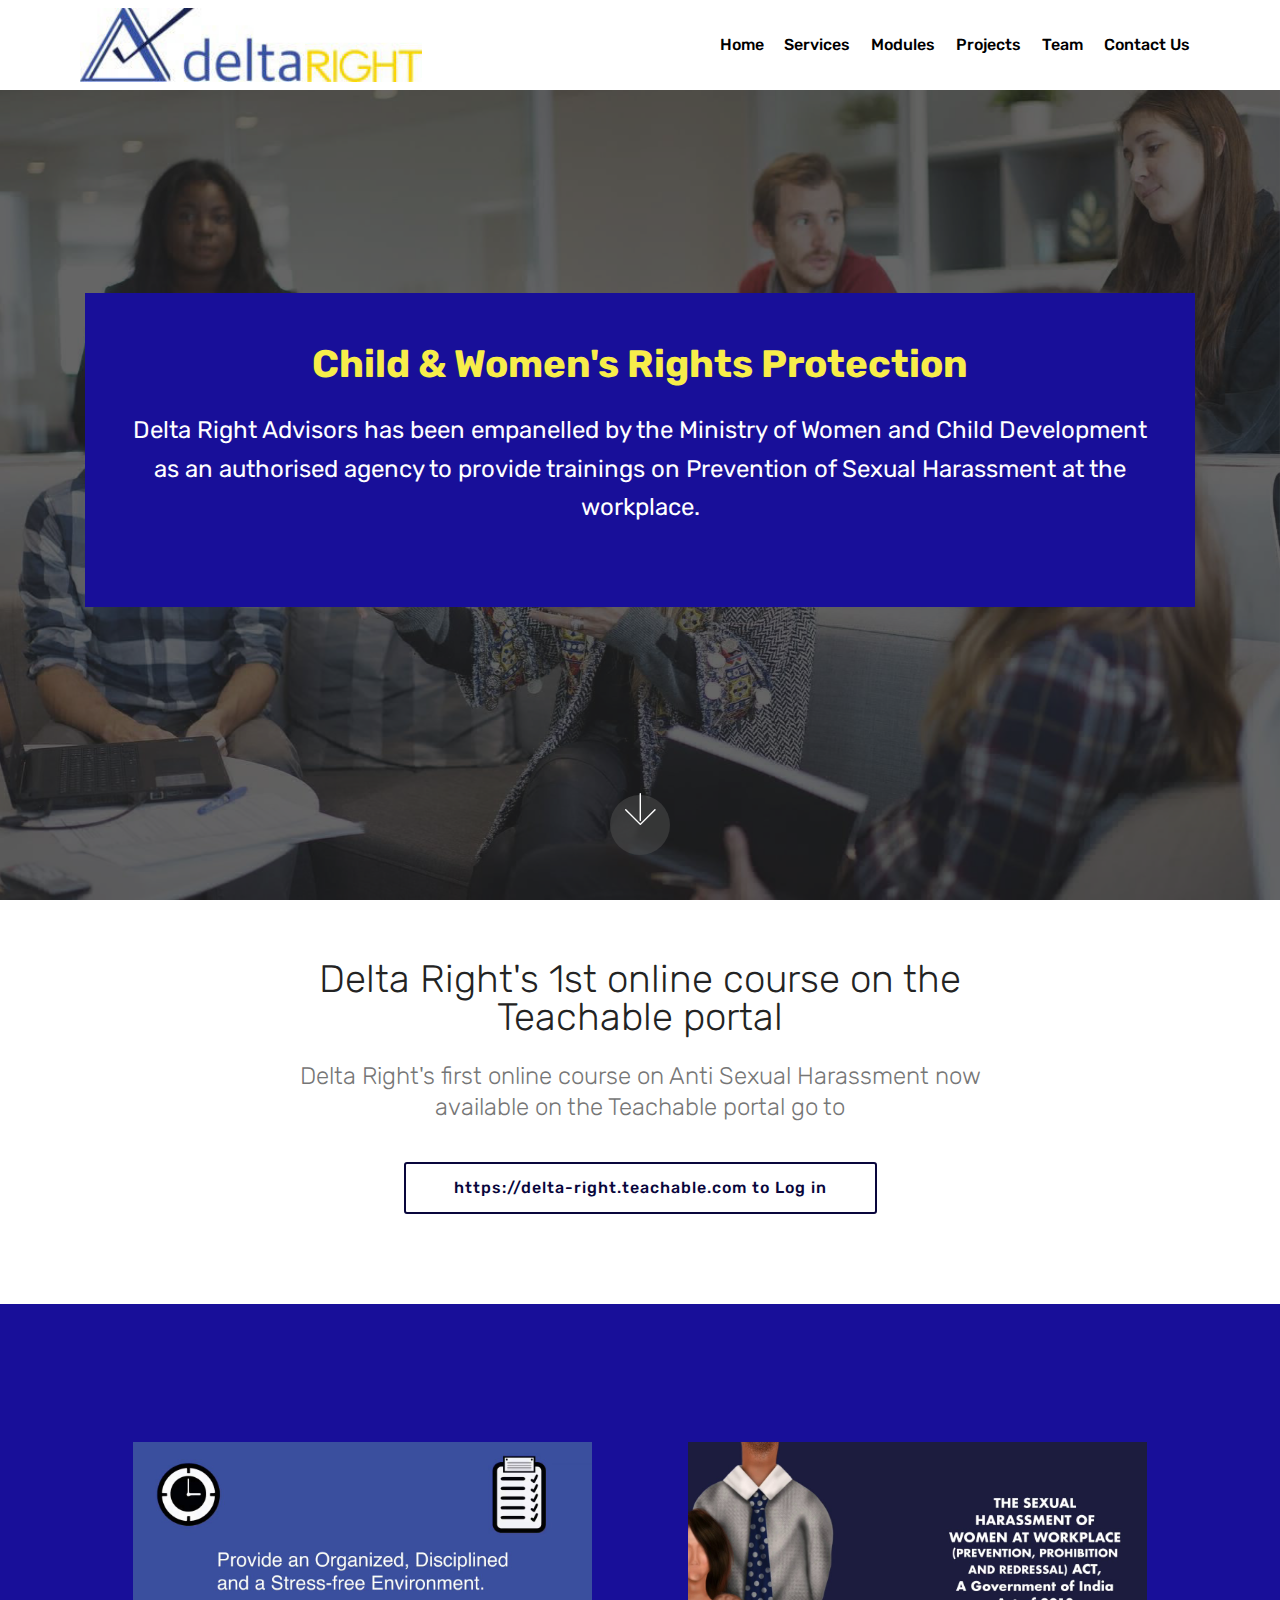
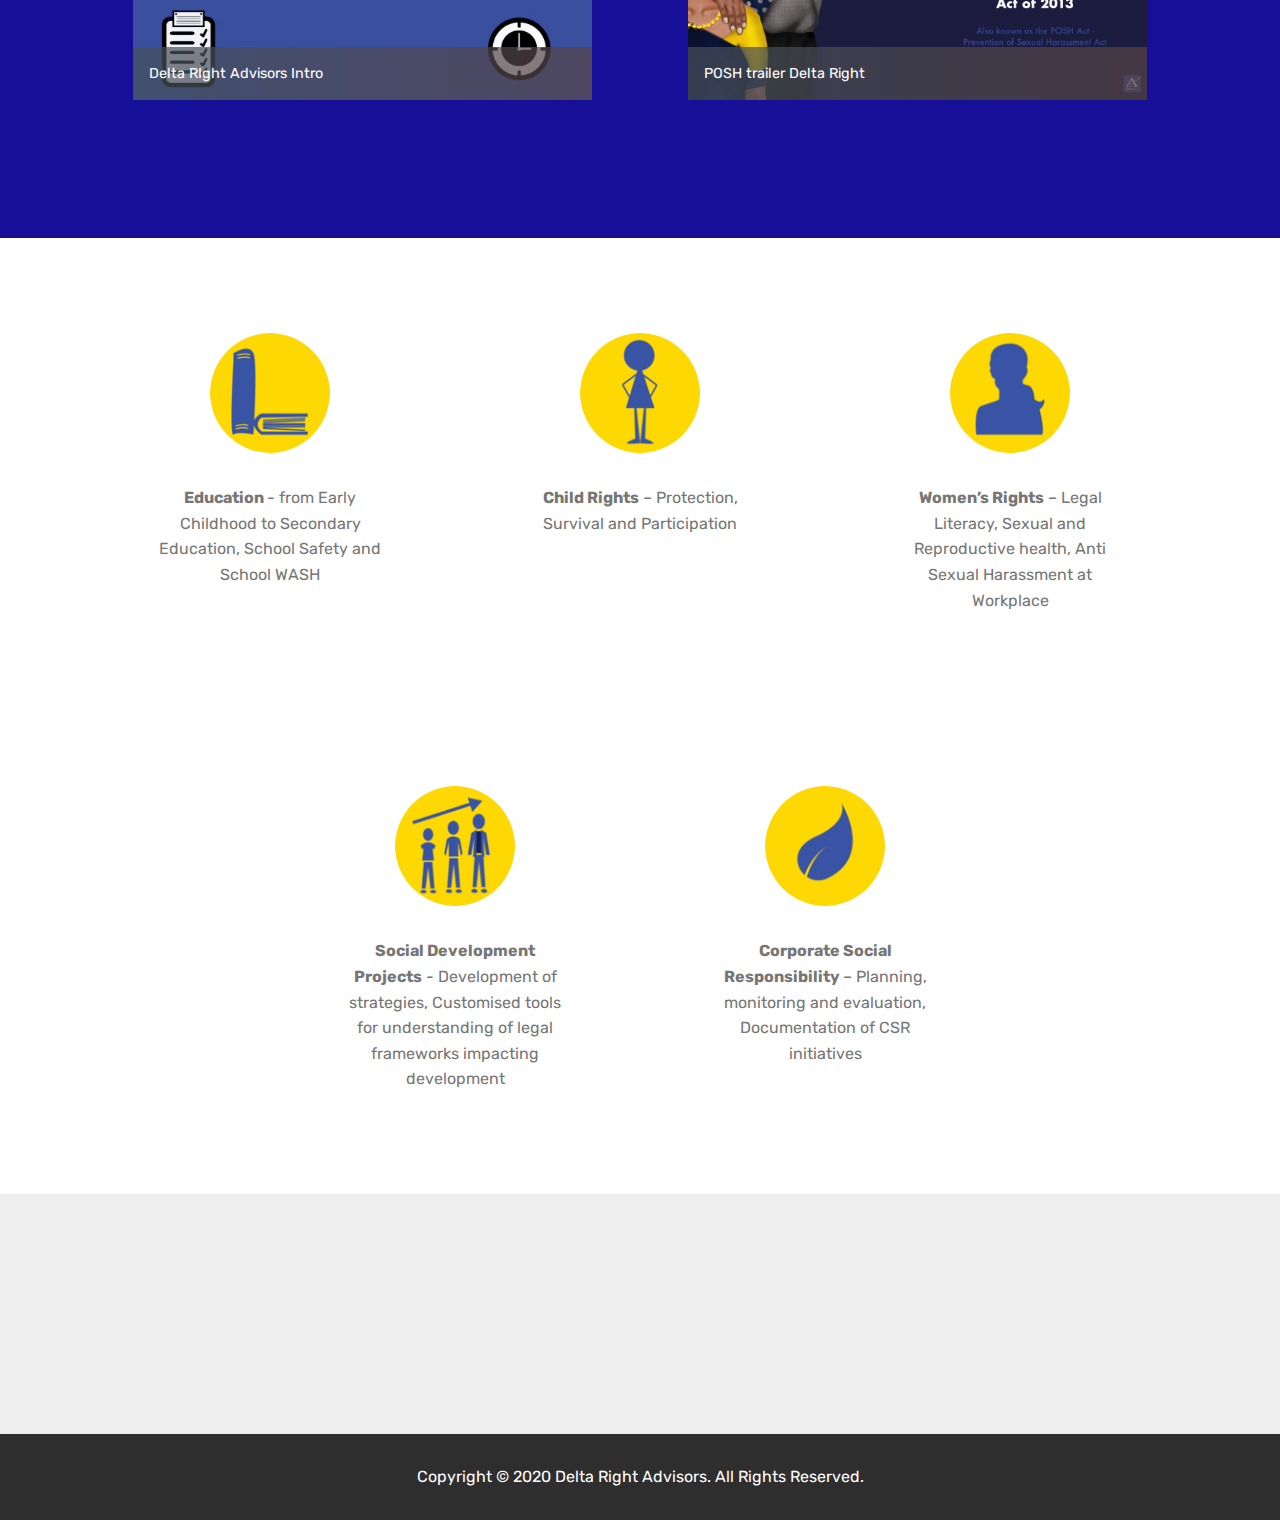
<file: index.html>
<!DOCTYPE html>
<html  >
<head>
  <!-- Site made with Mobirise Website Builder v4.9.7, https://mobirise.com -->
  <meta charset="UTF-8">
  <meta http-equiv="X-UA-Compatible" content="IE=edge">
  <meta name="generator" content="Mobirise v4.9.7, mobirise.com">
  <meta name="viewport" content="width=device-width, initial-scale=1, minimum-scale=1">
  <link rel="shortcut icon" href="assets/images/deltaright-logo-316x68.jpg" type="image/x-icon">
  <meta name="description" content="Child & Women's Rights Protection, and training on Prevention of Sexual Harassment at the workplace">
  
  <title>Home</title>
  <link rel="stylesheet" href="assets/web/assets/mobirise-icons/mobirise-icons.css">
  <link rel="stylesheet" href="assets/tether/tether.min.css">
  <link rel="stylesheet" href="assets/bootstrap/css/bootstrap.min.css">
  <link rel="stylesheet" href="assets/bootstrap/css/bootstrap-grid.min.css">
  <link rel="stylesheet" href="assets/bootstrap/css/bootstrap-reboot.min.css">
  <link rel="stylesheet" href="assets/dropdown/css/style.css">
  <link rel="stylesheet" href="assets/theme/css/style.css">
  <link rel="stylesheet" href="assets/gallery/style.css">
  <link rel="stylesheet" href="assets/mobirise/css/mbr-additional.css" type="text/css">
  
  
  
</head>
<body>
  <section class="menu cid-rPseQ04ykI" once="menu" id="menu2-0">

    

    <nav class="navbar navbar-expand beta-menu navbar-dropdown align-items-center navbar-fixed-top navbar-toggleable-sm">
        <button class="navbar-toggler navbar-toggler-right" type="button" data-toggle="collapse" data-target="#navbarSupportedContent" aria-controls="navbarSupportedContent" aria-expanded="false" aria-label="Toggle navigation">
            <div class="hamburger">
                <span></span>
                <span></span>
                <span></span>
                <span></span>
            </div>
        </button>
        <div class="menu-logo">
            <div class="navbar-brand">
                <span class="navbar-logo">
                    <a href="index.html">
                        <img src="assets/images/deltaright-logo-316x68.jpg" alt="Delta Right Advisors" title="Delta Right Advisors" style="height: 4.6rem;">
                    </a>
                </span>
                
            </div>
        </div>
        <div class="collapse navbar-collapse" id="navbarSupportedContent">
            <ul class="navbar-nav nav-dropdown nav-right" data-app-modern-menu="true"><li class="nav-item">
                    <a class="nav-link link text-black display-4" href="index.html">
                        Home</a>
                </li><li class="nav-item"><a class="nav-link link text-black display-4" href="services.html">
                        Services
                    </a></li>
                <li class="nav-item">
                    <a class="nav-link link text-black display-4" href="modules.html" aria-expanded="false">
                        Modules</a>
                </li><li class="nav-item"><a class="nav-link link text-black display-4" href="projects.html">
                        Projects</a></li><li class="nav-item"><a class="nav-link link text-black display-4" href="team.html">
                        Team</a></li><li class="nav-item"><a class="nav-link link text-black display-4" href="contact.html">
                        Contact Us</a></li></ul>
            
        </div>
    </nav>
</section>

<section class="engine"><a href="https://mobirise.info/i">free site creation software</a></section><section class="header10 cid-rPsf4Qz5hQ mbr-fullscreen mbr-parallax-background" id="header10-1">

    

    <div class="mbr-overlay" style="opacity: 0.7; background-color: rgb(35, 35, 35);">
    </div>

    <div class="container">
        <div class="media-container-column mbr-white p-5 align-left">
            <h1 class="mbr-section-title mbr-bold pb-3 mbr-fonts-style display-2"><div>Child &amp; Women's Rights Protection</div></h1>
            
            <p class="mbr-text pb-3 mbr-fonts-style display-5">Delta Right Advisors has been empanelled by the Ministry of Women and Child Development as  an authorised agency to provide trainings on Prevention of Sexual Harassment at the workplace.<br></p>
            
        </div>
    </div>

    <div class="mbr-arrow hidden-sm-down" aria-hidden="true">
        <a href="#next">
            <i class="mbri-down mbr-iconfont"></i>
        </a>
    </div>
</section>

<section class="mbr-section content4 cid-rPsfoWu5qJ" id="content4-2">

    

    <div class="container">
        <div class="media-container-row">
            <div class="title col-12 col-md-8">
                <h2 class="align-center pb-3 mbr-fonts-style display-2">​Delta Right's 1st online course on the Teachable portal</h2>
                <h3 class="mbr-section-subtitle align-center mbr-light mbr-fonts-style display-5">​Delta Right's  first online course on Anti Sexual Harassment now available on the Teachable portal  go to</h3>
                <div class="mbr-section-btn align-center py-4"><a class="btn btn-primary-outline display-4" href="https://mobirise.co">https://delta-right.teachable.com to Log in</a></div>
            </div>
        </div>
    </div>
</section>

<section class="mbr-gallery mbr-slider-carousel cid-rPAYzSr6de" id="gallery1-9">

    

    <div class="container">
        <div><!-- Filter --><!-- Gallery --><div class="mbr-gallery-row"><div class="mbr-gallery-layout-default"><div><div><div class="mbr-gallery-item mbr-gallery-item--p6 video-slide" data-video-url="https://youtu.be/J9RRhj0BQlk" data-tags="Awesome"><div href="#lb-gallery1-9" data-slide-to="0" data-toggle="modal"><div></div><img alt="" src="assets/images/mobirise202014-2357552020-1-3-9-54-24.jpg"><span class="icon-video"></span><span class="mbr-gallery-title mbr-fonts-style display-7">Delta RIght Advisors Intro</span></div></div><div class="mbr-gallery-item mbr-gallery-item--p6 video-slide" data-video-url="https://youtu.be/wQP91KRO2EQ" data-tags="Responsive"><div href="#lb-gallery1-9" data-slide-to="1" data-toggle="modal"><div></div><img alt="" src="assets/images/mobirise202014-2357552020-1-3-9-54-9.jpg"><span class="icon-video"></span><span class="mbr-gallery-title mbr-fonts-style display-7">POSH trailer Delta Right</span></div></div></div></div><div class="clearfix"></div></div></div><!-- Lightbox --><div data-app-prevent-settings="" class="mbr-slider modal fade carousel slide" tabindex="-1" data-keyboard="true" data-interval="false" id="lb-gallery1-9"><div class="modal-dialog"><div class="modal-content"><div class="modal-body"><div class="carousel-inner"><div class="carousel-item active video-container"><img src="assets/images/background1.jpg" alt="" title=""></div><div class="carousel-item video-container"><img src="assets/images/background2.jpg" alt="" title=""></div></div><a class="carousel-control carousel-control-prev" role="button" data-slide="prev" href="#lb-gallery1-9"><span class="mbri-left mbr-iconfont" aria-hidden="true"></span><span class="sr-only">Previous</span></a><a class="carousel-control carousel-control-next" role="button" data-slide="next" href="#lb-gallery1-9"><span class="mbri-right mbr-iconfont" aria-hidden="true"></span><span class="sr-only">Next</span></a><a class="close" href="#" role="button" data-dismiss="modal"><span class="sr-only">Close</span></a></div></div></div></div></div>
    </div>

</section>

<section class="testimonials1 cid-rPB8bPHYFq" id="testimonials1-k">

    

    
    <div class="container">
        <div class="media-container-row">
            <div class="title col-12 align-center">
                
                
            </div>
        </div>
    </div>

    <div class="container pt-3 mt-2">
        <div class="media-container-row">
            <div class="mbr-testimonial p-3 align-center col-12 col-md-6 col-lg-4">
                <div class="panel-item p-3">
                    <div class="card-block">
                        <div class="testimonial-photo">
                            <img src="assets/images/icon-education-125x125.png" alt="" title="">
                        </div>
                        <p class="mbr-text mbr-fonts-style display-7"><strong>Education </strong>- from Early Childhood to Secondary Education, School Safety and School WASH<br></p>
                    </div>
                    <div class="card-footer">
                        
                        
                    </div>
                </div>
            </div>

            <div class="mbr-testimonial p-3 align-center col-12 col-md-6 col-lg-4">
                <div class="panel-item p-3">
                    <div class="card-block">
                        <div class="testimonial-photo">
                            <img src="assets/images/icon-child-125x125.png" alt="" title="">
                        </div>
                        <p class="mbr-text mbr-fonts-style display-7"><strong>Child Rights</strong> – Protection, Survival and Participation
<br></p>
                    </div>
                    <div class="card-footer">
                        
                        
                    </div>
                </div>
            </div>

            <div class="mbr-testimonial p-3 align-center col-12 col-md-6 col-lg-4">
                <div class="panel-item p-3">
                    <div class="card-block">
                        <div class="testimonial-photo">
                            <img src="assets/images/icon-women-124x124.png" alt="" title="">
                        </div>
                        <p class="mbr-text mbr-fonts-style display-7"><strong>Women’s Rights</strong> – Legal Literacy, Sexual and Reproductive health, Anti Sexual Harassment at Workplace<br></p>
                    </div>
                    <div class="card-footer">
                        
                        
                    </div>
                </div>
            </div>

            <div class="mbr-testimonial p-3 align-center col-12 col-md-6 col-lg-4">
                <div class="panel-item p-3">
                    <div class="card-block">
                        <div class="testimonial-photo">
                            <img src="assets/images/icon-sdp-125x125.png" alt="" title="">
                        </div>
                        <p class="mbr-text mbr-fonts-style display-7"><strong>Social Development Projects</strong> - Development of strategies, Customised tools for understanding of legal frameworks impacting development<br></p>
                    </div>
                    <div class="card-footer">
                        
                        
                    </div>
                </div>
            </div>

            <div class="mbr-testimonial p-3 align-center col-12 col-md-6 col-lg-4">
                <div class="panel-item p-3">
                    <div class="card-block">
                        <div class="testimonial-photo">
                            <img src="assets/images/icon-csr-126x126.png" alt="" title="">
                        </div>
                        <p class="mbr-text mbr-fonts-style display-7"><strong>Corporate Social Responsibility </strong>– Planning, monitoring and evaluation, Documentation of CSR initiatives<br></p>
                    </div>
                    <div class="card-footer">
                        
                        
                    </div>
                </div>
            </div>

            
        </div>
    </div>   
</section>

<section class="mbr-section content5 cid-rPsg2ZTxBP mbr-parallax-background" id="content5-6">

    

    

    <div class="container">
        <div class="media-container-row">
            <div class="title col-12 col-md-8">
                
                
                
                
            </div>
        </div>
    </div>
</section>

<section once="footers" class="cid-rPsg81BVw4" id="footer6-7">

    

    

    <div class="container">
        <div class="media-container-row align-center mbr-white">
            <div class="col-12">
                <p class="mbr-text mb-0 mbr-fonts-style display-7">
                    Copyright © 2020 Delta Right Advisors. All Rights Reserved.
                </p>
            </div>
        </div>
    </div>
</section>


  <script src="assets/web/assets/jquery/jquery.min.js"></script>
  <script src="assets/popper/popper.min.js"></script>
  <script src="assets/tether/tether.min.js"></script>
  <script src="assets/bootstrap/js/bootstrap.min.js"></script>
  <script src="assets/smoothscroll/smooth-scroll.js"></script>
  <script src="assets/dropdown/js/script.min.js"></script>
  <script src="assets/touchswipe/jquery.touch-swipe.min.js"></script>
  <script src="assets/vimeoplayer/jquery.mb.vimeo_player.js"></script>
  <script src="assets/masonry/masonry.pkgd.min.js"></script>
  <script src="assets/imagesloaded/imagesloaded.pkgd.min.js"></script>
  <script src="assets/bootstrapcarouselswipe/bootstrap-carousel-swipe.js"></script>
  <script src="assets/parallax/jarallax.min.js"></script>
  <script src="assets/theme/js/script.js"></script>
  <script src="assets/gallery/player.min.js"></script>
  <script src="assets/gallery/script.js"></script>
  <script src="assets/slidervideo/script.js"></script>
  
  
</body>
</html>
</file>
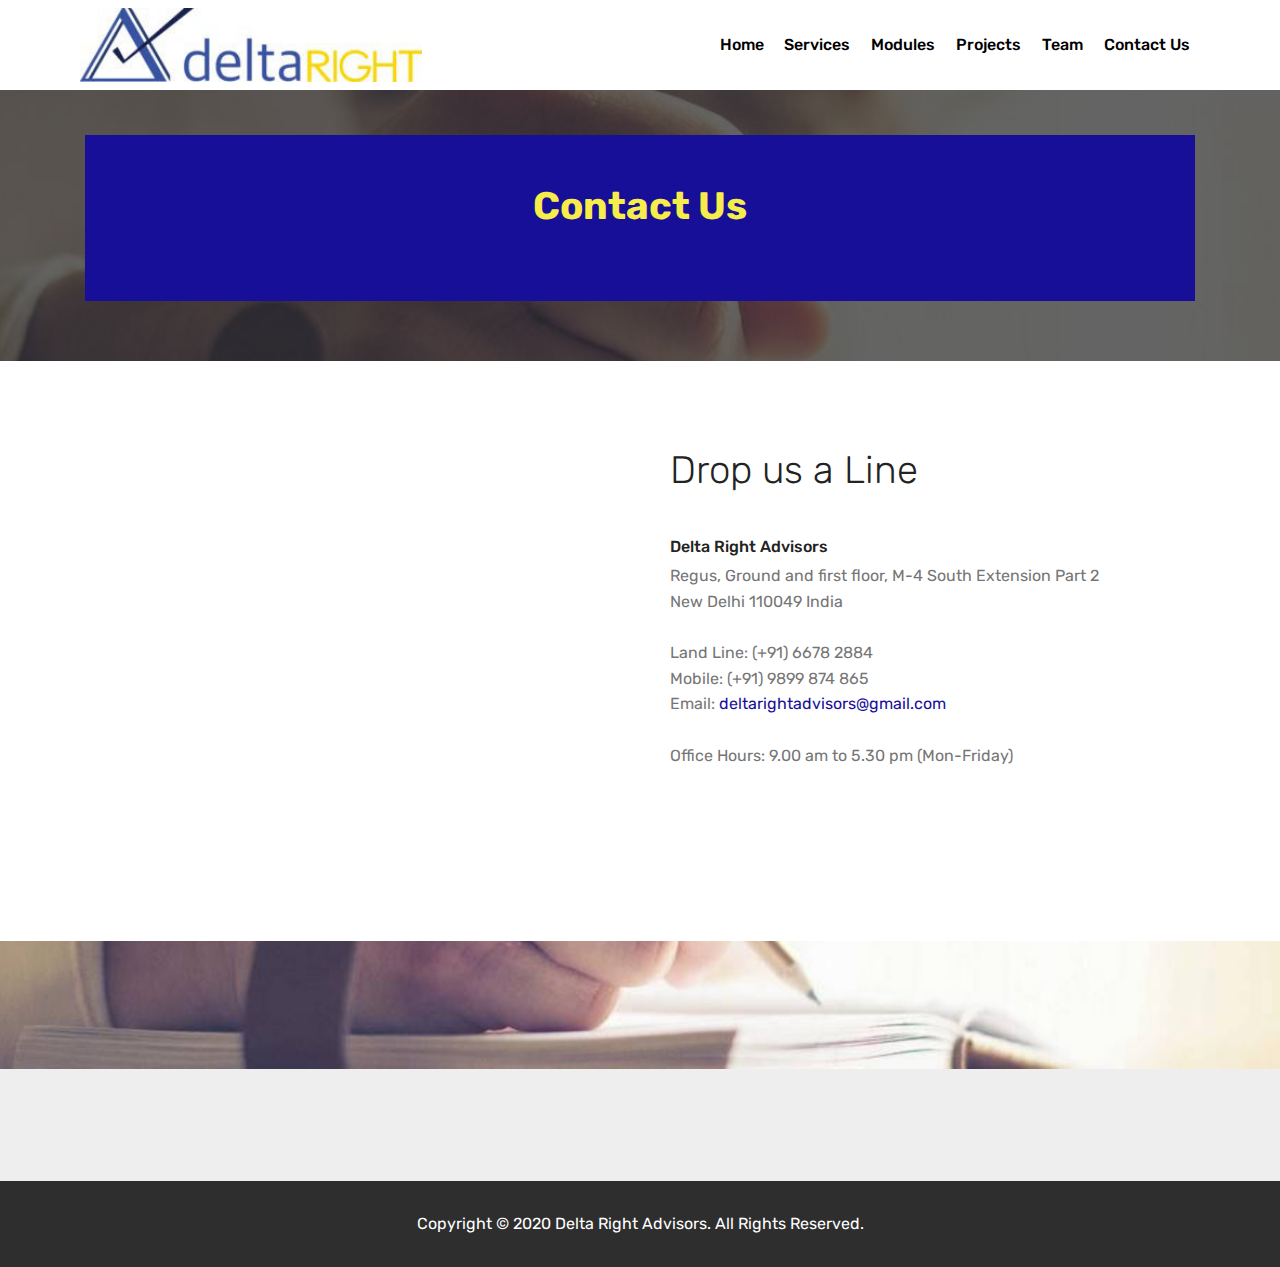
<file: contact.html>
<!DOCTYPE html>
<html  >
<head>
  <!-- Site made with Mobirise Website Builder v4.9.7, https://mobirise.com -->
  <meta charset="UTF-8">
  <meta http-equiv="X-UA-Compatible" content="IE=edge">
  <meta name="generator" content="Mobirise v4.9.7, mobirise.com">
  <meta name="viewport" content="width=device-width, initial-scale=1, minimum-scale=1">
  <link rel="shortcut icon" href="assets/images/deltaright-logo-316x68.jpg" type="image/x-icon">
  <meta name="description" content="Contact DeltaRight Advisors ">
  
  <title>Contact</title>
  <link rel="stylesheet" href="assets/web/assets/mobirise-icons/mobirise-icons.css">
  <link rel="stylesheet" href="assets/tether/tether.min.css">
  <link rel="stylesheet" href="assets/bootstrap/css/bootstrap.min.css">
  <link rel="stylesheet" href="assets/bootstrap/css/bootstrap-grid.min.css">
  <link rel="stylesheet" href="assets/bootstrap/css/bootstrap-reboot.min.css">
  <link rel="stylesheet" href="assets/dropdown/css/style.css">
  <link rel="stylesheet" href="assets/theme/css/style.css">
  <link rel="stylesheet" href="assets/mobirise/css/mbr-additional.css" type="text/css">
  
  
  
</head>
<body>
  <section class="menu cid-rPDwjLI2JL" once="menu" id="menu2-45">

    

    <nav class="navbar navbar-expand beta-menu navbar-dropdown align-items-center navbar-fixed-top navbar-toggleable-sm">
        <button class="navbar-toggler navbar-toggler-right" type="button" data-toggle="collapse" data-target="#navbarSupportedContent" aria-controls="navbarSupportedContent" aria-expanded="false" aria-label="Toggle navigation">
            <div class="hamburger">
                <span></span>
                <span></span>
                <span></span>
                <span></span>
            </div>
        </button>
        <div class="menu-logo">
            <div class="navbar-brand">
                <span class="navbar-logo">
                    <a href="index.html">
                        <img src="assets/images/deltaright-logo-316x68.jpg" alt="Delta Right Advisors" title="Delta Right Advisors" style="height: 4.6rem;">
                    </a>
                </span>
                
            </div>
        </div>
        <div class="collapse navbar-collapse" id="navbarSupportedContent">
            <ul class="navbar-nav nav-dropdown nav-right" data-app-modern-menu="true"><li class="nav-item">
                    <a class="nav-link link text-black display-4" href="index.html">
                        Home</a>
                </li><li class="nav-item"><a class="nav-link link text-black display-4" href="services.html">
                        Services
                    </a></li>
                <li class="nav-item">
                    <a class="nav-link link text-black display-4" href="modules.html" aria-expanded="false">
                        Modules</a>
                </li><li class="nav-item"><a class="nav-link link text-black display-4" href="projects.html">
                        Projects</a></li><li class="nav-item"><a class="nav-link link text-black display-4" href="team.html">
                        Team</a></li><li class="nav-item"><a class="nav-link link text-black display-4" href="contact.html">
                        Contact Us</a></li></ul>
            
        </div>
    </nav>
</section>

<section class="engine"><a href="https://mobirise.info/i">website creation software</a></section><section class="header10 cid-rPDwjMIBWN mbr-parallax-background" id="header10-46">

    

    <div class="mbr-overlay" style="opacity: 0.7; background-color: rgb(35, 35, 35);">
    </div>

    <div class="container">
        <div class="media-container-column mbr-white p-5 align-left">
            <h1 class="mbr-section-title mbr-bold pb-3 mbr-fonts-style display-2"><div>Contact Us</div></h1>
            
            
            
        </div>
    </div>

    
</section>

<section class="mbr-section form4 cid-rPDwu9D3XX" id="form4-4e">

    

    
    <div class="container">
        <div class="row">
            <div class="col-md-6">
                <div class="google-map"><iframe frameborder="0" style="border:0" src="https://www.google.com/maps/embed/v1/place?key=AIzaSyCy9r70T3NYf3PhvVflTo0_zdif2_IoIYs&amp;q=place_id:ChIJ-eETQ1viDDkRzID2uCnVxvo" allowfullscreen=""></iframe></div>
            </div>
            <div class="col-md-6">
                <h2 class="pb-3 align-left mbr-fonts-style display-2">
                    Drop us a Line
                </h2>
                <div>
                    <div class="icon-block pb-3 align-left">
                        
                        
                    </div>
                    <div class="icon-contacts pb-3">
                        <h5 class="align-left mbr-fonts-style display-7">
                            Delta Right Advisors</h5>
                        <p class="mbr-text align-left mbr-fonts-style display-7">Regus, Ground and first floor, M-4 South Extension Part 2<br>New Delhi 110049 India
<br>
<br>Land Line: (+91) 6678 2884<br>Mobile: (+91) 9899 874 865<br>Email:&nbsp;<a href="mailto:deltarightadvisors@gmail.com">deltarightadvisors@gmail.com</a><br>
<br>Office Hours: 9.00 am to 5.30 pm (Mon-Friday)</p>
                    </div>
                </div>
                
            </div>
        </div>
    </div>
</section>

<section class="mbr-section content5 cid-rPDwjTIVw5 mbr-parallax-background" id="content5-4c">

    

    

    <div class="container">
        <div class="media-container-row">
            <div class="title col-12 col-md-8">
                
                
                
                
            </div>
        </div>
    </div>
</section>

<section once="footers" class="cid-rPDwjUOI5a" id="footer6-4d">

    

    

    <div class="container">
        <div class="media-container-row align-center mbr-white">
            <div class="col-12">
                <p class="mbr-text mb-0 mbr-fonts-style display-7">
                    Copyright © 2020 Delta Right Advisors. All Rights Reserved.
                </p>
            </div>
        </div>
    </div>
</section>


  <script src="assets/web/assets/jquery/jquery.min.js"></script>
  <script src="assets/popper/popper.min.js"></script>
  <script src="assets/tether/tether.min.js"></script>
  <script src="assets/bootstrap/js/bootstrap.min.js"></script>
  <script src="assets/smoothscroll/smooth-scroll.js"></script>
  <script src="assets/dropdown/js/script.min.js"></script>
  <script src="assets/touchswipe/jquery.touch-swipe.min.js"></script>
  <script src="assets/parallax/jarallax.min.js"></script>
  <script src="assets/theme/js/script.js"></script>
  <script src="assets/formoid/formoid.min.js"></script>
  
  
</body>
</html>
</file>
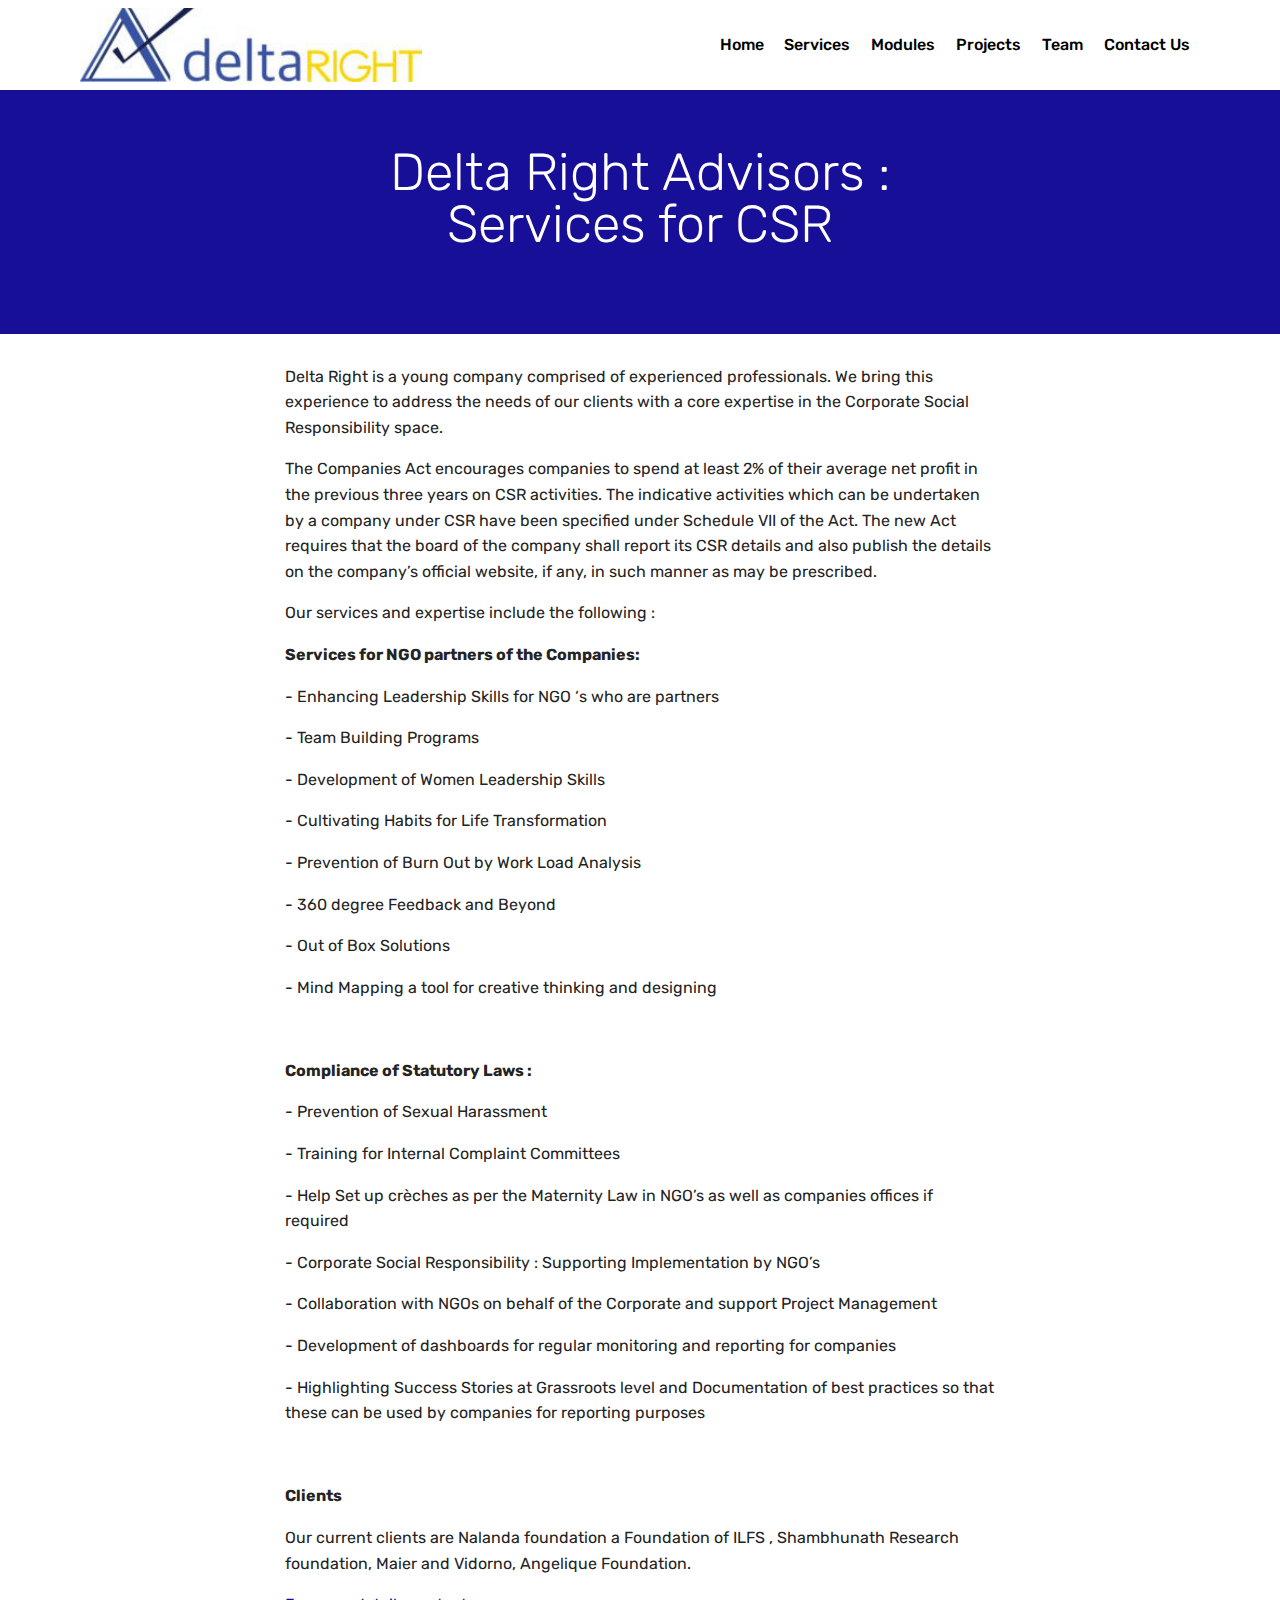
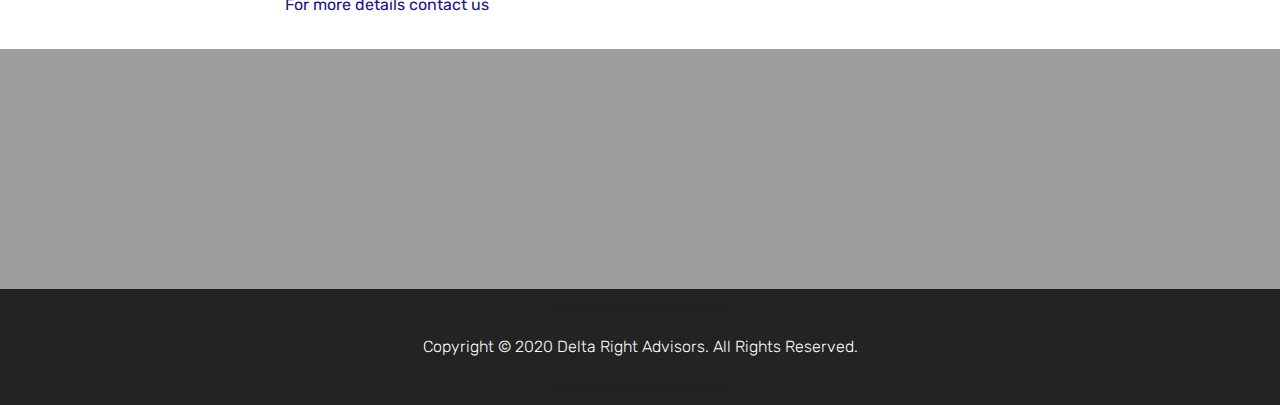
<file: csr.html>
<!DOCTYPE html>
<html  >
<head>
  <!-- Site made with Mobirise Website Builder v4.9.7, https://mobirise.com -->
  <meta charset="UTF-8">
  <meta http-equiv="X-UA-Compatible" content="IE=edge">
  <meta name="generator" content="Mobirise v4.9.7, mobirise.com">
  <meta name="viewport" content="width=device-width, initial-scale=1, minimum-scale=1">
  <link rel="shortcut icon" href="assets/images/deltaright-logo-316x68.jpg" type="image/x-icon">
  <meta name="description" content="CSR / Services">
  
  <title>csr</title>
  <link rel="stylesheet" href="assets/web/assets/mobirise-icons/mobirise-icons.css">
  <link rel="stylesheet" href="assets/tether/tether.min.css">
  <link rel="stylesheet" href="assets/bootstrap/css/bootstrap.min.css">
  <link rel="stylesheet" href="assets/bootstrap/css/bootstrap-grid.min.css">
  <link rel="stylesheet" href="assets/bootstrap/css/bootstrap-reboot.min.css">
  <link rel="stylesheet" href="assets/dropdown/css/style.css">
  <link rel="stylesheet" href="assets/theme/css/style.css">
  <link rel="stylesheet" href="assets/mobirise/css/mbr-additional.css" type="text/css">
  
  
  
</head>
<body>
  <section class="menu cid-rPCjx6gbNa" once="menu" id="menu2-34">

    

    <nav class="navbar navbar-expand beta-menu navbar-dropdown align-items-center navbar-fixed-top navbar-toggleable-sm">
        <button class="navbar-toggler navbar-toggler-right" type="button" data-toggle="collapse" data-target="#navbarSupportedContent" aria-controls="navbarSupportedContent" aria-expanded="false" aria-label="Toggle navigation">
            <div class="hamburger">
                <span></span>
                <span></span>
                <span></span>
                <span></span>
            </div>
        </button>
        <div class="menu-logo">
            <div class="navbar-brand">
                <span class="navbar-logo">
                    <a href="index.html">
                        <img src="assets/images/deltaright-logo-316x68.jpg" alt="Delta Right Advisors" title="Delta Right Advisors" style="height: 4.6rem;">
                    </a>
                </span>
                
            </div>
        </div>
        <div class="collapse navbar-collapse" id="navbarSupportedContent">
            <ul class="navbar-nav nav-dropdown nav-right" data-app-modern-menu="true"><li class="nav-item">
                    <a class="nav-link link text-black display-4" href="index.html">
                        Home</a>
                </li><li class="nav-item"><a class="nav-link link text-black display-4" href="services.html">
                        Services
                    </a></li>
                <li class="nav-item">
                    <a class="nav-link link text-black display-4" href="modules.html" aria-expanded="false">
                        Modules</a>
                </li><li class="nav-item"><a class="nav-link link text-black display-4" href="projects.html">
                        Projects</a></li><li class="nav-item"><a class="nav-link link text-black display-4" href="team.html">
                        Team</a></li><li class="nav-item"><a class="nav-link link text-black display-4" href="contact.html">
                        Contact Us</a></li></ul>
            
        </div>
    </nav>
</section>

<section class="engine"><a href="https://mobirise.info/g">how to build your own site</a></section><section once="footers" class="cid-rPCjxfLSG5" id="footer6-35">

    

    

    <div class="container">
        <div class="media-container-row align-center mbr-white">
            <div class="col-12">
                <p class="mbr-text mb-0 mbr-fonts-style display-7">
                    Copyright © 2020 Delta Right Advisors. All Rights Reserved.
                </p>
            </div>
        </div>
    </div>
</section>

<section class="mbr-section content4 cid-rPCjxh1zWX" id="content4-36">

    

    <div class="container">
        <div class="media-container-row">
            <div class="title col-12 col-md-8">
                <h2 class="align-center pb-3 mbr-fonts-style display-1">Delta Right Advisors : Services for CSR</h2>
                
                
            </div>
        </div>
    </div>
</section>

<section class="mbr-section article content1 cid-rPCjxjBDmh" id="content1-38">
    
     

    <div class="container">
        <div class="media-container-row">
            <div class="mbr-text col-12 mbr-fonts-style display-7 col-md-8"><p><span style="font-size: 1rem;">
</span><span style="font-size: 1rem;">Delta Right is a young company comprised of experienced professionals. We bring this experience to address the needs of our clients with a core expertise in the Corporate Social Responsibility space. &nbsp;&nbsp;</span><br></p><p>
<span style="font-size: 1rem;">The Companies Act encourages companies to spend at least 2% of their average net profit in the previous three years on CSR activities. The indicative activities which can be undertaken by a company under CSR have been specified under Schedule VII of the Act. The new Act requires that the board of the company shall report its CSR details and also publish the details on the company’s official website, if any, in such manner as may be prescribed.&nbsp;</span></p><p>
<span style="font-size: 1rem;">Our services and expertise include the following :&nbsp;</span></p><p>
<span style="font-size: 1rem;"><strong>Services for NGO partners of the Companies: &nbsp;</strong></span></p><p>- Enhancing Leadership Skills for NGO ‘s who are partners  
</p><p>- Team Building Programs
</p><p>- Development of Women Leadership Skills
</p><p>- Cultivating Habits for Life Transformation 
</p><p>- Prevention of Burn Out by Work Load Analysis
</p><p>- 360 degree Feedback and Beyond
</p><p>- Out of Box Solutions
</p><p>- Mind Mapping a tool for creative thinking and designing&nbsp;</p><p><br></p><p>
</p><p><strong>Compliance of Statutory Laws :
</strong></p><p>- Prevention of Sexual Harassment  
</p><p>- Training for Internal Complaint Committees
</p><p>- Help Set up crèches as per the Maternity Law in NGO’s as well as companies offices if required
</p><p>- Corporate Social Responsibility : Supporting Implementation by NGO’s  
</p><p>- Collaboration with NGOs on behalf of the Corporate and support Project Management  
</p><p>- Development of dashboards for regular monitoring and reporting for companies
</p><p>- Highlighting Success Stories at Grassroots level and Documentation of best practices so that these can be used by companies for reporting purposes
</p><p><br></p><p>
</p><p><strong>Clients</strong></p><p>Our current clients are Nalanda foundation a Foundation of ILFS , Shambhunath Research foundation, Maier and Vidorno, Angelique Foundation. 
</p><p>
<span style="font-size: 1rem;"><a href="contact.html">For more details contact us</a></span></p></div>
        </div>
    </div>
</section>

<section class="mbr-section content5 cid-rSmQxAA5ve mbr-parallax-background" id="content5-4w">

    

    <div class="mbr-overlay" style="opacity: 0.4; background-color: rgb(35, 35, 35);">
    </div>

    <div class="container">
        <div class="media-container-row">
            <div class="title col-12 col-md-8">
                
                
                
                
            </div>
        </div>
    </div>
</section>

<section class="mbr-section article content10 cid-rSmRJHrth9" id="content10-4y">
    
     

    <div class="container">
        <div class="inner-container" style="width: 66%;">
            <hr class="line" style="width: 25%;">
            <div class="section-text align-center mbr-white mbr-fonts-style display-4">Copyright © 2020 Delta Right Advisors. All Rights Reserved.</div>
            <hr class="line" style="width: 25%;">
        </div>
    </div>
</section>


  <script src="assets/web/assets/jquery/jquery.min.js"></script>
  <script src="assets/popper/popper.min.js"></script>
  <script src="assets/tether/tether.min.js"></script>
  <script src="assets/bootstrap/js/bootstrap.min.js"></script>
  <script src="assets/smoothscroll/smooth-scroll.js"></script>
  <script src="assets/dropdown/js/script.min.js"></script>
  <script src="assets/touchswipe/jquery.touch-swipe.min.js"></script>
  <script src="assets/parallax/jarallax.min.js"></script>
  <script src="assets/theme/js/script.js"></script>
  
  
</body>
</html>
</file>
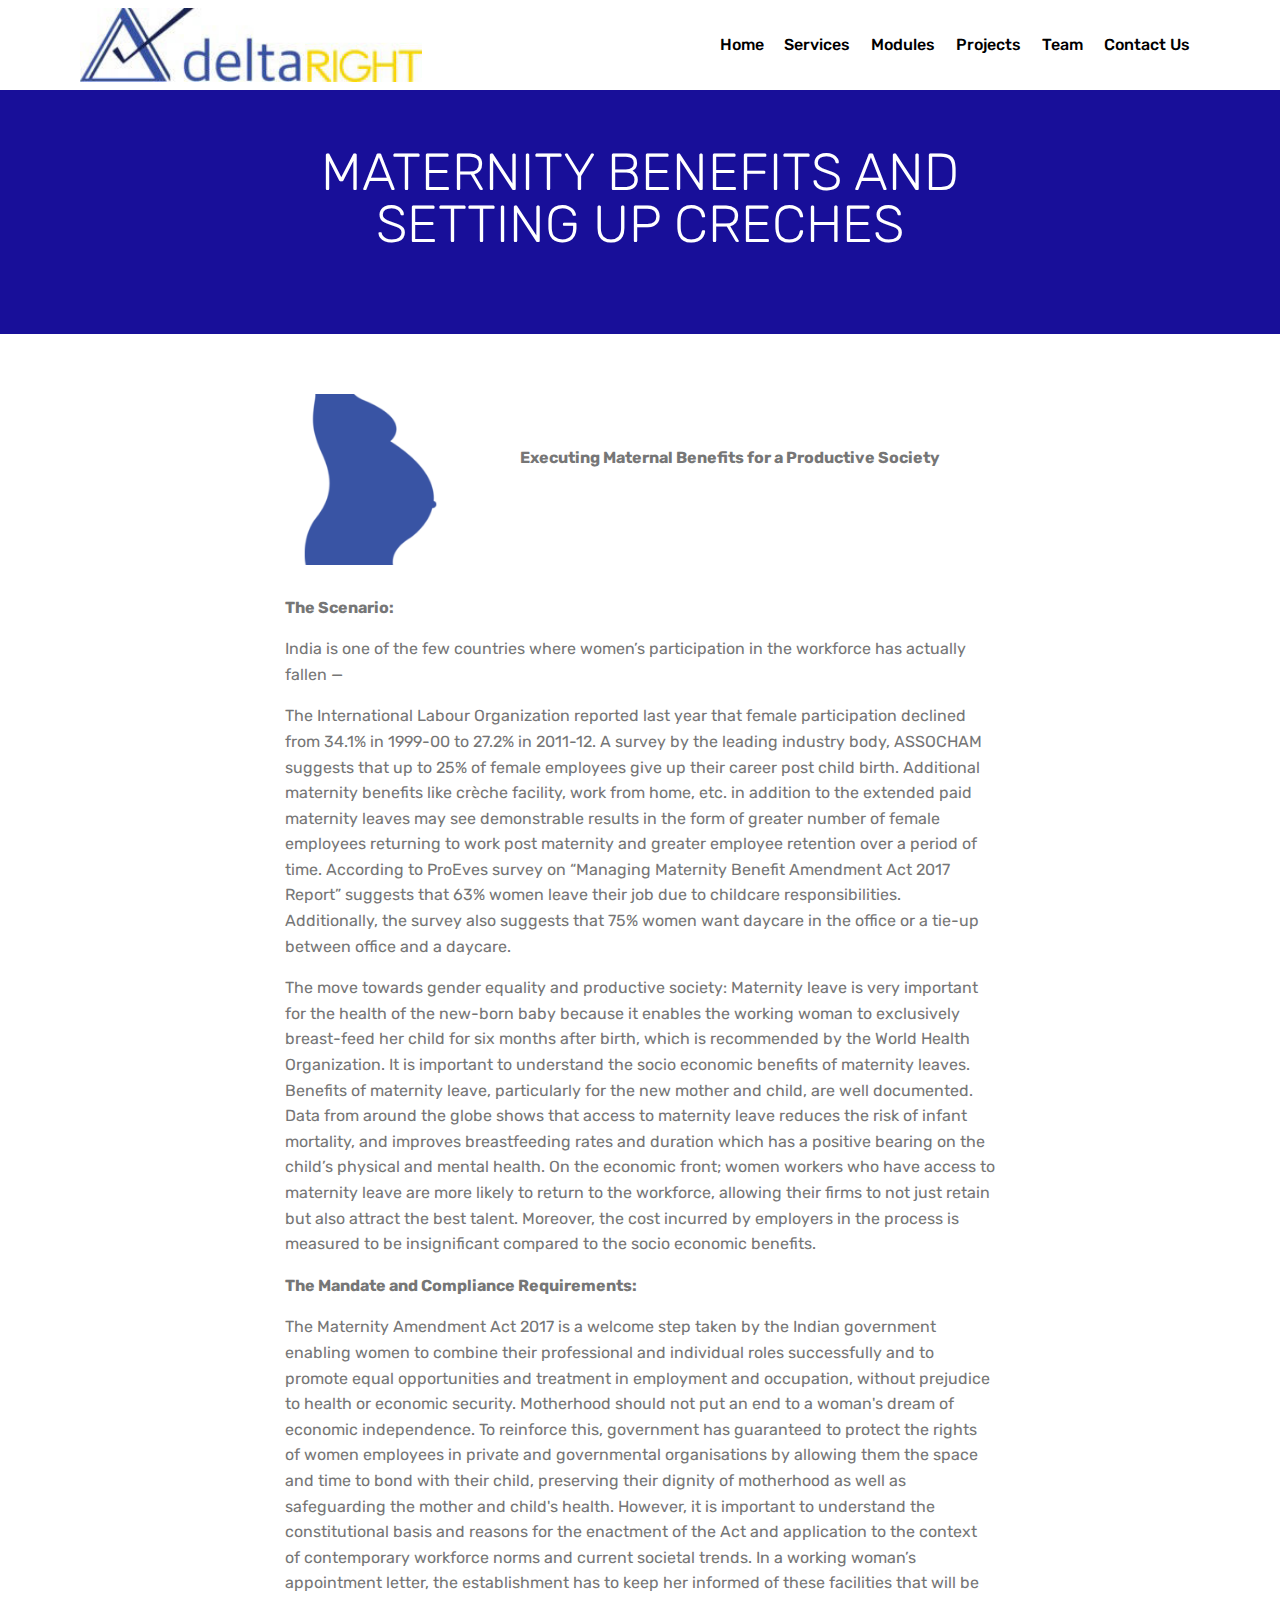
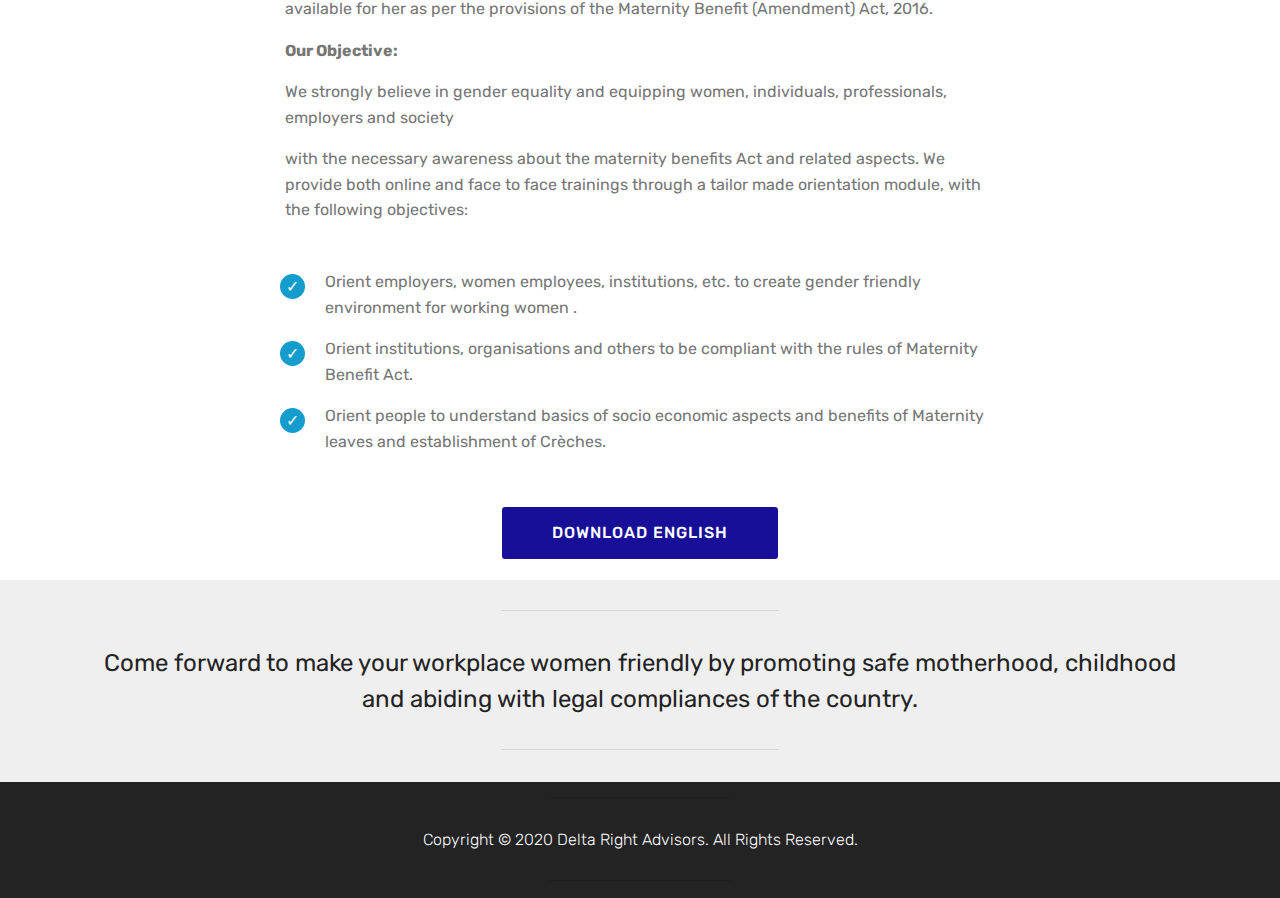
<file: maternity.html>
<!DOCTYPE html>
<html  >
<head>
  <!-- Site made with Mobirise Website Builder v4.9.7, https://mobirise.com -->
  <meta charset="UTF-8">
  <meta http-equiv="X-UA-Compatible" content="IE=edge">
  <meta name="generator" content="Mobirise v4.9.7, mobirise.com">
  <meta name="viewport" content="width=device-width, initial-scale=1, minimum-scale=1">
  <link rel="shortcut icon" href="assets/images/deltaright-logo-316x68.jpg" type="image/x-icon">
  <meta name="description" content="Maternity Benefits and Setting Up Creches Course">
  
  <title>maternity</title>
  <link rel="stylesheet" href="assets/web/assets/mobirise-icons/mobirise-icons.css">
  <link rel="stylesheet" href="assets/tether/tether.min.css">
  <link rel="stylesheet" href="assets/bootstrap/css/bootstrap.min.css">
  <link rel="stylesheet" href="assets/bootstrap/css/bootstrap-grid.min.css">
  <link rel="stylesheet" href="assets/bootstrap/css/bootstrap-reboot.min.css">
  <link rel="stylesheet" href="assets/dropdown/css/style.css">
  <link rel="stylesheet" href="assets/theme/css/style.css">
  <link rel="stylesheet" href="assets/mobirise/css/mbr-additional.css" type="text/css">
  
  
  
</head>
<body>
  <section class="menu cid-rPBAwxNynl" once="menu" id="menu2-1n">

    

    <nav class="navbar navbar-expand beta-menu navbar-dropdown align-items-center navbar-fixed-top navbar-toggleable-sm">
        <button class="navbar-toggler navbar-toggler-right" type="button" data-toggle="collapse" data-target="#navbarSupportedContent" aria-controls="navbarSupportedContent" aria-expanded="false" aria-label="Toggle navigation">
            <div class="hamburger">
                <span></span>
                <span></span>
                <span></span>
                <span></span>
            </div>
        </button>
        <div class="menu-logo">
            <div class="navbar-brand">
                <span class="navbar-logo">
                    <a href="index.html">
                        <img src="assets/images/deltaright-logo-316x68.jpg" alt="Delta Right Advisors" title="Delta Right Advisors" style="height: 4.6rem;">
                    </a>
                </span>
                
            </div>
        </div>
        <div class="collapse navbar-collapse" id="navbarSupportedContent">
            <ul class="navbar-nav nav-dropdown nav-right" data-app-modern-menu="true"><li class="nav-item">
                    <a class="nav-link link text-black display-4" href="index.html">
                        Home</a>
                </li><li class="nav-item"><a class="nav-link link text-black display-4" href="services.html">
                        Services
                    </a></li>
                <li class="nav-item">
                    <a class="nav-link link text-black display-4" href="modules.html" aria-expanded="false">
                        Modules</a>
                </li><li class="nav-item"><a class="nav-link link text-black display-4" href="projects.html">
                        Projects</a></li><li class="nav-item"><a class="nav-link link text-black display-4" href="team.html">
                        Team</a></li><li class="nav-item"><a class="nav-link link text-black display-4" href="contact.html">
                        Contact Us</a></li></ul>
            
        </div>
    </nav>
</section>

<section class="engine"><a href="https://mobirise.info/f">easy website maker</a></section><section once="footers" class="cid-rPBAwAEKuT" id="footer6-1o">

    

    

    <div class="container">
        <div class="media-container-row align-center mbr-white">
            <div class="col-12">
                <p class="mbr-text mb-0 mbr-fonts-style display-7">
                    Copyright © 2020 Delta Right Advisors. All Rights Reserved.
                </p>
            </div>
        </div>
    </div>
</section>

<section class="mbr-section content4 cid-rPBAwBI4go" id="content4-1p">

    

    <div class="container">
        <div class="media-container-row">
            <div class="title col-12 col-md-8">
                <h2 class="align-center pb-3 mbr-fonts-style display-1">MATERNITY BENEFITS AND SETTING UP CRECHES</h2>
                
                
            </div>
        </div>
    </div>
</section>

<section class="mbr-section content6 cid-rPBAwCTbS6" id="content6-1q">
    
     
    
    <div class="container">
        <div class="media-container-row">
            <div class="col-12 col-md-8">
                <div class="media-container-row">
                    <div class="mbr-figure" style="width: 45%;">
                      <img src="assets/images/modules-s02-200x200.png" alt="Mobirise" title="">  
                    </div>
                    <div class="media-content">
                        <div class="mbr-section-text">
                            <p class="mbr-text mb-0 mbr-fonts-style display-7"><strong><br></strong><br><strong>Executing Maternal Benefits for a Productive Society</strong></p>
                        </div>
                    </div>
                </div>
            </div>
        </div>
    </div>
</section>

<section class="mbr-section article content1 cid-rPBAwDYXqn" id="content1-1r">
    
     

    <div class="container">
        <div class="media-container-row">
            <div class="mbr-text col-12 mbr-fonts-style display-7 col-md-8"><p><strong>The Scenario:
</strong></p><p>India is one of the few countries where women’s participation in the workforce has actually fallen —
</p><p>The International Labour Organization reported last year that female participation declined from 34.1% in 1999-00 to 27.2% in 2011-12. A survey by the leading industry body, ASSOCHAM suggests that up to 25% of female employees give up their career post child birth. Additional maternity benefits like crèche facility, work from home, etc. in addition to the extended paid maternity leaves may see demonstrable results in the form of greater number of female employees returning to work post maternity and greater employee retention over a period of time. According to ProEves survey on “Managing Maternity Benefit Amendment Act 2017 Report” suggests that 63% women leave their job due to childcare responsibilities. Additionally, the survey also suggests that 75% women want daycare in the office or a tie-up between office and a daycare.
</p><p>The move towards gender equality and productive society: Maternity leave is very important for the health of the new-born baby because it enables the working woman to exclusively breast-feed her child for six months after birth, which is recommended by the World Health Organization. It is important to understand the socio economic benefits of maternity leaves. Benefits of maternity leave, particularly for the new mother and child, are well documented. Data from around the globe shows that access to maternity leave reduces the risk of infant mortality, and improves breastfeeding rates and duration which has a positive bearing on the child’s physical and mental health. On the economic front; women workers who have access to maternity leave are more likely to return to the workforce, allowing their firms to not just retain but also attract the best talent. Moreover, the cost incurred by employers in the process is measured to be insignificant compared to the socio economic benefits.
</p><p><strong>The Mandate and Compliance Requirements:
</strong></p><p>The Maternity Amendment Act 2017 is a welcome step taken by the Indian government enabling women to combine their professional and individual roles successfully and to promote equal opportunities and treatment in employment and occupation, without prejudice to health or economic security. Motherhood should not put an end to a woman's dream of economic independence. To reinforce this, government has guaranteed to protect the rights of women employees in private and governmental organisations by allowing them the space and time to bond with their child, preserving their dignity of motherhood as well as safeguarding the mother and child's health. However, it is important to understand the constitutional basis and reasons for the enactment of the Act and application to the context of contemporary workforce norms and current societal trends. In a working woman’s appointment letter, the establishment has to keep her informed of these facilities that will be available for her as per the provisions of the Maternity Benefit (Amendment) Act, 2016.
</p><p><strong>Our Objective:
</strong></p><p>We strongly believe in gender equality and equipping women, individuals, professionals, employers and society
</p><p>with the necessary awareness about the maternity benefits Act and related aspects. We provide both online and face to face trainings through a tailor made orientation module, with the following objectives:</p></div>
        </div>
    </div>
</section>

<section class="mbr-section article content12 cid-rPBECQIIFP" id="content12-1v">
     

    <div class="container">
        <div class="media-container-row">
            <div class="mbr-text counter-container col-12 col-md-8 mbr-fonts-style display-7">
                <ul>
                    <li>Orient employers, women employees, institutions, etc. to create gender friendly environment for working women
.
</li><li>Orient institutions, organisations and others to be compliant with the rules of Maternity Benefit Act.
</li><li>
Orient people to understand basics of socio economic aspects and benefits of Maternity leaves and establishment of Crèches.</li>
                </ul>
            </div>
        </div>
    </div>
</section>

<section class="mbr-section content8 cid-rPBAwGGZzj" id="content8-1t">

    

    <div class="container">
        <div class="media-container-row title">
            <div class="col-12 col-md-8">
                <div class="mbr-section-btn align-center"><a class="btn btn-primary display-4" href="assets/files/maternity_benefit_english.pdf" target="_blank">DOWNLOAD ENGLISH</a></div>
            </div>
        </div>
    </div>
</section>

<section class="mbr-section article content9 cid-rPBAwIcQvq" id="content9-1u">
    
     

    <div class="container">
        <div class="inner-container" style="width: 100%;">
            <hr class="line" style="width: 25%;">
            <div class="section-text align-center mbr-fonts-style display-5">Come forward to make your workplace women friendly by promoting safe motherhood, childhood and abiding with legal compliances of the country.</div>
            <hr class="line" style="width: 25%;">
        </div>
        </div>
</section>

<section class="mbr-section article content10 cid-rSmSxK7ADb" id="content10-50">
    
     

    <div class="container">
        <div class="inner-container" style="width: 66%;">
            <hr class="line" style="width: 25%;">
            <div class="section-text align-center mbr-white mbr-fonts-style display-4">Copyright © 2020 Delta Right Advisors. All Rights Reserved.</div>
            <hr class="line" style="width: 25%;">
        </div>
    </div>
</section>


  <script src="assets/web/assets/jquery/jquery.min.js"></script>
  <script src="assets/popper/popper.min.js"></script>
  <script src="assets/tether/tether.min.js"></script>
  <script src="assets/bootstrap/js/bootstrap.min.js"></script>
  <script src="assets/smoothscroll/smooth-scroll.js"></script>
  <script src="assets/dropdown/js/script.min.js"></script>
  <script src="assets/touchswipe/jquery.touch-swipe.min.js"></script>
  <script src="assets/theme/js/script.js"></script>
  
  
</body>
</html>
</file>
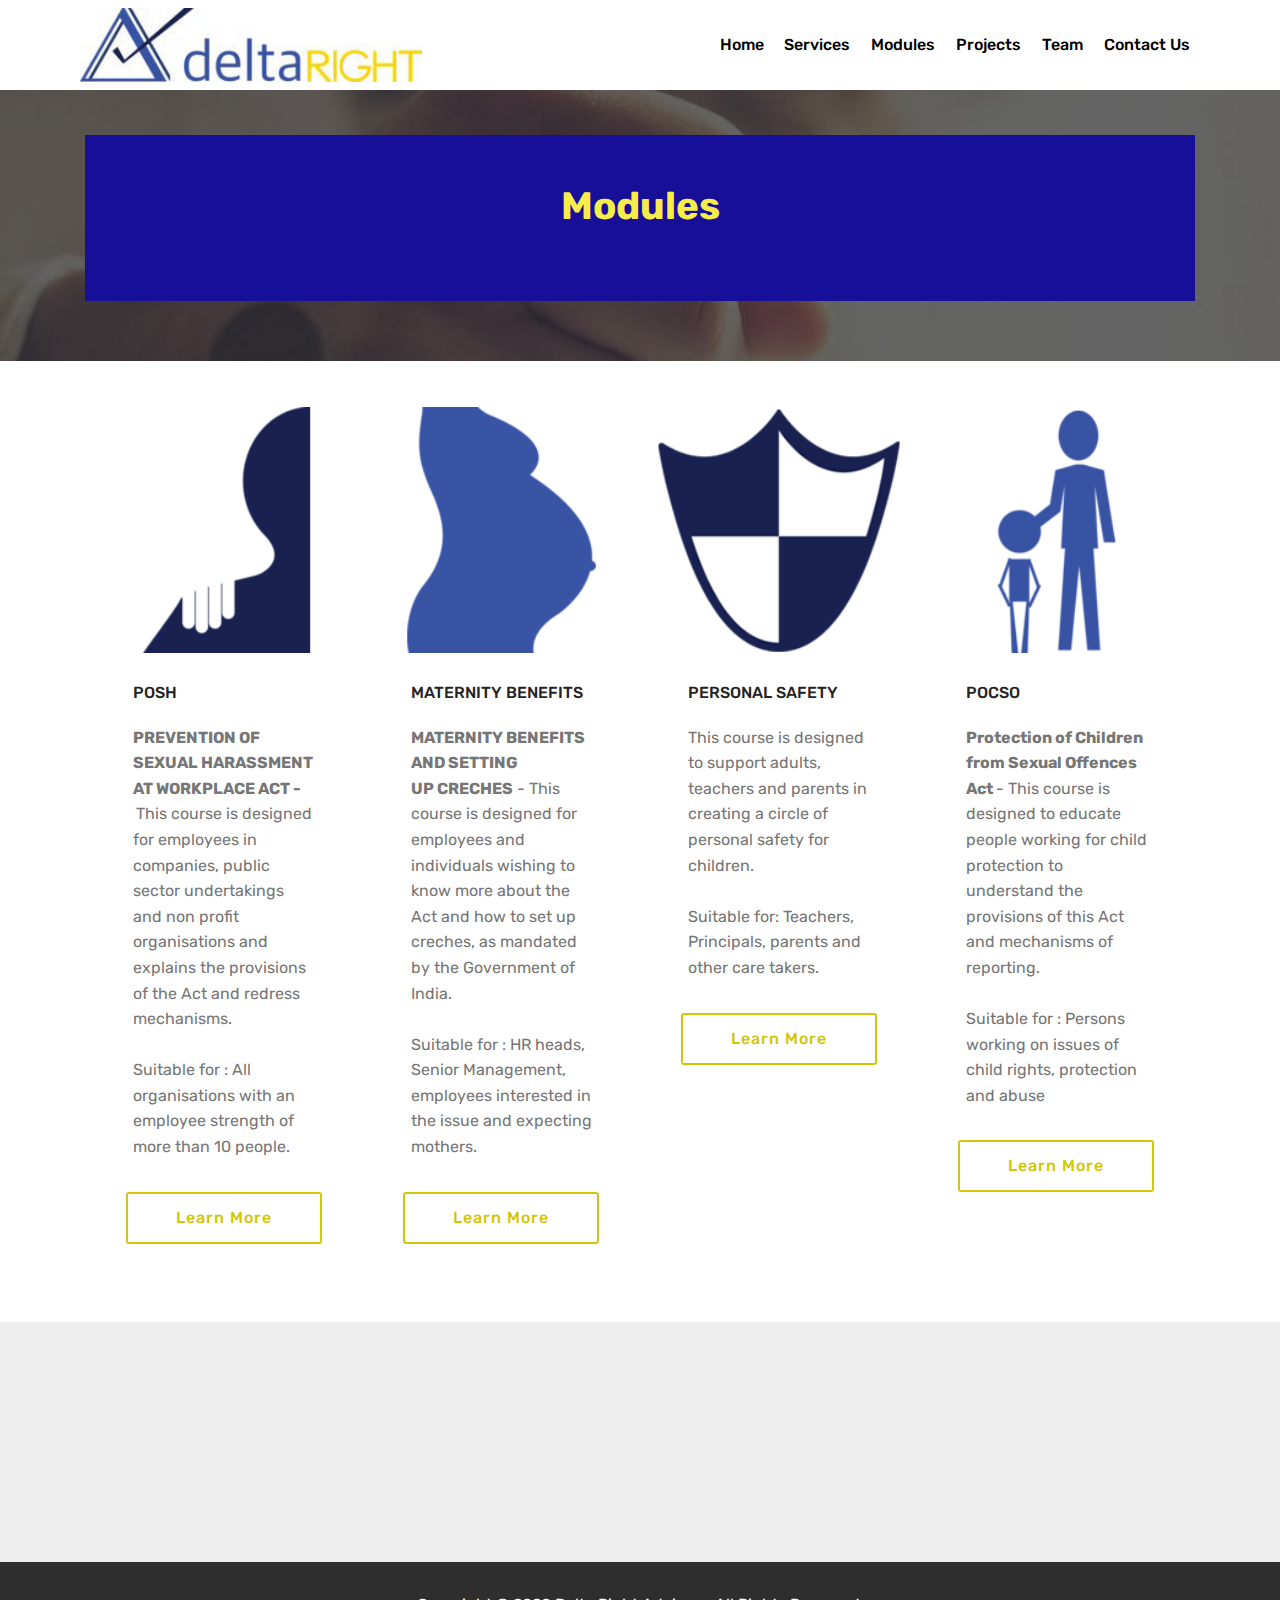
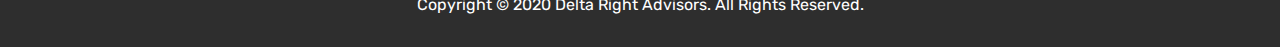
<file: modules.html>
<!DOCTYPE html>
<html  >
<head>
  <!-- Site made with Mobirise Website Builder v4.9.7, https://mobirise.com -->
  <meta charset="UTF-8">
  <meta http-equiv="X-UA-Compatible" content="IE=edge">
  <meta name="generator" content="Mobirise v4.9.7, mobirise.com">
  <meta name="viewport" content="width=device-width, initial-scale=1, minimum-scale=1">
  <link rel="shortcut icon" href="assets/images/deltaright-logo-316x68.jpg" type="image/x-icon">
  <meta name="description" content="DeltaRight Modules">
  
  <title>Modules</title>
  <link rel="stylesheet" href="assets/web/assets/mobirise-icons/mobirise-icons.css">
  <link rel="stylesheet" href="assets/tether/tether.min.css">
  <link rel="stylesheet" href="assets/bootstrap/css/bootstrap.min.css">
  <link rel="stylesheet" href="assets/bootstrap/css/bootstrap-grid.min.css">
  <link rel="stylesheet" href="assets/bootstrap/css/bootstrap-reboot.min.css">
  <link rel="stylesheet" href="assets/dropdown/css/style.css">
  <link rel="stylesheet" href="assets/theme/css/style.css">
  <link rel="stylesheet" href="assets/mobirise/css/mbr-additional.css" type="text/css">
  
  
  
</head>
<body>
  <section class="menu cid-rPBi8UWlCG" once="menu" id="menu2-x">

    

    <nav class="navbar navbar-expand beta-menu navbar-dropdown align-items-center navbar-fixed-top navbar-toggleable-sm">
        <button class="navbar-toggler navbar-toggler-right" type="button" data-toggle="collapse" data-target="#navbarSupportedContent" aria-controls="navbarSupportedContent" aria-expanded="false" aria-label="Toggle navigation">
            <div class="hamburger">
                <span></span>
                <span></span>
                <span></span>
                <span></span>
            </div>
        </button>
        <div class="menu-logo">
            <div class="navbar-brand">
                <span class="navbar-logo">
                    <a href="index.html">
                        <img src="assets/images/deltaright-logo-316x68.jpg" alt="Delta Right Advisors" title="Delta Right Advisors" style="height: 4.6rem;">
                    </a>
                </span>
                
            </div>
        </div>
        <div class="collapse navbar-collapse" id="navbarSupportedContent">
            <ul class="navbar-nav nav-dropdown nav-right" data-app-modern-menu="true"><li class="nav-item">
                    <a class="nav-link link text-black display-4" href="index.html">
                        Home</a>
                </li><li class="nav-item"><a class="nav-link link text-black display-4" href="services.html">
                        Services
                    </a></li>
                <li class="nav-item">
                    <a class="nav-link link text-black display-4" href="modules.html" aria-expanded="false">
                        Modules</a>
                </li><li class="nav-item"><a class="nav-link link text-black display-4" href="projects.html">
                        Projects</a></li><li class="nav-item"><a class="nav-link link text-black display-4" href="team.html">
                        Team</a></li><li class="nav-item"><a class="nav-link link text-black display-4" href="contact.html">
                        Contact Us</a></li></ul>
            
        </div>
    </nav>
</section>

<section class="engine"><a href="https://mobirise.info/e">make your own site</a></section><section class="header10 cid-rPBi8Xt6Pn mbr-parallax-background" id="header10-y">

    

    <div class="mbr-overlay" style="opacity: 0.7; background-color: rgb(35, 35, 35);">
    </div>

    <div class="container">
        <div class="media-container-column mbr-white p-5 align-left">
            <h1 class="mbr-section-title mbr-bold pb-3 mbr-fonts-style display-2"><div>Modules</div></h1>
            
            
            
        </div>
    </div>

    
</section>

<section class="features3 cid-rPBmdP38We" id="features3-1a">

    

    
    <div class="container">
        <div class="media-container-row">
            <div class="card p-3 col-12 col-md-6 col-lg-3">
                <div class="card-wrapper">
                    <div class="card-img">
                        <img src="assets/images/modules-s01-200x200.png" alt="Mobirise" title="">
                    </div>
                    <div class="card-box">
                        <h4 class="card-title mbr-fonts-style display-7">POSH</h4>
                        <p class="mbr-text mbr-fonts-style display-7"><strong>PREVENTION OF SEXUAL HARASSMENT AT WORKPLACE ACT -&nbsp;</strong>This course is designed for employees in companies, public sector undertakings and non profit organisations and explains the provisions of the Act and redress mechanisms. 
<br>
<br>Suitable for : All organisations with an employee strength of more than 10 people.</p>
                    </div>
                    <div class="mbr-section-btn text-center"><a href="posh.html" class="btn btn-success-outline display-4">
                            Learn More
                        </a></div>
                </div>
            </div>

            <div class="card p-3 col-12 col-md-6 col-lg-3">
                <div class="card-wrapper">
                    <div class="card-img">
                        <img src="assets/images/modules-s02-200x200.png" alt="Mobirise" title="">
                    </div>
                    <div class="card-box">
                        <h4 class="card-title mbr-fonts-style display-7">MATERNITY BENEFITS</h4>
                        <p class="mbr-text mbr-fonts-style display-7"><strong>MATERNITY BENEFITS AND SETTING UP&nbsp;</strong><strong>CRECHES</strong>&nbsp;-&nbsp;This course is designed for employees and individuals wishing to know more about the Act and how to set up creches, as mandated by the Government of India. 
<br>
<br>​Suitable for : HR heads, Senior Management, employees interested in the issue and expecting mothers.</p>
                    </div>
                    <div class="mbr-section-btn text-center"><a href="maternity.html" class="btn btn-success-outline display-4">
                            Learn More
                        </a></div>
                </div>
            </div>

            <div class="card p-3 col-12 col-md-6 col-lg-3">
                <div class="card-wrapper">
                    <div class="card-img">
                        <img src="assets/images/modules-s03-200x200.png" alt="Mobirise" title="">
                    </div>
                    <div class="card-box">
                        <h4 class="card-title mbr-fonts-style display-7">PERSONAL SAFETY</h4>
                        <p class="mbr-text mbr-fonts-style display-7">This course is designed to support adults, teachers and parents in creating a circle of personal safety for children. 
<br>
<br>Suitable for: Teachers, Principals, parents and other care takers.</p>
                    </div>
                    <div class="mbr-section-btn text-center"><a href="personal-safety.html" class="btn btn-success-outline display-4">
                            Learn More
                        </a></div>
                </div>
            </div>

            <div class="card p-3 col-12 col-md-6 col-lg-3">
                <div class="card-wrapper">
                    <div class="card-img">
                        <img src="assets/images/modules-s04-200x200.png" alt="Mobirise" title="">
                    </div>
                    <div class="card-box">
                        <h4 class="card-title mbr-fonts-style display-7">POCSO&nbsp;</h4>
                        <p class="mbr-text mbr-fonts-style display-7"><strong>Protection of Children from Sexual Offences Act&nbsp;</strong>- This course is designed to educate people working for child protection to understand the provisions of this Act and mechanisms of reporting.
<br>
<br>Suitable for : Persons working on issues of child rights, protection and abuse</p>
                    </div>
                    <div class="mbr-section-btn text-center"><a href="pocso.html" class="btn btn-success-outline display-4">
                            Learn More
                        </a></div>
                </div>
            </div>
        </div>
    </div>
</section>

<section class="mbr-section content5 cid-rPBi9av6hH mbr-parallax-background" id="content5-12">

    

    

    <div class="container">
        <div class="media-container-row">
            <div class="title col-12 col-md-8">
                
                
                
                
            </div>
        </div>
    </div>
</section>

<section once="footers" class="cid-rPBi9cSGEN" id="footer6-13">

    

    

    <div class="container">
        <div class="media-container-row align-center mbr-white">
            <div class="col-12">
                <p class="mbr-text mb-0 mbr-fonts-style display-7">
                    Copyright © 2020 Delta Right Advisors. All Rights Reserved.
                </p>
            </div>
        </div>
    </div>
</section>


  <script src="assets/web/assets/jquery/jquery.min.js"></script>
  <script src="assets/popper/popper.min.js"></script>
  <script src="assets/tether/tether.min.js"></script>
  <script src="assets/bootstrap/js/bootstrap.min.js"></script>
  <script src="assets/smoothscroll/smooth-scroll.js"></script>
  <script src="assets/dropdown/js/script.min.js"></script>
  <script src="assets/touchswipe/jquery.touch-swipe.min.js"></script>
  <script src="assets/parallax/jarallax.min.js"></script>
  <script src="assets/theme/js/script.js"></script>
  
  
</body>
</html>
</file>
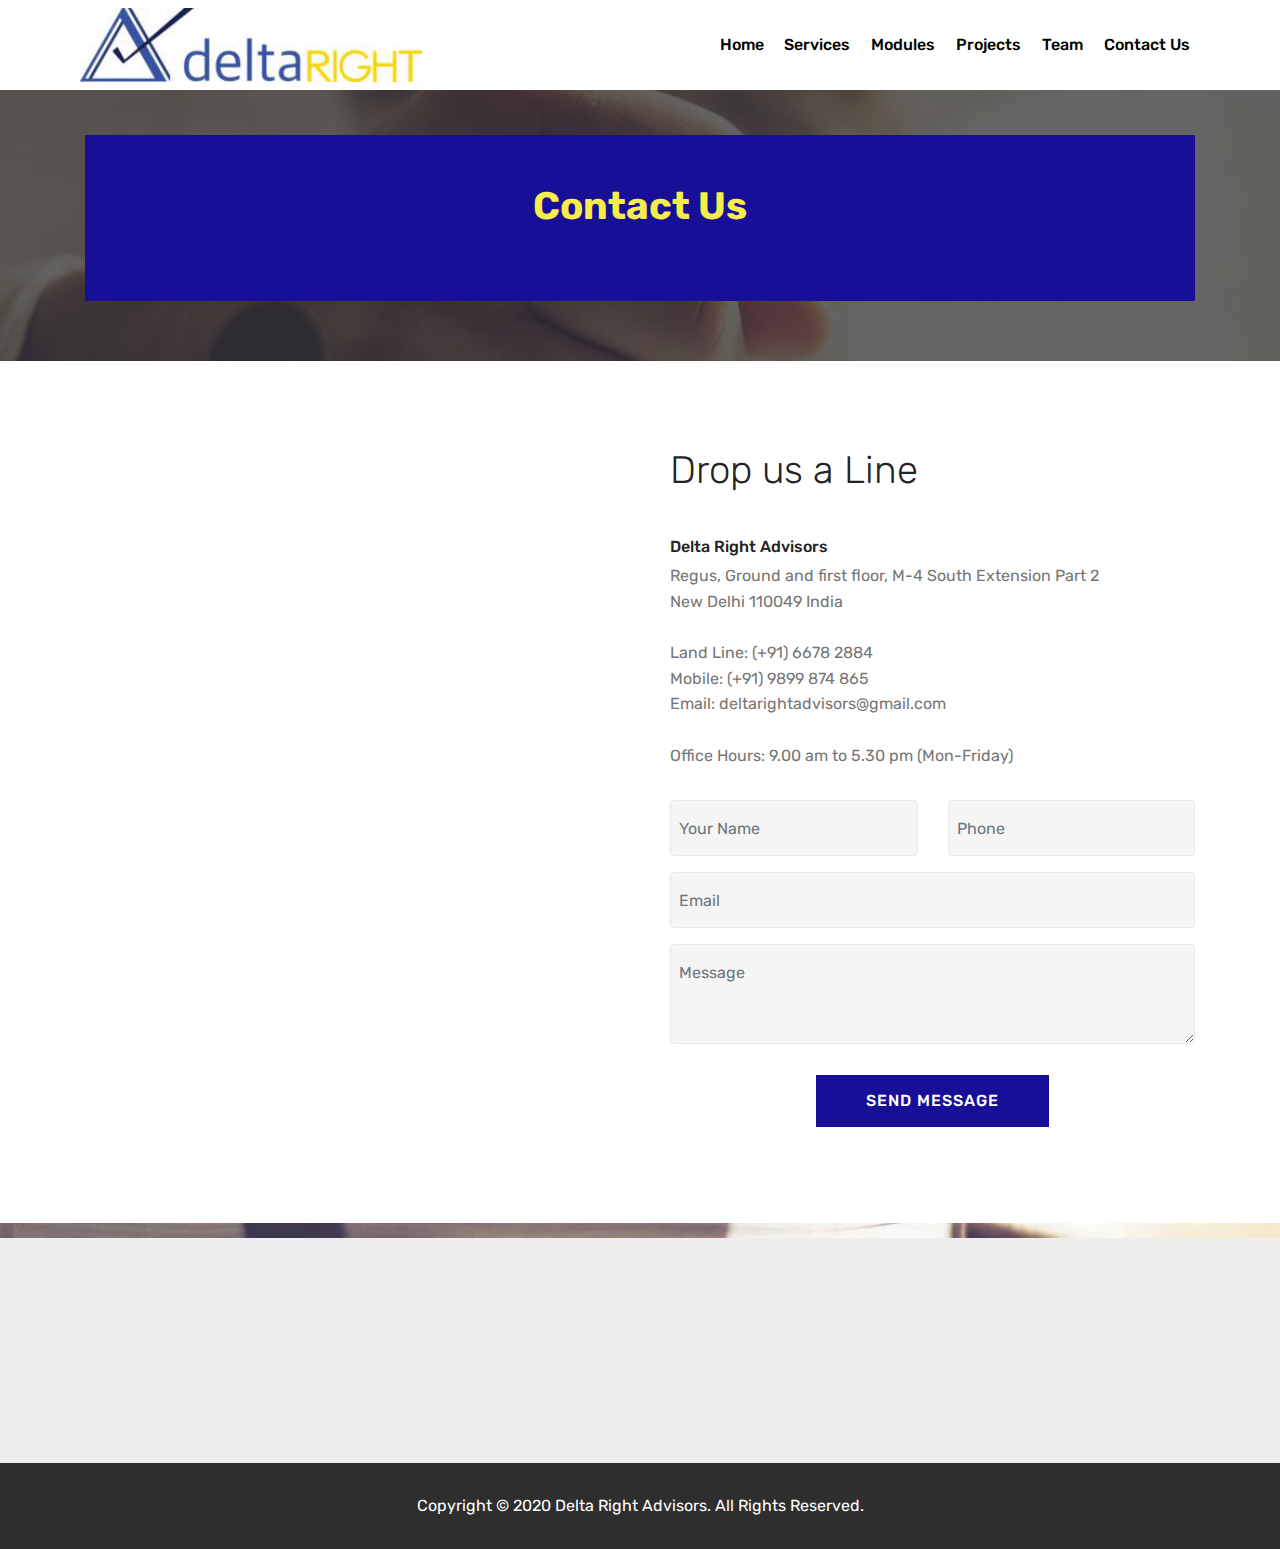
<file: page11.html>
<!DOCTYPE html>
<html  >
<head>
  <!-- Site made with Mobirise Website Builder v4.9.7, https://mobirise.com -->
  <meta charset="UTF-8">
  <meta http-equiv="X-UA-Compatible" content="IE=edge">
  <meta name="generator" content="Mobirise v4.9.7, mobirise.com">
  <meta name="viewport" content="width=device-width, initial-scale=1, minimum-scale=1">
  <link rel="shortcut icon" href="assets/images/deltaright-logo-316x68.jpg" type="image/x-icon">
  <meta name="description" content="Contact DeltaRight Advisors ">
  
  <title>Contact Form</title>
  <link rel="stylesheet" href="assets/web/assets/mobirise-icons/mobirise-icons.css">
  <link rel="stylesheet" href="assets/tether/tether.min.css">
  <link rel="stylesheet" href="assets/bootstrap/css/bootstrap.min.css">
  <link rel="stylesheet" href="assets/bootstrap/css/bootstrap-grid.min.css">
  <link rel="stylesheet" href="assets/bootstrap/css/bootstrap-reboot.min.css">
  <link rel="stylesheet" href="assets/dropdown/css/style.css">
  <link rel="stylesheet" href="assets/theme/css/style.css">
  <link rel="stylesheet" href="assets/mobirise/css/mbr-additional.css" type="text/css">
  
  
  
</head>
<body>
  <section class="menu cid-rPDwFOL00F" once="menu" id="menu2-4f">

    

    <nav class="navbar navbar-expand beta-menu navbar-dropdown align-items-center navbar-fixed-top navbar-toggleable-sm">
        <button class="navbar-toggler navbar-toggler-right" type="button" data-toggle="collapse" data-target="#navbarSupportedContent" aria-controls="navbarSupportedContent" aria-expanded="false" aria-label="Toggle navigation">
            <div class="hamburger">
                <span></span>
                <span></span>
                <span></span>
                <span></span>
            </div>
        </button>
        <div class="menu-logo">
            <div class="navbar-brand">
                <span class="navbar-logo">
                    <a href="index.html">
                        <img src="assets/images/deltaright-logo-316x68.jpg" alt="Delta Right Advisors" title="Delta Right Advisors" style="height: 4.6rem;">
                    </a>
                </span>
                
            </div>
        </div>
        <div class="collapse navbar-collapse" id="navbarSupportedContent">
            <ul class="navbar-nav nav-dropdown nav-right" data-app-modern-menu="true"><li class="nav-item">
                    <a class="nav-link link text-black display-4" href="index.html">
                        Home</a>
                </li><li class="nav-item"><a class="nav-link link text-black display-4" href="services.html">
                        Services
                    </a></li>
                <li class="nav-item">
                    <a class="nav-link link text-black display-4" href="modules.html" aria-expanded="false">
                        Modules</a>
                </li><li class="nav-item"><a class="nav-link link text-black display-4" href="projects.html">
                        Projects</a></li><li class="nav-item"><a class="nav-link link text-black display-4" href="team.html">
                        Team</a></li><li class="nav-item"><a class="nav-link link text-black display-4" href="contact.html">
                        Contact Us</a></li></ul>
            
        </div>
    </nav>
</section>

<section class="engine"><a href="https://mobirise.info/i">free website creation software</a></section><section class="header10 cid-rPDwFPuvAq mbr-parallax-background" id="header10-4g">

    

    <div class="mbr-overlay" style="opacity: 0.7; background-color: rgb(35, 35, 35);">
    </div>

    <div class="container">
        <div class="media-container-column mbr-white p-5 align-left">
            <h1 class="mbr-section-title mbr-bold pb-3 mbr-fonts-style display-2"><div>Contact Us</div></h1>
            
            
            
        </div>
    </div>

    
</section>

<section class="mbr-section form4 cid-rPDwFQvDuZ" id="form4-4h">

    

    
    <div class="container">
        <div class="row">
            <div class="col-md-6">
                <div class="google-map"><iframe frameborder="0" style="border:0" src="https://www.google.com/maps/embed/v1/place?key=AIzaSyAEIpgj38KyLFELm2bK9Y7krBkz1K-cMq8&amp;q=place_id:ChIJ-eETQ1viDDkRzID2uCnVxvo" allowfullscreen=""></iframe></div>
            </div>
            <div class="col-md-6">
                <h2 class="pb-3 align-left mbr-fonts-style display-2">
                    Drop us a Line
                </h2>
                <div>
                    <div class="icon-block pb-3 align-left">
                        
                        
                    </div>
                    <div class="icon-contacts pb-3">
                        <h5 class="align-left mbr-fonts-style display-7">
                            Delta Right Advisors</h5>
                        <p class="mbr-text align-left mbr-fonts-style display-7">Regus, Ground and first floor, M-4 South Extension Part 2<br>New Delhi 110049 India
<br>
<br>Land Line: (+91) 6678 2884<br>Mobile: (+91) 9899 874 865<br>Email:&nbsp;deltarightadvisors@gmail.com<br>
<br>Office Hours: 9.00 am to 5.30 pm (Mon-Friday)</p>
                    </div>
                </div>
                <div data-form-type="formoid">
                    <!---Formbuilder Form--->
                    <form action="https://mobirise.com/" method="POST" class="mbr-form form-with-styler" data-form-title="Mobirise Form"><input type="hidden" name="email" data-form-email="true" value="2oq5G/nMQAHPWXd6O/C15RiHB3ihhC56rsFpDprk1ulMwmJHZr78IqiQ/9+QnckrO/UUeqolJ544Eqp8b3Z5SI3KwJHPkdWHcsmfWpyUHcwqOqREoK1M7/+hW46KJafh">
                        <div class="row">
                            <div hidden="hidden" data-form-alert="" class="alert alert-success col-12">Thanks for filling out the form!</div>
                            <div hidden="hidden" data-form-alert-danger="" class="alert alert-danger col-12">
                            </div>
                        </div>
                        <div class="dragArea row">
                            <div class="col-md-6  form-group" data-for="name">
                                <input type="text" name="name" placeholder="Your Name" data-form-field="Name" required="required" class="form-control input display-7" id="name-form4-4h">
                            </div>
                            <div class="col-md-6  form-group" data-for="phone">
                                <input type="text" name="phone" placeholder="Phone" data-form-field="Phone" required="required" class="form-control input display-7" id="phone-form4-4h">
                            </div>
                            <div data-for="email" class="col-md-12  form-group">
                                <input type="text" name="email" placeholder="Email" data-form-field="Email" class="form-control input display-7" required="required" id="email-form4-4h">
                            </div>
                            <div data-for="message" class="col-md-12  form-group">
                                <textarea name="message" placeholder="Message" data-form-field="Message" class="form-control input display-7" id="message-form4-4h"></textarea>
                            </div>
                            <div class="col-md-12 input-group-btn  mt-2 align-center">
                                <button type="submit" class="btn btn-primary btn-form display-4">SEND MESSAGE</button>
                            </div>
                        </div>
                    </form><!---Formbuilder Form--->
                </div>
            </div>
        </div>
    </div>
</section>

<section class="mbr-section content5 cid-rPDwFRT0SA mbr-parallax-background" id="content5-4i">

    

    

    <div class="container">
        <div class="media-container-row">
            <div class="title col-12 col-md-8">
                
                
                
                
            </div>
        </div>
    </div>
</section>

<section once="footers" class="cid-rPDwFSJZVo" id="footer6-4j">

    

    

    <div class="container">
        <div class="media-container-row align-center mbr-white">
            <div class="col-12">
                <p class="mbr-text mb-0 mbr-fonts-style display-7">
                    Copyright © 2020 Delta Right Advisors. All Rights Reserved.
                </p>
            </div>
        </div>
    </div>
</section>


  <script src="assets/web/assets/jquery/jquery.min.js"></script>
  <script src="assets/popper/popper.min.js"></script>
  <script src="assets/tether/tether.min.js"></script>
  <script src="assets/bootstrap/js/bootstrap.min.js"></script>
  <script src="assets/smoothscroll/smooth-scroll.js"></script>
  <script src="assets/dropdown/js/script.min.js"></script>
  <script src="assets/touchswipe/jquery.touch-swipe.min.js"></script>
  <script src="assets/parallax/jarallax.min.js"></script>
  <script src="assets/theme/js/script.js"></script>
  <script src="assets/formoid/formoid.min.js"></script>
  
  
</body>
</html>
</file>
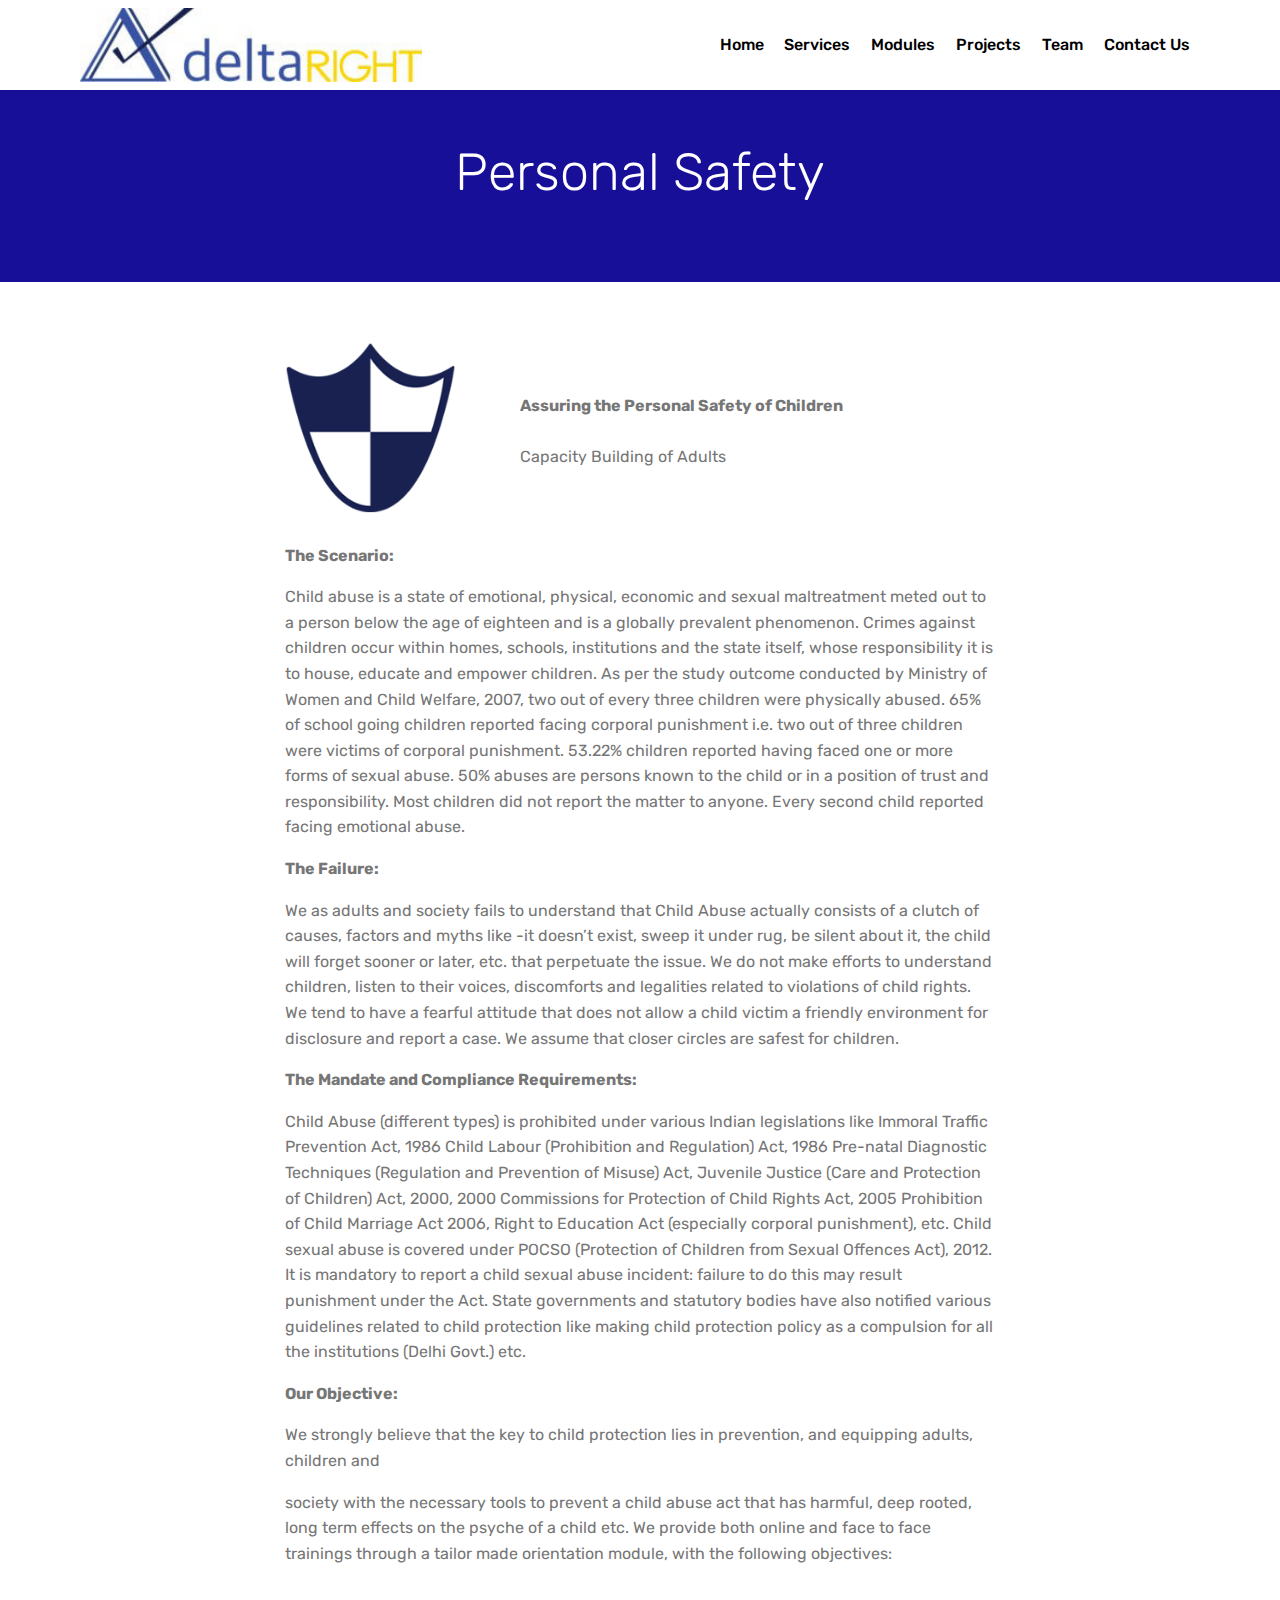
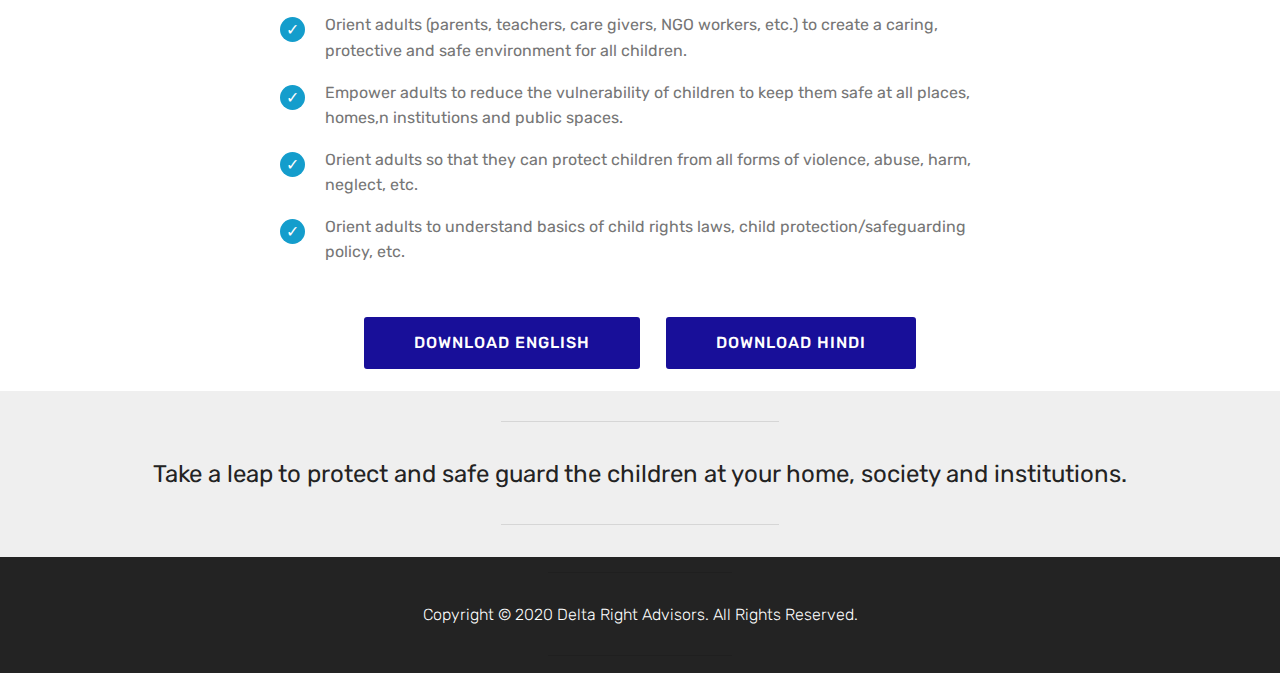
<file: personal-safety.html>
<!DOCTYPE html>
<html  >
<head>
  <!-- Site made with Mobirise Website Builder v4.9.7, https://mobirise.com -->
  <meta charset="UTF-8">
  <meta http-equiv="X-UA-Compatible" content="IE=edge">
  <meta name="generator" content="Mobirise v4.9.7, mobirise.com">
  <meta name="viewport" content="width=device-width, initial-scale=1, minimum-scale=1">
  <link rel="shortcut icon" href="assets/images/deltaright-logo-316x68.jpg" type="image/x-icon">
  <meta name="description" content="Personal Safety Course to support adults, teachers and parents ">
  
  <title>Personal Safety</title>
  <link rel="stylesheet" href="assets/web/assets/mobirise-icons/mobirise-icons.css">
  <link rel="stylesheet" href="assets/tether/tether.min.css">
  <link rel="stylesheet" href="assets/bootstrap/css/bootstrap.min.css">
  <link rel="stylesheet" href="assets/bootstrap/css/bootstrap-grid.min.css">
  <link rel="stylesheet" href="assets/bootstrap/css/bootstrap-reboot.min.css">
  <link rel="stylesheet" href="assets/dropdown/css/style.css">
  <link rel="stylesheet" href="assets/theme/css/style.css">
  <link rel="stylesheet" href="assets/mobirise/css/mbr-additional.css" type="text/css">
  
  
  
</head>
<body>
  <section class="menu cid-rPBF3fCKOA" once="menu" id="menu2-1w">

    

    <nav class="navbar navbar-expand beta-menu navbar-dropdown align-items-center navbar-fixed-top navbar-toggleable-sm">
        <button class="navbar-toggler navbar-toggler-right" type="button" data-toggle="collapse" data-target="#navbarSupportedContent" aria-controls="navbarSupportedContent" aria-expanded="false" aria-label="Toggle navigation">
            <div class="hamburger">
                <span></span>
                <span></span>
                <span></span>
                <span></span>
            </div>
        </button>
        <div class="menu-logo">
            <div class="navbar-brand">
                <span class="navbar-logo">
                    <a href="index.html">
                        <img src="assets/images/deltaright-logo-316x68.jpg" alt="Delta Right Advisors" title="Delta Right Advisors" style="height: 4.6rem;">
                    </a>
                </span>
                
            </div>
        </div>
        <div class="collapse navbar-collapse" id="navbarSupportedContent">
            <ul class="navbar-nav nav-dropdown nav-right" data-app-modern-menu="true"><li class="nav-item">
                    <a class="nav-link link text-black display-4" href="index.html">
                        Home</a>
                </li><li class="nav-item"><a class="nav-link link text-black display-4" href="services.html">
                        Services
                    </a></li>
                <li class="nav-item">
                    <a class="nav-link link text-black display-4" href="modules.html" aria-expanded="false">
                        Modules</a>
                </li><li class="nav-item"><a class="nav-link link text-black display-4" href="projects.html">
                        Projects</a></li><li class="nav-item"><a class="nav-link link text-black display-4" href="team.html">
                        Team</a></li><li class="nav-item"><a class="nav-link link text-black display-4" href="contact.html">
                        Contact Us</a></li></ul>
            
        </div>
    </nav>
</section>

<section class="engine"><a href="https://mobirise.info/b">how to create your own site</a></section><section once="footers" class="cid-rPBF3gVSSW" id="footer6-1x">

    

    

    <div class="container">
        <div class="media-container-row align-center mbr-white">
            <div class="col-12">
                <p class="mbr-text mb-0 mbr-fonts-style display-7">
                    Copyright © 2020 Delta Right Advisors. All Rights Reserved.
                </p>
            </div>
        </div>
    </div>
</section>

<section class="mbr-section content4 cid-rPBF3i9aAD" id="content4-1y">

    

    <div class="container">
        <div class="media-container-row">
            <div class="title col-12 col-md-8">
                <h2 class="align-center pb-3 mbr-fonts-style display-1">Personal Safety</h2>
                
                
            </div>
        </div>
    </div>
</section>

<section class="mbr-section content6 cid-rPBF3jodna" id="content6-1z">
    
     
    
    <div class="container">
        <div class="media-container-row">
            <div class="col-12 col-md-8">
                <div class="media-container-row">
                    <div class="mbr-figure" style="width: 45%;">
                      <img src="assets/images/modules-s03-200x200.png" alt="Mobirise" title="">  
                    </div>
                    <div class="media-content">
                        <div class="mbr-section-text">
                            <p class="mbr-text mb-0 mbr-fonts-style display-7"><strong><br></strong><br><strong>Assuring the Personal Safety of Children
</strong><br>
<br>Capacity Building of Adults<br></p>
                        </div>
                    </div>
                </div>
            </div>
        </div>
    </div>
</section>

<section class="mbr-section article content1 cid-rPBF3kDF3a" id="content1-20">
    
     

    <div class="container">
        <div class="media-container-row">
            <div class="mbr-text col-12 mbr-fonts-style display-7 col-md-8"><p><strong>The Scenario:
</strong></p><p>Child abuse is a state of emotional, physical, economic and sexual maltreatment meted out to a person below the age of eighteen and is a globally prevalent phenomenon. Crimes against children occur within homes, schools, institutions and the state itself, whose responsibility it is to house, educate and empower children. As per the study outcome conducted by Ministry of Women and Child Welfare, 2007, two out of every three children were physically abused. 65% of school going children reported facing corporal punishment i.e. two out of three children were victims of corporal punishment. 53.22% children reported having faced one or more forms of sexual abuse. 50% abuses are persons known to the child or in a position of trust and responsibility. Most children did not report the matter to anyone. Every second child reported facing emotional abuse.
</p><p><strong>The Failure:
</strong></p><p>We as adults and society fails to understand that Child Abuse actually consists of a clutch of causes, factors and myths like -it doesn’t exist, sweep it under rug, be silent about it, the child will forget sooner or later, etc. that perpetuate the issue. We do not make efforts to understand children, listen to their voices, discomforts and legalities related to violations of child rights. We tend to have a fearful attitude that does not allow a child victim a friendly environment for disclosure and report a case. We assume that closer circles are safest for children.
</p><p><strong>The Mandate and Compliance Requirements:
</strong></p><p>Child Abuse (different types) is prohibited under various Indian legislations like Immoral Traffic Prevention Act, 1986 Child Labour (Prohibition and Regulation) Act, 1986 Pre-natal Diagnostic Techniques (Regulation and Prevention of Misuse) Act, Juvenile Justice (Care and Protection of Children) Act, 2000, 2000 Commissions for Protection of Child Rights Act, 2005 Prohibition of Child Marriage Act 2006, Right to Education Act (especially corporal punishment), etc. Child sexual abuse is covered under POCSO (Protection of Children from Sexual Offences Act), 2012. It is mandatory to report a child sexual abuse incident: failure to do this may result punishment under the Act. State governments and statutory bodies have also notified various guidelines related to child protection like making child protection policy as a compulsion for all the institutions (Delhi Govt.) etc.
</p><p><strong>Our Objective:
</strong></p><p>We strongly believe that the key to child protection lies in prevention, and equipping adults, children and
</p><p>society with the necessary tools to prevent a child abuse act that has harmful, deep rooted, long term effects on the psyche of a child etc. We provide both online and face to face trainings through a tailor made orientation module, with the following objectives:</p></div>
        </div>
    </div>
</section>

<section class="mbr-section article content12 cid-rPBF3lHhrH" id="content12-21">
     

    <div class="container">
        <div class="media-container-row">
            <div class="mbr-text counter-container col-12 col-md-8 mbr-fonts-style display-7">
                <ul>
                    <li>Orient adults (parents, teachers, care givers, NGO workers, etc.) to create a caring, protective and safe environment for all children.
</li><li>Empower adults to reduce the vulnerability of children to keep them safe at all places, homes,n institutions and public spaces.
</li><li>Orient adults so that they can protect children from all forms of violence, abuse, harm, neglect, etc.
</li><li>Orient adults to understand basics of child rights laws, child protection/safeguarding policy, etc.</li>
                </ul>
            </div>
        </div>
    </div>
</section>

<section class="mbr-section content8 cid-rPBF3mOCpJ" id="content8-22">

    

    <div class="container">
        <div class="media-container-row title">
            <div class="col-12 col-md-8">
                <div class="mbr-section-btn align-center"><a class="btn btn-primary display-4" href="modules.html">DOWNLOAD ENGLISH</a> <a class="btn btn-primary display-4" href="modules.html">DOWNLOAD HINDI</a></div>
            </div>
        </div>
    </div>
</section>

<section class="mbr-section article content9 cid-rPBF3o32cL" id="content9-23">
    
     

    <div class="container">
        <div class="inner-container" style="width: 100%;">
            <hr class="line" style="width: 25%;">
            <div class="section-text align-center mbr-fonts-style display-5">Take a leap to protect and safe guard the children at your home, society and institutions.</div>
            <hr class="line" style="width: 25%;">
        </div>
        </div>
</section>

<section class="mbr-section article content10 cid-rSmSQ9y3sL" id="content10-53">
    
     

    <div class="container">
        <div class="inner-container" style="width: 66%;">
            <hr class="line" style="width: 25%;">
            <div class="section-text align-center mbr-white mbr-fonts-style display-4">Copyright © 2020 Delta Right Advisors. All Rights Reserved.</div>
            <hr class="line" style="width: 25%;">
        </div>
    </div>
</section>


  <script src="assets/web/assets/jquery/jquery.min.js"></script>
  <script src="assets/popper/popper.min.js"></script>
  <script src="assets/tether/tether.min.js"></script>
  <script src="assets/bootstrap/js/bootstrap.min.js"></script>
  <script src="assets/smoothscroll/smooth-scroll.js"></script>
  <script src="assets/dropdown/js/script.min.js"></script>
  <script src="assets/touchswipe/jquery.touch-swipe.min.js"></script>
  <script src="assets/theme/js/script.js"></script>
  
  
</body>
</html>
</file>
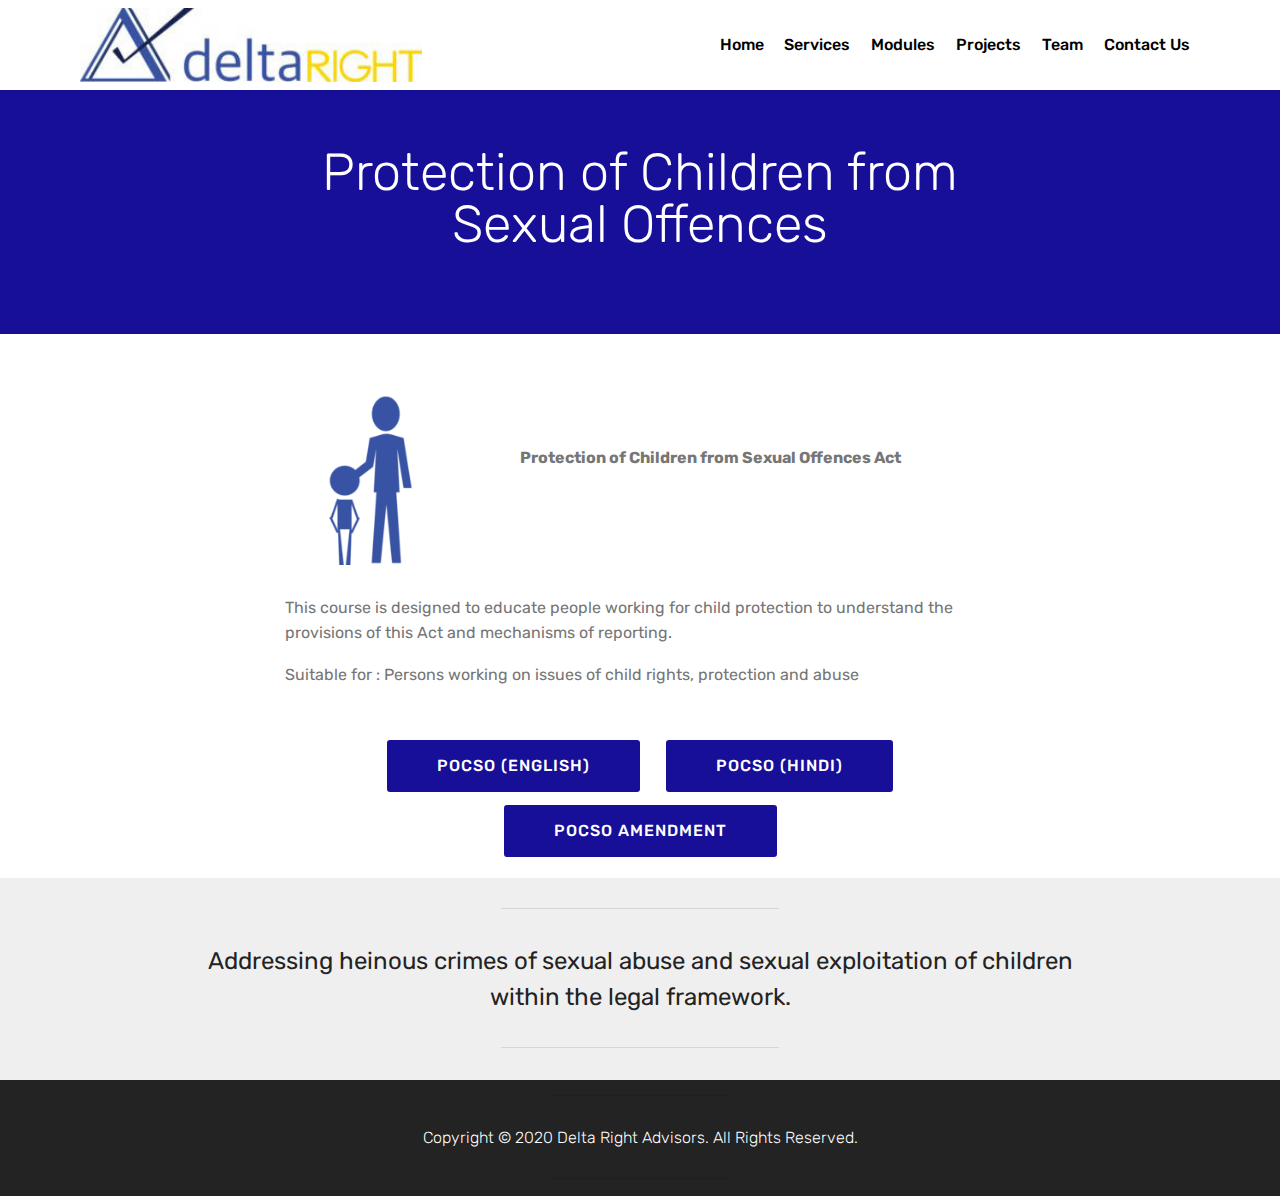
<file: pocso.html>
<!DOCTYPE html>
<html  >
<head>
  <!-- Site made with Mobirise Website Builder v4.9.7, https://mobirise.com -->
  <meta charset="UTF-8">
  <meta http-equiv="X-UA-Compatible" content="IE=edge">
  <meta name="generator" content="Mobirise v4.9.7, mobirise.com">
  <meta name="viewport" content="width=device-width, initial-scale=1, minimum-scale=1">
  <link rel="shortcut icon" href="assets/images/deltaright-logo-316x68.jpg" type="image/x-icon">
  <meta name="description" content="Protection of Children from Sexual Offences">
  
  <title>POCSO</title>
  <link rel="stylesheet" href="assets/web/assets/mobirise-icons/mobirise-icons.css">
  <link rel="stylesheet" href="assets/tether/tether.min.css">
  <link rel="stylesheet" href="assets/bootstrap/css/bootstrap.min.css">
  <link rel="stylesheet" href="assets/bootstrap/css/bootstrap-grid.min.css">
  <link rel="stylesheet" href="assets/bootstrap/css/bootstrap-reboot.min.css">
  <link rel="stylesheet" href="assets/dropdown/css/style.css">
  <link rel="stylesheet" href="assets/theme/css/style.css">
  <link rel="stylesheet" href="assets/mobirise/css/mbr-additional.css" type="text/css">
  
  
  
</head>
<body>
  <section class="menu cid-rPSGWksIDV" once="menu" id="menu2-4k">

    

    <nav class="navbar navbar-expand beta-menu navbar-dropdown align-items-center navbar-fixed-top navbar-toggleable-sm">
        <button class="navbar-toggler navbar-toggler-right" type="button" data-toggle="collapse" data-target="#navbarSupportedContent" aria-controls="navbarSupportedContent" aria-expanded="false" aria-label="Toggle navigation">
            <div class="hamburger">
                <span></span>
                <span></span>
                <span></span>
                <span></span>
            </div>
        </button>
        <div class="menu-logo">
            <div class="navbar-brand">
                <span class="navbar-logo">
                    <a href="index.html">
                        <img src="assets/images/deltaright-logo-316x68.jpg" alt="Delta Right Advisors" title="Delta Right Advisors" style="height: 4.6rem;">
                    </a>
                </span>
                
            </div>
        </div>
        <div class="collapse navbar-collapse" id="navbarSupportedContent">
            <ul class="navbar-nav nav-dropdown nav-right" data-app-modern-menu="true"><li class="nav-item">
                    <a class="nav-link link text-black display-4" href="index.html">
                        Home</a>
                </li><li class="nav-item"><a class="nav-link link text-black display-4" href="services.html">
                        Services
                    </a></li>
                <li class="nav-item">
                    <a class="nav-link link text-black display-4" href="modules.html" aria-expanded="false">
                        Modules</a>
                </li><li class="nav-item"><a class="nav-link link text-black display-4" href="projects.html">
                        Projects</a></li><li class="nav-item"><a class="nav-link link text-black display-4" href="team.html">
                        Team</a></li><li class="nav-item"><a class="nav-link link text-black display-4" href="contact.html">
                        Contact Us</a></li></ul>
            
        </div>
    </nav>
</section>

<section class="engine"><a href="https://mobirise.info/u">bootstrap html templates</a></section><section once="footers" class="cid-rPSGWlduoE" id="footer6-4l">

    

    

    <div class="container">
        <div class="media-container-row align-center mbr-white">
            <div class="col-12">
                <p class="mbr-text mb-0 mbr-fonts-style display-7">
                    Copyright © 2020 Delta Right Advisors. All Rights Reserved.
                </p>
            </div>
        </div>
    </div>
</section>

<section class="mbr-section content4 cid-rPSGWlIir1" id="content4-4m">

    

    <div class="container">
        <div class="media-container-row">
            <div class="title col-12 col-md-8">
                <h2 class="align-center pb-3 mbr-fonts-style display-1">Protection of Children from Sexual Offences</h2>
                
                
            </div>
        </div>
    </div>
</section>

<section class="mbr-section content6 cid-rPSGWm8mAn" id="content6-4n">
    
     
    
    <div class="container">
        <div class="media-container-row">
            <div class="col-12 col-md-8">
                <div class="media-container-row">
                    <div class="mbr-figure" style="width: 45%;">
                      <img src="assets/images/modules-s04-200x200.png" alt="Mobirise" title="">  
                    </div>
                    <div class="media-content">
                        <div class="mbr-section-text">
                            <p class="mbr-text mb-0 mbr-fonts-style display-7"><strong><br></strong><br><strong>Protection of Children from Sexual Offences Act</strong><br></p>
                        </div>
                    </div>
                </div>
            </div>
        </div>
    </div>
</section>

<section class="mbr-section article content1 cid-rPSGWmuTGc" id="content1-4o">
    
     

    <div class="container">
        <div class="media-container-row">
            <div class="mbr-text col-12 mbr-fonts-style display-7 col-md-8"><p><span style="font-size: 1rem; font-size: 1rem;"></span>This course is designed to educate people working for child protection to understand the provisions of this Act and mechanisms of reporting.</p><p>Suitable for : Persons working on issues of child rights, protection and abuse</p></div>
        </div>
    </div>
</section>

<section class="mbr-section content8 cid-rPSGWnaplb" id="content8-4q">

    

    <div class="container">
        <div class="media-container-row title">
            <div class="col-12 col-md-8">
                <div class="mbr-section-btn align-center"><a class="btn btn-primary display-4" href="assets/files/pocso_english.pdf" target="_blank">POCSO (ENGLISH)</a> <a class="btn btn-primary display-4" href="assets/files/pocso_hindi.pdf" target="_blank">POCSO (HINDI)</a> <a class="btn btn-primary display-4" href="assets/files/pocso_amendment_english.pdf" target="_blank">POCSO AMENDMENT</a></div>
            </div>
        </div>
    </div>
</section>

<section class="mbr-section article content9 cid-rPSGWntIsm" id="content9-4r">
    
     

    <div class="container">
        <div class="inner-container" style="width: 100%;">
            <hr class="line" style="width: 25%;">
            <div class="section-text align-center mbr-fonts-style display-5">Addressing heinous crimes of sexual abuse and sexual exploitation of children<br>within the legal framework.</div>
            <hr class="line" style="width: 25%;">
        </div>
        </div>
</section>

<section class="mbr-section article content10 cid-rSmSJ6s41O" id="content10-51">
    
     

    <div class="container">
        <div class="inner-container" style="width: 66%;">
            <hr class="line" style="width: 25%;">
            <div class="section-text align-center mbr-white mbr-fonts-style display-4">Copyright © 2020 Delta Right Advisors. All Rights Reserved.</div>
            <hr class="line" style="width: 25%;">
        </div>
    </div>
</section>


  <script src="assets/web/assets/jquery/jquery.min.js"></script>
  <script src="assets/popper/popper.min.js"></script>
  <script src="assets/tether/tether.min.js"></script>
  <script src="assets/bootstrap/js/bootstrap.min.js"></script>
  <script src="assets/smoothscroll/smooth-scroll.js"></script>
  <script src="assets/dropdown/js/script.min.js"></script>
  <script src="assets/touchswipe/jquery.touch-swipe.min.js"></script>
  <script src="assets/theme/js/script.js"></script>
  
  
</body>
</html>
</file>
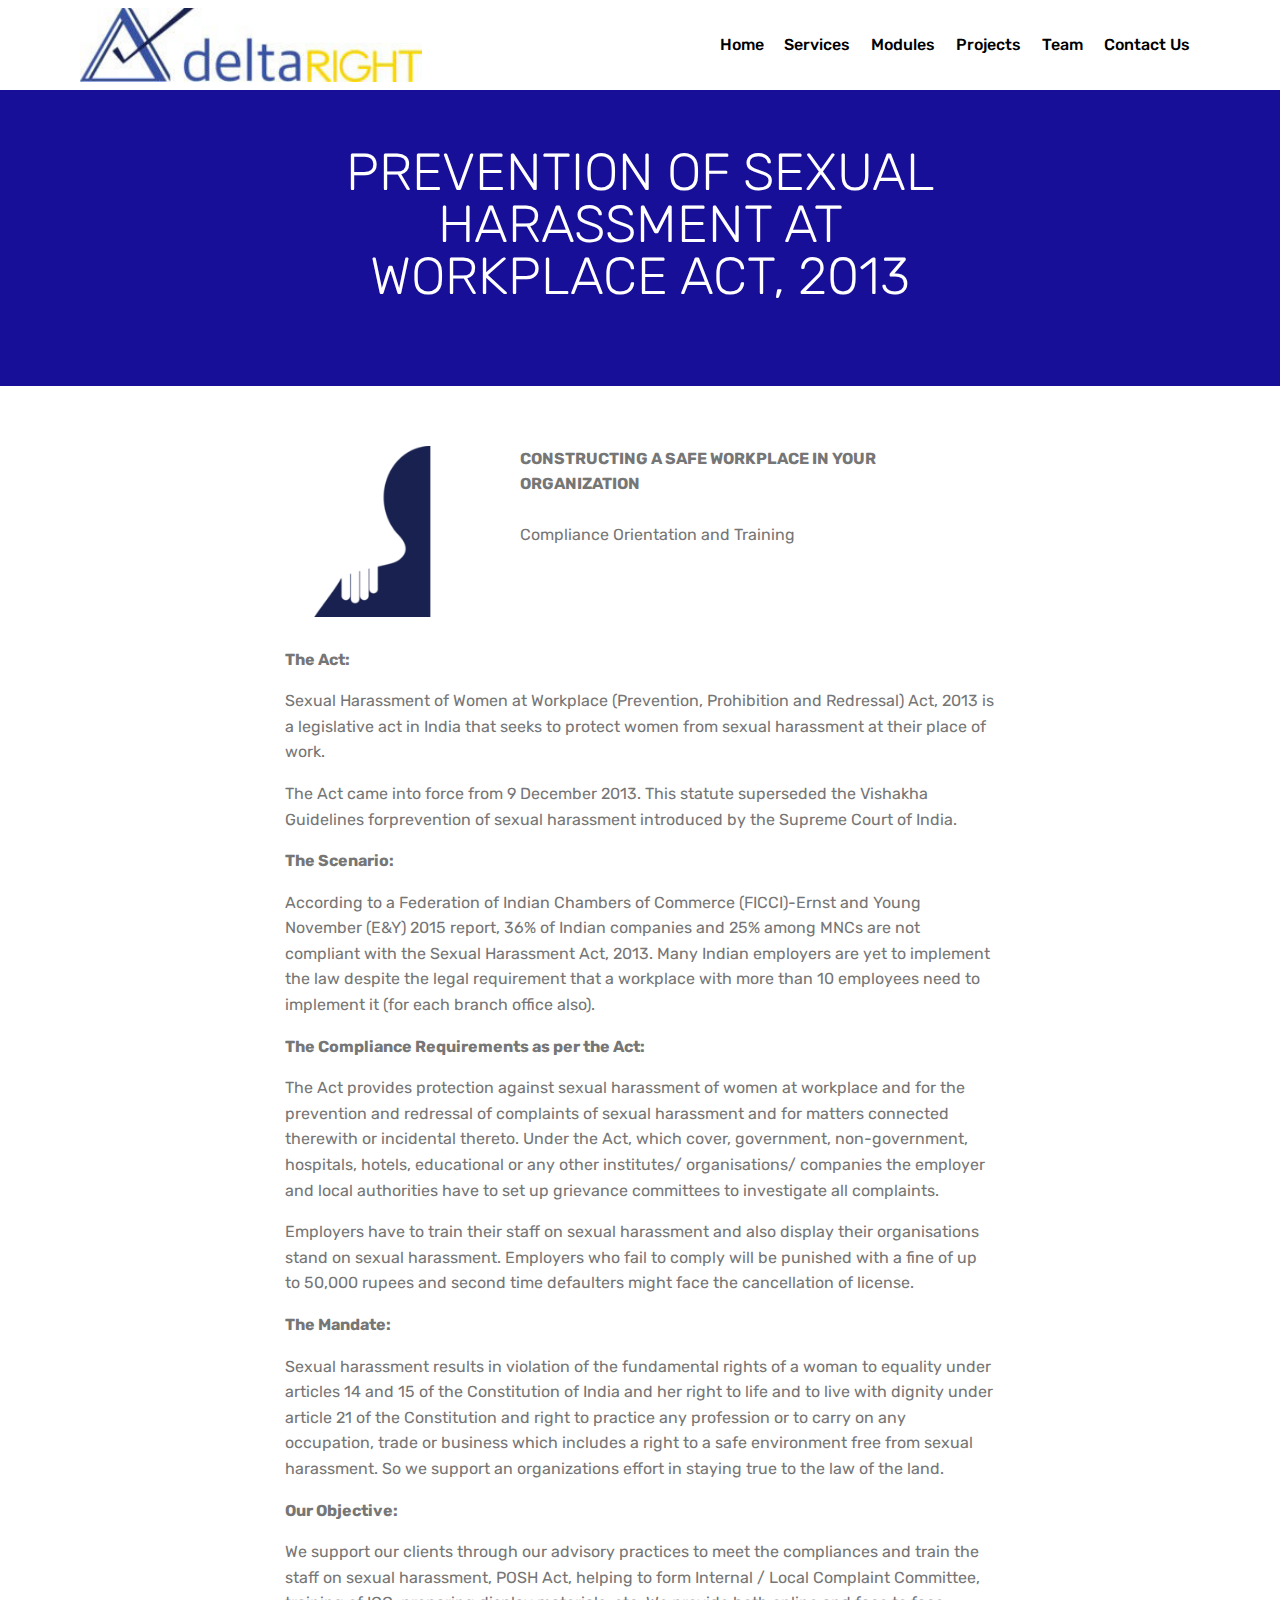
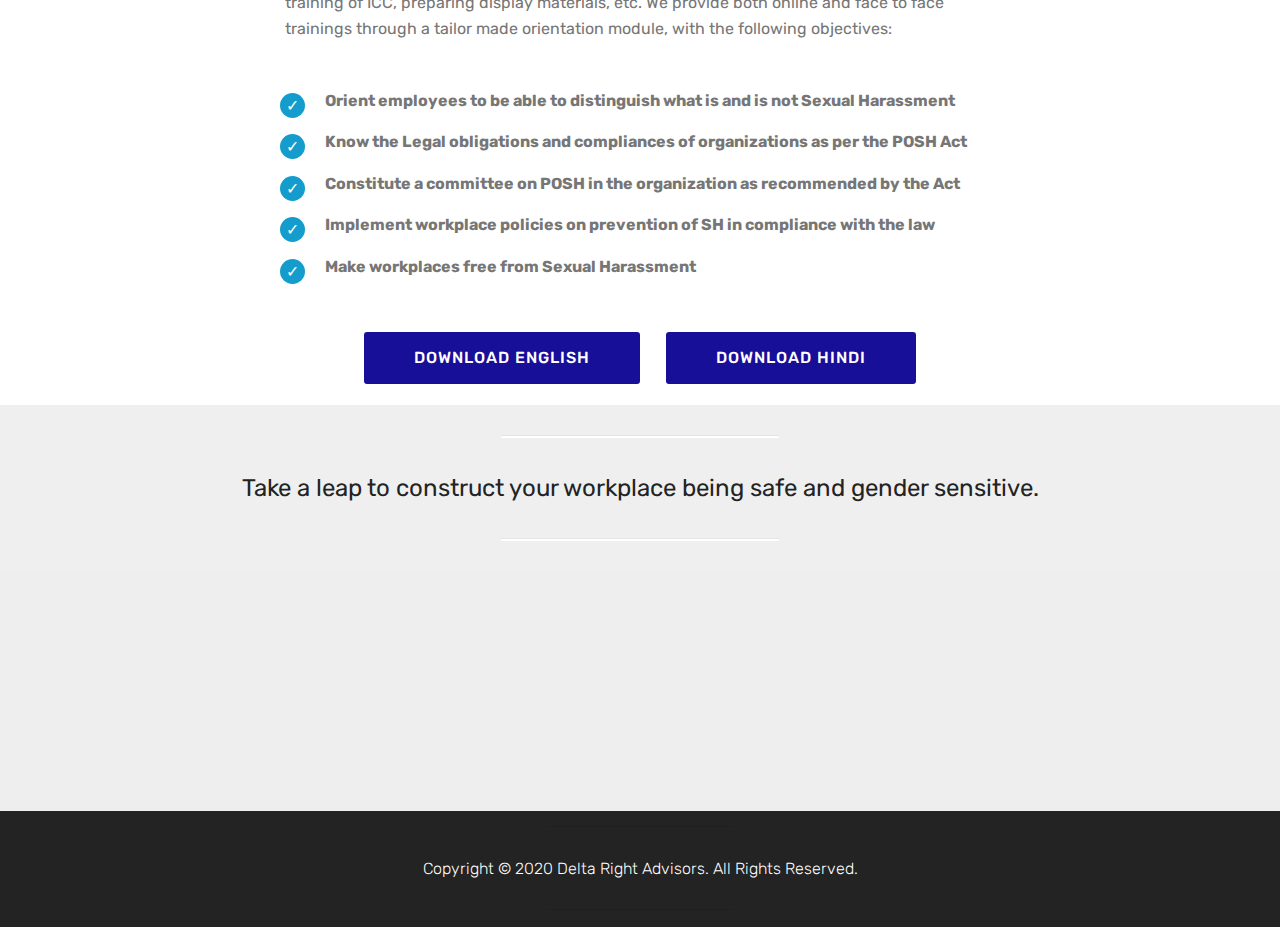
<file: posh.html>
<!DOCTYPE html>
<html  >
<head>
  <!-- Site made with Mobirise Website Builder v4.9.7, https://mobirise.com -->
  <meta charset="UTF-8">
  <meta http-equiv="X-UA-Compatible" content="IE=edge">
  <meta name="generator" content="Mobirise v4.9.7, mobirise.com">
  <meta name="viewport" content="width=device-width, initial-scale=1, minimum-scale=1">
  <link rel="shortcut icon" href="assets/images/deltaright-logo-316x68.jpg" type="image/x-icon">
  <meta name="description" content="Prevention of Sexual Harassment at Workplace Act - Training">
  
  <title>POSH</title>
  <link rel="stylesheet" href="assets/web/assets/mobirise-icons/mobirise-icons.css">
  <link rel="stylesheet" href="assets/tether/tether.min.css">
  <link rel="stylesheet" href="assets/bootstrap/css/bootstrap.min.css">
  <link rel="stylesheet" href="assets/bootstrap/css/bootstrap-grid.min.css">
  <link rel="stylesheet" href="assets/bootstrap/css/bootstrap-reboot.min.css">
  <link rel="stylesheet" href="assets/dropdown/css/style.css">
  <link rel="stylesheet" href="assets/theme/css/style.css">
  <link rel="stylesheet" href="assets/mobirise/css/mbr-additional.css" type="text/css">
  
  
  
</head>
<body>
  <section class="menu cid-rPBi8UWlCG" once="menu" id="menu2-1c">

    

    <nav class="navbar navbar-expand beta-menu navbar-dropdown align-items-center navbar-fixed-top navbar-toggleable-sm">
        <button class="navbar-toggler navbar-toggler-right" type="button" data-toggle="collapse" data-target="#navbarSupportedContent" aria-controls="navbarSupportedContent" aria-expanded="false" aria-label="Toggle navigation">
            <div class="hamburger">
                <span></span>
                <span></span>
                <span></span>
                <span></span>
            </div>
        </button>
        <div class="menu-logo">
            <div class="navbar-brand">
                <span class="navbar-logo">
                    <a href="index.html">
                        <img src="assets/images/deltaright-logo-316x68.jpg" alt="Delta Right Advisors" title="Delta Right Advisors" style="height: 4.6rem;">
                    </a>
                </span>
                
            </div>
        </div>
        <div class="collapse navbar-collapse" id="navbarSupportedContent">
            <ul class="navbar-nav nav-dropdown nav-right" data-app-modern-menu="true"><li class="nav-item">
                    <a class="nav-link link text-black display-4" href="index.html">
                        Home</a>
                </li><li class="nav-item"><a class="nav-link link text-black display-4" href="services.html">
                        Services
                    </a></li>
                <li class="nav-item">
                    <a class="nav-link link text-black display-4" href="modules.html" aria-expanded="false">
                        Modules</a>
                </li><li class="nav-item"><a class="nav-link link text-black display-4" href="projects.html">
                        Projects</a></li><li class="nav-item"><a class="nav-link link text-black display-4" href="team.html">
                        Team</a></li><li class="nav-item"><a class="nav-link link text-black display-4" href="contact.html">
                        Contact Us</a></li></ul>
            
        </div>
    </nav>
</section>

<section class="engine"><a href="https://mobirise.info/a">online site builder</a></section><section once="footers" class="cid-rPBi9cSGEN" id="footer6-1d">

    

    

    <div class="container">
        <div class="media-container-row align-center mbr-white">
            <div class="col-12">
                <p class="mbr-text mb-0 mbr-fonts-style display-7">
                    Copyright © 2020 Delta Right Advisors. All Rights Reserved.
                </p>
            </div>
        </div>
    </div>
</section>

<section class="mbr-section content4 cid-rPByut2zWX" id="content4-1j">

    

    <div class="container">
        <div class="media-container-row">
            <div class="title col-12 col-md-8">
                <h2 class="align-center pb-3 mbr-fonts-style display-1">PREVENTION OF SEXUAL HARASSMENT AT WORKPLACE ACT, 2013</h2>
                
                
            </div>
        </div>
    </div>
</section>

<section class="mbr-section content6 cid-rPBzeJYuwR" id="content6-1k">
    
     
    
    <div class="container">
        <div class="media-container-row">
            <div class="col-12 col-md-8">
                <div class="media-container-row">
                    <div class="mbr-figure" style="width: 45%;">
                      <img src="assets/images/modules-s01-200x200.png" alt="Mobirise" title="">  
                    </div>
                    <div class="media-content">
                        <div class="mbr-section-text">
                            <p class="mbr-text mb-0 mbr-fonts-style display-7"><strong>CONSTRUCTING A SAFE WORKPLACE IN YOUR ORGANIZATION
<br></strong>
<br>Compliance Orientation and Training</p>
                        </div>
                    </div>
                </div>
            </div>
        </div>
    </div>
</section>

<section class="mbr-section article content1 cid-rPBxGlu0Ys" id="content1-1f">
    
     

    <div class="container">
        <div class="media-container-row">
            <div class="mbr-text col-12 mbr-fonts-style display-7 col-md-8"><p><strong>The Act:</strong><br></p><p>Sexual Harassment of Women at Workplace (Prevention, Prohibition and Redressal) Act, 2013 is a legislative act in India that seeks to protect women from sexual harassment at their place of work.
</p><p>The Act came into force from 9 December 2013. This statute superseded the Vishakha Guidelines forprevention of sexual harassment introduced by the Supreme Court of India.
</p><p><strong>The Scenario: 
</strong></p><p>According to a Federation of Indian Chambers of Commerce (FICCI)-Ernst and Young November (E&amp;Y) 2015 report, 36% of Indian companies and 25% among MNCs are not compliant with the Sexual Harassment Act, 2013. Many Indian employers are yet to implement the law despite the legal requirement that a workplace with more than 10 employees need to implement it (for each branch office also).
</p><p><strong>The Compliance Requirements as per the Act: 
</strong></p><p>The Act provides protection against sexual&nbsp;<span style="font-size: 1rem;">harassment of women at workplace and for the prevention and redressal of complaints of sexual harassment and for matters connected therewith or incidental thereto. Under the Act, which cover, government, non-government, hospitals, hotels, educational or any other institutes/ organisations/ companies the employer and local authorities have to set up grievance committees to investigate all complaints.</span></p><p>Employers have to train their staff on sexual harassment and also display their organisations stand on sexual harassment. Employers who fail to comply will be punished with a fine of up to 50,000 rupees and second time defaulters might face the cancellation of license.
</p><p><strong>The Mandate: 
</strong></p><p>Sexual harassment results in violation of the&nbsp;<span style="font-size: 1rem;">fundamental rights of a woman to equality under articles 14 and 15 of the Constitution of India and her right to life and to live with dignity under article 21 of the Constitution and right to practice any profession or to carry on any occupation, trade or business which includes a right to a safe environment free from sexual harassment. So we support an organizations effort in staying true to the law of the land.</span></p><p><strong>Our Objective: 
</strong></p><p>We support our clients through our advisory practices to meet the compliances and train the staff on sexual harassment, POSH Act, helping to form Internal / Local Complaint Committee, training of ICC, preparing display materials, etc. We provide both online and face to face trainings through a tailor made orientation module, with the following objectives:</p></div>
        </div>
    </div>
</section>

<section class="mbr-section article content12 cid-rPBxJLgdPN" id="content12-1g">
     

    <div class="container">
        <div class="media-container-row">
            <div class="mbr-text counter-container col-12 col-md-8 mbr-fonts-style display-7">
                <ul>
                    <li><strong>
</strong><strong>Orient employees to be able to distinguish what is and is not Sexual Harassment&nbsp;</strong></li><li><strong>Know the Legal obligations and compliances of organizations as per the POSH Act&nbsp;</strong><br><strong></strong></li><li><strong>Constitute a committee on POSH in the organization as recommended by the Act&nbsp;</strong><br><strong></strong></li><li><strong>Implement workplace policies on prevention of SH in compliance with the law&nbsp;</strong><br><strong></strong></li><li><strong>Make workplaces free from Sexual Harassment</strong><br><strong></strong></li>
                </ul>
            </div>
        </div>
    </div>
</section>

<section class="mbr-section content8 cid-rPBzLieIki" id="content8-1l">

    

    <div class="container">
        <div class="media-container-row title">
            <div class="col-12 col-md-8">
                <div class="mbr-section-btn align-center"><a class="btn btn-primary display-4" href="assets/files/posh_act_english.pdf" target="_blank">DOWNLOAD ENGLISH</a> <a class="btn btn-primary display-4" href="assets/files/posh_act_hindi.pdf" target="_blank">DOWNLOAD HINDI</a></div>
            </div>
        </div>
    </div>
</section>

<section class="mbr-section article content9 cid-rPBA4eSlCW" id="content9-1m">
    
     

    <div class="container">
        <div class="inner-container" style="width: 100%;">
            <hr class="line" style="width: 25%;">
            <div class="section-text align-center mbr-fonts-style display-5">Take a leap to construct your workplace being safe and gender sensitive.</div>
            <hr class="line" style="width: 25%;">
        </div>
        </div>
</section>

<section class="mbr-section content5 cid-rSlV6uVXVP mbr-parallax-background" id="content5-4s">

    

    

    <div class="container">
        <div class="media-container-row">
            <div class="title col-12 col-md-8">
                
                
                
                
            </div>
        </div>
    </div>
</section>

<section class="mbr-section article content10 cid-rSmSjPEO7d" id="content10-4z">
    
     

    <div class="container">
        <div class="inner-container" style="width: 66%;">
            <hr class="line" style="width: 25%;">
            <div class="section-text align-center mbr-white mbr-fonts-style display-4">Copyright © 2020 Delta Right Advisors. All Rights Reserved.</div>
            <hr class="line" style="width: 25%;">
        </div>
    </div>
</section>


  <script src="assets/web/assets/jquery/jquery.min.js"></script>
  <script src="assets/popper/popper.min.js"></script>
  <script src="assets/tether/tether.min.js"></script>
  <script src="assets/bootstrap/js/bootstrap.min.js"></script>
  <script src="assets/smoothscroll/smooth-scroll.js"></script>
  <script src="assets/dropdown/js/script.min.js"></script>
  <script src="assets/touchswipe/jquery.touch-swipe.min.js"></script>
  <script src="assets/parallax/jarallax.min.js"></script>
  <script src="assets/theme/js/script.js"></script>
  
  
</body>
</html>
</file>
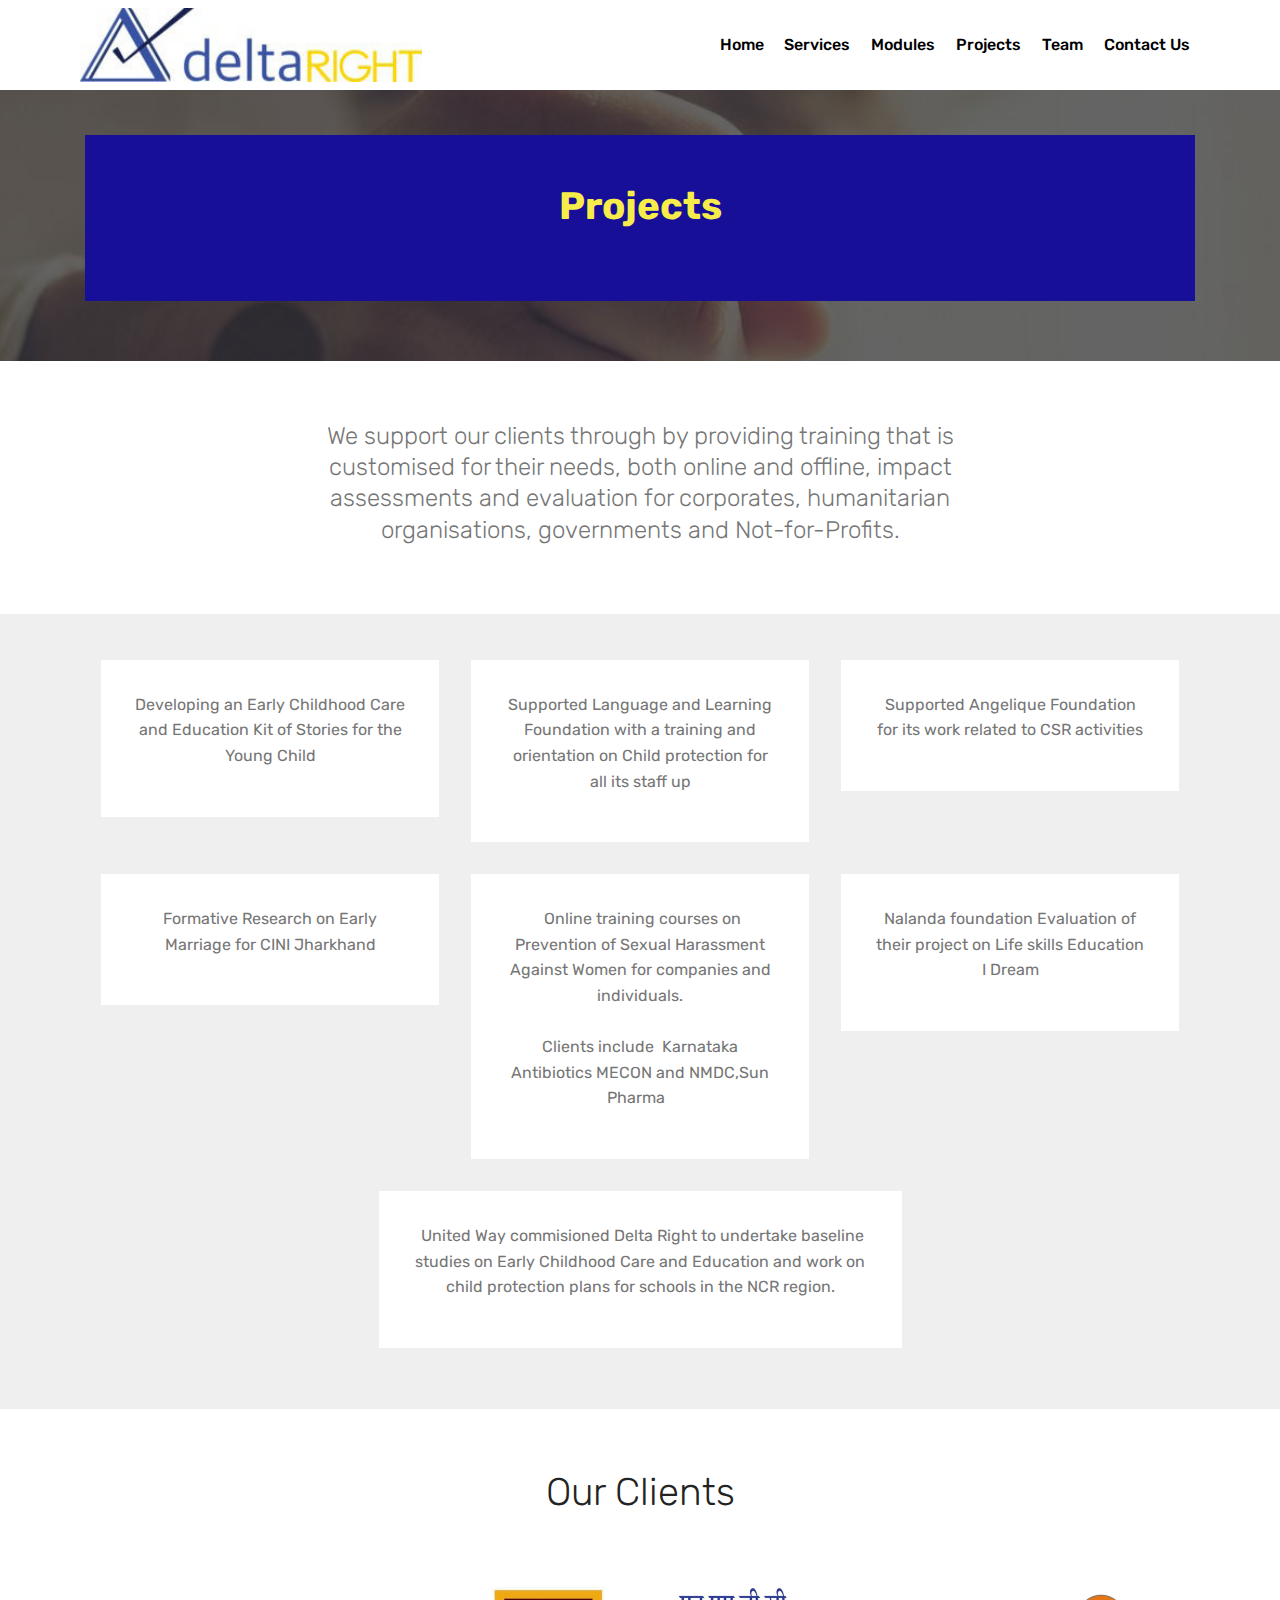
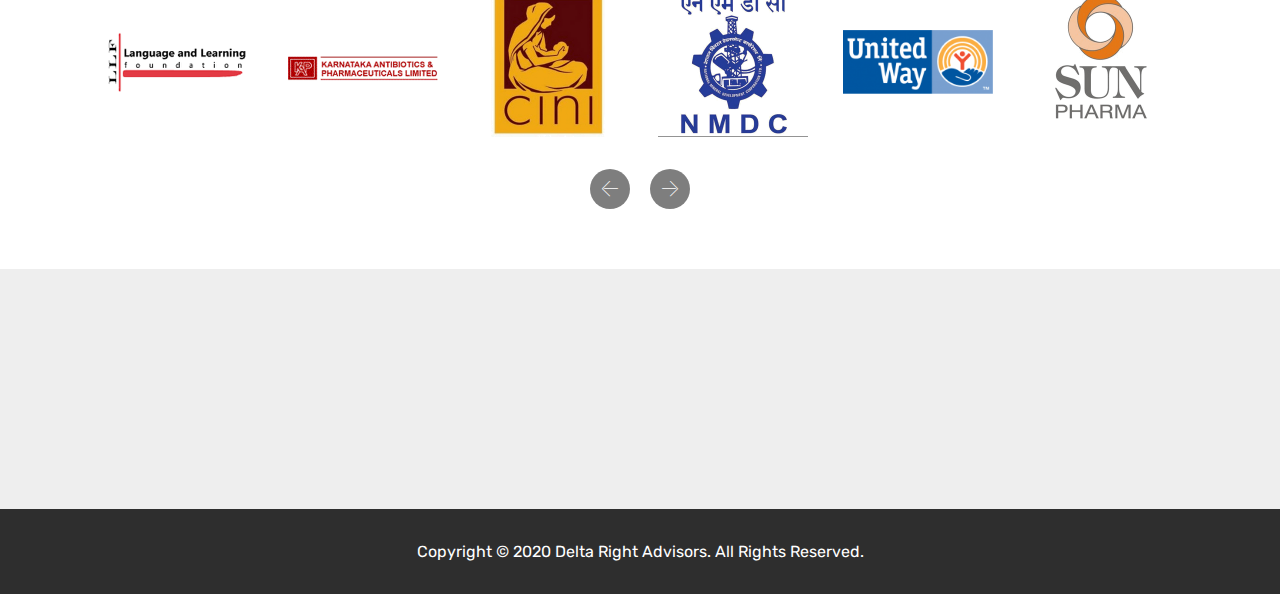
<file: projects.html>
<!DOCTYPE html>
<html  >
<head>
  <!-- Site made with Mobirise Website Builder v4.9.7, https://mobirise.com -->
  <meta charset="UTF-8">
  <meta http-equiv="X-UA-Compatible" content="IE=edge">
  <meta name="generator" content="Mobirise v4.9.7, mobirise.com">
  <meta name="viewport" content="width=device-width, initial-scale=1, minimum-scale=1">
  <link rel="shortcut icon" href="assets/images/deltaright-logo-316x68.jpg" type="image/x-icon">
  <meta name="description" content="DeltaRight Projects">
  
  <title>Projects</title>
  <link rel="stylesheet" href="assets/web/assets/mobirise-icons/mobirise-icons.css">
  <link rel="stylesheet" href="assets/tether/tether.min.css">
  <link rel="stylesheet" href="assets/bootstrap/css/bootstrap.min.css">
  <link rel="stylesheet" href="assets/bootstrap/css/bootstrap-grid.min.css">
  <link rel="stylesheet" href="assets/bootstrap/css/bootstrap-reboot.min.css">
  <link rel="stylesheet" href="assets/dropdown/css/style.css">
  <link rel="stylesheet" href="assets/theme/css/style.css">
  <link rel="stylesheet" href="assets/mobirise/css/mbr-additional.css" type="text/css">
  
  
  
</head>
<body>
  <section class="menu cid-rPC642gMLS" once="menu" id="menu2-2q">

    

    <nav class="navbar navbar-expand beta-menu navbar-dropdown align-items-center navbar-fixed-top navbar-toggleable-sm">
        <button class="navbar-toggler navbar-toggler-right" type="button" data-toggle="collapse" data-target="#navbarSupportedContent" aria-controls="navbarSupportedContent" aria-expanded="false" aria-label="Toggle navigation">
            <div class="hamburger">
                <span></span>
                <span></span>
                <span></span>
                <span></span>
            </div>
        </button>
        <div class="menu-logo">
            <div class="navbar-brand">
                <span class="navbar-logo">
                    <a href="index.html">
                        <img src="assets/images/deltaright-logo-316x68.jpg" alt="Delta Right Advisors" title="Delta Right Advisors" style="height: 4.6rem;">
                    </a>
                </span>
                
            </div>
        </div>
        <div class="collapse navbar-collapse" id="navbarSupportedContent">
            <ul class="navbar-nav nav-dropdown nav-right" data-app-modern-menu="true"><li class="nav-item">
                    <a class="nav-link link text-black display-4" href="index.html">
                        Home</a>
                </li><li class="nav-item"><a class="nav-link link text-black display-4" href="services.html">
                        Services
                    </a></li>
                <li class="nav-item">
                    <a class="nav-link link text-black display-4" href="modules.html" aria-expanded="false">
                        Modules</a>
                </li><li class="nav-item"><a class="nav-link link text-black display-4" href="projects.html">
                        Projects</a></li><li class="nav-item"><a class="nav-link link text-black display-4" href="team.html">
                        Team</a></li><li class="nav-item"><a class="nav-link link text-black display-4" href="contact.html">
                        Contact Us</a></li></ul>
            
        </div>
    </nav>
</section>

<section class="engine"><a href="https://mobirise.info/i">free web creation software</a></section><section class="header10 cid-rPC643N8rQ mbr-parallax-background" id="header10-2r">

    

    <div class="mbr-overlay" style="opacity: 0.7; background-color: rgb(35, 35, 35);">
    </div>

    <div class="container">
        <div class="media-container-column mbr-white p-5 align-left">
            <h1 class="mbr-section-title mbr-bold pb-3 mbr-fonts-style display-2"><div>Projects</div></h1>
            
            
            
        </div>
    </div>

    
</section>

<section class="mbr-section content4 cid-rPC6f0efdd" id="content4-2x">

    

    <div class="container">
        <div class="media-container-row">
            <div class="title col-12 col-md-8">
                
                <h3 class="mbr-section-subtitle align-center mbr-light mbr-fonts-style display-5">We support our clients through  by providing training that is customised for their needs, both online and offline, impact assessments and evaluation for corporates, humanitarian organisations, governments and  Not-for-Profits.</h3>
                
            </div>
        </div>
    </div>
</section>

<section class="features4 cid-rPC6NpTaJC" id="features4-30">
    
         

    
    <div class="container">
        <div class="media-container-row">
            <div class="card p-3 col-12 col-md-6 col-lg-4">
                <div class="card-wrapper media-container-row media-container-row">
                    <div class="card-box">
                        
                        <p class="mbr-text mbr-fonts-style display-7">Developing an Early Childhood Care and Education Kit of  Stories for the Young Child</p>
                    </div>
                </div>
            </div>

            <div class="card p-3 col-12 col-md-6 col-12 col-md-6 col-lg-4">
                <div class="card-wrapper media-container-row">
                    <div class="card-box">
                        
                        <p class="mbr-text mbr-fonts-style display-7">Supported  Language and Learning Foundation with a training  and orientation on Child protection for all its staff up<br></p>
                    </div>
                </div>
            </div>

            <div class="card p-3 col-12 col-md-6 col-lg-4">
                <div class="card-wrapper media-container-row">
                    <div class="card-box">
                        
                        <p class="mbr-text mbr-fonts-style display-7">Supported  Angelique Foundation for its work related to CSR activities<br></p>
                    </div>
                </div>
            </div>

            
        </div>
    </div>
</section>

<section class="features4 cid-rPC6O45jnZ" id="features4-31">
    
         

    
    <div class="container">
        <div class="media-container-row">
            <div class="card p-3 col-12 col-md-6 col-lg-4">
                <div class="card-wrapper media-container-row media-container-row">
                    <div class="card-box">
                        
                        <p class="mbr-text mbr-fonts-style display-7">​Formative Research on Early Marriage for CINI Jharkhand<br></p>
                    </div>
                </div>
            </div>

            <div class="card p-3 col-12 col-md-6 col-12 col-md-6 col-lg-4">
                <div class="card-wrapper media-container-row">
                    <div class="card-box">
                        
                        <p class="mbr-text mbr-fonts-style display-7">&nbsp;Online training courses on Prevention of Sexual Harassment Against Women for companies and individuals.<br><br>Clients include &nbsp;Karnataka Antibiotics MECON and NMDC,Sun Pharma &nbsp;<br></p>
                    </div>
                </div>
            </div>

            <div class="card p-3 col-12 col-md-6 col-lg-4">
                <div class="card-wrapper media-container-row">
                    <div class="card-box">
                        
                        <p class="mbr-text mbr-fonts-style display-7">Nalanda foundation  Evaluation of their project on Life skills Education I Dream<br></p>
                    </div>
                </div>
            </div>

            
        </div>
    </div>
</section>

<section class="features4 cid-rPC7oefrey" id="features4-32">
    
         

    
    <div class="container">
        <div class="media-container-row">
            <div class="card p-3 col-12 col-md-6">
                <div class="card-wrapper media-container-row media-container-row">
                    <div class="card-box">
                        
                        <p class="mbr-text mbr-fonts-style display-7">&nbsp;United Way  commisioned Delta Right to  undertake baseline studies  on Early Childhood Care and Education and work on child protection plans for schools in the NCR region.<br></p>
                    </div>
                </div>
            </div>

            

            

            
        </div>
    </div>
</section>

<section class="clients cid-rPCV8EaFYa" data-interval="false" id="clients-3z">
      

    
        <div class="container mb-5">
            <div class="media-container-row">
                <div class="col-12 align-center">
                    <h2 class="mbr-section-title pb-3 mbr-fonts-style display-2">
                        Our Clients
                    </h2>
                    
                </div>
            </div>
        </div>

    <div class="container">
        <div class="carousel slide" role="listbox" data-pause="true" data-keyboard="false" data-ride="carousel" data-interval="5000">
            <div class="carousel-inner" data-visible="6">
                
                
                
                
                
            <div class="carousel-item ">
                    <div class="media-container-row">
                        <div class="col-md-12">
                            <div class="wrap-img ">
                                <img src="assets/images/llf-logo-300x300.png" class="img-responsive clients-img" alt="" title="">
                            </div>
                        </div>
                    </div>
                </div><div class="carousel-item ">
                    <div class="media-container-row">
                        <div class="col-md-12">
                            <div class="wrap-img ">
                                <img src="assets/images/karnataka-antibiotics-logo-300x300.png" class="img-responsive clients-img" alt="" title="">
                            </div>
                        </div>
                    </div>
                </div><div class="carousel-item ">
                    <div class="media-container-row">
                        <div class="col-md-12">
                            <div class="wrap-img ">
                                <img src="assets/images/cini-logo-300x300.png" class="img-responsive clients-img" alt="" title="">
                            </div>
                        </div>
                    </div>
                </div><div class="carousel-item ">
                    <div class="media-container-row">
                        <div class="col-md-12">
                            <div class="wrap-img ">
                                <img src="assets/images/nmdc-logo-300x300.png" class="img-responsive clients-img" alt="" title="">
                            </div>
                        </div>
                    </div>
                </div><div class="carousel-item ">
                    <div class="media-container-row">
                        <div class="col-md-12">
                            <div class="wrap-img ">
                                <img src="assets/images/united-way-logo-195x195.png" class="img-responsive clients-img" alt="" title="">
                            </div>
                        </div>
                    </div>
                </div><div class="carousel-item ">
                    <div class="media-container-row">
                        <div class="col-md-12">
                            <div class="wrap-img ">
                                <img src="assets/images/sun-pharma-logo-300x300.png" class="img-responsive clients-img" alt="" title="">
                            </div>
                        </div>
                    </div>
                </div><div class="carousel-item ">
                    <div class="media-container-row">
                        <div class="col-md-12">
                            <div class="wrap-img ">
                                <img src="assets/images/nalanda-foundation-logo-300x300.png" class="img-responsive clients-img" alt="" title="">
                            </div>
                        </div>
                    </div>
                </div><div class="carousel-item ">
                    <div class="media-container-row">
                        <div class="col-md-12">
                            <div class="wrap-img ">
                                <img src="assets/images/mecon-logo-300x300.png" class="img-responsive clients-img" alt="" title="">
                            </div>
                        </div>
                    </div>
                </div><div class="carousel-item ">
                    <div class="media-container-row">
                        <div class="col-md-12">
                            <div class="wrap-img ">
                                <img src="assets/images/angelique-foundation-logo-300x300.png" class="img-responsive clients-img" alt="" title="">
                            </div>
                        </div>
                    </div>
                </div></div>
            <div class="carousel-controls">
                <a data-app-prevent-settings="" class="carousel-control carousel-control-prev" role="button" data-slide="prev">
                    <span aria-hidden="true" class="mbri-left mbr-iconfont"></span>
                    <span class="sr-only">Previous</span>
                </a>
                <a data-app-prevent-settings="" class="carousel-control carousel-control-next" role="button" data-slide="next">
                    <span aria-hidden="true" class="mbri-right mbr-iconfont"></span>
                    <span class="sr-only">Next</span>
                </a>
            </div>
        </div>
    </div>
</section>

<section class="mbr-section content5 cid-rPC64afruH mbr-parallax-background" id="content5-2v">

    

    

    <div class="container">
        <div class="media-container-row">
            <div class="title col-12 col-md-8">
                
                
                
                
            </div>
        </div>
    </div>
</section>

<section once="footers" class="cid-rPC64btS8m" id="footer6-2w">

    

    

    <div class="container">
        <div class="media-container-row align-center mbr-white">
            <div class="col-12">
                <p class="mbr-text mb-0 mbr-fonts-style display-7">
                    Copyright © 2020 Delta Right Advisors. All Rights Reserved.
                </p>
            </div>
        </div>
    </div>
</section>


  <script src="assets/web/assets/jquery/jquery.min.js"></script>
  <script src="assets/popper/popper.min.js"></script>
  <script src="assets/tether/tether.min.js"></script>
  <script src="assets/bootstrap/js/bootstrap.min.js"></script>
  <script src="assets/smoothscroll/smooth-scroll.js"></script>
  <script src="assets/touchswipe/jquery.touch-swipe.min.js"></script>
  <script src="assets/parallax/jarallax.min.js"></script>
  <script src="assets/bootstrapcarouselswipe/bootstrap-carousel-swipe.js"></script>
  <script src="assets/mbr-clients-slider/mbr-clients-slider.js"></script>
  <script src="assets/dropdown/js/script.min.js"></script>
  <script src="assets/theme/js/script.js"></script>
  
  
</body>
</html>
</file>
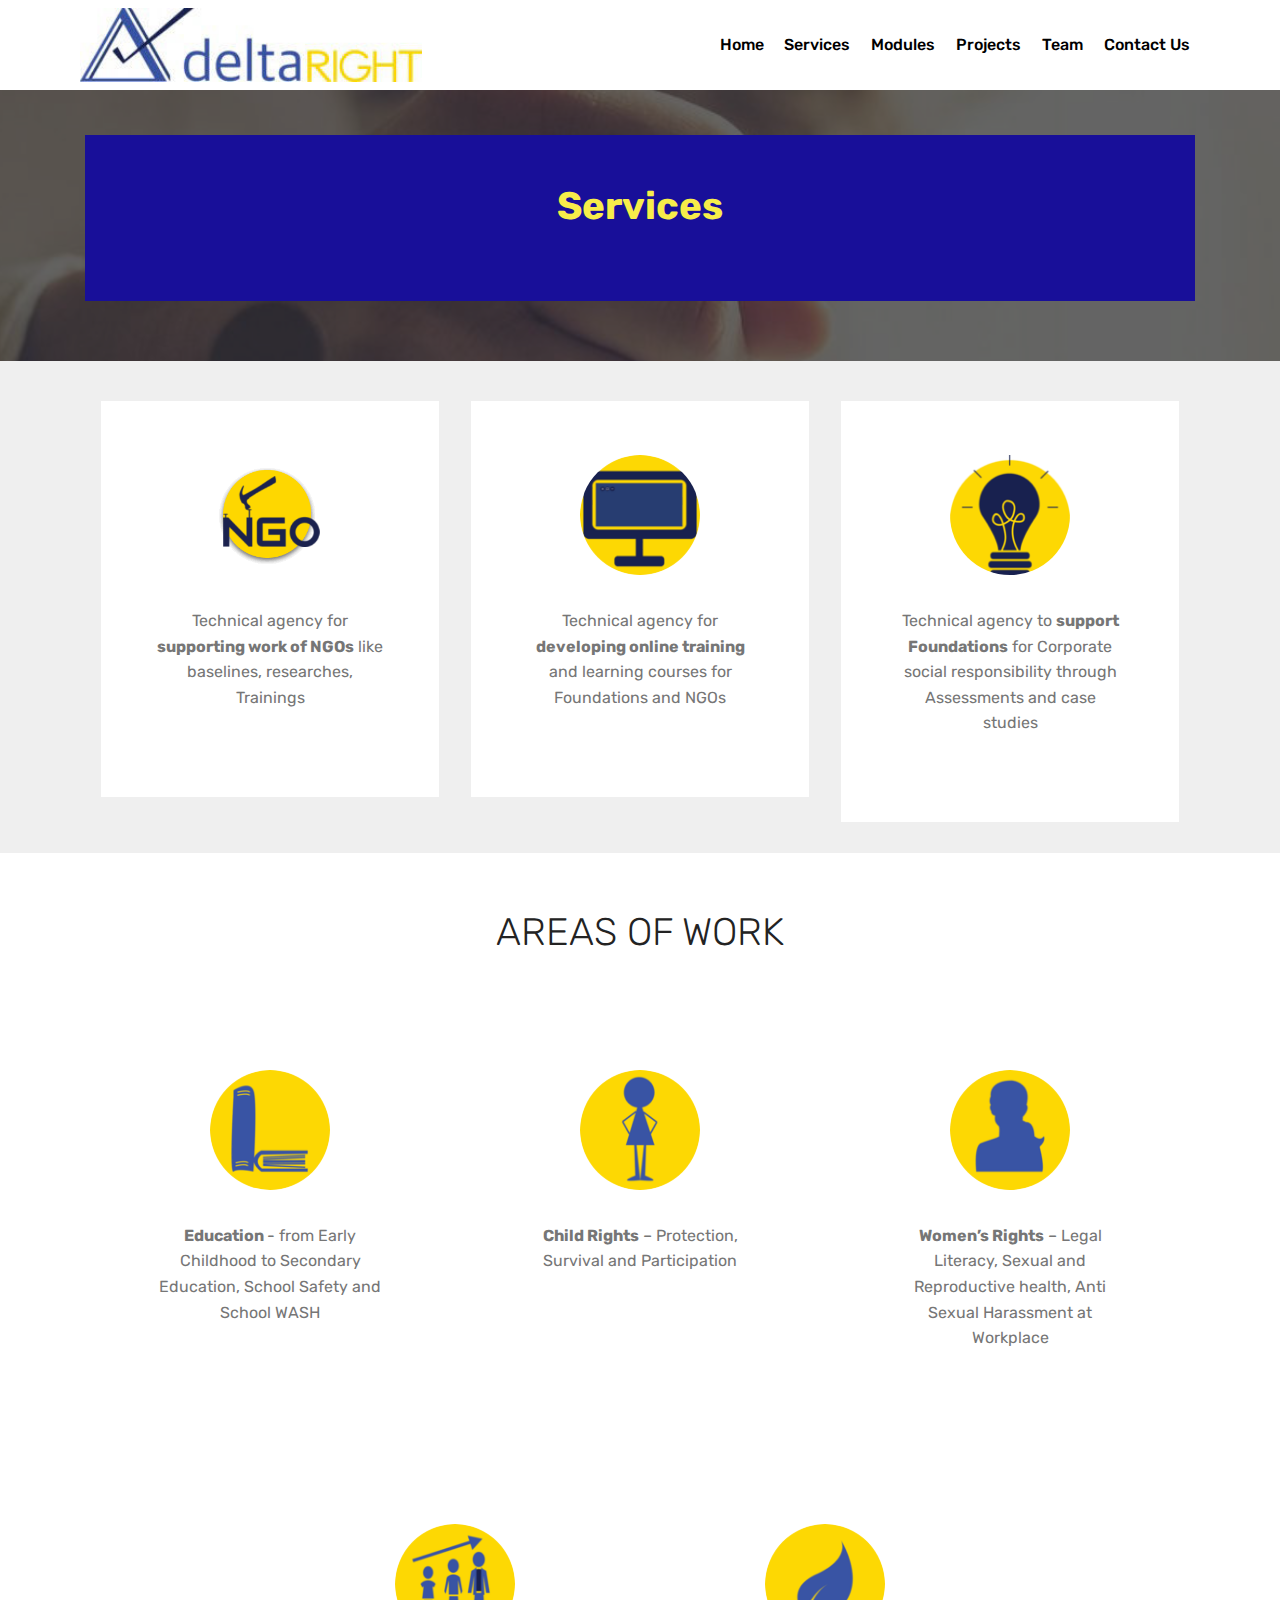
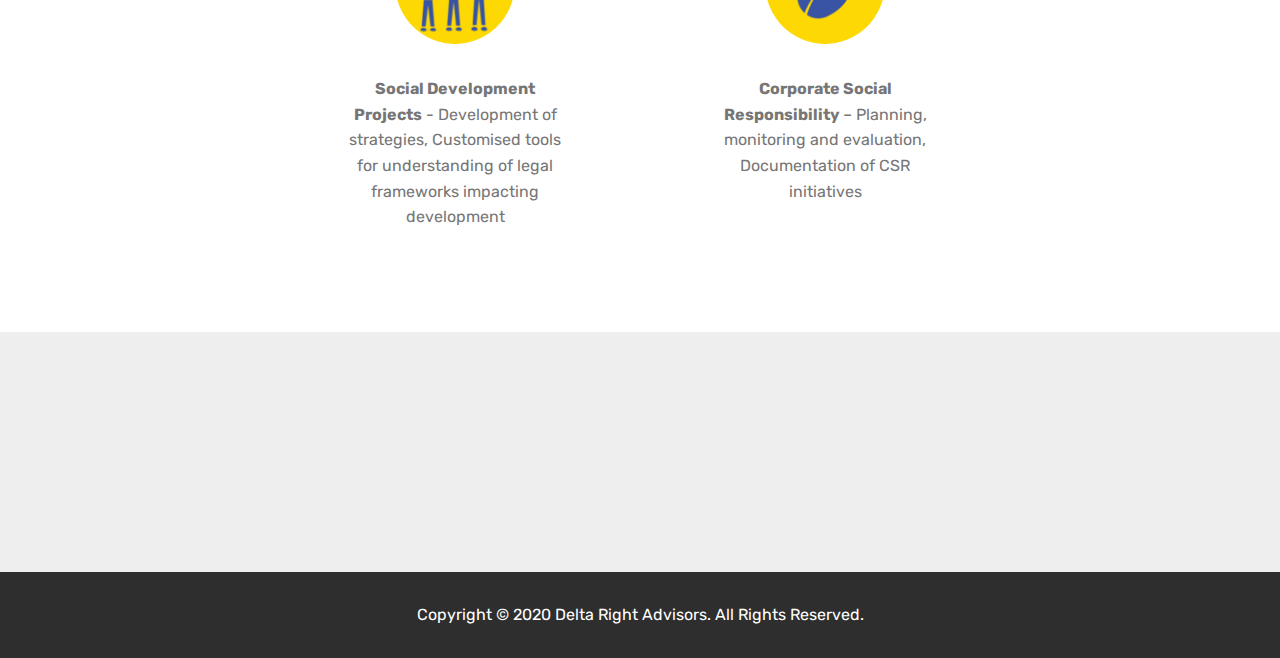
<file: services.html>
<!DOCTYPE html>
<html  >
<head>
  <!-- Site made with Mobirise Website Builder v4.9.7, https://mobirise.com -->
  <meta charset="UTF-8">
  <meta http-equiv="X-UA-Compatible" content="IE=edge">
  <meta name="generator" content="Mobirise v4.9.7, mobirise.com">
  <meta name="viewport" content="width=device-width, initial-scale=1, minimum-scale=1">
  <link rel="shortcut icon" href="assets/images/deltaright-logo-316x68.jpg" type="image/x-icon">
  <meta name="description" content="DeltaRight Services">
  
  <title>Services</title>
  <link rel="stylesheet" href="assets/web/assets/mobirise-icons/mobirise-icons.css">
  <link rel="stylesheet" href="assets/tether/tether.min.css">
  <link rel="stylesheet" href="assets/bootstrap/css/bootstrap.min.css">
  <link rel="stylesheet" href="assets/bootstrap/css/bootstrap-grid.min.css">
  <link rel="stylesheet" href="assets/bootstrap/css/bootstrap-reboot.min.css">
  <link rel="stylesheet" href="assets/dropdown/css/style.css">
  <link rel="stylesheet" href="assets/theme/css/style.css">
  <link rel="stylesheet" href="assets/mobirise/css/mbr-additional.css" type="text/css">
  
  
  
</head>
<body>
  <section class="menu cid-rPBfxK4Hyd" once="menu" id="menu2-n">

    

    <nav class="navbar navbar-expand beta-menu navbar-dropdown align-items-center navbar-fixed-top navbar-toggleable-sm">
        <button class="navbar-toggler navbar-toggler-right" type="button" data-toggle="collapse" data-target="#navbarSupportedContent" aria-controls="navbarSupportedContent" aria-expanded="false" aria-label="Toggle navigation">
            <div class="hamburger">
                <span></span>
                <span></span>
                <span></span>
                <span></span>
            </div>
        </button>
        <div class="menu-logo">
            <div class="navbar-brand">
                <span class="navbar-logo">
                    <a href="index.html">
                        <img src="assets/images/deltaright-logo-316x68.jpg" alt="Delta Right Advisors" title="Delta Right Advisors" style="height: 4.6rem;">
                    </a>
                </span>
                
            </div>
        </div>
        <div class="collapse navbar-collapse" id="navbarSupportedContent">
            <ul class="navbar-nav nav-dropdown nav-right" data-app-modern-menu="true"><li class="nav-item">
                    <a class="nav-link link text-black display-4" href="index.html">
                        Home</a>
                </li><li class="nav-item"><a class="nav-link link text-black display-4" href="services.html">
                        Services
                    </a></li>
                <li class="nav-item">
                    <a class="nav-link link text-black display-4" href="modules.html" aria-expanded="false">
                        Modules</a>
                </li><li class="nav-item"><a class="nav-link link text-black display-4" href="projects.html">
                        Projects</a></li><li class="nav-item"><a class="nav-link link text-black display-4" href="team.html">
                        Team</a></li><li class="nav-item"><a class="nav-link link text-black display-4" href="contact.html">
                        Contact Us</a></li></ul>
            
        </div>
    </nav>
</section>

<section class="engine"><a href="https://mobirise.info/m">free website design templates</a></section><section class="header10 cid-rPBfxLCB3N mbr-parallax-background" id="header10-o">

    

    <div class="mbr-overlay" style="opacity: 0.7; background-color: rgb(35, 35, 35);">
    </div>

    <div class="container">
        <div class="media-container-column mbr-white p-5 align-left">
            <h1 class="mbr-section-title mbr-bold pb-3 mbr-fonts-style display-2"><div>Services</div></h1>
            
            
            
        </div>
    </div>

    
</section>

<section class="testimonials1 cid-rPBgkQTVPX" id="testimonials1-v">

    

    
    <div class="container">
        <div class="media-container-row">
            <div class="title col-12 align-center">
                
                
            </div>
        </div>
    </div>

    <div class="container pt-3 mt-2">
        <div class="media-container-row">
            <div class="mbr-testimonial p-3 align-center col-12 col-md-6 col-lg-4">
                <div class="panel-item p-3">
                    <div class="card-block">
                        <div class="testimonial-photo">
                            <img src="assets/images/icon-ngo-210x210.png" alt="" title="">
                        </div>
                        <p class="mbr-text mbr-fonts-style display-7">Technical agency for <strong>supporting work of  NGOs</strong>  like baselines, researches, Trainings<br></p>
                    </div>
                    <div class="card-footer">
                        
                        
                    </div>
                </div>
            </div>

            <div class="mbr-testimonial p-3 align-center col-12 col-md-6 col-lg-4">
                <div class="panel-item p-3">
                    <div class="card-block">
                        <div class="testimonial-photo">
                            <img src="assets/images/icon-tech-123x123.png" alt="" title="">
                        </div>
                        <p class="mbr-text mbr-fonts-style display-7">Technical agency for <strong>developing online training</strong> and learning courses for Foundations and NGOs<br></p>
                    </div>
                    <div class="card-footer">
                        
                        
                    </div>
                </div>
            </div>

            <div class="mbr-testimonial p-3 align-center col-12 col-md-6 col-lg-4">
                <div class="panel-item p-3">
                    <div class="card-block">
                        <div class="testimonial-photo">
                            <img src="assets/images/icon-bulb-122x130.png" alt="" title="">
                        </div>
                        <p class="mbr-text mbr-fonts-style display-7">Technical agency to <strong>support  Foundations</strong> for Corporate social responsibility through  Assessments and case studies 
<br></p>
                    </div>
                    <div class="card-footer">
                        
                        
                    </div>
                </div>
            </div>

            

            

            
        </div>
    </div>   
</section>

<section class="mbr-section content4 cid-rPBhOyxVte" id="content4-w">

    

    <div class="container">
        <div class="media-container-row">
            <div class="title col-12 col-md-8">
                <h2 class="align-center pb-3 mbr-fonts-style display-2">AREAS OF WORK</h2>
                
                
            </div>
        </div>
    </div>
</section>

<section class="testimonials1 cid-rPBfxQwI7M" id="testimonials1-r">

    

    
    <div class="container">
        <div class="media-container-row">
            <div class="title col-12 align-center">
                
                
            </div>
        </div>
    </div>

    <div class="container pt-3 mt-2">
        <div class="media-container-row">
            <div class="mbr-testimonial p-3 align-center col-12 col-md-6 col-lg-4">
                <div class="panel-item p-3">
                    <div class="card-block">
                        <div class="testimonial-photo">
                            <img src="assets/images/icon-education-125x125.png" alt="" title="">
                        </div>
                        <p class="mbr-text mbr-fonts-style display-7"><strong>Education </strong>- from Early Childhood to Secondary Education, School Safety and School WASH<br></p>
                    </div>
                    <div class="card-footer">
                        
                        
                    </div>
                </div>
            </div>

            <div class="mbr-testimonial p-3 align-center col-12 col-md-6 col-lg-4">
                <div class="panel-item p-3">
                    <div class="card-block">
                        <div class="testimonial-photo">
                            <img src="assets/images/icon-child-125x125.png" alt="" title="">
                        </div>
                        <p class="mbr-text mbr-fonts-style display-7"><strong>Child Rights</strong> – Protection, Survival and Participation
<br></p>
                    </div>
                    <div class="card-footer">
                        
                        
                    </div>
                </div>
            </div>

            <div class="mbr-testimonial p-3 align-center col-12 col-md-6 col-lg-4">
                <div class="panel-item p-3">
                    <div class="card-block">
                        <div class="testimonial-photo">
                            <img src="assets/images/icon-women-124x124.png" alt="" title="">
                        </div>
                        <p class="mbr-text mbr-fonts-style display-7"><strong>Women’s Rights</strong> – Legal Literacy, Sexual and Reproductive health, Anti Sexual Harassment at Workplace<br></p>
                    </div>
                    <div class="card-footer">
                        
                        
                    </div>
                </div>
            </div>

            <div class="mbr-testimonial p-3 align-center col-12 col-md-6 col-lg-4">
                <div class="panel-item p-3">
                    <div class="card-block">
                        <div class="testimonial-photo">
                            <img src="assets/images/icon-sdp-125x125.png" alt="" title="">
                        </div>
                        <p class="mbr-text mbr-fonts-style display-7"><strong>Social Development Projects</strong> - Development of strategies, Customised tools for understanding of legal frameworks impacting development<br></p>
                    </div>
                    <div class="card-footer">
                        
                        
                    </div>
                </div>
            </div>

            <div class="mbr-testimonial p-3 align-center col-12 col-md-6 col-lg-4">
                <div class="panel-item p-3">
                    <div class="card-block">
                        <div class="testimonial-photo">
                            <img src="assets/images/icon-csr-126x126.png" alt="" title="">
                        </div>
                        <p class="mbr-text mbr-fonts-style display-7"><strong>Corporate Social Responsibility </strong>– Planning, monitoring and evaluation, Documentation of CSR initiatives<br></p>
                    </div>
                    <div class="card-footer">
                        
                        
                    </div>
                </div>
            </div>

            
        </div>
    </div>   
</section>

<section class="mbr-section content5 cid-rPBfxSk7sd mbr-parallax-background" id="content5-s">

    

    

    <div class="container">
        <div class="media-container-row">
            <div class="title col-12 col-md-8">
                
                
                
                
            </div>
        </div>
    </div>
</section>

<section once="footers" class="cid-rPBfxUcut3" id="footer6-t">

    

    

    <div class="container">
        <div class="media-container-row align-center mbr-white">
            <div class="col-12">
                <p class="mbr-text mb-0 mbr-fonts-style display-7">
                    Copyright © 2020 Delta Right Advisors. All Rights Reserved.
                </p>
            </div>
        </div>
    </div>
</section>


  <script src="assets/web/assets/jquery/jquery.min.js"></script>
  <script src="assets/popper/popper.min.js"></script>
  <script src="assets/tether/tether.min.js"></script>
  <script src="assets/bootstrap/js/bootstrap.min.js"></script>
  <script src="assets/smoothscroll/smooth-scroll.js"></script>
  <script src="assets/dropdown/js/script.min.js"></script>
  <script src="assets/touchswipe/jquery.touch-swipe.min.js"></script>
  <script src="assets/parallax/jarallax.min.js"></script>
  <script src="assets/theme/js/script.js"></script>
  
  
</body>
</html>
</file>
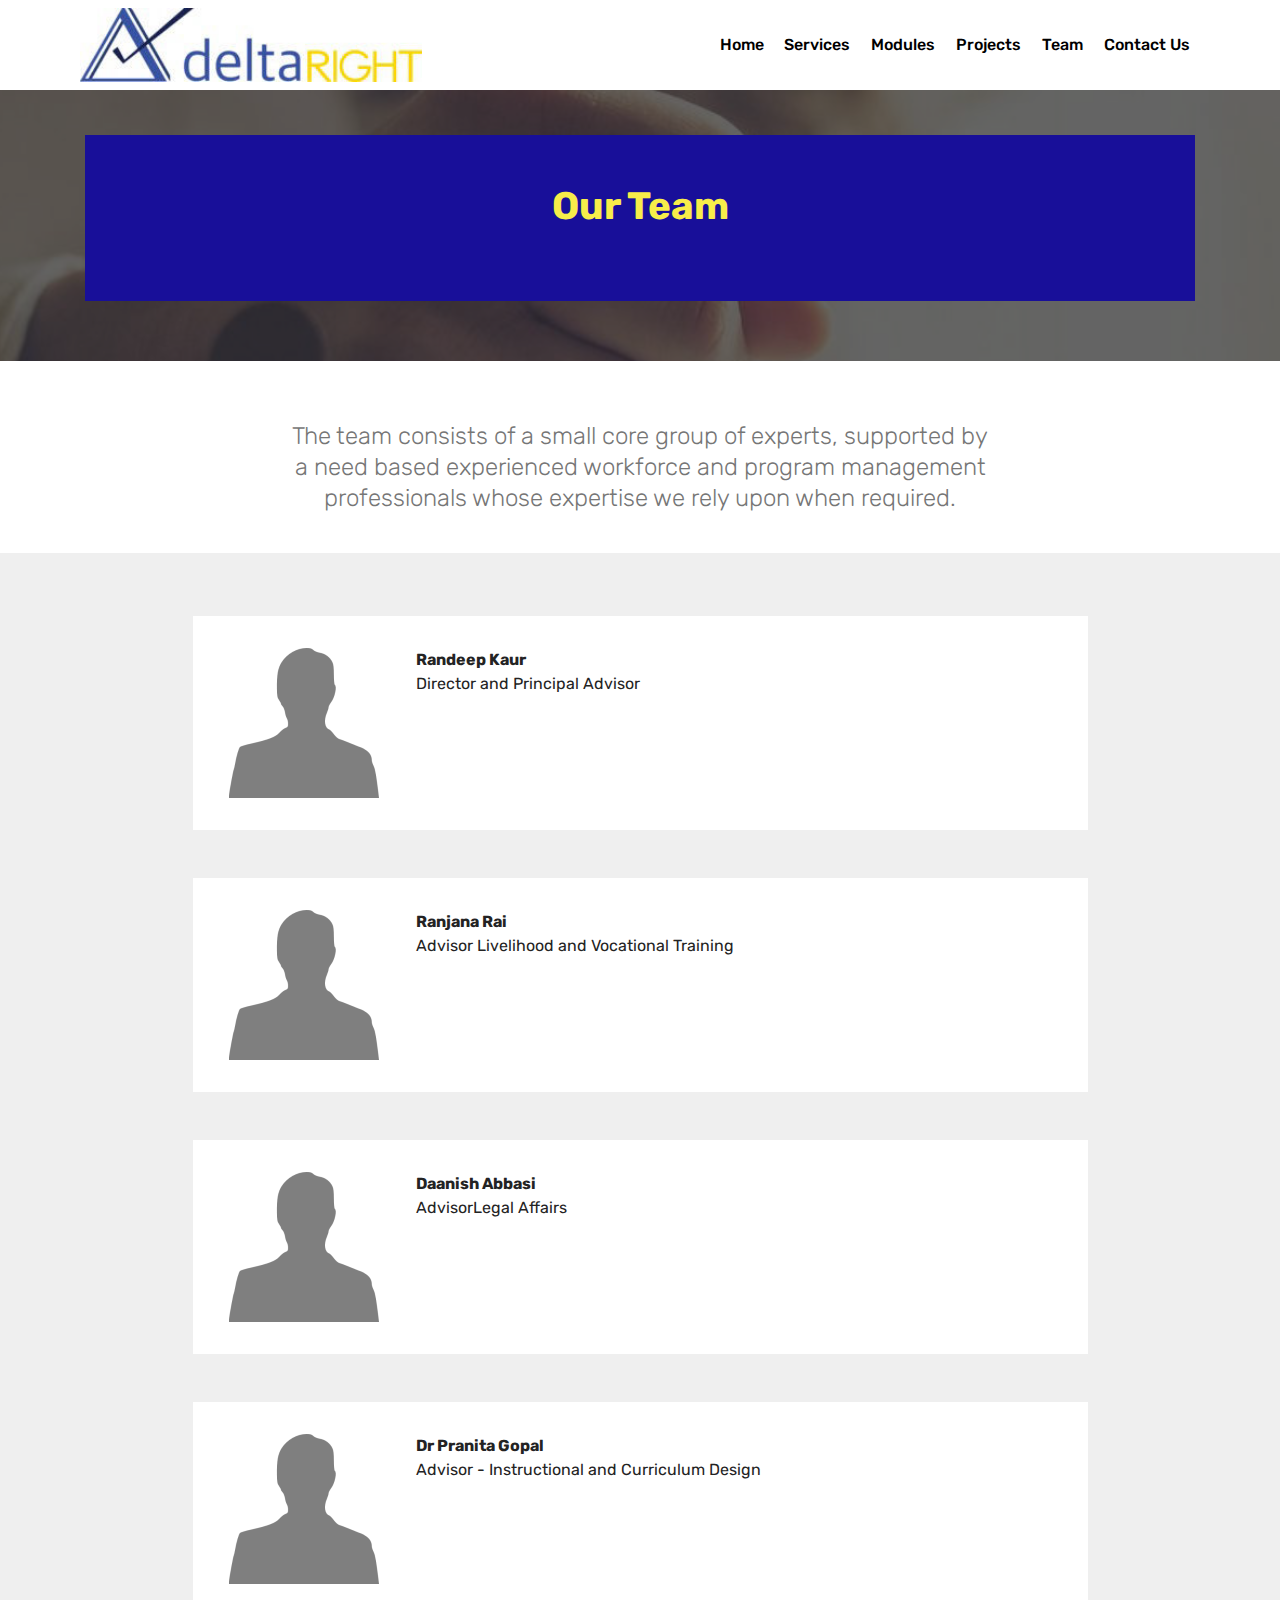
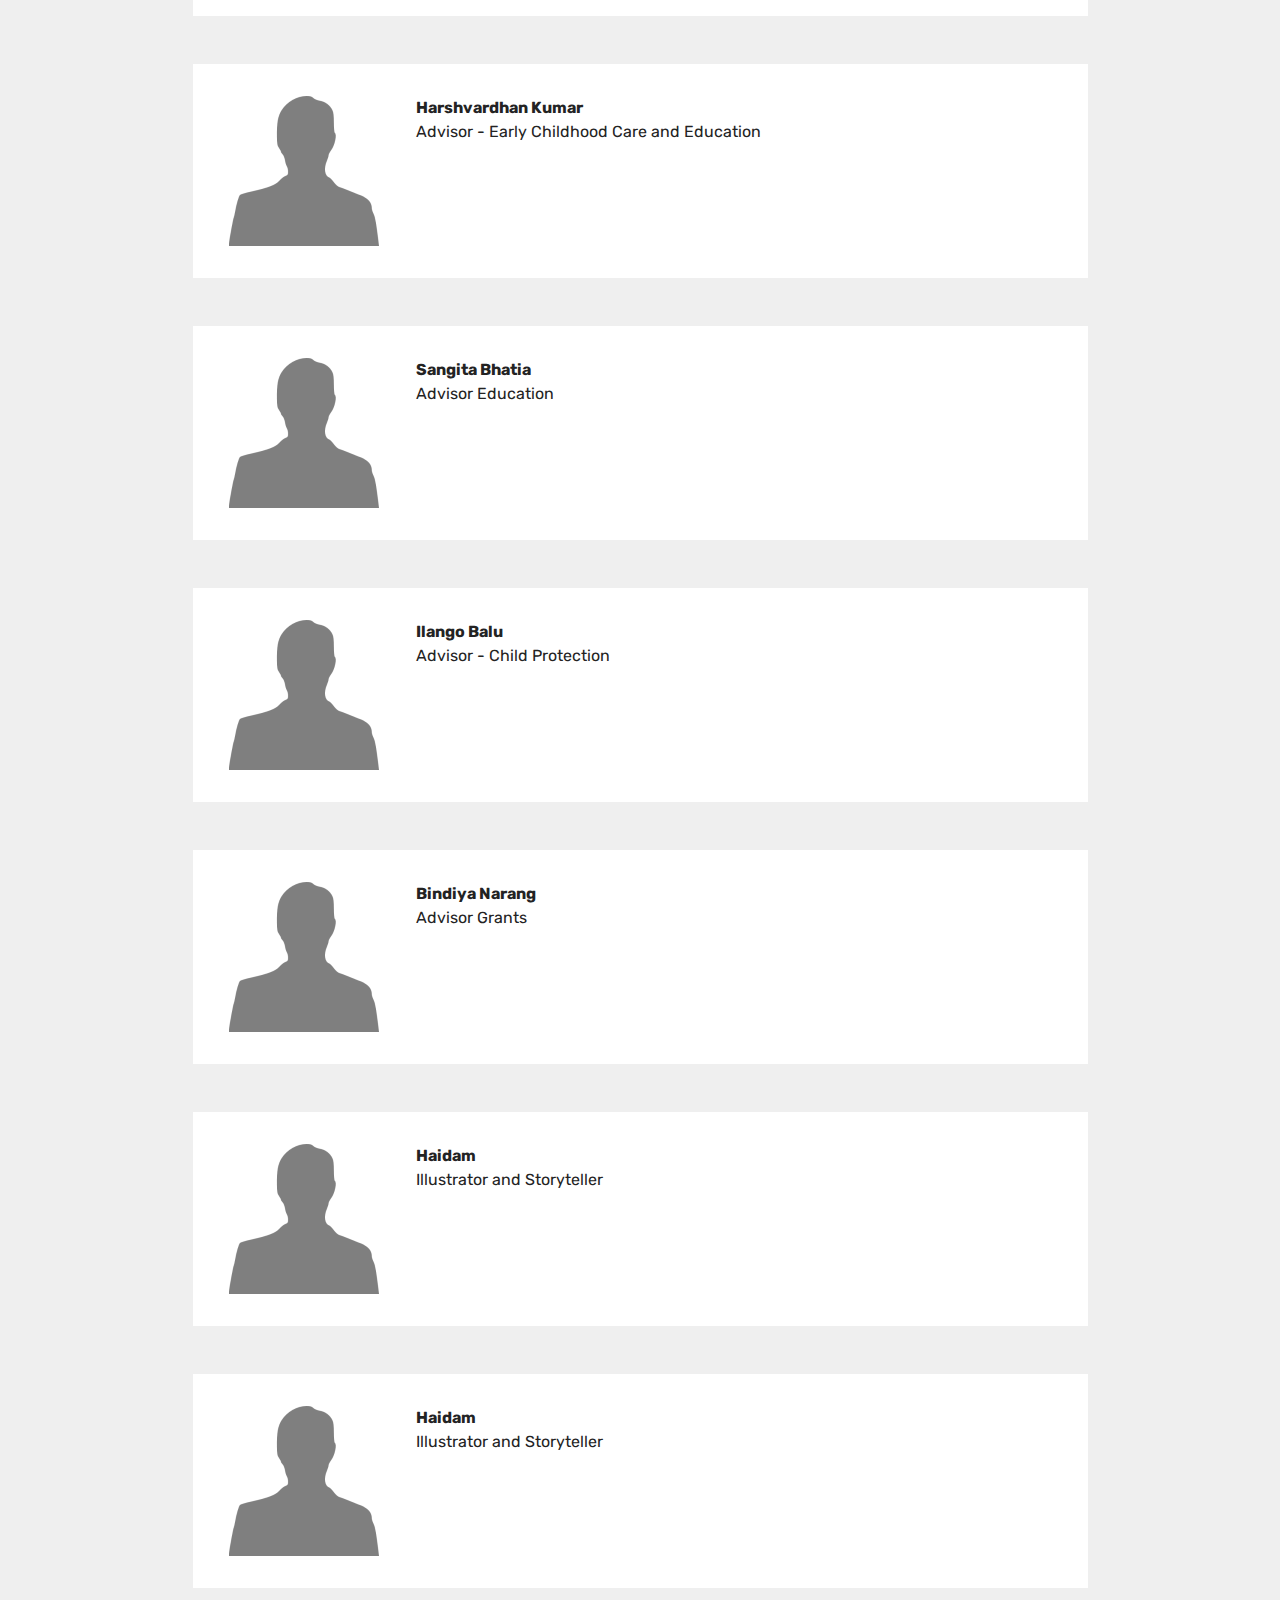
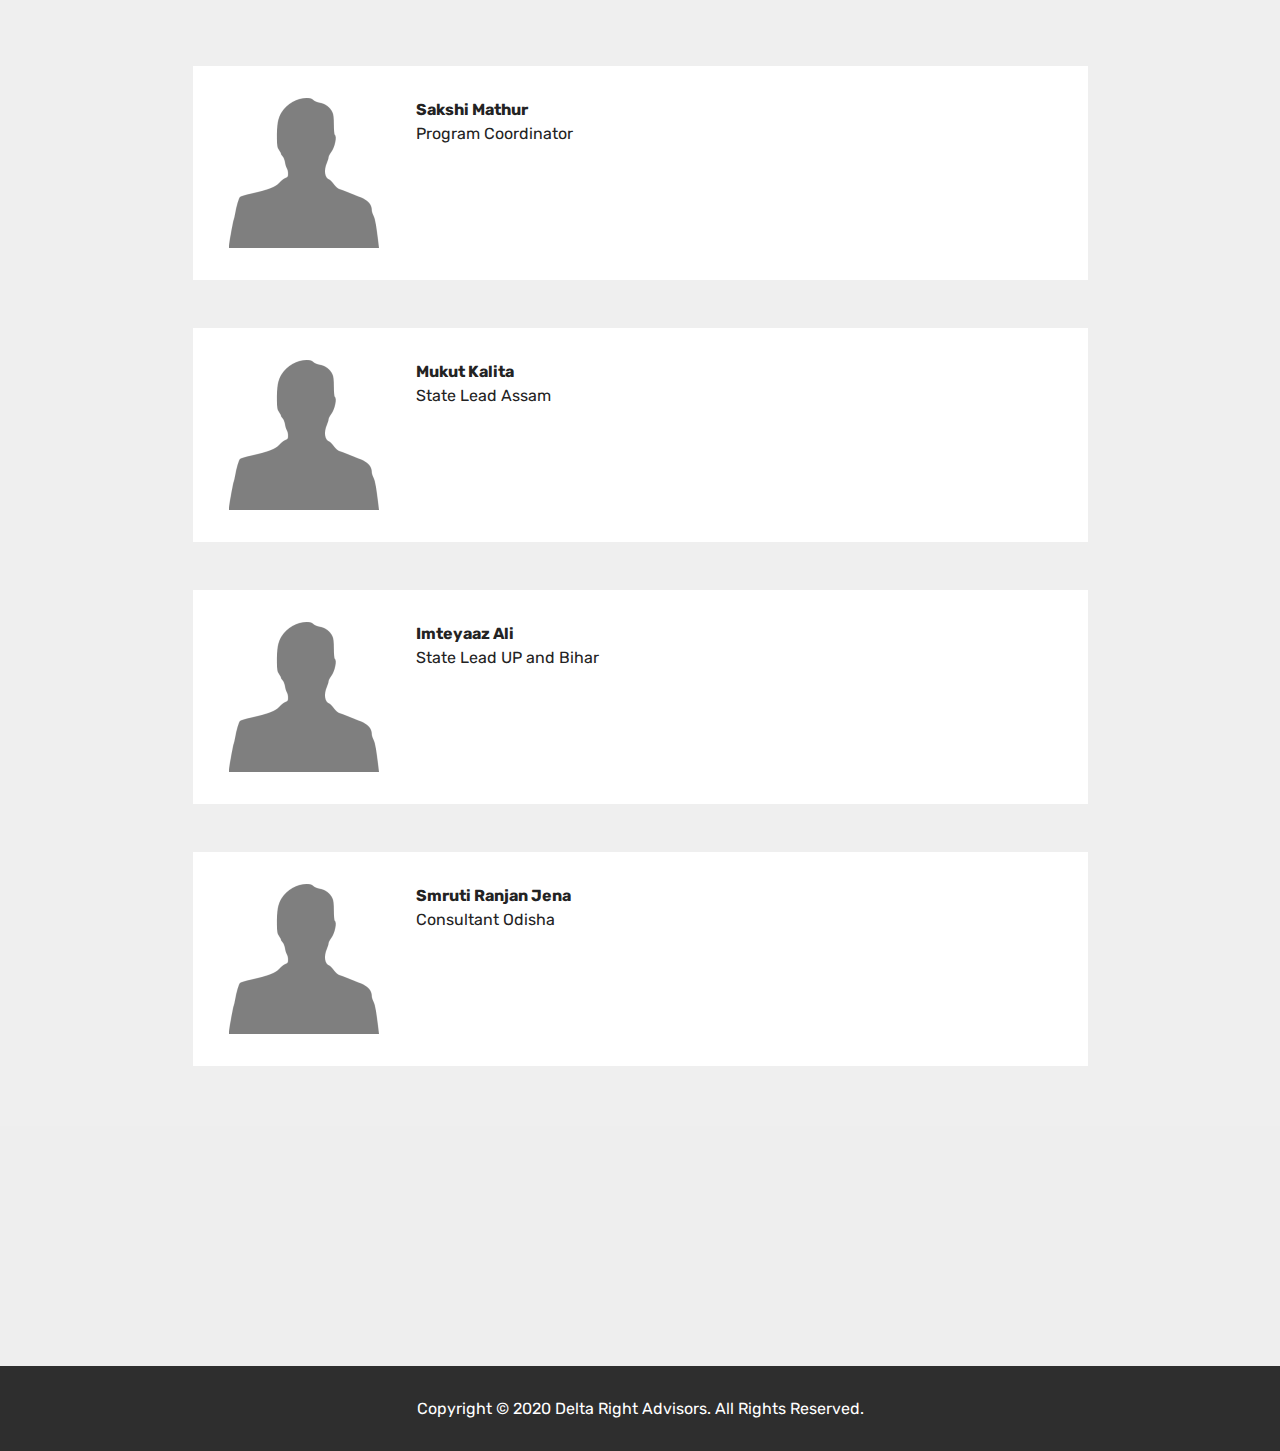
<file: team.html>
<!DOCTYPE html>
<html  >
<head>
  <!-- Site made with Mobirise Website Builder v4.9.7, https://mobirise.com -->
  <meta charset="UTF-8">
  <meta http-equiv="X-UA-Compatible" content="IE=edge">
  <meta name="generator" content="Mobirise v4.9.7, mobirise.com">
  <meta name="viewport" content="width=device-width, initial-scale=1, minimum-scale=1">
  <link rel="shortcut icon" href="assets/images/deltaright-logo-316x68.jpg" type="image/x-icon">
  <meta name="description" content="DeltaRight Team">
  
  <title>Our Team</title>
  <link rel="stylesheet" href="assets/web/assets/mobirise-icons/mobirise-icons.css">
  <link rel="stylesheet" href="assets/tether/tether.min.css">
  <link rel="stylesheet" href="assets/bootstrap/css/bootstrap.min.css">
  <link rel="stylesheet" href="assets/bootstrap/css/bootstrap-grid.min.css">
  <link rel="stylesheet" href="assets/bootstrap/css/bootstrap-reboot.min.css">
  <link rel="stylesheet" href="assets/dropdown/css/style.css">
  <link rel="stylesheet" href="assets/theme/css/style.css">
  <link rel="stylesheet" href="assets/mobirise/css/mbr-additional.css" type="text/css">
  
  
  
</head>
<body>
  <section class="menu cid-rPCS9Vjba6" once="menu" id="menu2-3o">

    

    <nav class="navbar navbar-expand beta-menu navbar-dropdown align-items-center navbar-fixed-top navbar-toggleable-sm">
        <button class="navbar-toggler navbar-toggler-right" type="button" data-toggle="collapse" data-target="#navbarSupportedContent" aria-controls="navbarSupportedContent" aria-expanded="false" aria-label="Toggle navigation">
            <div class="hamburger">
                <span></span>
                <span></span>
                <span></span>
                <span></span>
            </div>
        </button>
        <div class="menu-logo">
            <div class="navbar-brand">
                <span class="navbar-logo">
                    <a href="index.html">
                        <img src="assets/images/deltaright-logo-316x68.jpg" alt="Delta Right Advisors" title="Delta Right Advisors" style="height: 4.6rem;">
                    </a>
                </span>
                
            </div>
        </div>
        <div class="collapse navbar-collapse" id="navbarSupportedContent">
            <ul class="navbar-nav nav-dropdown nav-right" data-app-modern-menu="true"><li class="nav-item">
                    <a class="nav-link link text-black display-4" href="index.html">
                        Home</a>
                </li><li class="nav-item"><a class="nav-link link text-black display-4" href="services.html">
                        Services
                    </a></li>
                <li class="nav-item">
                    <a class="nav-link link text-black display-4" href="modules.html" aria-expanded="false">
                        Modules</a>
                </li><li class="nav-item"><a class="nav-link link text-black display-4" href="projects.html">
                        Projects</a></li><li class="nav-item"><a class="nav-link link text-black display-4" href="team.html">
                        Team</a></li><li class="nav-item"><a class="nav-link link text-black display-4" href="contact.html">
                        Contact Us</a></li></ul>
            
        </div>
    </nav>
</section>

<section class="engine"><a href="https://mobirise.info">Mobirise</a></section><section class="header10 cid-rPCS9VMx2j mbr-parallax-background" id="header10-3p">

    

    <div class="mbr-overlay" style="opacity: 0.7; background-color: rgb(35, 35, 35);">
    </div>

    <div class="container">
        <div class="media-container-column mbr-white p-5 align-left">
            <h1 class="mbr-section-title mbr-bold pb-3 mbr-fonts-style display-2"><div>Our Team</div></h1>
            
            
            
        </div>
    </div>

    
</section>

<section class="mbr-section content4 cid-rPCSkywb4c" id="content4-3v">

    

    <div class="container">
        <div class="media-container-row">
            <div class="title col-12 col-md-8">
                
                <h3 class="mbr-section-subtitle align-center mbr-light mbr-fonts-style display-5">The team consists of a small core group of experts, supported by a need based experienced workforce and program management professionals whose expertise we rely upon when required.</h3>
                
            </div>
        </div>
    </div>
</section>

<section class="testimonials4 cid-rPCSzkWcMA" id="testimonials4-3w">

  

  
  <div class="container">
    
    
    <div class="col-md-10 testimonials-container"> 
      

      
    <div class="testimonials-item">
        <div class="user row">
          <div class="col-lg-3 col-md-4">
            <div class="user_image">
              <img src="assets/images/person-placeholder-300x300.png" alt="" title="">
            </div>
          </div>
          <div class="testimonials-caption col-lg-9 col-md-8">
            <div class="user_text ">
              <p class="mbr-fonts-style  display-7"><strong>Randeep Kaur
<br></strong>Director and Principal Advisor<br></p>
            </div>
            
            
          </div>
        </div>
      </div><div class="testimonials-item">
        <div class="user row">
          <div class="col-lg-3 col-md-4">
            <div class="user_image">
              <img src="assets/images/person-placeholder-300x300.png" alt="" title="">
            </div>
          </div>
          <div class="testimonials-caption col-lg-9 col-md-8">
            <div class="user_text">
              <p class="mbr-fonts-style  display-7"><strong>Ranjana Rai 
<br></strong>Advisor Livelihood and Vocational Training<br></p>
            </div>
            
            
          </div>
        </div>
      </div><div class="testimonials-item">
        <div class="user row">
          <div class="col-lg-3 col-md-4">
            <div class="user_image">
              <img src="assets/images/person-placeholder-300x300.png" alt="" title="">
            </div>
          </div>
          <div class="testimonials-caption col-lg-9 col-md-8">
            <div class="user_text">
              <p class="mbr-fonts-style  display-7"><strong>Daanish Abbasi 
<br></strong>AdvisorLegal Affairs<br></p>
            </div>
            
            
          </div>
        </div>
      </div><div class="testimonials-item">
        <div class="user row">
          <div class="col-lg-3 col-md-4">
            <div class="user_image">
              <img src="assets/images/person-placeholder-300x300.png" alt="" title="">
            </div>
          </div>
          <div class="testimonials-caption col-lg-9 col-md-8">
            <div class="user_text">
              <p class="mbr-fonts-style  display-7"><strong>Dr Pranita Gopal 
<br></strong>Advisor - Instructional and Curriculum Design<br></p>
            </div>
            
            
          </div>
        </div>
      </div><div class="testimonials-item">
        <div class="user row">
          <div class="col-lg-3 col-md-4">
            <div class="user_image">
              <img src="assets/images/person-placeholder-300x300.png" alt="" title="">
            </div>
          </div>
          <div class="testimonials-caption col-lg-9 col-md-8">
            <div class="user_text">
              <p class="mbr-fonts-style  display-7"><strong>Harshvardhan Kumar 
</strong><br>Advisor - Early Childhood Care and Education<br></p>
            </div>
            
            
          </div>
        </div>
      </div><div class="testimonials-item">
        <div class="user row">
          <div class="col-lg-3 col-md-4">
            <div class="user_image">
              <img src="assets/images/person-placeholder-300x300.png" alt="" title="">
            </div>
          </div>
          <div class="testimonials-caption col-lg-9 col-md-8">
            <div class="user_text">
              <p class="mbr-fonts-style  display-7"><strong>Sangita Bhatia 
</strong><br>Advisor Education &nbsp;<br></p>
            </div>
            
            
          </div>
        </div>
      </div><div class="testimonials-item">
        <div class="user row">
          <div class="col-lg-3 col-md-4">
            <div class="user_image">
              <img src="assets/images/person-placeholder-300x300.png" alt="" title="">
            </div>
          </div>
          <div class="testimonials-caption col-lg-9 col-md-8">
            <div class="user_text">
              <p class="mbr-fonts-style  display-7"><strong>Ilango Balu</strong> 
<br>Advisor - Child Protection<br></p>
            </div>
            
            
          </div>
        </div>
      </div><div class="testimonials-item">
        <div class="user row">
          <div class="col-lg-3 col-md-4">
            <div class="user_image">
              <img src="assets/images/person-placeholder-300x300.png" alt="" title="">
            </div>
          </div>
          <div class="testimonials-caption col-lg-9 col-md-8">
            <div class="user_text">
              <p class="mbr-fonts-style  display-7"><strong>Bindiya Narang</strong> 
<br>Advisor Grants<br></p>
            </div>
            
            
          </div>
        </div>
      </div><div class="testimonials-item">
        <div class="user row">
          <div class="col-lg-3 col-md-4">
            <div class="user_image">
              <img src="assets/images/person-placeholder-300x300.png" alt="" title="">
            </div>
          </div>
          <div class="testimonials-caption col-lg-9 col-md-8">
            <div class="user_text">
              <p class="mbr-fonts-style  display-7"><strong>Haidam 
</strong><br>Illustrator and Storyteller<br></p>
            </div>
            
            
          </div>
        </div>
      </div><div class="testimonials-item">
        <div class="user row">
          <div class="col-lg-3 col-md-4">
            <div class="user_image">
              <img src="assets/images/person-placeholder-300x300.png" alt="" title="">
            </div>
          </div>
          <div class="testimonials-caption col-lg-9 col-md-8">
            <div class="user_text">
              <p class="mbr-fonts-style  display-7"><strong>Haidam 
</strong><br>Illustrator and Storyteller<br></p>
            </div>
            
            
          </div>
        </div>
      </div></div>
  </div>
</section>

<section class="testimonials4 cid-rPCSAOvUie" id="testimonials4-3x">

  

  
  <div class="container">
    
    
    <div class="col-md-10 testimonials-container"> 
      

      
    <div class="testimonials-item">
        <div class="user row">
          <div class="col-lg-3 col-md-4">
            <div class="user_image">
              <img src="assets/images/person-placeholder-300x300.png" alt="" title="">
            </div>
          </div>
          <div class="testimonials-caption col-lg-9 col-md-8">
            <div class="user_text ">
              <p class="mbr-fonts-style  display-7"><strong>Sakshi Mathur 
<br></strong>​Program Coordinator<br></p>
            </div>
            
            
          </div>
        </div>
      </div><div class="testimonials-item">
        <div class="user row">
          <div class="col-lg-3 col-md-4">
            <div class="user_image">
              <img src="assets/images/person-placeholder-300x300.png" alt="" title="">
            </div>
          </div>
          <div class="testimonials-caption col-lg-9 col-md-8">
            <div class="user_text">
              <p class="mbr-fonts-style  display-7"><strong>Mukut Kalita 
</strong><br>State Lead Assam&nbsp;<br></p>
            </div>
            
            
          </div>
        </div>
      </div><div class="testimonials-item">
        <div class="user row">
          <div class="col-lg-3 col-md-4">
            <div class="user_image">
              <img src="assets/images/person-placeholder-300x300.png" alt="" title="">
            </div>
          </div>
          <div class="testimonials-caption col-lg-9 col-md-8">
            <div class="user_text">
              <p class="mbr-fonts-style  display-7"><strong>Imteyaaz Ali 
</strong><br>State Lead UP and Bihar<br></p>
            </div>
            
            
          </div>
        </div>
      </div><div class="testimonials-item">
        <div class="user row">
          <div class="col-lg-3 col-md-4">
            <div class="user_image">
              <img src="assets/images/person-placeholder-300x300.png" alt="" title="">
            </div>
          </div>
          <div class="testimonials-caption col-lg-9 col-md-8">
            <div class="user_text">
              <p class="mbr-fonts-style  display-7"><strong>Smruti Ranjan Jena 
<br></strong>Consultant Odisha &nbsp;<br></p>
            </div>
            
            
          </div>
        </div>
      </div></div>
  </div>
</section>

<section class="mbr-section content5 cid-rPCS9Z1hO7 mbr-parallax-background" id="content5-3t">

    

    

    <div class="container">
        <div class="media-container-row">
            <div class="title col-12 col-md-8">
                
                
                
                
            </div>
        </div>
    </div>
</section>

<section once="footers" class="cid-rPCS9Zsrtl" id="footer6-3u">

    

    

    <div class="container">
        <div class="media-container-row align-center mbr-white">
            <div class="col-12">
                <p class="mbr-text mb-0 mbr-fonts-style display-7">
                    Copyright © 2020 Delta Right Advisors. All Rights Reserved.
                </p>
            </div>
        </div>
    </div>
</section>


  <script src="assets/web/assets/jquery/jquery.min.js"></script>
  <script src="assets/popper/popper.min.js"></script>
  <script src="assets/tether/tether.min.js"></script>
  <script src="assets/bootstrap/js/bootstrap.min.js"></script>
  <script src="assets/smoothscroll/smooth-scroll.js"></script>
  <script src="assets/dropdown/js/script.min.js"></script>
  <script src="assets/touchswipe/jquery.touch-swipe.min.js"></script>
  <script src="assets/parallax/jarallax.min.js"></script>
  <script src="assets/theme/js/script.js"></script>
  
  
</body>
</html>
</file>
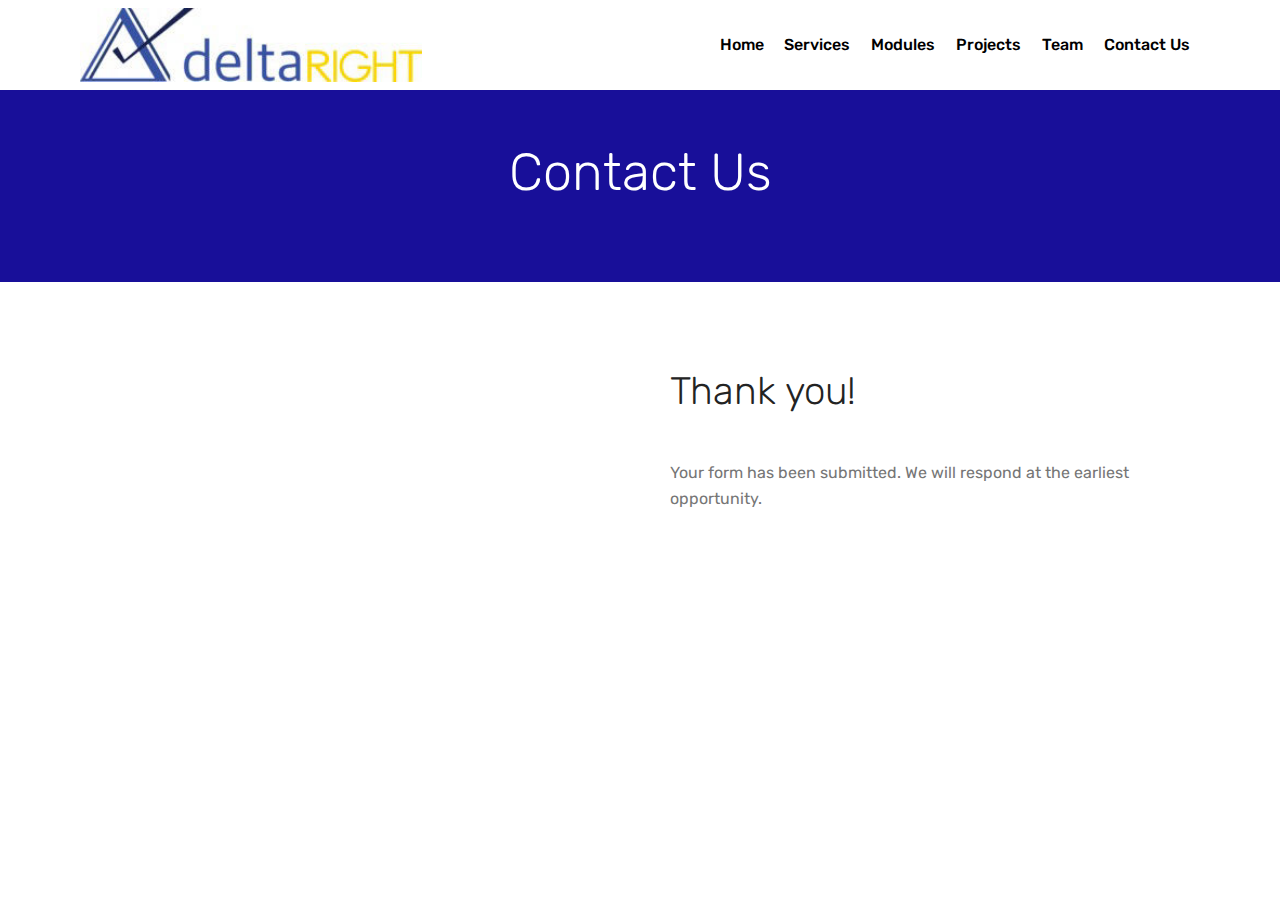
<file: thanks.html>
<!DOCTYPE html>
<html  >
<head>
  <!-- Site made with Mobirise Website Builder v4.9.7, https://mobirise.com -->
  <meta charset="UTF-8">
  <meta http-equiv="X-UA-Compatible" content="IE=edge">
  <meta name="generator" content="Mobirise v4.9.7, mobirise.com">
  <meta name="viewport" content="width=device-width, initial-scale=1, minimum-scale=1">
  <link rel="shortcut icon" href="assets/images/deltaright-logo-316x68.jpg" type="image/x-icon">
  <meta name="description" content="Contact DeltaRight Advisors ">
  
  <title>Thanks</title>
  <link rel="stylesheet" href="assets/web/assets/mobirise-icons/mobirise-icons.css">
  <link rel="stylesheet" href="assets/tether/tether.min.css">
  <link rel="stylesheet" href="assets/bootstrap/css/bootstrap.min.css">
  <link rel="stylesheet" href="assets/bootstrap/css/bootstrap-grid.min.css">
  <link rel="stylesheet" href="assets/bootstrap/css/bootstrap-reboot.min.css">
  <link rel="stylesheet" href="assets/dropdown/css/style.css">
  <link rel="stylesheet" href="assets/theme/css/style.css">
  <link rel="stylesheet" href="assets/mobirise/css/mbr-additional.css" type="text/css">
  
  
  
</head>
<body>
  <section class="menu cid-rPD1p0rn7c" once="menu" id="menu2-40">

    

    <nav class="navbar navbar-expand beta-menu navbar-dropdown align-items-center navbar-fixed-top navbar-toggleable-sm">
        <button class="navbar-toggler navbar-toggler-right" type="button" data-toggle="collapse" data-target="#navbarSupportedContent" aria-controls="navbarSupportedContent" aria-expanded="false" aria-label="Toggle navigation">
            <div class="hamburger">
                <span></span>
                <span></span>
                <span></span>
                <span></span>
            </div>
        </button>
        <div class="menu-logo">
            <div class="navbar-brand">
                <span class="navbar-logo">
                    <a href="index.html">
                        <img src="assets/images/deltaright-logo-316x68.jpg" alt="Delta Right Advisors" title="Delta Right Advisors" style="height: 4.6rem;">
                    </a>
                </span>
                
            </div>
        </div>
        <div class="collapse navbar-collapse" id="navbarSupportedContent">
            <ul class="navbar-nav nav-dropdown nav-right" data-app-modern-menu="true"><li class="nav-item">
                    <a class="nav-link link text-black display-4" href="index.html">
                        Home</a>
                </li><li class="nav-item"><a class="nav-link link text-black display-4" href="services.html">
                        Services
                    </a></li>
                <li class="nav-item">
                    <a class="nav-link link text-black display-4" href="modules.html" aria-expanded="false">
                        Modules</a>
                </li><li class="nav-item"><a class="nav-link link text-black display-4" href="projects.html">
                        Projects</a></li><li class="nav-item"><a class="nav-link link text-black display-4" href="team.html">
                        Team</a></li><li class="nav-item"><a class="nav-link link text-black display-4" href="contact.html">
                        Contact Us</a></li></ul>
            
        </div>
    </nav>
</section>

<section class="engine"><a href="https://mobirise.info">Mobirise</a></section><section once="footers" class="cid-rPD1p18jK4" id="footer6-41">

    

    

    <div class="container">
        <div class="media-container-row align-center mbr-white">
            <div class="col-12">
                <p class="mbr-text mb-0 mbr-fonts-style display-7">
                    Copyright © 2020 Delta Right Advisors. All Rights Reserved.
                </p>
            </div>
        </div>
    </div>
</section>

<section class="mbr-section content4 cid-rPD1p2tzfe" id="content4-42">

    

    <div class="container">
        <div class="media-container-row">
            <div class="title col-12 col-md-8">
                <h2 class="align-center pb-3 mbr-fonts-style display-1">Contact Us</h2>
                
                
            </div>
        </div>
    </div>
</section>

<section class="mbr-section form4 cid-rPD1p2MAYq" id="form4-43">

    

    
    <div class="container">
        <div class="row">
            <div class="col-md-6">
                <div class="google-map"><iframe frameborder="0" style="border:0" src="https://www.google.com/maps/embed/v1/place?key=AIzaSyAEIpgj38KyLFELm2bK9Y7krBkz1K-cMq8&amp;q=place_id:ChIJ-eETQ1viDDkRzID2uCnVxvo" allowfullscreen=""></iframe></div>
            </div>
            <div class="col-md-6">
                <h2 class="pb-3 align-left mbr-fonts-style display-2">
                    Thank you!</h2>
                <div>
                    <div class="icon-block pb-3 align-left">
                        
                        
                    </div>
                    <div class="icon-contacts pb-3">
                        
                        <p class="mbr-text align-left mbr-fonts-style display-7">Your form has been submitted. We will respond at the earliest opportunity.</p>
                    </div>
                </div>
                
            </div>
        </div>
    </div>
</section>


  <script src="assets/web/assets/jquery/jquery.min.js"></script>
  <script src="assets/popper/popper.min.js"></script>
  <script src="assets/tether/tether.min.js"></script>
  <script src="assets/bootstrap/js/bootstrap.min.js"></script>
  <script src="assets/smoothscroll/smooth-scroll.js"></script>
  <script src="assets/dropdown/js/script.min.js"></script>
  <script src="assets/touchswipe/jquery.touch-swipe.min.js"></script>
  <script src="assets/theme/js/script.js"></script>
  <script src="assets/formoid/formoid.min.js"></script>
  
  
</body>
</html>
</file>
<file: assets/web/assets/mobirise-icons/mobirise-icons.css>
@font-face {
  font-family: 'MobiriseIcons';
  src:  url('mobirise-icons.eot?spat4u');
  src:  url('mobirise-icons.eot?spat4u#iefix') format('embedded-opentype'),
    url('mobirise-icons.ttf?spat4u') format('truetype'),
    url('mobirise-icons.woff?spat4u') format('woff'),
    url('mobirise-icons.svg?spat4u#MobiriseIcons') format('svg');
  font-weight: normal;
  font-style: normal;
}

[class^="mbri-"], [class*=" mbri-"] {
  /* use !important to prevent issues with browser extensions that change fonts */
  font-family: MobiriseIcons !important;
  speak: none;
  font-style: normal;
  font-weight: normal;
  font-variant: normal;
  text-transform: none;
  line-height: 1;

  /* Better Font Rendering =========== */
  -webkit-font-smoothing: antialiased;
  -moz-osx-font-smoothing: grayscale;
}

.mbri-add-submenu:before {
  content: "\e900";
}
.mbri-alert:before {
  content: "\e901";
}
.mbri-align-center:before {
  content: "\e902";
}
.mbri-align-justify:before {
  content: "\e903";
}
.mbri-align-left:before {
  content: "\e904";
}
.mbri-align-right:before {
  content: "\e905";
}
.mbri-android:before {
  content: "\e906";
}
.mbri-apple:before {
  content: "\e907";
}
.mbri-arrow-down:before {
  content: "\e908";
}
.mbri-arrow-next:before {
  content: "\e909";
}
.mbri-arrow-prev:before {
  content: "\e90a";
}
.mbri-arrow-up:before {
  content: "\e90b";
}
.mbri-bold:before {
  content: "\e90c";
}
.mbri-bookmark:before {
  content: "\e90d";
}
.mbri-bootstrap:before {
  content: "\e90e";
}
.mbri-briefcase:before {
  content: "\e90f";
}
.mbri-browse:before {
  content: "\e910";
}
.mbri-bulleted-list:before {
  content: "\e911";
}
.mbri-calendar:before {
  content: "\e912";
}
.mbri-camera:before {
  content: "\e913";
}
.mbri-cart-add:before {
  content: "\e914";
}
.mbri-cart-full:before {
  content: "\e915";
}
.mbri-cash:before {
  content: "\e916";
}
.mbri-change-style:before {
  content: "\e917";
}
.mbri-chat:before {
  content: "\e918";
}
.mbri-clock:before {
  content: "\e919";
}
.mbri-close:before {
  content: "\e91a";
}
.mbri-cloud:before {
  content: "\e91b";
}
.mbri-code:before {
  content: "\e91c";
}
.mbri-contact-form:before {
  content: "\e91d";
}
.mbri-credit-card:before {
  content: "\e91e";
}
.mbri-cursor-click:before {
  content: "\e91f";
}
.mbri-cust-feedback:before {
  content: "\e920";
}
.mbri-database:before {
  content: "\e921";
}
.mbri-delivery:before {
  content: "\e922";
}
.mbri-desktop:before {
  content: "\e923";
}
.mbri-devices:before {
  content: "\e924";
}
.mbri-down:before {
  content: "\e925";
}
.mbri-download:before {
  content: "\e989";
}
.mbri-drag-n-drop:before {
  content: "\e927";
}
.mbri-drag-n-drop2:before {
  content: "\e928";
}
.mbri-edit:before {
  content: "\e929";
}
.mbri-edit2:before {
  content: "\e92a";
}
.mbri-error:before {
  content: "\e92b";
}
.mbri-extension:before {
  content: "\e92c";
}
.mbri-features:before {
  content: "\e92d";
}
.mbri-file:before {
  content: "\e92e";
}
.mbri-flag:before {
  content: "\e92f";
}
.mbri-folder:before {
  content: "\e930";
}
.mbri-gift:before {
  content: "\e931";
}
.mbri-github:before {
  content: "\e932";
}
.mbri-globe:before {
  content: "\e933";
}
.mbri-globe-2:before {
  content: "\e934";
}
.mbri-growing-chart:before {
  content: "\e935";
}
.mbri-hearth:before {
  content: "\e936";
}
.mbri-help:before {
  content: "\e937";
}
.mbri-home:before {
  content: "\e938";
}
.mbri-hot-cup:before {
  content: "\e939";
}
.mbri-idea:before {
  content: "\e93a";
}
.mbri-image-gallery:before {
  content: "\e93b";
}
.mbri-image-slider:before {
  content: "\e93c";
}
.mbri-info:before {
  content: "\e93d";
}
.mbri-italic:before {
  content: "\e93e";
}
.mbri-key:before {
  content: "\e93f";
}
.mbri-laptop:before {
  content: "\e940";
}
.mbri-layers:before {
  content: "\e941";
}
.mbri-left-right:before {
  content: "\e942";
}
.mbri-left:before {
  content: "\e943";
}
.mbri-letter:before {
  content: "\e944";
}
.mbri-like:before {
  content: "\e945";
}
.mbri-link:before {
  content: "\e946";
}
.mbri-lock:before {
  content: "\e947";
}
.mbri-login:before {
  content: "\e948";
}
.mbri-logout:before {
  content: "\e949";
}
.mbri-magic-stick:before {
  content: "\e94a";
}
.mbri-map-pin:before {
  content: "\e94b";
}
.mbri-menu:before {
  content: "\e94c";
}
.mbri-mobile:before {
  content: "\e94d";
}
.mbri-mobile2:before {
  content: "\e94e";
}
.mbri-mobirise:before {
  content: "\e94f";
}
.mbri-more-horizontal:before {
  content: "\e950";
}
.mbri-more-vertical:before {
  content: "\e951";
}
.mbri-music:before {
  content: "\e952";
}
.mbri-new-file:before {
  content: "\e953";
}
.mbri-numbered-list:before {
  content: "\e954";
}
.mbri-opened-folder:before {
  content: "\e955";
}
.mbri-pages:before {
  content: "\e956";
}
.mbri-paper-plane:before {
  content: "\e957";
}
.mbri-paperclip:before {
  content: "\e958";
}
.mbri-photo:before {
  content: "\e959";
}
.mbri-photos:before {
  content: "\e95a";
}
.mbri-pin:before {
  content: "\e95b";
}
.mbri-play:before {
  content: "\e95c";
}
.mbri-plus:before {
  content: "\e95d";
}
.mbri-preview:before {
  content: "\e95e";
}
.mbri-print:before {
  content: "\e95f";
}
.mbri-protect:before {
  content: "\e960";
}
.mbri-question:before {
  content: "\e961";
}
.mbri-quote-left:before {
  content: "\e962";
}
.mbri-quote-right:before {
  content: "\e963";
}
.mbri-refresh:before {
  content: "\e964";
}
.mbri-responsive:before {
  content: "\e965";
}
.mbri-right:before {
  content: "\e966";
}
.mbri-rocket:before {
  content: "\e967";
}
.mbri-sad-face:before {
  content: "\e968";
}
.mbri-sale:before {
  content: "\e969";
}
.mbri-save:before {
  content: "\e96a";
}
.mbri-search:before {
  content: "\e96b";
}
.mbri-setting:before {
  content: "\e96c";
}
.mbri-setting2:before {
  content: "\e96d";
}
.mbri-setting3:before {
  content: "\e96e";
}
.mbri-share:before {
  content: "\e96f";
}
.mbri-shopping-bag:before {
  content: "\e970";
}
.mbri-shopping-basket:before {
  content: "\e971";
}
.mbri-shopping-cart:before {
  content: "\e972";
}
.mbri-sites:before {
  content: "\e973";
}
.mbri-smile-face:before {
  content: "\e974";
}
.mbri-speed:before {
  content: "\e975";
}
.mbri-star:before {
  content: "\e976";
}
.mbri-success:before {
  content: "\e977";
}
.mbri-sun:before {
  content: "\e978";
}
.mbri-sun2:before {
  content: "\e979";
}
.mbri-tablet:before {
  content: "\e97a";
}
.mbri-tablet-vertical:before {
  content: "\e97b";
}
.mbri-target:before {
  content: "\e97c";
}
.mbri-timer:before {
  content: "\e97d";
}
.mbri-to-ftp:before {
  content: "\e97e";
}
.mbri-to-local-drive:before {
  content: "\e97f";
}
.mbri-touch-swipe:before {
  content: "\e980";
}
.mbri-touch:before {
  content: "\e981";
}
.mbri-trash:before {
  content: "\e982";
}
.mbri-underline:before {
  content: "\e983";
}
.mbri-unlink:before {
  content: "\e984";
}
.mbri-unlock:before {
  content: "\e985";
}
.mbri-up-down:before {
  content: "\e986";
}
.mbri-up:before {
  content: "\e987";
}
.mbri-update:before {
  content: "\e988";
}
.mbri-upload:before {
 content: "\e926"; 
}
.mbri-user:before {
  content: "\e98a";
}
.mbri-user2:before {
  content: "\e98b";
}
.mbri-users:before {
  content: "\e98c";
}
.mbri-video:before {
  content: "\e98d";
}
.mbri-video-play:before {
  content: "\e98e";
}
.mbri-watch:before {
  content: "\e98f";
}
.mbri-website-theme:before {
  content: "\e990";
}
.mbri-wifi:before {
  content: "\e991";
}
.mbri-windows:before {
  content: "\e992";
}
.mbri-zoom-out:before {
  content: "\e993";
}
.mbri-redo:before {
  content: "\e994";
}
.mbri-undo:before {
  content: "\e995";
}
</file>
<file: assets/dropdown/css/style.css>
.navbar-dropdown {
  left: 0;
  padding: 0;
  position: absolute;
  right: 0;
  top: 0;
  transition: all 0.45s ease;
  z-index: 1030;
  background: #282828; }
  .navbar-dropdown .navbar-logo {
    margin-right: 0.8rem;
    transition: margin 0.3s ease-in-out;
    vertical-align: middle; }
    .navbar-dropdown .navbar-logo img {
      height: 3.125rem;
      transition: all 0.3s ease-in-out; }
    .navbar-dropdown .navbar-logo.mbr-iconfont {
      font-size: 3.125rem;
      line-height: 3.125rem; }
  .navbar-dropdown .navbar-caption {
    font-weight: 700;
    white-space: normal;
    vertical-align: -4px;
    line-height: 3.125rem !important; }
    .navbar-dropdown .navbar-caption, .navbar-dropdown .navbar-caption:hover {
      color: inherit;
      text-decoration: none; }
  .navbar-dropdown .mbr-iconfont + .navbar-caption {
    vertical-align: -1px; }
  .navbar-dropdown.navbar-fixed-top {
    position: fixed; }
  .navbar-dropdown .navbar-brand span {
    vertical-align: -4px; }
  .navbar-dropdown.bg-color.transparent {
    background: none; }
  .navbar-dropdown.navbar-short .navbar-brand {
    padding: 0.625rem 0; }
    .navbar-dropdown.navbar-short .navbar-brand span {
      vertical-align: -1px; }
  .navbar-dropdown.navbar-short .navbar-caption {
    line-height: 2.375rem !important;
    vertical-align: -2px; }
  .navbar-dropdown.navbar-short .navbar-logo {
    margin-right: 0.5rem; }
    .navbar-dropdown.navbar-short .navbar-logo img {
      height: 2.375rem; }
    .navbar-dropdown.navbar-short .navbar-logo.mbr-iconfont {
      font-size: 2.375rem;
      line-height: 2.375rem; }
  .navbar-dropdown.navbar-short .mbr-table-cell {
    height: 3.625rem; }
  .navbar-dropdown .navbar-close {
    left: 0.6875rem;
    position: fixed;
    top: 0.75rem;
    z-index: 1000; }
  .navbar-dropdown .hamburger-icon {
    content: "";
    display: inline-block;
    vertical-align: middle;
    width: 16px;
    -webkit-box-shadow: 0 -6px 0 1px #282828,0 0 0 1px #282828,0 6px 0 1px #282828;
    -moz-box-shadow: 0 -6px 0 1px #282828,0 0 0 1px #282828,0 6px 0 1px #282828;
    box-shadow: 0 -6px 0 1px #282828,0 0 0 1px #282828,0 6px 0 1px #282828; }

.dropdown-menu .dropdown-toggle[data-toggle="dropdown-submenu"]::after {
  border-bottom: 0.35em solid transparent;
  border-left: 0.35em solid;
  border-right: 0;
  border-top: 0.35em solid transparent;
  margin-left: 0.3rem; }

.dropdown-menu .dropdown-item:focus {
  outline: 0; }

.nav-dropdown {
  font-size: 0.75rem;
  font-weight: 500;
  height: auto !important; }
  .nav-dropdown .nav-btn {
    padding-left: 1rem; }
  .nav-dropdown .link {
    margin: .667em 1.667em;
    font-weight: 500;
    padding: 0;
    transition: color .2s ease-in-out; }
    .nav-dropdown .link.dropdown-toggle {
      margin-right: 2.583em; }
      .nav-dropdown .link.dropdown-toggle::after {
        margin-left: .25rem;
        border-top: 0.35em solid;
        border-right: 0.35em solid transparent;
        border-left: 0.35em solid transparent;
        border-bottom: 0; }
      .nav-dropdown .link.dropdown-toggle[aria-expanded="true"] {
        margin: 0;
        padding: 0.667em 3.263em  0.667em 1.667em; }
  .nav-dropdown .link::after,
  .nav-dropdown .dropdown-item::after {
    color: inherit; }
  .nav-dropdown .btn {
    font-size: 0.75rem;
    font-weight: 700;
    letter-spacing: 0;
    margin-bottom: 0;
    padding-left: 1.25rem;
    padding-right: 1.25rem; }
  .nav-dropdown .dropdown-menu {
    border-radius: 0;
    border: 0;
    left: 0;
    margin: 0;
    padding-bottom: 1.25rem;
    padding-top: 1.25rem;
    position: relative; }
  .nav-dropdown .dropdown-submenu {
    margin-left: 0.125rem;
    top: 0; }
  .nav-dropdown .dropdown-item {
    font-weight: 500;
    line-height: 2;
    padding: 0.3846em 4.615em 0.3846em 1.5385em;
    position: relative;
    transition: color .2s ease-in-out, background-color .2s ease-in-out; }
    .nav-dropdown .dropdown-item::after {
      margin-top: -0.3077em;
      position: absolute;
      right: 1.1538em;
      top: 50%; }
    .nav-dropdown .dropdown-item:focus, .nav-dropdown .dropdown-item:hover {
      background: none; }

@media (max-width: 767px) {
  .nav-dropdown.navbar-toggleable-sm {
    bottom: 0;
    display: none;
    left: 0;
    overflow-x: hidden;
    position: fixed;
    top: 0;
    transform: translateX(-100%);
    -ms-transform: translateX(-100%);
    -webkit-transform: translateX(-100%);
    width: 18.75rem;
    z-index: 999; } }
.nav-dropdown.navbar-toggleable-xl {
  bottom: 0;
  display: none;
  left: 0;
  overflow-x: hidden;
  position: fixed;
  top: 0;
  transform: translateX(-100%);
  -ms-transform: translateX(-100%);
  -webkit-transform: translateX(-100%);
  width: 18.75rem;
  z-index: 999; }

.nav-dropdown-sm {
  display: block !important;
  overflow-x: hidden;
  overflow: auto;
  padding-top: 3.875rem; }
  .nav-dropdown-sm::after {
    content: "";
    display: block;
    height: 3rem;
    width: 100%; }
  .nav-dropdown-sm.collapse.in ~ .navbar-close {
    display: block !important; }
  .nav-dropdown-sm.collapsing, .nav-dropdown-sm.collapse.in {
    transform: translateX(0);
    -ms-transform: translateX(0);
    -webkit-transform: translateX(0);
    transition: all 0.25s ease-out;
    -webkit-transition: all 0.25s ease-out;
    background: #282828; }
  .nav-dropdown-sm.collapsing[aria-expanded="false"] {
    transform: translateX(-100%);
    -ms-transform: translateX(-100%);
    -webkit-transform: translateX(-100%); }
  .nav-dropdown-sm .nav-item {
    display: block;
    margin-left: 0 !important;
    padding-left: 0; }
  .nav-dropdown-sm .link,
  .nav-dropdown-sm .dropdown-item {
    border-top: 1px dotted rgba(255, 255, 255, 0.1);
    font-size: 0.8125rem;
    line-height: 1.6;
    margin: 0 !important;
    padding: 0.875rem 2.4rem 0.875rem 1.5625rem !important;
    position: relative;
    white-space: normal; }
    .nav-dropdown-sm .link:focus, .nav-dropdown-sm .link:hover,
    .nav-dropdown-sm .dropdown-item:focus,
    .nav-dropdown-sm .dropdown-item:hover {
      background: rgba(0, 0, 0, 0.2) !important;
      color: #c0a375; }
  .nav-dropdown-sm .nav-btn {
    position: relative;
    padding: 1.5625rem 1.5625rem 0 1.5625rem; }
    .nav-dropdown-sm .nav-btn::before {
      border-top: 1px dotted rgba(255, 255, 255, 0.1);
      content: "";
      left: 0;
      position: absolute;
      top: 0;
      width: 100%; }
    .nav-dropdown-sm .nav-btn + .nav-btn {
      padding-top: 0.625rem; }
      .nav-dropdown-sm .nav-btn + .nav-btn::before {
        display: none; }
  .nav-dropdown-sm .btn {
    padding: 0.625rem 0; }
  .nav-dropdown-sm .dropdown-toggle[data-toggle="dropdown-submenu"]::after {
    margin-left: .25rem;
    border-top: 0.35em solid;
    border-right: 0.35em solid transparent;
    border-left: 0.35em solid transparent;
    border-bottom: 0; }
  .nav-dropdown-sm .dropdown-toggle[data-toggle="dropdown-submenu"][aria-expanded="true"]::after {
    border-top: 0;
    border-right: 0.35em solid transparent;
    border-left: 0.35em solid transparent;
    border-bottom: 0.35em solid; }
  .nav-dropdown-sm .dropdown-menu {
    margin: 0;
    padding: 0;
    position: relative;
    top: 0;
    left: 0;
    width: 100%;
    border: 0;
    float: none;
    border-radius: 0;
    background: none; }
  .nav-dropdown-sm .dropdown-submenu {
    left: 100%;
    margin-left: 0.125rem;
    margin-top: -1.25rem;
    top: 0; }

.navbar-toggleable-sm .nav-dropdown .dropdown-menu {
  position: absolute; }

.navbar-toggleable-sm .nav-dropdown .dropdown-submenu {
  left: 100%;
  margin-left: 0.125rem;
  margin-top: -1.25rem;
  top: 0; }

.navbar-toggleable-sm.opened .nav-dropdown .dropdown-menu {
  position: relative; }

.navbar-toggleable-sm.opened .nav-dropdown .dropdown-submenu {
  left: 0;
  margin-left: 00rem;
  margin-top: 0rem;
  top: 0; }

.is-builder .nav-dropdown.collapsing {
  transition: none !important; }

/*# sourceMappingURL=style.css.map */
</file>
<file: assets/theme/css/style.css>
/*!
 * Mobirise v4 theme (https://mobirise.com/)
 * Copyright 2017 Mobirise
 */
section {
  background-color: #eeeeee; }

section,
.container,
.container-fluid {
  position: relative;
  word-wrap: break-word; }

a.mbr-iconfont:hover {
  text-decoration: none; }

.article .lead p, .article .lead ul, .article .lead ol, .article .lead pre, .article .lead blockquote {
  margin-bottom: 0; }

a {
  font-style: normal;
  font-weight: 400;
  cursor: pointer; }
  a, a:hover {
    text-decoration: none; }

figure {
  margin-bottom: 0; }

body {
  color: #232323; }

h1, h2, h3, h4, h5, h6,
.h1, .h2, .h3, .h4, .h5, .h6,
.display-1, .display-2, .display-3, .display-4 {
  line-height: 1;
  word-break: break-word;
  word-wrap: break-word; }

b, strong {
  font-weight: bold; }

blockquote {
  padding: 10px 0 10px 20px;
  position: relative;
  border-left: 2px solid;
  border-color: #ff3366; }

input:-webkit-autofill, input:-webkit-autofill:hover, input:-webkit-autofill:focus, input:-webkit-autofill:active {
  transition-delay: 9999s;
  transition-property: background-color, color; }

textarea[type="hidden"] {
  display: none; }

body {
  position: relative; }

section {
  background-position: 50% 50%;
  background-repeat: no-repeat;
  background-size: cover; }
  section .mbr-background-video,
  section .mbr-background-video-preview {
    position: absolute;
    bottom: 0;
    left: 0;
    right: 0;
    top: 0; }

.hidden {
  visibility: hidden; }

.mbr-z-index20 {
  z-index: 20; }

/*! Base colors */
.mbr-white {
  color: #ffffff; }

.mbr-black {
  color: #000000; }

.mbr-bg-white {
  background-color: #ffffff; }

.mbr-bg-black {
  background-color: #000000; }

/*! Text-aligns */
.align-left {
  text-align: left; }

.align-center {
  text-align: center; }

.align-right {
  text-align: right; }

@media (max-width: 767px) {
  .align-left, .align-center, .align-right, .mbr-section-btn, .mbr-section-title {
    text-align: center; } }
/*! Font-weight  */
.mbr-light {
  font-weight: 300; }

.mbr-regular {
  font-weight: 400; }

.mbr-semibold {
  font-weight: 500; }

.mbr-bold {
  font-weight: 700; }

/*! Media  */
.media-size-item {
  -webkit-flex: 1 1 auto;
  -moz-flex: 1 1 auto;
  -ms-flex: 1 1 auto;
  -o-flex: 1 1 auto;
  flex: 1 1 auto; }

.media-content {
  -webkit-flex-basis: 100%;
  flex-basis: 100%; }

.media-container-row {
  display: -ms-flexbox;
  display: -webkit-flex;
  display: flex;
  -webkit-flex-direction: row;
  -ms-flex-direction: row;
  flex-direction: row;
  -webkit-flex-wrap: wrap;
  -ms-flex-wrap: wrap;
  flex-wrap: wrap;
  -webkit-justify-content: center;
  -ms-flex-pack: center;
  justify-content: center;
  -webkit-align-content: center;
  -ms-flex-line-pack: center;
  align-content: center;
  -webkit-align-items: start;
  -ms-flex-align: start;
  align-items: start; }
  .media-container-row .media-size-item {
    width: 400px; }

.media-container-column {
  display: -ms-flexbox;
  display: -webkit-flex;
  display: flex;
  -webkit-flex-direction: column;
  -ms-flex-direction: column;
  flex-direction: column;
  -webkit-flex-wrap: wrap;
  -ms-flex-wrap: wrap;
  flex-wrap: wrap;
  -webkit-justify-content: center;
  -ms-flex-pack: center;
  justify-content: center;
  -webkit-align-content: center;
  -ms-flex-line-pack: center;
  align-content: center;
  -webkit-align-items: stretch;
  -ms-flex-align: stretch;
  align-items: stretch; }
  .media-container-column > * {
    width: 100%; }

@media (min-width: 992px) {
  .media-container-row {
    -webkit-flex-wrap: nowrap;
    -ms-flex-wrap: nowrap;
    flex-wrap: nowrap; } }
figure {
  overflow: hidden; }

figure[mbr-media-size] {
  transition: width 0.1s; }

.mbr-figure img, .mbr-figure iframe {
  display: block;
  width: 100%; }

.card {
  background-color: transparent;
  border: none; }

.card-img {
  text-align: center;
  flex-shrink: 0;
  -webkit-flex-shrink: 0; }

.media {
  max-width: 100%;
  margin: 0 auto; }

.mbr-figure {
  -ms-flex-item-align: center;
  -ms-grid-row-align: center;
  -webkit-align-self: center;
  align-self: center; }

.media-container > div {
  max-width: 100%; }

.mbr-figure img, .card-img img {
  width: 100%; }

@media (max-width: 991px) {
  .media-size-item {
    width: auto !important; }

  .media {
    width: auto; }

  .mbr-figure {
    width: 100% !important; } }
/*! Buttons */
.mbr-section-btn {
  margin-left: -.25rem;
  margin-right: -.25rem;
  font-size: 0; }

nav .mbr-section-btn {
  margin-left: 0rem;
  margin-right: 0rem; }

/*! Btn icon margin */
.btn .mbr-iconfont, .btn.btn-sm .mbr-iconfont {
  cursor: pointer;
  margin-right: 0.5rem; }

.btn.btn-md .mbr-iconfont, .btn.btn-md .mbr-iconfont {
  margin-right: 0.8rem; }

.mbr-regular {
  font-weight: 400; }

.mbr-semibold {
  font-weight: 500; }

.mbr-bold {
  font-weight: 700; }

[type="submit"] {
  -webkit-appearance: none; }

/*! Full-screen */
.mbr-fullscreen .mbr-overlay {
  min-height: 100vh; }

.mbr-fullscreen {
  display: flex;
  display: -webkit-flex;
  display: -moz-flex;
  display: -ms-flex;
  display: -o-flex;
  align-items: center;
  -webkit-align-items: center;
  min-height: 100vh;
  padding-top: 3rem;
  padding-bottom: 3rem; }

/*! Map */
.map {
  height: 25rem;
  position: relative; }
  .map iframe {
    width: 100%;
    height: 100%; }

/* Form */
.form-asterisk {
  font-family: initial;
  position: absolute;
  top: -2px;
  font-weight: normal; }

/*! Scroll to top arrow */
.mbr-arrow-up {
  bottom: 25px;
  right: 90px;
  position: fixed;
  text-align: right;
  z-index: 5000;
  color: #ffffff;
  font-size: 32px;
  transform: rotate(180deg);
  -webkit-transform: rotate(180deg); }

.mbr-arrow-up a {
  background: rgba(0, 0, 0, 0.2);
  border-radius: 3px;
  color: #fff;
  display: inline-block;
  height: 60px;
  width: 60px;
  outline-style: none !important;
  position: relative;
  text-decoration: none;
  transition: all .3s ease-in-out;
  cursor: pointer;
  text-align: center; }
  .mbr-arrow-up a:hover {
    background-color: rgba(0, 0, 0, 0.4); }
  .mbr-arrow-up a i {
    line-height: 60px; }

.mbr-arrow-up-icon {
  display: block;
  color: #fff; }

.mbr-arrow-up-icon::before {
  content: "\203a";
  display: inline-block;
  font-family: serif;
  font-size: 32px;
  line-height: 1;
  font-style: normal;
  position: relative;
  top: 6px;
  left: -4px;
  -webkit-transform: rotate(-90deg);
  transform: rotate(-90deg); }

/*! Arrow Down */
.mbr-arrow {
  position: absolute;
  bottom: 45px;
  left: 50%;
  width: 60px;
  height: 60px;
  cursor: pointer;
  background-color: rgba(80, 80, 80, 0.5);
  border-radius: 50%;
  -webkit-transform: translateX(-50%);
  transform: translateX(-50%); }
  .mbr-arrow > a {
    display: inline-block;
    text-decoration: none;
    outline-style: none;
    -webkit-animation: arrowdown 1.7s ease-in-out infinite;
    animation: arrowdown 1.7s ease-in-out infinite; }
    .mbr-arrow > a > i {
      position: absolute;
      top: -2px;
      left: 15px;
      font-size: 2rem; }

@keyframes arrowdown {
  0% {
    transform: translateY(0px);
    -webkit-transform: translateY(0px); }
  50% {
    transform: translateY(-5px);
    -webkit-transform: translateY(-5px); }
  100% {
    transform: translateY(0px);
    -webkit-transform: translateY(0px); } }
@-webkit-keyframes arrowdown {
  0% {
    transform: translateY(0px);
    -webkit-transform: translateY(0px); }
  50% {
    transform: translateY(-5px);
    -webkit-transform: translateY(-5px); }
  100% {
    transform: translateY(0px);
    -webkit-transform: translateY(0px); } }
@media (max-width: 500px) {
  .mbr-arrow-up {
    left: 50%;
    right: auto;
    transform: translateX(-50%) rotate(180deg);
    -webkit-transform: translateX(-50%) rotate(180deg); } }
/*Gradients animation*/
@keyframes gradient-animation {
  from {
    background-position: 0% 100%;
    animation-timing-function: ease-in-out; }
  to {
    background-position: 100% 0%;
    animation-timing-function: ease-in-out; } }
@-webkit-keyframes gradient-animation {
  from {
    background-position: 0% 100%;
    animation-timing-function: ease-in-out; }
  to {
    background-position: 100% 0%;
    animation-timing-function: ease-in-out; } }
.bg-gradient {
  background-size: 200% 200%;
  animation: gradient-animation 5s infinite alternate;
  -webkit-animation: gradient-animation 5s infinite alternate; }

.menu .navbar-brand {
  display: -webkit-flex; }
  .menu .navbar-brand span {
    display: flex;
    display: -webkit-flex; }
  .menu .navbar-brand .navbar-caption-wrap {
    display: -webkit-flex; }
  .menu .navbar-brand .navbar-logo img {
    display: -webkit-flex; }
@media (min-width: 768px) and (max-width: 991px) {
  .menu .navbar-toggleable-sm .navbar-nav {
    display: -webkit-box;
    display: -webkit-flex;
    display: -ms-flexbox; } }
@media (min-width: 992px) {
  .menu .navbar-nav.nav-dropdown {
    display: -webkit-flex; }
  .menu .navbar-toggleable-sm .navbar-collapse {
    display: -webkit-flex !important; } }
@media (max-width: 767px) {
  .menu .navbar-collapse {
    max-height: 80vh; }
  .menu .dropdown-menu {
    max-height: 60vh; } }

.navbar {
  display: -webkit-flex;
  -webkit-flex-wrap: wrap;
  -webkit-align-items: center;
  -webkit-justify-content: space-between; }

.navbar-collapse {
  -webkit-flex-basis: 100%;
  -webkit-flex-grow: 1;
  -webkit-align-items: center;
  max-height: 93.5vh; }
  .navbar-collapse.show {
    overflow: auto; }

.nav-dropdown .link {
  padding: .667em 1.667em !important;
  margin: 0 !important; }

.nav {
  display: -webkit-flex;
  -webkit-flex-wrap: wrap; }

.row {
  display: -webkit-flex;
  -webkit-flex-wrap: wrap; }

.justify-content-center {
  -webkit-justify-content: center; }

.form-inline {
  display: -webkit-flex;
  -webkit-flex-flow: row wrap;
  -webkit-align-items: center; }

.card-wrapper {
  -webkit-flex: 1; }

.carousel-control {
  z-index: 10;
  display: -webkit-flex;
  -webkit-align-items: center;
  -webkit-justify-content: center; }

.carousel-controls {
  display: -webkit-flex; }

.media {
  display: -webkit-flex; }

.jq-selectbox__select {
  padding: 1.07em .5em;
  position: absolute;
  top: 0;
  left: 0;
  width: 100%; }

.jq-selectbox__dropdown {
  position: absolute;
  top: 100% !important;
  left: 0 !important;
  width: 100% !important; }

.jq-selectbox__trigger-arrow {
  transform: translateY(-50%); }

.jq-selectbox li {
  padding: 1.07em .5em; }

/*# sourceMappingURL=style.css.map */
.engine {
	position: absolute;
	text-indent: -2400px;
	text-align: center;
	padding: 0;
	top: 0;
	left: -2400px;
}
</file>
<file: assets/gallery/style.css>
/*-------

   Gallery

-------*/
.mbr-gallery .mbr-gallery-item {
  position: relative;
  display: inline-block;
  width: 25%;
  cursor: pointer; }

@media (max-width: 768px) {
  .mbr-gallery .mbr-gallery-item {
    width: 50%; } }
@media (max-width: 400px) {
  .mbr-gallery .mbr-gallery-item {
    width: 100%; } }
.mbr-gallery .icon-focus,
.mbr-gallery .icon-video {
  position: absolute;
  top: calc(50% - 32px);
  left: calc(50% - 24px);
  font-family: 'MobiriseIcons' !important;
  font-size: 3rem !important;
  color: #fff;
  opacity: 0;
  transition: .2s opacity ease-in-out;
  z-index: 5; }

.mbr-gallery .icon-focus::before {
  content: '\e96b'; }

.mbr-gallery .icon-video::before {
  content: '\e95c'; }

.mbr-gallery .mbr-gallery-item > div:hover .icon-focus,
.mbr-gallery .mbr-gallery-item > div:hover .icon-video {
  opacity: 1; }

.mbr-gallery .mbr-gallery-item img {
  width: 100%;
  opacity: 1;
  -webkit-transition: .2s opacity ease-in-out;
  transition: .2s opacity ease-in-out; }

.mbr-gallery .mbr-gallery-item > div:hover img {
  opacity: 1; }

.mbr-gallery .mbr-gallery-item > div {
  background: #fff;
  display: block;
  outline: none;
  position: relative; }

.mbr-gallery .mbr-gallery-item .icon {
  -webkit-transform: translateX(-50%) translateY(-50%);
  -webkit-transition: .2s opacity ease-in-out;
  color: #000;
  font-size: 30px;
  height: 69px;
  left: 50%;
  opacity: 0;
  position: absolute;
  top: 50%;
  transform: translateX(-50%) translateY(-50%);
  transition: .2s opacity ease-in-out;
  width: 69px; }

.mbr-gallery .mbr-gallery-item .icon::after,
.mbr-gallery .mbr-gallery-item .icon::before {
  content: '';
  display: block;
  position: absolute;
  height: 69px;
  width: 1px;
  margin-left: 34.5px;
  background-color: #fff; }

.mbr-gallery .mbr-gallery-item .icon::after {
  width: 69px;
  height: 1px;
  margin-left: 0;
  margin-top: 34.5px; }

.mbr-gallery .mbr-gallery-item > div:hover .icon {
  opacity: 1; }

.mbr-gallery .mbr-gallery-item > div:hover::before {
  opacity: .9; }

.mbr-gallery .mbr-gallery-item > div:hover .mbr-gallery-title {
  background: transparent !important; }

/* remove spacing */
.mbr-gallery .mbr-gallery-row.no-gutter {
  margin: 0; }

.mbr-gallery .mbr-gallery-row.no-gutter .mbr-gallery-item {
  padding: 0; }

/* container */
.mbr-gallery .container.mbr-gallery-layout-default {
  padding: 93px 0; }

/* fix horizontal scrollbar */
.mbr-gallery .mbr-gallery-layout-article,
.mbr-gallery .mbr-gallery-layout-default {
  overflow: hidden; }

/* lightbox */
.mbr-gallery .modal {
  position: fixed;
  overflow: hidden;
  padding-right: 0 !important; }

.mbr-gallery .modal-content {
  border-radius: 0;
  border: none;
  background: transparent; }

.mbr-gallery .modal-body {
  padding: 0; }

.mbr-gallery .modal-body img {
  width: 100%; }

.mbr-gallery .modal .close {
  position: fixed;
  background: #1b1b1b;
  opacity: .5;
  font-size: 35px;
  font-weight: 300;
  width: 70px;
  height: 70px;
  border-radius: 50%;
  color: #fff;
  top: 2.5rem;
  right: 2.5rem;
  line-height: 70px;
  border: none;
  text-align: center;
  text-shadow: none;
  z-index: 5;
  -webkit-transition: opacity .3s ease;
  -moz-transition: opacity .3s ease;
  -o-transition: opacity .3s ease;
  transition: opacity .3s ease;
  font-family: 'MobiriseIcons'; }
  .mbr-gallery .modal .close::before {
    content: '\e91a'; }

.mbr-gallery .modal .close:hover {
  opacity: 1;
  background: #000;
  color: #fff; }

.mbr-gallery .modal-dialog {
  max-width: 100% !important; }

.mbr-gallery .modal.in .modal-dialog {
  margin: 0 auto; }

/* modal back color opacity */
.modal-backdrop.in {
  opacity: .8;
  filter: alpha(opacity=80); }

@media (max-width: 768px) {
  .mbr-gallery .carousel-control,
  .mbr-gallery .carousel-indicators,
  .mbr-gallery .modal .close {
    position: fixed; } }
/* fix fade in effect */
.mbr-gallery .modal.fade .modal-dialog {
  -webkit-transition: margin-top .3s ease-out;
  -moz-transition: margin-top .3s ease-out;
  -o-transition: margin-top .3s ease-out;
  transition: margin-top .3s ease-out; }

.mbr-gallery .modal.fade .modal-dialog,
.mbr-gallery .modal.in .modal-dialog {
  -webkit-transform: none;
  -ms-transform: none;
  -o-transform: none;
  transform: none; }

/*-------

   Slider

-------*/
.mbr-slider .carousel-inner > .active,
.mbr-slider .carousel-inner > .next,
.mbr-slider .carousel-inner > .prev {
  display: table; }

.mbr-slider .carousel-control {
  position: absolute;
  width: 70px;
  height: 70px;
  top: 50%;
  margin-top: -35px;
  line-height: 70px;
  border-radius: 50%;
  font-size: 35px;
  border: 0;
  opacity: .5;
  text-shadow: none;
  z-index: 5;
  color: #fff;
  -webkit-transition: all .2s ease-in-out 0s;
  -o-transition: all .2s ease-in-out 0s;
  transition: all .2s ease-in-out 0s; }

.mbr-gallery .mbr-slider .carousel-control {
  position: fixed; }

@media (max-width: 991px) {
  .mbr-gallery .mbr-slider .carousel-control {
    bottom: 2.5rem;
    margin-top: 0;
    top: auto;
    z-index: 17; } }
.mbr-gallery .mbr-slider .carousel-inner > .active {
  display: block; }

.mbr-slider .carousel-control.left {
  left: 0;
  margin-left: 2.5rem; }

.mbr-slider .carousel-control.right {
  right: 0;
  margin-right: 2.5rem; }

.mbr-slider .carousel-control .icon-next,
.mbr-slider .carousel-control .icon-prev {
  margin-top: -18px;
  font-size: 40px;
  line-height: 27px; }

.mbr-slider .carousel-control:hover {
  background: #1b1b1b;
  color: #fff;
  opacity: 1; }

.mbr-slider .carousel-indicators {
  position: absolute;
  bottom: 0;
  margin-bottom: 1.5rem !important; }

@media (max-width: 543px) {
  .mbr-slider .carousel-indicators {
    display: none; } }
.carousel-indicators .active,
.carousel-indicators li {
  width: 15px;
  height: 15px;
  margin: 3px;
  background: #1b1b1b;
  border: 0;
  opacity: .5; }

.carousel-indicators .active {
  border: 4px solid #1b1b1b;
  background: #fff; }

.carousel-indicators li {
  max-width: 15px;
  max-height: 15px;
  margin: 3px;
  background: #1b1b1b;
  border: 0;
  border-radius: 50%;
  opacity: .5; }

.carousel-indicators li.active {
  border: 4px solid #1b1b1b;
  background: #fff; }

.container .carousel-indicators {
  margin-bottom: 3px; }

.mbr-gallery .mbr-slider .carousel-indicators {
  position: fixed;
  margin-bottom: 2.5rem !important; }

@media (max-width: 991px) {
  .mbr-gallery .mbr-slider .carousel-indicators {
    margin-bottom: 3.625rem !important;
    padding-left: 2.5rem;
    padding-right: 2.5rem; } }
.mbr-slider .carousel-indicators .active,
.mbr-slider .carousel-indicators li {
  width: 20px;
  height: 20px;
  margin: 3px;
  background: #1b1b1b;
  border: 0;
  opacity: .5; }

.mbr-slider .carousel-indicators .active {
  border: 4px solid #1b1b1b;
  background: #fff; }

@media (max-width: 767px) {
  .mbr-slider .carousel-control {
    top: auto;
    bottom: 20px; }

  .mbr-slider > .container .carousel-control {
    margin-bottom: 0; } }
/* boxed slider */
.mbr-slider > .boxed-slider {
  position: relative;
  padding: 93px 0; }

.mbr-slider > .boxed-slider > div {
  position: relative; }

.mbr-slider > .container img {
  width: 100%; }

.mbr-slider > .container img + .row {
  position: absolute;
  top: 50%;
  left: 0;
  right: 0;
  -webkit-transform: translateY(-50%);
  -moz-transform: translateY(-50%);
  transform: translateY(-50%);
  z-index: 2; }

.mbr-slider .mbr-section {
  padding: 0;
  background-attachment: scroll; }

.mbr-slider .mbr-table-cell {
  padding: 0; }

.mbr-slider > .container .carousel-indicators {
  margin-bottom: 3px; }

/* article slider */
.mbr-slider > .article-slider .mbr-section,
.mbr-slider > .article-slider .mbr-section .mbr-table-cell {
  padding-top: 0;
  padding-bottom: 0; }

.modal-backdrop.show {
  opacity: .7; }

.video-container .mbr-background-video iframe {
  width: 100%;
  height: 100%; }

.mbr-gallery-item__hided {
  position: absolute !important;
  left: 0 !important;
  width: 0 !important;
  height: 0;
  padding: 0 !important; }

.mbr-gallery-item__hided img {
  display: none !important; }

.mbr-gallery-item__hided span {
  display: none !important; }

.mbr-gallery-filter {
  padding-top: 30px;
  padding-bottom: 30px;
  text-align: center; }
  .mbr-gallery-filter li {
    display: inline-block;
    padding: 5px 0;
    transition: all .3s ease-out; }
    .mbr-gallery-filter li .btn {
      cursor: pointer; }
  .mbr-gallery-filter.gallery-filter__bg li {
    color: #fff; }
  .mbr-gallery-filter.gallery-filter__bg .active {
    color: #000;
    background-color: #fff; }
  .mbr-gallery-filter ul {
    display: inline-block;
    width: 100%;
    padding-left: 0;
    margin-bottom: 0;
    list-style: none; }

.mbr-gallery-item > div {
  position: relative; }

.mbr-gallery-item--p1 {
  padding: 0.5rem; }

.mbr-gallery-item--p2 {
  padding: 1rem; }

.mbr-gallery-item--p3 {
  padding: 1.5rem; }

.mbr-gallery-item--p4 {
  padding: 2rem; }

.mbr-gallery-item--p5 {
  padding: 2.5rem; }

.mbr-gallery-item--p6 {
  padding: 3rem; }

.mbr-gallery .mbr-gallery-item--p4 {
  width: 33.333%; }

.mbr-gallery .mbr-gallery-item--p6, .mbr-gallery .mbr-gallery-item--p5 {
  width: 50%; }

@media (max-width: 992px) {
  .mbr-gallery-item--p1 {
    padding: 0.5rem; }

  .mbr-gallery-item--p2 {
    padding: 0.8rem; }

  .mbr-gallery-item--p3 {
    padding: 1rem; }

  .mbr-gallery-item--p4 {
    padding: 1.5rem; }

  .mbr-gallery-item--p5 {
    padding: 1.8rem; }

  .mbr-gallery-item--p6 {
    padding: 2rem; }

  .mbr-gallery .mbr-gallery-item--p2,
  .mbr-gallery .mbr-gallery-item--p3 {
    width: 50%; }

  .mbr-gallery .mbr-gallery-item--p6,
  .mbr-gallery .mbr-gallery-item--p5,
  .mbr-gallery .mbr-gallery-item--p4 {
    width: 100%; } }
@media (max-width: 400px) {
  .mbr-gallery .mbr-gallery-item--p3,
  .mbr-gallery .mbr-gallery-item--p2,
  .mbr-gallery .mbr-gallery-item--p1 {
    width: 100%; } }

/*# sourceMappingURL=style.css.map */
</file>
<file: assets/mobirise/css/mbr-additional.css>
@import url(https://fonts.googleapis.com/css?family=Rubik:300,300i,400,400i,500,500i,700,700i,900,900i);





body {
  font-style: normal;
  line-height: 1.5;
}
.mbr-section-title {
  font-style: normal;
  line-height: 1.2;
}
.mbr-section-subtitle {
  line-height: 1.3;
}
.mbr-text {
  font-style: normal;
  line-height: 1.6;
}
.display-1 {
  font-family: 'Rubik', sans-serif;
  font-size: 3.25rem;
}
.display-1 > .mbr-iconfont {
  font-size: 5.2rem;
}
.display-2 {
  font-family: 'Rubik', sans-serif;
  font-size: 2.4rem;
}
.display-2 > .mbr-iconfont {
  font-size: 3.84rem;
}
.display-4 {
  font-family: 'Rubik', sans-serif;
  font-size: 1rem;
}
.display-4 > .mbr-iconfont {
  font-size: 1.6rem;
}
.display-5 {
  font-family: 'Rubik', sans-serif;
  font-size: 1.5rem;
}
.display-5 > .mbr-iconfont {
  font-size: 2.4rem;
}
.display-7 {
  font-family: 'Rubik', sans-serif;
  font-size: 1rem;
}
.display-7 > .mbr-iconfont {
  font-size: 1.6rem;
}
/* ---- Fluid typography for mobile devices ---- */
/* 1.4 - font scale ratio ( bootstrap == 1.42857 ) */
/* 100vw - current viewport width */
/* (48 - 20)  48 == 48rem == 768px, 20 == 20rem == 320px(minimal supported viewport) */
/* 0.65 - min scale variable, may vary */
@media (max-width: 768px) {
  .display-1 {
    font-size: 2.6rem;
    font-size: calc( 1.7874999999999999rem + (3.25 - 1.7874999999999999) * ((100vw - 20rem) / (48 - 20)));
    line-height: calc( 1.4 * (1.7874999999999999rem + (3.25 - 1.7874999999999999) * ((100vw - 20rem) / (48 - 20))));
  }
  .display-2 {
    font-size: 1.92rem;
    font-size: calc( 1.49rem + (2.4 - 1.49) * ((100vw - 20rem) / (48 - 20)));
    line-height: calc( 1.4 * (1.49rem + (2.4 - 1.49) * ((100vw - 20rem) / (48 - 20))));
  }
  .display-4 {
    font-size: 0.8rem;
    font-size: calc( 1rem + (1 - 1) * ((100vw - 20rem) / (48 - 20)));
    line-height: calc( 1.4 * (1rem + (1 - 1) * ((100vw - 20rem) / (48 - 20))));
  }
  .display-5 {
    font-size: 1.2rem;
    font-size: calc( 1.175rem + (1.5 - 1.175) * ((100vw - 20rem) / (48 - 20)));
    line-height: calc( 1.4 * (1.175rem + (1.5 - 1.175) * ((100vw - 20rem) / (48 - 20))));
  }
}
/* Buttons */
.btn {
  font-weight: 500;
  border-width: 2px;
  font-style: normal;
  letter-spacing: 1px;
  margin: .4rem .8rem;
  white-space: normal;
  -webkit-transition: all 0.3s ease-in-out;
  -moz-transition: all 0.3s ease-in-out;
  transition: all 0.3s ease-in-out;
  display: inline-flex;
  align-items: center;
  justify-content: center;
  word-break: break-word;
  -webkit-align-items: center;
  -webkit-justify-content: center;
  display: -webkit-inline-flex;
  padding: 1rem 3rem;
  border-radius: 3px;
}
.btn-sm {
  font-weight: 500;
  letter-spacing: 1px;
  -webkit-transition: all 0.3s ease-in-out;
  -moz-transition: all 0.3s ease-in-out;
  transition: all 0.3s ease-in-out;
  padding: 0.6rem 1.5rem;
  border-radius: 3px;
}
.btn-md {
  font-weight: 500;
  letter-spacing: 1px;
  margin: .4rem .8rem !important;
  -webkit-transition: all 0.3s ease-in-out;
  -moz-transition: all 0.3s ease-in-out;
  transition: all 0.3s ease-in-out;
  padding: 1rem 3rem;
  border-radius: 3px;
}
.btn-lg {
  font-weight: 500;
  letter-spacing: 1px;
  margin: .4rem .8rem !important;
  -webkit-transition: all 0.3s ease-in-out;
  -moz-transition: all 0.3s ease-in-out;
  transition: all 0.3s ease-in-out;
  padding: 1.2rem 3.2rem;
  border-radius: 3px;
}
.bg-primary {
  background-color: #180f99 !important;
}
.bg-success {
  background-color: #f7ed4a !important;
}
.bg-info {
  background-color: #82786e !important;
}
.bg-warning {
  background-color: #879a9f !important;
}
.bg-danger {
  background-color: #b1a374 !important;
}
.btn-primary,
.btn-primary:active {
  background-color: #180f99 !important;
  border-color: #180f99 !important;
  color: #ffffff !important;
}
.btn-primary:hover,
.btn-primary:focus,
.btn-primary.focus,
.btn-primary.active {
  color: #ffffff !important;
  background-color: #0d0853 !important;
  border-color: #0d0853 !important;
}
.btn-primary.disabled,
.btn-primary:disabled {
  color: #ffffff !important;
  background-color: #0d0853 !important;
  border-color: #0d0853 !important;
}
.btn-secondary,
.btn-secondary:active {
  background-color: #ff3366 !important;
  border-color: #ff3366 !important;
  color: #ffffff !important;
}
.btn-secondary:hover,
.btn-secondary:focus,
.btn-secondary.focus,
.btn-secondary.active {
  color: #ffffff !important;
  background-color: #e50039 !important;
  border-color: #e50039 !important;
}
.btn-secondary.disabled,
.btn-secondary:disabled {
  color: #ffffff !important;
  background-color: #e50039 !important;
  border-color: #e50039 !important;
}
.btn-info,
.btn-info:active {
  background-color: #82786e !important;
  border-color: #82786e !important;
  color: #ffffff !important;
}
.btn-info:hover,
.btn-info:focus,
.btn-info.focus,
.btn-info.active {
  color: #ffffff !important;
  background-color: #59524b !important;
  border-color: #59524b !important;
}
.btn-info.disabled,
.btn-info:disabled {
  color: #ffffff !important;
  background-color: #59524b !important;
  border-color: #59524b !important;
}
.btn-success,
.btn-success:active {
  background-color: #f7ed4a !important;
  border-color: #f7ed4a !important;
  color: #3f3c03 !important;
}
.btn-success:hover,
.btn-success:focus,
.btn-success.focus,
.btn-success.active {
  color: #3f3c03 !important;
  background-color: #eadd0a !important;
  border-color: #eadd0a !important;
}
.btn-success.disabled,
.btn-success:disabled {
  color: #3f3c03 !important;
  background-color: #eadd0a !important;
  border-color: #eadd0a !important;
}
.btn-warning,
.btn-warning:active {
  background-color: #879a9f !important;
  border-color: #879a9f !important;
  color: #ffffff !important;
}
.btn-warning:hover,
.btn-warning:focus,
.btn-warning.focus,
.btn-warning.active {
  color: #ffffff !important;
  background-color: #617479 !important;
  border-color: #617479 !important;
}
.btn-warning.disabled,
.btn-warning:disabled {
  color: #ffffff !important;
  background-color: #617479 !important;
  border-color: #617479 !important;
}
.btn-danger,
.btn-danger:active {
  background-color: #b1a374 !important;
  border-color: #b1a374 !important;
  color: #ffffff !important;
}
.btn-danger:hover,
.btn-danger:focus,
.btn-danger.focus,
.btn-danger.active {
  color: #ffffff !important;
  background-color: #8b7d4e !important;
  border-color: #8b7d4e !important;
}
.btn-danger.disabled,
.btn-danger:disabled {
  color: #ffffff !important;
  background-color: #8b7d4e !important;
  border-color: #8b7d4e !important;
}
.btn-white {
  color: #333333 !important;
}
.btn-white,
.btn-white:active {
  background-color: #ffffff !important;
  border-color: #ffffff !important;
  color: #808080 !important;
}
.btn-white:hover,
.btn-white:focus,
.btn-white.focus,
.btn-white.active {
  color: #808080 !important;
  background-color: #d9d9d9 !important;
  border-color: #d9d9d9 !important;
}
.btn-white.disabled,
.btn-white:disabled {
  color: #808080 !important;
  background-color: #d9d9d9 !important;
  border-color: #d9d9d9 !important;
}
.btn-black,
.btn-black:active {
  background-color: #333333 !important;
  border-color: #333333 !important;
  color: #ffffff !important;
}
.btn-black:hover,
.btn-black:focus,
.btn-black.focus,
.btn-black.active {
  color: #ffffff !important;
  background-color: #0d0d0d !important;
  border-color: #0d0d0d !important;
}
.btn-black.disabled,
.btn-black:disabled {
  color: #ffffff !important;
  background-color: #0d0d0d !important;
  border-color: #0d0d0d !important;
}
.btn-primary-outline,
.btn-primary-outline:active {
  background: none;
  border-color: #09063c;
  color: #09063c;
}
.btn-primary-outline:hover,
.btn-primary-outline:focus,
.btn-primary-outline.focus,
.btn-primary-outline.active {
  color: #ffffff;
  background-color: #180f99;
  border-color: #180f99;
}
.btn-primary-outline.disabled,
.btn-primary-outline:disabled {
  color: #ffffff !important;
  background-color: #180f99 !important;
  border-color: #180f99 !important;
}
.btn-secondary-outline,
.btn-secondary-outline:active {
  background: none;
  border-color: #cc0033;
  color: #cc0033;
}
.btn-secondary-outline:hover,
.btn-secondary-outline:focus,
.btn-secondary-outline.focus,
.btn-secondary-outline.active {
  color: #ffffff;
  background-color: #ff3366;
  border-color: #ff3366;
}
.btn-secondary-outline.disabled,
.btn-secondary-outline:disabled {
  color: #ffffff !important;
  background-color: #ff3366 !important;
  border-color: #ff3366 !important;
}
.btn-info-outline,
.btn-info-outline:active {
  background: none;
  border-color: #4b453f;
  color: #4b453f;
}
.btn-info-outline:hover,
.btn-info-outline:focus,
.btn-info-outline.focus,
.btn-info-outline.active {
  color: #ffffff;
  background-color: #82786e;
  border-color: #82786e;
}
.btn-info-outline.disabled,
.btn-info-outline:disabled {
  color: #ffffff !important;
  background-color: #82786e !important;
  border-color: #82786e !important;
}
.btn-success-outline,
.btn-success-outline:active {
  background: none;
  border-color: #d2c609;
  color: #d2c609;
}
.btn-success-outline:hover,
.btn-success-outline:focus,
.btn-success-outline.focus,
.btn-success-outline.active {
  color: #3f3c03;
  background-color: #f7ed4a;
  border-color: #f7ed4a;
}
.btn-success-outline.disabled,
.btn-success-outline:disabled {
  color: #3f3c03 !important;
  background-color: #f7ed4a !important;
  border-color: #f7ed4a !important;
}
.btn-warning-outline,
.btn-warning-outline:active {
  background: none;
  border-color: #55666b;
  color: #55666b;
}
.btn-warning-outline:hover,
.btn-warning-outline:focus,
.btn-warning-outline.focus,
.btn-warning-outline.active {
  color: #ffffff;
  background-color: #879a9f;
  border-color: #879a9f;
}
.btn-warning-outline.disabled,
.btn-warning-outline:disabled {
  color: #ffffff !important;
  background-color: #879a9f !important;
  border-color: #879a9f !important;
}
.btn-danger-outline,
.btn-danger-outline:active {
  background: none;
  border-color: #7a6e45;
  color: #7a6e45;
}
.btn-danger-outline:hover,
.btn-danger-outline:focus,
.btn-danger-outline.focus,
.btn-danger-outline.active {
  color: #ffffff;
  background-color: #b1a374;
  border-color: #b1a374;
}
.btn-danger-outline.disabled,
.btn-danger-outline:disabled {
  color: #ffffff !important;
  background-color: #b1a374 !important;
  border-color: #b1a374 !important;
}
.btn-black-outline,
.btn-black-outline:active {
  background: none;
  border-color: #000000;
  color: #000000;
}
.btn-black-outline:hover,
.btn-black-outline:focus,
.btn-black-outline.focus,
.btn-black-outline.active {
  color: #ffffff;
  background-color: #333333;
  border-color: #333333;
}
.btn-black-outline.disabled,
.btn-black-outline:disabled {
  color: #ffffff !important;
  background-color: #333333 !important;
  border-color: #333333 !important;
}
.btn-white-outline,
.btn-white-outline:active,
.btn-white-outline.active {
  background: none;
  border-color: #ffffff;
  color: #ffffff;
}
.btn-white-outline:hover,
.btn-white-outline:focus,
.btn-white-outline.focus {
  color: #333333;
  background-color: #ffffff;
  border-color: #ffffff;
}
.text-primary {
  color: #180f99 !important;
}
.text-secondary {
  color: #ff3366 !important;
}
.text-success {
  color: #f7ed4a !important;
}
.text-info {
  color: #82786e !important;
}
.text-warning {
  color: #879a9f !important;
}
.text-danger {
  color: #b1a374 !important;
}
.text-white {
  color: #ffffff !important;
}
.text-black {
  color: #000000 !important;
}
a.text-primary:hover,
a.text-primary:focus {
  color: #09063c !important;
}
a.text-secondary:hover,
a.text-secondary:focus {
  color: #cc0033 !important;
}
a.text-success:hover,
a.text-success:focus {
  color: #d2c609 !important;
}
a.text-info:hover,
a.text-info:focus {
  color: #4b453f !important;
}
a.text-warning:hover,
a.text-warning:focus {
  color: #55666b !important;
}
a.text-danger:hover,
a.text-danger:focus {
  color: #7a6e45 !important;
}
a.text-white:hover,
a.text-white:focus {
  color: #b3b3b3 !important;
}
a.text-black:hover,
a.text-black:focus {
  color: #4d4d4d !important;
}
.alert-success {
  background-color: #70c770;
}
.alert-info {
  background-color: #82786e;
}
.alert-warning {
  background-color: #879a9f;
}
.alert-danger {
  background-color: #b1a374;
}
.mbr-section-btn a.btn:not(.btn-form):hover,
.mbr-section-btn a.btn:not(.btn-form):focus {
  box-shadow: none !important;
}
.mbr-gallery-filter li.active .btn {
  background-color: #180f99;
  border-color: #180f99;
  color: #ffffff;
}
.mbr-gallery-filter li.active .btn:focus {
  box-shadow: none;
}
.btn-form {
  border-radius: 0;
}
.btn-form:hover {
  cursor: pointer;
}
a,
a:hover {
  color: #180f99;
}
.mbr-plan-header.bg-primary .mbr-plan-subtitle,
.mbr-plan-header.bg-primary .mbr-plan-price-desc {
  color: #473cec;
}
.mbr-plan-header.bg-success .mbr-plan-subtitle,
.mbr-plan-header.bg-success .mbr-plan-price-desc {
  color: #ffffff;
}
.mbr-plan-header.bg-info .mbr-plan-subtitle,
.mbr-plan-header.bg-info .mbr-plan-price-desc {
  color: #beb8b2;
}
.mbr-plan-header.bg-warning .mbr-plan-subtitle,
.mbr-plan-header.bg-warning .mbr-plan-price-desc {
  color: #ced6d8;
}
.mbr-plan-header.bg-danger .mbr-plan-subtitle,
.mbr-plan-header.bg-danger .mbr-plan-price-desc {
  color: #dfd9c6;
}
/* Scroll to top button*/
.scrollToTop_wraper {
  display: none;
}
#scrollToTop a i:before {
  content: '';
  position: absolute;
  height: 40%;
  top: 25%;
  background: #fff;
  width: 2px;
  left: calc(50% - 1px);
}
#scrollToTop a i:after {
  content: '';
  position: absolute;
  display: block;
  border-top: 2px solid #fff;
  border-right: 2px solid #fff;
  width: 40%;
  height: 40%;
  left: 30%;
  bottom: 30%;
  transform: rotate(135deg);
  -webkit-transform: rotate(135deg);
}
/* Others*/
.note-check a[data-value=Rubik] {
  font-style: normal;
}
.mbr-arrow a {
  color: #ffffff;
}
@media (max-width: 767px) {
  .mbr-arrow {
    display: none;
  }
}
.form-control-label {
  position: relative;
  cursor: pointer;
  margin-bottom: .357em;
  padding: 0;
}
.alert {
  color: #ffffff;
  border-radius: 0;
  border: 0;
  font-size: .875rem;
  line-height: 1.5;
  margin-bottom: 1.875rem;
  padding: 1.25rem;
  position: relative;
}
.alert.alert-form::after {
  background-color: inherit;
  bottom: -7px;
  content: "";
  display: block;
  height: 14px;
  left: 50%;
  margin-left: -7px;
  position: absolute;
  transform: rotate(45deg);
  width: 14px;
  -webkit-transform: rotate(45deg);
}
.form-control {
  background-color: #f5f5f5;
  box-shadow: none;
  color: #565656;
  font-family: 'Rubik', sans-serif;
  font-size: 1rem;
  line-height: 1.43;
  min-height: 3.5em;
  padding: 1.07em .5em;
}
.form-control > .mbr-iconfont {
  font-size: 1.6rem;
}
.form-control,
.form-control:focus {
  border: 1px solid #e8e8e8;
}
.form-active .form-control:invalid {
  border-color: red;
}
.mbr-overlay {
  background-color: #000;
  bottom: 0;
  left: 0;
  opacity: .5;
  position: absolute;
  right: 0;
  top: 0;
  z-index: 0;
  pointer-events: none;
}
blockquote {
  font-style: italic;
  padding: 10px 0 10px 20px;
  font-size: 1.09rem;
  position: relative;
  border-color: #180f99;
  border-width: 3px;
}
ul,
ol,
pre,
blockquote {
  margin-bottom: 2.3125rem;
}
pre {
  background: #f4f4f4;
  padding: 10px 24px;
  white-space: pre-wrap;
}
.inactive {
  -webkit-user-select: none;
  -moz-user-select: none;
  -ms-user-select: none;
  user-select: none;
  pointer-events: none;
  -webkit-user-drag: none;
  user-drag: none;
}
.mbr-section__comments .row {
  justify-content: center;
  -webkit-justify-content: center;
}
/* Forms */
.mbr-form .btn {
  margin: .4rem 0;
}
@media (max-width: 767px) {
  .btn {
    font-size: .75rem !important;
  }
  .btn .mbr-iconfont {
    font-size: 1rem !important;
  }
}
/* Social block */
.btn-social {
  font-size: 20px;
  border-radius: 50%;
  padding: 0;
  width: 44px;
  height: 44px;
  line-height: 44px;
  text-align: center;
  position: relative;
  border: 2px solid #c0a375;
  border-color: #180f99;
  color: #232323;
  cursor: pointer;
}
.btn-social i {
  top: 0;
  line-height: 44px;
  width: 44px;
}
.btn-social:hover {
  color: #fff;
  background: #180f99;
}
.btn-social + .btn {
  margin-left: .1rem;
}
/* Footer */
.mbr-footer-content li::before,
.mbr-footer .mbr-contacts li::before {
  background: #180f99;
}
.mbr-footer-content li a:hover,
.mbr-footer .mbr-contacts li a:hover {
  color: #180f99;
}
/* Headers*/
.offset-1 {
  margin-left: 8.33333%;
}
.offset-2 {
  margin-left: 16.66667%;
}
.offset-3 {
  margin-left: 25%;
}
.offset-4 {
  margin-left: 33.33333%;
}
.offset-5 {
  margin-left: 41.66667%;
}
.offset-6 {
  margin-left: 50%;
}
.offset-7 {
  margin-left: 58.33333%;
}
.offset-8 {
  margin-left: 66.66667%;
}
.offset-9 {
  margin-left: 75%;
}
.offset-10 {
  margin-left: 83.33333%;
}
.offset-11 {
  margin-left: 91.66667%;
}
@media (min-width: 576px) {
  .offset-sm-0 {
    margin-left: 0%;
  }
  .offset-sm-1 {
    margin-left: 8.33333%;
  }
  .offset-sm-2 {
    margin-left: 16.66667%;
  }
  .offset-sm-3 {
    margin-left: 25%;
  }
  .offset-sm-4 {
    margin-left: 33.33333%;
  }
  .offset-sm-5 {
    margin-left: 41.66667%;
  }
  .offset-sm-6 {
    margin-left: 50%;
  }
  .offset-sm-7 {
    margin-left: 58.33333%;
  }
  .offset-sm-8 {
    margin-left: 66.66667%;
  }
  .offset-sm-9 {
    margin-left: 75%;
  }
  .offset-sm-10 {
    margin-left: 83.33333%;
  }
  .offset-sm-11 {
    margin-left: 91.66667%;
  }
}
@media (min-width: 768px) {
  .offset-md-0 {
    margin-left: 0%;
  }
  .offset-md-1 {
    margin-left: 8.33333%;
  }
  .offset-md-2 {
    margin-left: 16.66667%;
  }
  .offset-md-3 {
    margin-left: 25%;
  }
  .offset-md-4 {
    margin-left: 33.33333%;
  }
  .offset-md-5 {
    margin-left: 41.66667%;
  }
  .offset-md-6 {
    margin-left: 50%;
  }
  .offset-md-7 {
    margin-left: 58.33333%;
  }
  .offset-md-8 {
    margin-left: 66.66667%;
  }
  .offset-md-9 {
    margin-left: 75%;
  }
  .offset-md-10 {
    margin-left: 83.33333%;
  }
  .offset-md-11 {
    margin-left: 91.66667%;
  }
}
@media (min-width: 992px) {
  .offset-lg-0 {
    margin-left: 0%;
  }
  .offset-lg-1 {
    margin-left: 8.33333%;
  }
  .offset-lg-2 {
    margin-left: 16.66667%;
  }
  .offset-lg-3 {
    margin-left: 25%;
  }
  .offset-lg-4 {
    margin-left: 33.33333%;
  }
  .offset-lg-5 {
    margin-left: 41.66667%;
  }
  .offset-lg-6 {
    margin-left: 50%;
  }
  .offset-lg-7 {
    margin-left: 58.33333%;
  }
  .offset-lg-8 {
    margin-left: 66.66667%;
  }
  .offset-lg-9 {
    margin-left: 75%;
  }
  .offset-lg-10 {
    margin-left: 83.33333%;
  }
  .offset-lg-11 {
    margin-left: 91.66667%;
  }
}
@media (min-width: 1200px) {
  .offset-xl-0 {
    margin-left: 0%;
  }
  .offset-xl-1 {
    margin-left: 8.33333%;
  }
  .offset-xl-2 {
    margin-left: 16.66667%;
  }
  .offset-xl-3 {
    margin-left: 25%;
  }
  .offset-xl-4 {
    margin-left: 33.33333%;
  }
  .offset-xl-5 {
    margin-left: 41.66667%;
  }
  .offset-xl-6 {
    margin-left: 50%;
  }
  .offset-xl-7 {
    margin-left: 58.33333%;
  }
  .offset-xl-8 {
    margin-left: 66.66667%;
  }
  .offset-xl-9 {
    margin-left: 75%;
  }
  .offset-xl-10 {
    margin-left: 83.33333%;
  }
  .offset-xl-11 {
    margin-left: 91.66667%;
  }
}
.navbar-toggler {
  -webkit-align-self: flex-start;
  -ms-flex-item-align: start;
  align-self: flex-start;
  padding: 0.25rem 0.75rem;
  font-size: 1.25rem;
  line-height: 1;
  background: transparent;
  border: 1px solid transparent;
  -webkit-border-radius: 0.25rem;
  border-radius: 0.25rem;
}
.navbar-toggler:focus,
.navbar-toggler:hover {
  text-decoration: none;
}
.navbar-toggler-icon {
  display: inline-block;
  width: 1.5em;
  height: 1.5em;
  vertical-align: middle;
  content: "";
  background: no-repeat center center;
  -webkit-background-size: 100% 100%;
  -o-background-size: 100% 100%;
  background-size: 100% 100%;
}
.navbar-toggler-left {
  position: absolute;
  left: 1rem;
}
.navbar-toggler-right {
  position: absolute;
  right: 1rem;
}
@media (max-width: 575px) {
  .navbar-toggleable .navbar-nav .dropdown-menu {
    position: static;
    float: none;
  }
  .navbar-toggleable > .container {
    padding-right: 0;
    padding-left: 0;
  }
}
@media (min-width: 576px) {
  .navbar-toggleable {
    -webkit-box-orient: horizontal;
    -webkit-box-direction: normal;
    -webkit-flex-direction: row;
    -ms-flex-direction: row;
    flex-direction: row;
    -webkit-flex-wrap: nowrap;
    -ms-flex-wrap: nowrap;
    flex-wrap: nowrap;
    -webkit-box-align: center;
    -webkit-align-items: center;
    -ms-flex-align: center;
    align-items: center;
  }
  .navbar-toggleable .navbar-nav {
    -webkit-box-orient: horizontal;
    -webkit-box-direction: normal;
    -webkit-flex-direction: row;
    -ms-flex-direction: row;
    flex-direction: row;
  }
  .navbar-toggleable .navbar-nav .nav-link {
    padding-right: .5rem;
    padding-left: .5rem;
  }
  .navbar-toggleable > .container {
    display: -webkit-box;
    display: -webkit-flex;
    display: -ms-flexbox;
    display: flex;
    -webkit-flex-wrap: nowrap;
    -ms-flex-wrap: nowrap;
    flex-wrap: nowrap;
    -webkit-box-align: center;
    -webkit-align-items: center;
    -ms-flex-align: center;
    align-items: center;
  }
  .navbar-toggleable .navbar-collapse {
    display: -webkit-box !important;
    display: -webkit-flex !important;
    display: -ms-flexbox !important;
    display: flex !important;
    width: 100%;
  }
  .navbar-toggleable .navbar-toggler {
    display: none;
  }
}
@media (max-width: 767px) {
  .navbar-toggleable-sm .navbar-nav .dropdown-menu {
    position: static;
    float: none;
  }
  .navbar-toggleable-sm > .container {
    padding-right: 0;
    padding-left: 0;
  }
}
@media (min-width: 768px) {
  .navbar-toggleable-sm {
    -webkit-box-orient: horizontal;
    -webkit-box-direction: normal;
    -webkit-flex-direction: row;
    -ms-flex-direction: row;
    flex-direction: row;
    -webkit-flex-wrap: nowrap;
    -ms-flex-wrap: nowrap;
    flex-wrap: nowrap;
    -webkit-box-align: center;
    -webkit-align-items: center;
    -ms-flex-align: center;
    align-items: center;
  }
  .navbar-toggleable-sm .navbar-nav {
    -webkit-box-orient: horizontal;
    -webkit-box-direction: normal;
    -webkit-flex-direction: row;
    -ms-flex-direction: row;
    flex-direction: row;
  }
  .navbar-toggleable-sm .navbar-nav .nav-link {
    padding-right: .5rem;
    padding-left: .5rem;
  }
  .navbar-toggleable-sm > .container {
    display: -webkit-box;
    display: -webkit-flex;
    display: -ms-flexbox;
    display: flex;
    -webkit-flex-wrap: nowrap;
    -ms-flex-wrap: nowrap;
    flex-wrap: nowrap;
    -webkit-box-align: center;
    -webkit-align-items: center;
    -ms-flex-align: center;
    align-items: center;
  }
  .navbar-toggleable-sm .navbar-collapse {
    display: none;
    width: 100%;
  }
  .navbar-toggleable-sm .navbar-toggler {
    display: none;
  }
}
@media (max-width: 991px) {
  .navbar-toggleable-md .navbar-nav .dropdown-menu {
    position: static;
    float: none;
  }
  .navbar-toggleable-md > .container {
    padding-right: 0;
    padding-left: 0;
  }
}
@media (min-width: 992px) {
  .navbar-toggleable-md {
    -webkit-box-orient: horizontal;
    -webkit-box-direction: normal;
    -webkit-flex-direction: row;
    -ms-flex-direction: row;
    flex-direction: row;
    -webkit-flex-wrap: nowrap;
    -ms-flex-wrap: nowrap;
    flex-wrap: nowrap;
    -webkit-box-align: center;
    -webkit-align-items: center;
    -ms-flex-align: center;
    align-items: center;
  }
  .navbar-toggleable-md .navbar-nav {
    -webkit-box-orient: horizontal;
    -webkit-box-direction: normal;
    -webkit-flex-direction: row;
    -ms-flex-direction: row;
    flex-direction: row;
  }
  .navbar-toggleable-md .navbar-nav .nav-link {
    padding-right: .5rem;
    padding-left: .5rem;
  }
  .navbar-toggleable-md > .container {
    display: -webkit-box;
    display: -webkit-flex;
    display: -ms-flexbox;
    display: flex;
    -webkit-flex-wrap: nowrap;
    -ms-flex-wrap: nowrap;
    flex-wrap: nowrap;
    -webkit-box-align: center;
    -webkit-align-items: center;
    -ms-flex-align: center;
    align-items: center;
  }
  .navbar-toggleable-md .navbar-collapse {
    display: -webkit-box !important;
    display: -webkit-flex !important;
    display: -ms-flexbox !important;
    display: flex !important;
    width: 100%;
  }
  .navbar-toggleable-md .navbar-toggler {
    display: none;
  }
}
@media (max-width: 1199px) {
  .navbar-toggleable-lg .navbar-nav .dropdown-menu {
    position: static;
    float: none;
  }
  .navbar-toggleable-lg > .container {
    padding-right: 0;
    padding-left: 0;
  }
}
@media (min-width: 1200px) {
  .navbar-toggleable-lg {
    -webkit-box-orient: horizontal;
    -webkit-box-direction: normal;
    -webkit-flex-direction: row;
    -ms-flex-direction: row;
    flex-direction: row;
    -webkit-flex-wrap: nowrap;
    -ms-flex-wrap: nowrap;
    flex-wrap: nowrap;
    -webkit-box-align: center;
    -webkit-align-items: center;
    -ms-flex-align: center;
    align-items: center;
  }
  .navbar-toggleable-lg .navbar-nav {
    -webkit-box-orient: horizontal;
    -webkit-box-direction: normal;
    -webkit-flex-direction: row;
    -ms-flex-direction: row;
    flex-direction: row;
  }
  .navbar-toggleable-lg .navbar-nav .nav-link {
    padding-right: .5rem;
    padding-left: .5rem;
  }
  .navbar-toggleable-lg > .container {
    display: -webkit-box;
    display: -webkit-flex;
    display: -ms-flexbox;
    display: flex;
    -webkit-flex-wrap: nowrap;
    -ms-flex-wrap: nowrap;
    flex-wrap: nowrap;
    -webkit-box-align: center;
    -webkit-align-items: center;
    -ms-flex-align: center;
    align-items: center;
  }
  .navbar-toggleable-lg .navbar-collapse {
    display: -webkit-box !important;
    display: -webkit-flex !important;
    display: -ms-flexbox !important;
    display: flex !important;
    width: 100%;
  }
  .navbar-toggleable-lg .navbar-toggler {
    display: none;
  }
}
.navbar-toggleable-xl {
  -webkit-box-orient: horizontal;
  -webkit-box-direction: normal;
  -webkit-flex-direction: row;
  -ms-flex-direction: row;
  flex-direction: row;
  -webkit-flex-wrap: nowrap;
  -ms-flex-wrap: nowrap;
  flex-wrap: nowrap;
  -webkit-box-align: center;
  -webkit-align-items: center;
  -ms-flex-align: center;
  align-items: center;
}
.navbar-toggleable-xl .navbar-nav .dropdown-menu {
  position: static;
  float: none;
}
.navbar-toggleable-xl > .container {
  padding-right: 0;
  padding-left: 0;
}
.navbar-toggleable-xl .navbar-nav {
  -webkit-box-orient: horizontal;
  -webkit-box-direction: normal;
  -webkit-flex-direction: row;
  -ms-flex-direction: row;
  flex-direction: row;
}
.navbar-toggleable-xl .navbar-nav .nav-link {
  padding-right: .5rem;
  padding-left: .5rem;
}
.navbar-toggleable-xl > .container {
  display: -webkit-box;
  display: -webkit-flex;
  display: -ms-flexbox;
  display: flex;
  -webkit-flex-wrap: nowrap;
  -ms-flex-wrap: nowrap;
  flex-wrap: nowrap;
  -webkit-box-align: center;
  -webkit-align-items: center;
  -ms-flex-align: center;
  align-items: center;
}
.navbar-toggleable-xl .navbar-collapse {
  display: -webkit-box !important;
  display: -webkit-flex !important;
  display: -ms-flexbox !important;
  display: flex !important;
  width: 100%;
}
.navbar-toggleable-xl .navbar-toggler {
  display: none;
}
.card-img {
  width: auto;
}
.menu .navbar.collapsed:not(.beta-menu) {
  flex-direction: column;
  -webkit-flex-direction: column;
}
.carousel-item.active,
.carousel-item-next,
.carousel-item-prev {
  display: -webkit-box;
  display: -webkit-flex;
  display: -ms-flexbox;
  display: flex;
}
.note-air-layout .dropup .dropdown-menu,
.note-air-layout .navbar-fixed-bottom .dropdown .dropdown-menu {
  bottom: initial !important;
}
html,
body {
  height: auto;
  min-height: 100vh;
}
.dropup .dropdown-toggle::after {
  display: none;
}
@media screen and (-ms-high-contrast: active), (-ms-high-contrast: none) {
  .card-wrapper {
    flex: auto!important;
  }
}
.jq-selectbox li:hover,
.jq-selectbox li.selected {
  background-color: #180f99;
  color: #ffffff;
}
.jq-selectbox .jq-selectbox__trigger-arrow {
  border-top-color: contrast(currentColor, #000000, #ffffff, 30%);
}
.jq-selectbox:hover .jq-selectbox__trigger-arrow {
  border-top-color: #180f99;
}
.cid-rPseQ04ykI .navbar {
  background: #ffffff;
  transition: none;
  min-height: 77px;
  padding: .5rem 0;
}
.cid-rPseQ04ykI .navbar-dropdown.bg-color.transparent.opened {
  background: #ffffff;
}
.cid-rPseQ04ykI a {
  font-style: normal;
}
.cid-rPseQ04ykI .nav-item span {
  padding-right: 0.4em;
  line-height: 0.5em;
  vertical-align: text-bottom;
  position: relative;
  text-decoration: none;
}
.cid-rPseQ04ykI .nav-item a {
  display: -webkit-flex;
  align-items: center;
  justify-content: center;
  padding: 0.7rem 0 !important;
  margin: 0rem .65rem !important;
  -webkit-align-items: center;
  -webkit-justify-content: center;
}
.cid-rPseQ04ykI .nav-item:focus,
.cid-rPseQ04ykI .nav-link:focus {
  outline: none;
}
.cid-rPseQ04ykI .btn {
  padding: 0.4rem 1.5rem;
  display: -webkit-inline-flex;
  align-items: center;
  -webkit-align-items: center;
}
.cid-rPseQ04ykI .btn .mbr-iconfont {
  font-size: 1.6rem;
}
.cid-rPseQ04ykI .menu-logo {
  margin-right: auto;
}
.cid-rPseQ04ykI .menu-logo .navbar-brand {
  display: flex;
  margin-left: 5rem;
  padding: 0;
  transition: padding .2s;
  min-height: 3.8rem;
  -webkit-align-items: center;
  align-items: center;
}
.cid-rPseQ04ykI .menu-logo .navbar-brand .navbar-caption-wrap {
  display: flex;
  -webkit-align-items: center;
  align-items: center;
  word-break: break-word;
  min-width: 7rem;
  margin: .3rem 0;
}
.cid-rPseQ04ykI .menu-logo .navbar-brand .navbar-caption-wrap .navbar-caption {
  line-height: 1.2rem !important;
  padding-right: 2rem;
}
.cid-rPseQ04ykI .menu-logo .navbar-brand .navbar-logo {
  font-size: 4rem;
  transition: font-size 0.25s;
}
.cid-rPseQ04ykI .menu-logo .navbar-brand .navbar-logo img {
  display: flex;
}
.cid-rPseQ04ykI .menu-logo .navbar-brand .navbar-logo .mbr-iconfont {
  transition: font-size 0.25s;
}
.cid-rPseQ04ykI .menu-logo .navbar-brand .navbar-logo a {
  display: inline-flex;
}
.cid-rPseQ04ykI .navbar-toggleable-sm .navbar-collapse {
  justify-content: flex-end;
  -webkit-justify-content: flex-end;
  padding-right: 5rem;
  width: auto;
}
.cid-rPseQ04ykI .navbar-toggleable-sm .navbar-collapse .navbar-nav {
  flex-wrap: wrap;
  -webkit-flex-wrap: wrap;
  padding-left: 0;
}
.cid-rPseQ04ykI .navbar-toggleable-sm .navbar-collapse .navbar-nav .nav-item {
  -webkit-align-self: center;
  align-self: center;
}
.cid-rPseQ04ykI .navbar-toggleable-sm .navbar-collapse .navbar-buttons {
  padding-left: 0;
  padding-bottom: 0;
}
.cid-rPseQ04ykI .dropdown .dropdown-menu {
  background: #ffffff;
  display: none;
  position: absolute;
  min-width: 5rem;
  padding-top: 1.4rem;
  padding-bottom: 1.4rem;
  text-align: left;
}
.cid-rPseQ04ykI .dropdown .dropdown-menu .dropdown-item {
  width: auto;
  padding: 0.235em 1.5385em 0.235em 1.5385em !important;
}
.cid-rPseQ04ykI .dropdown .dropdown-menu .dropdown-item::after {
  right: 0.5rem;
}
.cid-rPseQ04ykI .dropdown .dropdown-menu .dropdown-submenu {
  margin: 0;
}
.cid-rPseQ04ykI .dropdown.open > .dropdown-menu {
  display: block;
}
.cid-rPseQ04ykI .navbar-toggleable-sm.opened:after {
  position: absolute;
  width: 100vw;
  height: 100vh;
  content: '';
  background-color: rgba(0, 0, 0, 0.1);
  left: 0;
  bottom: 0;
  transform: translateY(100%);
  -webkit-transform: translateY(100%);
  z-index: 1000;
}
.cid-rPseQ04ykI .navbar.navbar-short {
  min-height: 60px;
  transition: all .2s;
}
.cid-rPseQ04ykI .navbar.navbar-short .navbar-toggler-right {
  top: 20px;
}
.cid-rPseQ04ykI .navbar.navbar-short .navbar-logo a {
  font-size: 2.5rem !important;
  line-height: 2.5rem;
  transition: font-size 0.25s;
}
.cid-rPseQ04ykI .navbar.navbar-short .navbar-logo a .mbr-iconfont {
  font-size: 2.5rem !important;
}
.cid-rPseQ04ykI .navbar.navbar-short .navbar-logo a img {
  height: 3rem !important;
}
.cid-rPseQ04ykI .navbar.navbar-short .navbar-brand {
  min-height: 3rem;
}
.cid-rPseQ04ykI button.navbar-toggler {
  width: 31px;
  height: 18px;
  cursor: pointer;
  transition: all .2s;
  top: 1.5rem;
  right: 1rem;
}
.cid-rPseQ04ykI button.navbar-toggler:focus {
  outline: none;
}
.cid-rPseQ04ykI button.navbar-toggler .hamburger span {
  position: absolute;
  right: 0;
  width: 30px;
  height: 2px;
  border-right: 5px;
  background-color: #333333;
}
.cid-rPseQ04ykI button.navbar-toggler .hamburger span:nth-child(1) {
  top: 0;
  transition: all .2s;
}
.cid-rPseQ04ykI button.navbar-toggler .hamburger span:nth-child(2) {
  top: 8px;
  transition: all .15s;
}
.cid-rPseQ04ykI button.navbar-toggler .hamburger span:nth-child(3) {
  top: 8px;
  transition: all .15s;
}
.cid-rPseQ04ykI button.navbar-toggler .hamburger span:nth-child(4) {
  top: 16px;
  transition: all .2s;
}
.cid-rPseQ04ykI nav.opened .hamburger span:nth-child(1) {
  top: 8px;
  width: 0;
  opacity: 0;
  right: 50%;
  transition: all .2s;
}
.cid-rPseQ04ykI nav.opened .hamburger span:nth-child(2) {
  -webkit-transform: rotate(45deg);
  transform: rotate(45deg);
  transition: all .25s;
}
.cid-rPseQ04ykI nav.opened .hamburger span:nth-child(3) {
  -webkit-transform: rotate(-45deg);
  transform: rotate(-45deg);
  transition: all .25s;
}
.cid-rPseQ04ykI nav.opened .hamburger span:nth-child(4) {
  top: 8px;
  width: 0;
  opacity: 0;
  right: 50%;
  transition: all .2s;
}
.cid-rPseQ04ykI .collapsed.navbar-expand {
  flex-direction: column;
  -webkit-flex-direction: column;
}
.cid-rPseQ04ykI .collapsed .btn {
  display: -webkit-flex;
}
.cid-rPseQ04ykI .collapsed .navbar-collapse {
  display: none !important;
  padding-right: 0 !important;
}
.cid-rPseQ04ykI .collapsed .navbar-collapse.collapsing,
.cid-rPseQ04ykI .collapsed .navbar-collapse.show {
  display: block !important;
}
.cid-rPseQ04ykI .collapsed .navbar-collapse.collapsing .navbar-nav,
.cid-rPseQ04ykI .collapsed .navbar-collapse.show .navbar-nav {
  display: block;
  text-align: center;
}
.cid-rPseQ04ykI .collapsed .navbar-collapse.collapsing .navbar-nav .nav-item,
.cid-rPseQ04ykI .collapsed .navbar-collapse.show .navbar-nav .nav-item {
  clear: both;
}
.cid-rPseQ04ykI .collapsed .navbar-collapse.collapsing .navbar-nav .nav-item:last-child,
.cid-rPseQ04ykI .collapsed .navbar-collapse.show .navbar-nav .nav-item:last-child {
  margin-bottom: 1rem;
}
.cid-rPseQ04ykI .collapsed .navbar-collapse.collapsing .navbar-buttons,
.cid-rPseQ04ykI .collapsed .navbar-collapse.show .navbar-buttons {
  text-align: center;
}
.cid-rPseQ04ykI .collapsed .navbar-collapse.collapsing .navbar-buttons:last-child,
.cid-rPseQ04ykI .collapsed .navbar-collapse.show .navbar-buttons:last-child {
  margin-bottom: 1rem;
}
@media (min-width: 1024px) {
  .cid-rPseQ04ykI .collapsed:not(.navbar-short) .navbar-collapse {
    max-height: calc(98.5vh - 4.6rem);
  }
}
.cid-rPseQ04ykI .collapsed button.navbar-toggler {
  display: block;
}
.cid-rPseQ04ykI .collapsed .navbar-brand {
  margin-left: 1rem !important;
}
.cid-rPseQ04ykI .collapsed .navbar-toggleable-sm {
  flex-direction: column;
  -webkit-flex-direction: column;
}
.cid-rPseQ04ykI .collapsed .dropdown .dropdown-menu {
  width: 100%;
  text-align: center;
  position: relative;
  opacity: 0;
  overflow: hidden;
  display: block;
  height: 0;
  visibility: hidden;
  padding: 0;
  transition-duration: .5s;
  transition-property: opacity,padding,height;
}
.cid-rPseQ04ykI .collapsed .dropdown.open > .dropdown-menu {
  position: relative;
  opacity: 1;
  height: auto;
  padding: 1.4rem 0;
  visibility: visible;
}
.cid-rPseQ04ykI .collapsed .dropdown .dropdown-submenu {
  left: 0;
  text-align: center;
  width: 100%;
}
.cid-rPseQ04ykI .collapsed .dropdown .dropdown-toggle[data-toggle="dropdown-submenu"]::after {
  margin-top: 0;
  position: inherit;
  right: 0;
  top: 50%;
  display: inline-block;
  width: 0;
  height: 0;
  margin-left: .3em;
  vertical-align: middle;
  content: "";
  border-top: .30em solid;
  border-right: .30em solid transparent;
  border-left: .30em solid transparent;
}
@media (max-width: 1023px) {
  .cid-rPseQ04ykI.navbar-expand {
    flex-direction: column;
    -webkit-flex-direction: column;
  }
  .cid-rPseQ04ykI img {
    height: 3.8rem !important;
  }
  .cid-rPseQ04ykI .btn {
    display: -webkit-flex;
  }
  .cid-rPseQ04ykI button.navbar-toggler {
    display: block;
  }
  .cid-rPseQ04ykI .navbar-brand {
    margin-left: 1rem !important;
  }
  .cid-rPseQ04ykI .navbar-toggleable-sm {
    flex-direction: column;
    -webkit-flex-direction: column;
  }
  .cid-rPseQ04ykI .navbar-collapse {
    display: none !important;
    padding-right: 0 !important;
  }
  .cid-rPseQ04ykI .navbar-collapse.collapsing,
  .cid-rPseQ04ykI .navbar-collapse.show {
    display: block !important;
  }
  .cid-rPseQ04ykI .navbar-collapse.collapsing .navbar-nav,
  .cid-rPseQ04ykI .navbar-collapse.show .navbar-nav {
    display: block;
    text-align: center;
  }
  .cid-rPseQ04ykI .navbar-collapse.collapsing .navbar-nav .nav-item,
  .cid-rPseQ04ykI .navbar-collapse.show .navbar-nav .nav-item {
    clear: both;
  }
  .cid-rPseQ04ykI .navbar-collapse.collapsing .navbar-nav .nav-item:last-child,
  .cid-rPseQ04ykI .navbar-collapse.show .navbar-nav .nav-item:last-child {
    margin-bottom: 1rem;
  }
  .cid-rPseQ04ykI .navbar-collapse.collapsing .navbar-buttons,
  .cid-rPseQ04ykI .navbar-collapse.show .navbar-buttons {
    text-align: center;
  }
  .cid-rPseQ04ykI .navbar-collapse.collapsing .navbar-buttons:last-child,
  .cid-rPseQ04ykI .navbar-collapse.show .navbar-buttons:last-child {
    margin-bottom: 1rem;
  }
  .cid-rPseQ04ykI .dropdown .dropdown-menu {
    width: 100%;
    text-align: center;
    position: relative;
    opacity: 0;
    overflow: hidden;
    display: block;
    height: 0;
    visibility: hidden;
    padding: 0;
    transition-duration: .5s;
    transition-property: opacity,padding,height;
  }
  .cid-rPseQ04ykI .dropdown.open > .dropdown-menu {
    position: relative;
    opacity: 1;
    height: auto;
    padding: 1.4rem 0;
    visibility: visible;
  }
  .cid-rPseQ04ykI .dropdown .dropdown-submenu {
    left: 0;
    text-align: center;
    width: 100%;
  }
  .cid-rPseQ04ykI .dropdown .dropdown-toggle[data-toggle="dropdown-submenu"]::after {
    margin-top: 0;
    position: inherit;
    right: 0;
    top: 50%;
    display: inline-block;
    width: 0;
    height: 0;
    margin-left: .3em;
    vertical-align: middle;
    content: "";
    border-top: .30em solid;
    border-right: .30em solid transparent;
    border-left: .30em solid transparent;
  }
}
@media (min-width: 767px) {
  .cid-rPseQ04ykI .menu-logo {
    flex-shrink: 0;
    -webkit-flex-shrink: 0;
  }
}
.cid-rPseQ04ykI .navbar-collapse {
  flex-basis: auto;
  -webkit-flex-basis: auto;
}
.cid-rPseQ04ykI .nav-link:hover,
.cid-rPseQ04ykI .dropdown-item:hover {
  color: #f7ed4a !important;
}
.cid-rPsf4Qz5hQ {
  background-image: url("../../../assets/images/workplace-1245776-1920-60-1920x1280.jpg");
}
.cid-rPsf4Qz5hQ .mbr-section-subtitle {
  letter-spacing: .2rem;
}
.cid-rPsf4Qz5hQ .media-container-column {
  background-color: #180f99;
}
@media (max-width: 767px) {
  .cid-rPsf4Qz5hQ .media-container-column {
    padding: 1rem !important;
  }
}
.cid-rPsf4Qz5hQ H1 {
  color: #f7ed4a;
}
.cid-rPsf4Qz5hQ DIV {
  text-align: center;
}
.cid-rPsfoWu5qJ {
  padding-top: 60px;
  padding-bottom: 60px;
  background-color: #ffffff;
}
.cid-rPsfoWu5qJ .mbr-section-subtitle {
  color: #767676;
}
.cid-rPAYzSr6de {
  padding-top: 90px;
  padding-bottom: 90px;
  background-color: #180f99;
}
.cid-rPAYzSr6de .mbr-slider .carousel-control {
  background: #1b1b1b;
}
.cid-rPAYzSr6de .mbr-slider .carousel-control-prev {
  left: 0;
  margin-left: 2.5rem;
}
.cid-rPAYzSr6de .mbr-slider .carousel-control-next {
  right: 0;
  margin-right: 2.5rem;
}
.cid-rPAYzSr6de .mbr-slider .modal-body .close {
  background: #1b1b1b;
}
.cid-rPAYzSr6de .mbr-gallery-item > div::before {
  content: '';
  position: absolute;
  left: 0;
  top: 0;
  width: 100%;
  height: 100%;
  background: #554346;
  opacity: 0;
  -webkit-transition: 0.2s opacity ease-in-out;
  transition: 0.2s opacity ease-in-out;
  background: linear-gradient(to left, #554346, #45505b) !important;
}
.cid-rPAYzSr6de .mbr-gallery-item > div:hover .mbr-gallery-title::before {
  background: transparent !important;
}
.cid-rPAYzSr6de .mbr-gallery-item > div:hover:before {
  opacity: 0.7 !important;
}
.cid-rPAYzSr6de .mbr-gallery-title {
  font-size: .9em;
  position: absolute;
  display: block;
  width: 100%;
  bottom: 0;
  padding: 1rem;
  color: #fff;
  z-index: 2;
}
.cid-rPAYzSr6de .mbr-gallery-title:before {
  content: " ";
  width: 100%;
  height: 100%;
  top: 0;
  left: 0;
  z-index: -1;
  position: absolute;
  background: #554346 !important;
  opacity: 0.7;
  -webkit-transition: 0.2s background ease-in-out;
  transition: 0.2s background ease-in-out;
  background: linear-gradient(to left, #554346, #45505b) !important;
}
.cid-rPB8bPHYFq {
  padding-top: 0px;
  padding-bottom: 0px;
  background-color: #ffffff;
}
.cid-rPB8bPHYFq .mbr-section-subtitle {
  color: #767676;
}
.cid-rPB8bPHYFq .media-container-row {
  -webkit-flex-wrap: wrap;
  -ms-flex-wrap: wrap;
  flex-wrap: wrap;
}
.cid-rPB8bPHYFq .mbr-text {
  color: #767676;
}
.cid-rPB8bPHYFq .mbr-author-desc {
  display: block;
  color: #767676;
}
.cid-rPB8bPHYFq .mbr-author-name {
  color: #767676;
}
.cid-rPB8bPHYFq .mbr-testimonial .panel-item {
  background-color: #ffffff;
}
.cid-rPB8bPHYFq .mbr-testimonial .card-block {
  -webkit-flex-grow: 0;
  flex-grow: 0;
  padding: 2.4rem 2.4rem 0 2.4rem;
}
.cid-rPB8bPHYFq .mbr-testimonial .card-block .testimonial-photo {
  display: inline-block;
  width: 120px;
  height: 120px;
  margin-bottom: 1.6rem;
  overflow: hidden;
  border-radius: 50%;
}
.cid-rPB8bPHYFq .mbr-testimonial .card-block .testimonial-photo img {
  width: 100%;
  min-width: 100%;
  min-height: 100%;
}
.cid-rPB8bPHYFq .mbr-testimonial .card-footer {
  padding-bottom: 2.4rem;
  border-top: 0;
  padding-top: 1rem;
  word-wrap: break-word;
  word-break: break-word;
  background: none;
}
@media (max-width: 300px) {
  .cid-rPB8bPHYFq .testimonial-photo {
    width: 100% !important;
    height: auto !important;
  }
}
.cid-rPsg2ZTxBP {
  padding-top: 120px;
  padding-bottom: 120px;
  background-image: url("../../../assets/images/banner1-1355x359.jpg");
}
.cid-rPsg81BVw4 {
  padding-top: 30px;
  padding-bottom: 30px;
  background-color: #2e2e2e;
}
.cid-rPBi8UWlCG .navbar {
  background: #ffffff;
  transition: none;
  min-height: 77px;
  padding: .5rem 0;
}
.cid-rPBi8UWlCG .navbar-dropdown.bg-color.transparent.opened {
  background: #ffffff;
}
.cid-rPBi8UWlCG a {
  font-style: normal;
}
.cid-rPBi8UWlCG .nav-item span {
  padding-right: 0.4em;
  line-height: 0.5em;
  vertical-align: text-bottom;
  position: relative;
  text-decoration: none;
}
.cid-rPBi8UWlCG .nav-item a {
  display: -webkit-flex;
  align-items: center;
  justify-content: center;
  padding: 0.7rem 0 !important;
  margin: 0rem .65rem !important;
  -webkit-align-items: center;
  -webkit-justify-content: center;
}
.cid-rPBi8UWlCG .nav-item:focus,
.cid-rPBi8UWlCG .nav-link:focus {
  outline: none;
}
.cid-rPBi8UWlCG .btn {
  padding: 0.4rem 1.5rem;
  display: -webkit-inline-flex;
  align-items: center;
  -webkit-align-items: center;
}
.cid-rPBi8UWlCG .btn .mbr-iconfont {
  font-size: 1.6rem;
}
.cid-rPBi8UWlCG .menu-logo {
  margin-right: auto;
}
.cid-rPBi8UWlCG .menu-logo .navbar-brand {
  display: flex;
  margin-left: 5rem;
  padding: 0;
  transition: padding .2s;
  min-height: 3.8rem;
  -webkit-align-items: center;
  align-items: center;
}
.cid-rPBi8UWlCG .menu-logo .navbar-brand .navbar-caption-wrap {
  display: flex;
  -webkit-align-items: center;
  align-items: center;
  word-break: break-word;
  min-width: 7rem;
  margin: .3rem 0;
}
.cid-rPBi8UWlCG .menu-logo .navbar-brand .navbar-caption-wrap .navbar-caption {
  line-height: 1.2rem !important;
  padding-right: 2rem;
}
.cid-rPBi8UWlCG .menu-logo .navbar-brand .navbar-logo {
  font-size: 4rem;
  transition: font-size 0.25s;
}
.cid-rPBi8UWlCG .menu-logo .navbar-brand .navbar-logo img {
  display: flex;
}
.cid-rPBi8UWlCG .menu-logo .navbar-brand .navbar-logo .mbr-iconfont {
  transition: font-size 0.25s;
}
.cid-rPBi8UWlCG .menu-logo .navbar-brand .navbar-logo a {
  display: inline-flex;
}
.cid-rPBi8UWlCG .navbar-toggleable-sm .navbar-collapse {
  justify-content: flex-end;
  -webkit-justify-content: flex-end;
  padding-right: 5rem;
  width: auto;
}
.cid-rPBi8UWlCG .navbar-toggleable-sm .navbar-collapse .navbar-nav {
  flex-wrap: wrap;
  -webkit-flex-wrap: wrap;
  padding-left: 0;
}
.cid-rPBi8UWlCG .navbar-toggleable-sm .navbar-collapse .navbar-nav .nav-item {
  -webkit-align-self: center;
  align-self: center;
}
.cid-rPBi8UWlCG .navbar-toggleable-sm .navbar-collapse .navbar-buttons {
  padding-left: 0;
  padding-bottom: 0;
}
.cid-rPBi8UWlCG .dropdown .dropdown-menu {
  background: #ffffff;
  display: none;
  position: absolute;
  min-width: 5rem;
  padding-top: 1.4rem;
  padding-bottom: 1.4rem;
  text-align: left;
}
.cid-rPBi8UWlCG .dropdown .dropdown-menu .dropdown-item {
  width: auto;
  padding: 0.235em 1.5385em 0.235em 1.5385em !important;
}
.cid-rPBi8UWlCG .dropdown .dropdown-menu .dropdown-item::after {
  right: 0.5rem;
}
.cid-rPBi8UWlCG .dropdown .dropdown-menu .dropdown-submenu {
  margin: 0;
}
.cid-rPBi8UWlCG .dropdown.open > .dropdown-menu {
  display: block;
}
.cid-rPBi8UWlCG .navbar-toggleable-sm.opened:after {
  position: absolute;
  width: 100vw;
  height: 100vh;
  content: '';
  background-color: rgba(0, 0, 0, 0.1);
  left: 0;
  bottom: 0;
  transform: translateY(100%);
  -webkit-transform: translateY(100%);
  z-index: 1000;
}
.cid-rPBi8UWlCG .navbar.navbar-short {
  min-height: 60px;
  transition: all .2s;
}
.cid-rPBi8UWlCG .navbar.navbar-short .navbar-toggler-right {
  top: 20px;
}
.cid-rPBi8UWlCG .navbar.navbar-short .navbar-logo a {
  font-size: 2.5rem !important;
  line-height: 2.5rem;
  transition: font-size 0.25s;
}
.cid-rPBi8UWlCG .navbar.navbar-short .navbar-logo a .mbr-iconfont {
  font-size: 2.5rem !important;
}
.cid-rPBi8UWlCG .navbar.navbar-short .navbar-logo a img {
  height: 3rem !important;
}
.cid-rPBi8UWlCG .navbar.navbar-short .navbar-brand {
  min-height: 3rem;
}
.cid-rPBi8UWlCG button.navbar-toggler {
  width: 31px;
  height: 18px;
  cursor: pointer;
  transition: all .2s;
  top: 1.5rem;
  right: 1rem;
}
.cid-rPBi8UWlCG button.navbar-toggler:focus {
  outline: none;
}
.cid-rPBi8UWlCG button.navbar-toggler .hamburger span {
  position: absolute;
  right: 0;
  width: 30px;
  height: 2px;
  border-right: 5px;
  background-color: #333333;
}
.cid-rPBi8UWlCG button.navbar-toggler .hamburger span:nth-child(1) {
  top: 0;
  transition: all .2s;
}
.cid-rPBi8UWlCG button.navbar-toggler .hamburger span:nth-child(2) {
  top: 8px;
  transition: all .15s;
}
.cid-rPBi8UWlCG button.navbar-toggler .hamburger span:nth-child(3) {
  top: 8px;
  transition: all .15s;
}
.cid-rPBi8UWlCG button.navbar-toggler .hamburger span:nth-child(4) {
  top: 16px;
  transition: all .2s;
}
.cid-rPBi8UWlCG nav.opened .hamburger span:nth-child(1) {
  top: 8px;
  width: 0;
  opacity: 0;
  right: 50%;
  transition: all .2s;
}
.cid-rPBi8UWlCG nav.opened .hamburger span:nth-child(2) {
  -webkit-transform: rotate(45deg);
  transform: rotate(45deg);
  transition: all .25s;
}
.cid-rPBi8UWlCG nav.opened .hamburger span:nth-child(3) {
  -webkit-transform: rotate(-45deg);
  transform: rotate(-45deg);
  transition: all .25s;
}
.cid-rPBi8UWlCG nav.opened .hamburger span:nth-child(4) {
  top: 8px;
  width: 0;
  opacity: 0;
  right: 50%;
  transition: all .2s;
}
.cid-rPBi8UWlCG .collapsed.navbar-expand {
  flex-direction: column;
  -webkit-flex-direction: column;
}
.cid-rPBi8UWlCG .collapsed .btn {
  display: -webkit-flex;
}
.cid-rPBi8UWlCG .collapsed .navbar-collapse {
  display: none !important;
  padding-right: 0 !important;
}
.cid-rPBi8UWlCG .collapsed .navbar-collapse.collapsing,
.cid-rPBi8UWlCG .collapsed .navbar-collapse.show {
  display: block !important;
}
.cid-rPBi8UWlCG .collapsed .navbar-collapse.collapsing .navbar-nav,
.cid-rPBi8UWlCG .collapsed .navbar-collapse.show .navbar-nav {
  display: block;
  text-align: center;
}
.cid-rPBi8UWlCG .collapsed .navbar-collapse.collapsing .navbar-nav .nav-item,
.cid-rPBi8UWlCG .collapsed .navbar-collapse.show .navbar-nav .nav-item {
  clear: both;
}
.cid-rPBi8UWlCG .collapsed .navbar-collapse.collapsing .navbar-nav .nav-item:last-child,
.cid-rPBi8UWlCG .collapsed .navbar-collapse.show .navbar-nav .nav-item:last-child {
  margin-bottom: 1rem;
}
.cid-rPBi8UWlCG .collapsed .navbar-collapse.collapsing .navbar-buttons,
.cid-rPBi8UWlCG .collapsed .navbar-collapse.show .navbar-buttons {
  text-align: center;
}
.cid-rPBi8UWlCG .collapsed .navbar-collapse.collapsing .navbar-buttons:last-child,
.cid-rPBi8UWlCG .collapsed .navbar-collapse.show .navbar-buttons:last-child {
  margin-bottom: 1rem;
}
@media (min-width: 1024px) {
  .cid-rPBi8UWlCG .collapsed:not(.navbar-short) .navbar-collapse {
    max-height: calc(98.5vh - 4.6rem);
  }
}
.cid-rPBi8UWlCG .collapsed button.navbar-toggler {
  display: block;
}
.cid-rPBi8UWlCG .collapsed .navbar-brand {
  margin-left: 1rem !important;
}
.cid-rPBi8UWlCG .collapsed .navbar-toggleable-sm {
  flex-direction: column;
  -webkit-flex-direction: column;
}
.cid-rPBi8UWlCG .collapsed .dropdown .dropdown-menu {
  width: 100%;
  text-align: center;
  position: relative;
  opacity: 0;
  overflow: hidden;
  display: block;
  height: 0;
  visibility: hidden;
  padding: 0;
  transition-duration: .5s;
  transition-property: opacity,padding,height;
}
.cid-rPBi8UWlCG .collapsed .dropdown.open > .dropdown-menu {
  position: relative;
  opacity: 1;
  height: auto;
  padding: 1.4rem 0;
  visibility: visible;
}
.cid-rPBi8UWlCG .collapsed .dropdown .dropdown-submenu {
  left: 0;
  text-align: center;
  width: 100%;
}
.cid-rPBi8UWlCG .collapsed .dropdown .dropdown-toggle[data-toggle="dropdown-submenu"]::after {
  margin-top: 0;
  position: inherit;
  right: 0;
  top: 50%;
  display: inline-block;
  width: 0;
  height: 0;
  margin-left: .3em;
  vertical-align: middle;
  content: "";
  border-top: .30em solid;
  border-right: .30em solid transparent;
  border-left: .30em solid transparent;
}
@media (max-width: 1023px) {
  .cid-rPBi8UWlCG.navbar-expand {
    flex-direction: column;
    -webkit-flex-direction: column;
  }
  .cid-rPBi8UWlCG img {
    height: 3.8rem !important;
  }
  .cid-rPBi8UWlCG .btn {
    display: -webkit-flex;
  }
  .cid-rPBi8UWlCG button.navbar-toggler {
    display: block;
  }
  .cid-rPBi8UWlCG .navbar-brand {
    margin-left: 1rem !important;
  }
  .cid-rPBi8UWlCG .navbar-toggleable-sm {
    flex-direction: column;
    -webkit-flex-direction: column;
  }
  .cid-rPBi8UWlCG .navbar-collapse {
    display: none !important;
    padding-right: 0 !important;
  }
  .cid-rPBi8UWlCG .navbar-collapse.collapsing,
  .cid-rPBi8UWlCG .navbar-collapse.show {
    display: block !important;
  }
  .cid-rPBi8UWlCG .navbar-collapse.collapsing .navbar-nav,
  .cid-rPBi8UWlCG .navbar-collapse.show .navbar-nav {
    display: block;
    text-align: center;
  }
  .cid-rPBi8UWlCG .navbar-collapse.collapsing .navbar-nav .nav-item,
  .cid-rPBi8UWlCG .navbar-collapse.show .navbar-nav .nav-item {
    clear: both;
  }
  .cid-rPBi8UWlCG .navbar-collapse.collapsing .navbar-nav .nav-item:last-child,
  .cid-rPBi8UWlCG .navbar-collapse.show .navbar-nav .nav-item:last-child {
    margin-bottom: 1rem;
  }
  .cid-rPBi8UWlCG .navbar-collapse.collapsing .navbar-buttons,
  .cid-rPBi8UWlCG .navbar-collapse.show .navbar-buttons {
    text-align: center;
  }
  .cid-rPBi8UWlCG .navbar-collapse.collapsing .navbar-buttons:last-child,
  .cid-rPBi8UWlCG .navbar-collapse.show .navbar-buttons:last-child {
    margin-bottom: 1rem;
  }
  .cid-rPBi8UWlCG .dropdown .dropdown-menu {
    width: 100%;
    text-align: center;
    position: relative;
    opacity: 0;
    overflow: hidden;
    display: block;
    height: 0;
    visibility: hidden;
    padding: 0;
    transition-duration: .5s;
    transition-property: opacity,padding,height;
  }
  .cid-rPBi8UWlCG .dropdown.open > .dropdown-menu {
    position: relative;
    opacity: 1;
    height: auto;
    padding: 1.4rem 0;
    visibility: visible;
  }
  .cid-rPBi8UWlCG .dropdown .dropdown-submenu {
    left: 0;
    text-align: center;
    width: 100%;
  }
  .cid-rPBi8UWlCG .dropdown .dropdown-toggle[data-toggle="dropdown-submenu"]::after {
    margin-top: 0;
    position: inherit;
    right: 0;
    top: 50%;
    display: inline-block;
    width: 0;
    height: 0;
    margin-left: .3em;
    vertical-align: middle;
    content: "";
    border-top: .30em solid;
    border-right: .30em solid transparent;
    border-left: .30em solid transparent;
  }
}
@media (min-width: 767px) {
  .cid-rPBi8UWlCG .menu-logo {
    flex-shrink: 0;
    -webkit-flex-shrink: 0;
  }
}
.cid-rPBi8UWlCG .navbar-collapse {
  flex-basis: auto;
  -webkit-flex-basis: auto;
}
.cid-rPBi8UWlCG .nav-link:hover,
.cid-rPBi8UWlCG .dropdown-item:hover {
  color: #f7ed4a !important;
}
.cid-rPBi9cSGEN {
  padding-top: 30px;
  padding-bottom: 30px;
  background-color: #2e2e2e;
}
.cid-rPByut2zWX {
  padding-top: 60px;
  padding-bottom: 60px;
  background-color: #180f99;
}
.cid-rPByut2zWX .mbr-section-subtitle {
  color: #767676;
}
.cid-rPByut2zWX H2 {
  color: #ffffff;
}
.cid-rPBzeJYuwR {
  padding-top: 60px;
  padding-bottom: 0px;
  background-color: #ffffff;
}
@media (min-width: 992px) {
  .cid-rPBzeJYuwR .mbr-figure {
    padding-right: 4rem;
  }
}
@media (max-width: 991px) {
  .cid-rPBzeJYuwR .mbr-figure {
    padding-bottom: 1rem;
  }
}
.cid-rPBzeJYuwR .mbr-text {
  color: #767676;
}
.cid-rPBxGlu0Ys {
  padding-top: 30px;
  padding-bottom: 15px;
  background-color: #ffffff;
}
.cid-rPBxGlu0Ys .mbr-text,
.cid-rPBxGlu0Ys blockquote {
  color: #767676;
}
.cid-rPBxJLgdPN {
  padding-top: 15px;
  padding-bottom: 15px;
  background-color: #ffffff;
}
.cid-rPBxJLgdPN .counter-container {
  color: #767676;
}
.cid-rPBxJLgdPN .counter-container ul {
  margin-bottom: 0;
}
.cid-rPBxJLgdPN .counter-container ul li {
  margin-bottom: 1rem;
  list-style: none;
}
.cid-rPBxJLgdPN .counter-container ul li:before {
  position: absolute;
  left: 0px;
  margin-top: -10px;
  padding-top: 3px;
  content: '';
  display: inline-block;
  text-align: center;
  margin: 5px 10px;
  line-height: 20px;
  transition: all .2s;
  color: #ffffff;
  background: #149dcc;
  width: 25px;
  height: 25px;
  border-radius: 50%;
  content: '✓';
}
.cid-rPBzLieIki {
  padding-top: 15px;
  padding-bottom: 15px;
  background-color: #ffffff;
}
.cid-rPBA4eSlCW {
  padding-top: 30px;
  padding-bottom: 30px;
  background-color: #efefef;
}
.cid-rPBA4eSlCW .line {
  background-color: #ffffff;
  color: #ffffff;
  align: center;
  height: 2px;
  margin: 0 auto;
}
.cid-rPBA4eSlCW .section-text {
  padding: 2rem 0;
}
.cid-rPBA4eSlCW .inner-container {
  margin: 0 auto;
}
@media (max-width: 768px) {
  .cid-rPBA4eSlCW .inner-container {
    width: 100% !important;
  }
}
.cid-rSlV6uVXVP {
  padding-top: 120px;
  padding-bottom: 120px;
  background-image: url("../../../assets/images/banner1-1355x359.jpg");
}
.cid-rSmSjPEO7d {
  padding-top: 15px;
  padding-bottom: 15px;
  background-color: #232323;
}
.cid-rSmSjPEO7d .line {
  background-color: #232323;
  color: #232323;
  align: center;
  height: 2px;
  margin: 0 auto;
}
.cid-rSmSjPEO7d .section-text {
  padding: 2rem 0;
}
.cid-rSmSjPEO7d .inner-container {
  margin: 0 auto;
}
@media (max-width: 768px) {
  .cid-rSmSjPEO7d .inner-container {
    width: 100% !important;
  }
}
.cid-rPBAwxNynl .navbar {
  background: #ffffff;
  transition: none;
  min-height: 77px;
  padding: .5rem 0;
}
.cid-rPBAwxNynl .navbar-dropdown.bg-color.transparent.opened {
  background: #ffffff;
}
.cid-rPBAwxNynl a {
  font-style: normal;
}
.cid-rPBAwxNynl .nav-item span {
  padding-right: 0.4em;
  line-height: 0.5em;
  vertical-align: text-bottom;
  position: relative;
  text-decoration: none;
}
.cid-rPBAwxNynl .nav-item a {
  display: -webkit-flex;
  align-items: center;
  justify-content: center;
  padding: 0.7rem 0 !important;
  margin: 0rem .65rem !important;
  -webkit-align-items: center;
  -webkit-justify-content: center;
}
.cid-rPBAwxNynl .nav-item:focus,
.cid-rPBAwxNynl .nav-link:focus {
  outline: none;
}
.cid-rPBAwxNynl .btn {
  padding: 0.4rem 1.5rem;
  display: -webkit-inline-flex;
  align-items: center;
  -webkit-align-items: center;
}
.cid-rPBAwxNynl .btn .mbr-iconfont {
  font-size: 1.6rem;
}
.cid-rPBAwxNynl .menu-logo {
  margin-right: auto;
}
.cid-rPBAwxNynl .menu-logo .navbar-brand {
  display: flex;
  margin-left: 5rem;
  padding: 0;
  transition: padding .2s;
  min-height: 3.8rem;
  -webkit-align-items: center;
  align-items: center;
}
.cid-rPBAwxNynl .menu-logo .navbar-brand .navbar-caption-wrap {
  display: flex;
  -webkit-align-items: center;
  align-items: center;
  word-break: break-word;
  min-width: 7rem;
  margin: .3rem 0;
}
.cid-rPBAwxNynl .menu-logo .navbar-brand .navbar-caption-wrap .navbar-caption {
  line-height: 1.2rem !important;
  padding-right: 2rem;
}
.cid-rPBAwxNynl .menu-logo .navbar-brand .navbar-logo {
  font-size: 4rem;
  transition: font-size 0.25s;
}
.cid-rPBAwxNynl .menu-logo .navbar-brand .navbar-logo img {
  display: flex;
}
.cid-rPBAwxNynl .menu-logo .navbar-brand .navbar-logo .mbr-iconfont {
  transition: font-size 0.25s;
}
.cid-rPBAwxNynl .menu-logo .navbar-brand .navbar-logo a {
  display: inline-flex;
}
.cid-rPBAwxNynl .navbar-toggleable-sm .navbar-collapse {
  justify-content: flex-end;
  -webkit-justify-content: flex-end;
  padding-right: 5rem;
  width: auto;
}
.cid-rPBAwxNynl .navbar-toggleable-sm .navbar-collapse .navbar-nav {
  flex-wrap: wrap;
  -webkit-flex-wrap: wrap;
  padding-left: 0;
}
.cid-rPBAwxNynl .navbar-toggleable-sm .navbar-collapse .navbar-nav .nav-item {
  -webkit-align-self: center;
  align-self: center;
}
.cid-rPBAwxNynl .navbar-toggleable-sm .navbar-collapse .navbar-buttons {
  padding-left: 0;
  padding-bottom: 0;
}
.cid-rPBAwxNynl .dropdown .dropdown-menu {
  background: #ffffff;
  display: none;
  position: absolute;
  min-width: 5rem;
  padding-top: 1.4rem;
  padding-bottom: 1.4rem;
  text-align: left;
}
.cid-rPBAwxNynl .dropdown .dropdown-menu .dropdown-item {
  width: auto;
  padding: 0.235em 1.5385em 0.235em 1.5385em !important;
}
.cid-rPBAwxNynl .dropdown .dropdown-menu .dropdown-item::after {
  right: 0.5rem;
}
.cid-rPBAwxNynl .dropdown .dropdown-menu .dropdown-submenu {
  margin: 0;
}
.cid-rPBAwxNynl .dropdown.open > .dropdown-menu {
  display: block;
}
.cid-rPBAwxNynl .navbar-toggleable-sm.opened:after {
  position: absolute;
  width: 100vw;
  height: 100vh;
  content: '';
  background-color: rgba(0, 0, 0, 0.1);
  left: 0;
  bottom: 0;
  transform: translateY(100%);
  -webkit-transform: translateY(100%);
  z-index: 1000;
}
.cid-rPBAwxNynl .navbar.navbar-short {
  min-height: 60px;
  transition: all .2s;
}
.cid-rPBAwxNynl .navbar.navbar-short .navbar-toggler-right {
  top: 20px;
}
.cid-rPBAwxNynl .navbar.navbar-short .navbar-logo a {
  font-size: 2.5rem !important;
  line-height: 2.5rem;
  transition: font-size 0.25s;
}
.cid-rPBAwxNynl .navbar.navbar-short .navbar-logo a .mbr-iconfont {
  font-size: 2.5rem !important;
}
.cid-rPBAwxNynl .navbar.navbar-short .navbar-logo a img {
  height: 3rem !important;
}
.cid-rPBAwxNynl .navbar.navbar-short .navbar-brand {
  min-height: 3rem;
}
.cid-rPBAwxNynl button.navbar-toggler {
  width: 31px;
  height: 18px;
  cursor: pointer;
  transition: all .2s;
  top: 1.5rem;
  right: 1rem;
}
.cid-rPBAwxNynl button.navbar-toggler:focus {
  outline: none;
}
.cid-rPBAwxNynl button.navbar-toggler .hamburger span {
  position: absolute;
  right: 0;
  width: 30px;
  height: 2px;
  border-right: 5px;
  background-color: #333333;
}
.cid-rPBAwxNynl button.navbar-toggler .hamburger span:nth-child(1) {
  top: 0;
  transition: all .2s;
}
.cid-rPBAwxNynl button.navbar-toggler .hamburger span:nth-child(2) {
  top: 8px;
  transition: all .15s;
}
.cid-rPBAwxNynl button.navbar-toggler .hamburger span:nth-child(3) {
  top: 8px;
  transition: all .15s;
}
.cid-rPBAwxNynl button.navbar-toggler .hamburger span:nth-child(4) {
  top: 16px;
  transition: all .2s;
}
.cid-rPBAwxNynl nav.opened .hamburger span:nth-child(1) {
  top: 8px;
  width: 0;
  opacity: 0;
  right: 50%;
  transition: all .2s;
}
.cid-rPBAwxNynl nav.opened .hamburger span:nth-child(2) {
  -webkit-transform: rotate(45deg);
  transform: rotate(45deg);
  transition: all .25s;
}
.cid-rPBAwxNynl nav.opened .hamburger span:nth-child(3) {
  -webkit-transform: rotate(-45deg);
  transform: rotate(-45deg);
  transition: all .25s;
}
.cid-rPBAwxNynl nav.opened .hamburger span:nth-child(4) {
  top: 8px;
  width: 0;
  opacity: 0;
  right: 50%;
  transition: all .2s;
}
.cid-rPBAwxNynl .collapsed.navbar-expand {
  flex-direction: column;
  -webkit-flex-direction: column;
}
.cid-rPBAwxNynl .collapsed .btn {
  display: -webkit-flex;
}
.cid-rPBAwxNynl .collapsed .navbar-collapse {
  display: none !important;
  padding-right: 0 !important;
}
.cid-rPBAwxNynl .collapsed .navbar-collapse.collapsing,
.cid-rPBAwxNynl .collapsed .navbar-collapse.show {
  display: block !important;
}
.cid-rPBAwxNynl .collapsed .navbar-collapse.collapsing .navbar-nav,
.cid-rPBAwxNynl .collapsed .navbar-collapse.show .navbar-nav {
  display: block;
  text-align: center;
}
.cid-rPBAwxNynl .collapsed .navbar-collapse.collapsing .navbar-nav .nav-item,
.cid-rPBAwxNynl .collapsed .navbar-collapse.show .navbar-nav .nav-item {
  clear: both;
}
.cid-rPBAwxNynl .collapsed .navbar-collapse.collapsing .navbar-nav .nav-item:last-child,
.cid-rPBAwxNynl .collapsed .navbar-collapse.show .navbar-nav .nav-item:last-child {
  margin-bottom: 1rem;
}
.cid-rPBAwxNynl .collapsed .navbar-collapse.collapsing .navbar-buttons,
.cid-rPBAwxNynl .collapsed .navbar-collapse.show .navbar-buttons {
  text-align: center;
}
.cid-rPBAwxNynl .collapsed .navbar-collapse.collapsing .navbar-buttons:last-child,
.cid-rPBAwxNynl .collapsed .navbar-collapse.show .navbar-buttons:last-child {
  margin-bottom: 1rem;
}
@media (min-width: 1024px) {
  .cid-rPBAwxNynl .collapsed:not(.navbar-short) .navbar-collapse {
    max-height: calc(98.5vh - 4.6rem);
  }
}
.cid-rPBAwxNynl .collapsed button.navbar-toggler {
  display: block;
}
.cid-rPBAwxNynl .collapsed .navbar-brand {
  margin-left: 1rem !important;
}
.cid-rPBAwxNynl .collapsed .navbar-toggleable-sm {
  flex-direction: column;
  -webkit-flex-direction: column;
}
.cid-rPBAwxNynl .collapsed .dropdown .dropdown-menu {
  width: 100%;
  text-align: center;
  position: relative;
  opacity: 0;
  overflow: hidden;
  display: block;
  height: 0;
  visibility: hidden;
  padding: 0;
  transition-duration: .5s;
  transition-property: opacity,padding,height;
}
.cid-rPBAwxNynl .collapsed .dropdown.open > .dropdown-menu {
  position: relative;
  opacity: 1;
  height: auto;
  padding: 1.4rem 0;
  visibility: visible;
}
.cid-rPBAwxNynl .collapsed .dropdown .dropdown-submenu {
  left: 0;
  text-align: center;
  width: 100%;
}
.cid-rPBAwxNynl .collapsed .dropdown .dropdown-toggle[data-toggle="dropdown-submenu"]::after {
  margin-top: 0;
  position: inherit;
  right: 0;
  top: 50%;
  display: inline-block;
  width: 0;
  height: 0;
  margin-left: .3em;
  vertical-align: middle;
  content: "";
  border-top: .30em solid;
  border-right: .30em solid transparent;
  border-left: .30em solid transparent;
}
@media (max-width: 1023px) {
  .cid-rPBAwxNynl.navbar-expand {
    flex-direction: column;
    -webkit-flex-direction: column;
  }
  .cid-rPBAwxNynl img {
    height: 3.8rem !important;
  }
  .cid-rPBAwxNynl .btn {
    display: -webkit-flex;
  }
  .cid-rPBAwxNynl button.navbar-toggler {
    display: block;
  }
  .cid-rPBAwxNynl .navbar-brand {
    margin-left: 1rem !important;
  }
  .cid-rPBAwxNynl .navbar-toggleable-sm {
    flex-direction: column;
    -webkit-flex-direction: column;
  }
  .cid-rPBAwxNynl .navbar-collapse {
    display: none !important;
    padding-right: 0 !important;
  }
  .cid-rPBAwxNynl .navbar-collapse.collapsing,
  .cid-rPBAwxNynl .navbar-collapse.show {
    display: block !important;
  }
  .cid-rPBAwxNynl .navbar-collapse.collapsing .navbar-nav,
  .cid-rPBAwxNynl .navbar-collapse.show .navbar-nav {
    display: block;
    text-align: center;
  }
  .cid-rPBAwxNynl .navbar-collapse.collapsing .navbar-nav .nav-item,
  .cid-rPBAwxNynl .navbar-collapse.show .navbar-nav .nav-item {
    clear: both;
  }
  .cid-rPBAwxNynl .navbar-collapse.collapsing .navbar-nav .nav-item:last-child,
  .cid-rPBAwxNynl .navbar-collapse.show .navbar-nav .nav-item:last-child {
    margin-bottom: 1rem;
  }
  .cid-rPBAwxNynl .navbar-collapse.collapsing .navbar-buttons,
  .cid-rPBAwxNynl .navbar-collapse.show .navbar-buttons {
    text-align: center;
  }
  .cid-rPBAwxNynl .navbar-collapse.collapsing .navbar-buttons:last-child,
  .cid-rPBAwxNynl .navbar-collapse.show .navbar-buttons:last-child {
    margin-bottom: 1rem;
  }
  .cid-rPBAwxNynl .dropdown .dropdown-menu {
    width: 100%;
    text-align: center;
    position: relative;
    opacity: 0;
    overflow: hidden;
    display: block;
    height: 0;
    visibility: hidden;
    padding: 0;
    transition-duration: .5s;
    transition-property: opacity,padding,height;
  }
  .cid-rPBAwxNynl .dropdown.open > .dropdown-menu {
    position: relative;
    opacity: 1;
    height: auto;
    padding: 1.4rem 0;
    visibility: visible;
  }
  .cid-rPBAwxNynl .dropdown .dropdown-submenu {
    left: 0;
    text-align: center;
    width: 100%;
  }
  .cid-rPBAwxNynl .dropdown .dropdown-toggle[data-toggle="dropdown-submenu"]::after {
    margin-top: 0;
    position: inherit;
    right: 0;
    top: 50%;
    display: inline-block;
    width: 0;
    height: 0;
    margin-left: .3em;
    vertical-align: middle;
    content: "";
    border-top: .30em solid;
    border-right: .30em solid transparent;
    border-left: .30em solid transparent;
  }
}
@media (min-width: 767px) {
  .cid-rPBAwxNynl .menu-logo {
    flex-shrink: 0;
    -webkit-flex-shrink: 0;
  }
}
.cid-rPBAwxNynl .navbar-collapse {
  flex-basis: auto;
  -webkit-flex-basis: auto;
}
.cid-rPBAwxNynl .nav-link:hover,
.cid-rPBAwxNynl .dropdown-item:hover {
  color: #f7ed4a !important;
}
.cid-rPBAwAEKuT {
  padding-top: 30px;
  padding-bottom: 30px;
  background-color: #2e2e2e;
}
.cid-rPBAwBI4go {
  padding-top: 60px;
  padding-bottom: 60px;
  background-color: #180f99;
}
.cid-rPBAwBI4go .mbr-section-subtitle {
  color: #767676;
}
.cid-rPBAwBI4go H2 {
  color: #ffffff;
}
.cid-rPBAwCTbS6 {
  padding-top: 60px;
  padding-bottom: 0px;
  background-color: #ffffff;
}
@media (min-width: 992px) {
  .cid-rPBAwCTbS6 .mbr-figure {
    padding-right: 4rem;
  }
}
@media (max-width: 991px) {
  .cid-rPBAwCTbS6 .mbr-figure {
    padding-bottom: 1rem;
  }
}
.cid-rPBAwCTbS6 .mbr-text {
  color: #767676;
}
.cid-rPBAwDYXqn {
  padding-top: 30px;
  padding-bottom: 15px;
  background-color: #ffffff;
}
.cid-rPBAwDYXqn .mbr-text,
.cid-rPBAwDYXqn blockquote {
  color: #767676;
}
.cid-rPBAwDYXqn .mbr-text P {
  text-align: left;
}
.cid-rPBECQIIFP {
  padding-top: 15px;
  padding-bottom: 15px;
  background-color: #ffffff;
}
.cid-rPBECQIIFP .counter-container {
  color: #767676;
}
.cid-rPBECQIIFP .counter-container ul {
  margin-bottom: 0;
}
.cid-rPBECQIIFP .counter-container ul li {
  margin-bottom: 1rem;
  list-style: none;
}
.cid-rPBECQIIFP .counter-container ul li:before {
  position: absolute;
  left: 0px;
  margin-top: -10px;
  padding-top: 3px;
  content: '';
  display: inline-block;
  text-align: center;
  margin: 5px 10px;
  line-height: 20px;
  transition: all .2s;
  color: #ffffff;
  background: #149dcc;
  width: 25px;
  height: 25px;
  border-radius: 50%;
  content: '✓';
}
.cid-rPBAwGGZzj {
  padding-top: 15px;
  padding-bottom: 15px;
  background-color: #ffffff;
}
.cid-rPBAwIcQvq {
  padding-top: 30px;
  padding-bottom: 30px;
  background-color: #efefef;
}
.cid-rPBAwIcQvq .line {
  background-color: #efefef;
  color: #efefef;
  align: center;
  height: 2px;
  margin: 0 auto;
}
.cid-rPBAwIcQvq .section-text {
  padding: 2rem 0;
}
.cid-rPBAwIcQvq .inner-container {
  margin: 0 auto;
}
@media (max-width: 768px) {
  .cid-rPBAwIcQvq .inner-container {
    width: 100% !important;
  }
}
.cid-rSmSxK7ADb {
  padding-top: 15px;
  padding-bottom: 15px;
  background-color: #232323;
}
.cid-rSmSxK7ADb .line {
  background-color: #232323;
  color: #232323;
  align: center;
  height: 2px;
  margin: 0 auto;
}
.cid-rSmSxK7ADb .section-text {
  padding: 2rem 0;
}
.cid-rSmSxK7ADb .inner-container {
  margin: 0 auto;
}
@media (max-width: 768px) {
  .cid-rSmSxK7ADb .inner-container {
    width: 100% !important;
  }
}
.cid-rPBF3fCKOA .navbar {
  background: #ffffff;
  transition: none;
  min-height: 77px;
  padding: .5rem 0;
}
.cid-rPBF3fCKOA .navbar-dropdown.bg-color.transparent.opened {
  background: #ffffff;
}
.cid-rPBF3fCKOA a {
  font-style: normal;
}
.cid-rPBF3fCKOA .nav-item span {
  padding-right: 0.4em;
  line-height: 0.5em;
  vertical-align: text-bottom;
  position: relative;
  text-decoration: none;
}
.cid-rPBF3fCKOA .nav-item a {
  display: -webkit-flex;
  align-items: center;
  justify-content: center;
  padding: 0.7rem 0 !important;
  margin: 0rem .65rem !important;
  -webkit-align-items: center;
  -webkit-justify-content: center;
}
.cid-rPBF3fCKOA .nav-item:focus,
.cid-rPBF3fCKOA .nav-link:focus {
  outline: none;
}
.cid-rPBF3fCKOA .btn {
  padding: 0.4rem 1.5rem;
  display: -webkit-inline-flex;
  align-items: center;
  -webkit-align-items: center;
}
.cid-rPBF3fCKOA .btn .mbr-iconfont {
  font-size: 1.6rem;
}
.cid-rPBF3fCKOA .menu-logo {
  margin-right: auto;
}
.cid-rPBF3fCKOA .menu-logo .navbar-brand {
  display: flex;
  margin-left: 5rem;
  padding: 0;
  transition: padding .2s;
  min-height: 3.8rem;
  -webkit-align-items: center;
  align-items: center;
}
.cid-rPBF3fCKOA .menu-logo .navbar-brand .navbar-caption-wrap {
  display: flex;
  -webkit-align-items: center;
  align-items: center;
  word-break: break-word;
  min-width: 7rem;
  margin: .3rem 0;
}
.cid-rPBF3fCKOA .menu-logo .navbar-brand .navbar-caption-wrap .navbar-caption {
  line-height: 1.2rem !important;
  padding-right: 2rem;
}
.cid-rPBF3fCKOA .menu-logo .navbar-brand .navbar-logo {
  font-size: 4rem;
  transition: font-size 0.25s;
}
.cid-rPBF3fCKOA .menu-logo .navbar-brand .navbar-logo img {
  display: flex;
}
.cid-rPBF3fCKOA .menu-logo .navbar-brand .navbar-logo .mbr-iconfont {
  transition: font-size 0.25s;
}
.cid-rPBF3fCKOA .menu-logo .navbar-brand .navbar-logo a {
  display: inline-flex;
}
.cid-rPBF3fCKOA .navbar-toggleable-sm .navbar-collapse {
  justify-content: flex-end;
  -webkit-justify-content: flex-end;
  padding-right: 5rem;
  width: auto;
}
.cid-rPBF3fCKOA .navbar-toggleable-sm .navbar-collapse .navbar-nav {
  flex-wrap: wrap;
  -webkit-flex-wrap: wrap;
  padding-left: 0;
}
.cid-rPBF3fCKOA .navbar-toggleable-sm .navbar-collapse .navbar-nav .nav-item {
  -webkit-align-self: center;
  align-self: center;
}
.cid-rPBF3fCKOA .navbar-toggleable-sm .navbar-collapse .navbar-buttons {
  padding-left: 0;
  padding-bottom: 0;
}
.cid-rPBF3fCKOA .dropdown .dropdown-menu {
  background: #ffffff;
  display: none;
  position: absolute;
  min-width: 5rem;
  padding-top: 1.4rem;
  padding-bottom: 1.4rem;
  text-align: left;
}
.cid-rPBF3fCKOA .dropdown .dropdown-menu .dropdown-item {
  width: auto;
  padding: 0.235em 1.5385em 0.235em 1.5385em !important;
}
.cid-rPBF3fCKOA .dropdown .dropdown-menu .dropdown-item::after {
  right: 0.5rem;
}
.cid-rPBF3fCKOA .dropdown .dropdown-menu .dropdown-submenu {
  margin: 0;
}
.cid-rPBF3fCKOA .dropdown.open > .dropdown-menu {
  display: block;
}
.cid-rPBF3fCKOA .navbar-toggleable-sm.opened:after {
  position: absolute;
  width: 100vw;
  height: 100vh;
  content: '';
  background-color: rgba(0, 0, 0, 0.1);
  left: 0;
  bottom: 0;
  transform: translateY(100%);
  -webkit-transform: translateY(100%);
  z-index: 1000;
}
.cid-rPBF3fCKOA .navbar.navbar-short {
  min-height: 60px;
  transition: all .2s;
}
.cid-rPBF3fCKOA .navbar.navbar-short .navbar-toggler-right {
  top: 20px;
}
.cid-rPBF3fCKOA .navbar.navbar-short .navbar-logo a {
  font-size: 2.5rem !important;
  line-height: 2.5rem;
  transition: font-size 0.25s;
}
.cid-rPBF3fCKOA .navbar.navbar-short .navbar-logo a .mbr-iconfont {
  font-size: 2.5rem !important;
}
.cid-rPBF3fCKOA .navbar.navbar-short .navbar-logo a img {
  height: 3rem !important;
}
.cid-rPBF3fCKOA .navbar.navbar-short .navbar-brand {
  min-height: 3rem;
}
.cid-rPBF3fCKOA button.navbar-toggler {
  width: 31px;
  height: 18px;
  cursor: pointer;
  transition: all .2s;
  top: 1.5rem;
  right: 1rem;
}
.cid-rPBF3fCKOA button.navbar-toggler:focus {
  outline: none;
}
.cid-rPBF3fCKOA button.navbar-toggler .hamburger span {
  position: absolute;
  right: 0;
  width: 30px;
  height: 2px;
  border-right: 5px;
  background-color: #333333;
}
.cid-rPBF3fCKOA button.navbar-toggler .hamburger span:nth-child(1) {
  top: 0;
  transition: all .2s;
}
.cid-rPBF3fCKOA button.navbar-toggler .hamburger span:nth-child(2) {
  top: 8px;
  transition: all .15s;
}
.cid-rPBF3fCKOA button.navbar-toggler .hamburger span:nth-child(3) {
  top: 8px;
  transition: all .15s;
}
.cid-rPBF3fCKOA button.navbar-toggler .hamburger span:nth-child(4) {
  top: 16px;
  transition: all .2s;
}
.cid-rPBF3fCKOA nav.opened .hamburger span:nth-child(1) {
  top: 8px;
  width: 0;
  opacity: 0;
  right: 50%;
  transition: all .2s;
}
.cid-rPBF3fCKOA nav.opened .hamburger span:nth-child(2) {
  -webkit-transform: rotate(45deg);
  transform: rotate(45deg);
  transition: all .25s;
}
.cid-rPBF3fCKOA nav.opened .hamburger span:nth-child(3) {
  -webkit-transform: rotate(-45deg);
  transform: rotate(-45deg);
  transition: all .25s;
}
.cid-rPBF3fCKOA nav.opened .hamburger span:nth-child(4) {
  top: 8px;
  width: 0;
  opacity: 0;
  right: 50%;
  transition: all .2s;
}
.cid-rPBF3fCKOA .collapsed.navbar-expand {
  flex-direction: column;
  -webkit-flex-direction: column;
}
.cid-rPBF3fCKOA .collapsed .btn {
  display: -webkit-flex;
}
.cid-rPBF3fCKOA .collapsed .navbar-collapse {
  display: none !important;
  padding-right: 0 !important;
}
.cid-rPBF3fCKOA .collapsed .navbar-collapse.collapsing,
.cid-rPBF3fCKOA .collapsed .navbar-collapse.show {
  display: block !important;
}
.cid-rPBF3fCKOA .collapsed .navbar-collapse.collapsing .navbar-nav,
.cid-rPBF3fCKOA .collapsed .navbar-collapse.show .navbar-nav {
  display: block;
  text-align: center;
}
.cid-rPBF3fCKOA .collapsed .navbar-collapse.collapsing .navbar-nav .nav-item,
.cid-rPBF3fCKOA .collapsed .navbar-collapse.show .navbar-nav .nav-item {
  clear: both;
}
.cid-rPBF3fCKOA .collapsed .navbar-collapse.collapsing .navbar-nav .nav-item:last-child,
.cid-rPBF3fCKOA .collapsed .navbar-collapse.show .navbar-nav .nav-item:last-child {
  margin-bottom: 1rem;
}
.cid-rPBF3fCKOA .collapsed .navbar-collapse.collapsing .navbar-buttons,
.cid-rPBF3fCKOA .collapsed .navbar-collapse.show .navbar-buttons {
  text-align: center;
}
.cid-rPBF3fCKOA .collapsed .navbar-collapse.collapsing .navbar-buttons:last-child,
.cid-rPBF3fCKOA .collapsed .navbar-collapse.show .navbar-buttons:last-child {
  margin-bottom: 1rem;
}
@media (min-width: 1024px) {
  .cid-rPBF3fCKOA .collapsed:not(.navbar-short) .navbar-collapse {
    max-height: calc(98.5vh - 4.6rem);
  }
}
.cid-rPBF3fCKOA .collapsed button.navbar-toggler {
  display: block;
}
.cid-rPBF3fCKOA .collapsed .navbar-brand {
  margin-left: 1rem !important;
}
.cid-rPBF3fCKOA .collapsed .navbar-toggleable-sm {
  flex-direction: column;
  -webkit-flex-direction: column;
}
.cid-rPBF3fCKOA .collapsed .dropdown .dropdown-menu {
  width: 100%;
  text-align: center;
  position: relative;
  opacity: 0;
  overflow: hidden;
  display: block;
  height: 0;
  visibility: hidden;
  padding: 0;
  transition-duration: .5s;
  transition-property: opacity,padding,height;
}
.cid-rPBF3fCKOA .collapsed .dropdown.open > .dropdown-menu {
  position: relative;
  opacity: 1;
  height: auto;
  padding: 1.4rem 0;
  visibility: visible;
}
.cid-rPBF3fCKOA .collapsed .dropdown .dropdown-submenu {
  left: 0;
  text-align: center;
  width: 100%;
}
.cid-rPBF3fCKOA .collapsed .dropdown .dropdown-toggle[data-toggle="dropdown-submenu"]::after {
  margin-top: 0;
  position: inherit;
  right: 0;
  top: 50%;
  display: inline-block;
  width: 0;
  height: 0;
  margin-left: .3em;
  vertical-align: middle;
  content: "";
  border-top: .30em solid;
  border-right: .30em solid transparent;
  border-left: .30em solid transparent;
}
@media (max-width: 1023px) {
  .cid-rPBF3fCKOA.navbar-expand {
    flex-direction: column;
    -webkit-flex-direction: column;
  }
  .cid-rPBF3fCKOA img {
    height: 3.8rem !important;
  }
  .cid-rPBF3fCKOA .btn {
    display: -webkit-flex;
  }
  .cid-rPBF3fCKOA button.navbar-toggler {
    display: block;
  }
  .cid-rPBF3fCKOA .navbar-brand {
    margin-left: 1rem !important;
  }
  .cid-rPBF3fCKOA .navbar-toggleable-sm {
    flex-direction: column;
    -webkit-flex-direction: column;
  }
  .cid-rPBF3fCKOA .navbar-collapse {
    display: none !important;
    padding-right: 0 !important;
  }
  .cid-rPBF3fCKOA .navbar-collapse.collapsing,
  .cid-rPBF3fCKOA .navbar-collapse.show {
    display: block !important;
  }
  .cid-rPBF3fCKOA .navbar-collapse.collapsing .navbar-nav,
  .cid-rPBF3fCKOA .navbar-collapse.show .navbar-nav {
    display: block;
    text-align: center;
  }
  .cid-rPBF3fCKOA .navbar-collapse.collapsing .navbar-nav .nav-item,
  .cid-rPBF3fCKOA .navbar-collapse.show .navbar-nav .nav-item {
    clear: both;
  }
  .cid-rPBF3fCKOA .navbar-collapse.collapsing .navbar-nav .nav-item:last-child,
  .cid-rPBF3fCKOA .navbar-collapse.show .navbar-nav .nav-item:last-child {
    margin-bottom: 1rem;
  }
  .cid-rPBF3fCKOA .navbar-collapse.collapsing .navbar-buttons,
  .cid-rPBF3fCKOA .navbar-collapse.show .navbar-buttons {
    text-align: center;
  }
  .cid-rPBF3fCKOA .navbar-collapse.collapsing .navbar-buttons:last-child,
  .cid-rPBF3fCKOA .navbar-collapse.show .navbar-buttons:last-child {
    margin-bottom: 1rem;
  }
  .cid-rPBF3fCKOA .dropdown .dropdown-menu {
    width: 100%;
    text-align: center;
    position: relative;
    opacity: 0;
    overflow: hidden;
    display: block;
    height: 0;
    visibility: hidden;
    padding: 0;
    transition-duration: .5s;
    transition-property: opacity,padding,height;
  }
  .cid-rPBF3fCKOA .dropdown.open > .dropdown-menu {
    position: relative;
    opacity: 1;
    height: auto;
    padding: 1.4rem 0;
    visibility: visible;
  }
  .cid-rPBF3fCKOA .dropdown .dropdown-submenu {
    left: 0;
    text-align: center;
    width: 100%;
  }
  .cid-rPBF3fCKOA .dropdown .dropdown-toggle[data-toggle="dropdown-submenu"]::after {
    margin-top: 0;
    position: inherit;
    right: 0;
    top: 50%;
    display: inline-block;
    width: 0;
    height: 0;
    margin-left: .3em;
    vertical-align: middle;
    content: "";
    border-top: .30em solid;
    border-right: .30em solid transparent;
    border-left: .30em solid transparent;
  }
}
@media (min-width: 767px) {
  .cid-rPBF3fCKOA .menu-logo {
    flex-shrink: 0;
    -webkit-flex-shrink: 0;
  }
}
.cid-rPBF3fCKOA .navbar-collapse {
  flex-basis: auto;
  -webkit-flex-basis: auto;
}
.cid-rPBF3fCKOA .nav-link:hover,
.cid-rPBF3fCKOA .dropdown-item:hover {
  color: #f7ed4a !important;
}
.cid-rPBF3gVSSW {
  padding-top: 30px;
  padding-bottom: 30px;
  background-color: #2e2e2e;
}
.cid-rPBF3i9aAD {
  padding-top: 60px;
  padding-bottom: 60px;
  background-color: #180f99;
}
.cid-rPBF3i9aAD .mbr-section-subtitle {
  color: #767676;
}
.cid-rPBF3i9aAD H2 {
  color: #ffffff;
}
.cid-rPBF3jodna {
  padding-top: 60px;
  padding-bottom: 0px;
  background-color: #ffffff;
}
@media (min-width: 992px) {
  .cid-rPBF3jodna .mbr-figure {
    padding-right: 4rem;
  }
}
@media (max-width: 991px) {
  .cid-rPBF3jodna .mbr-figure {
    padding-bottom: 1rem;
  }
}
.cid-rPBF3jodna .mbr-text {
  color: #767676;
}
.cid-rPBF3kDF3a {
  padding-top: 30px;
  padding-bottom: 15px;
  background-color: #ffffff;
}
.cid-rPBF3kDF3a .mbr-text,
.cid-rPBF3kDF3a blockquote {
  color: #767676;
}
.cid-rPBF3kDF3a .mbr-text P {
  text-align: left;
}
.cid-rPBF3lHhrH {
  padding-top: 15px;
  padding-bottom: 15px;
  background-color: #ffffff;
}
.cid-rPBF3lHhrH .counter-container {
  color: #767676;
}
.cid-rPBF3lHhrH .counter-container ul {
  margin-bottom: 0;
}
.cid-rPBF3lHhrH .counter-container ul li {
  margin-bottom: 1rem;
  list-style: none;
}
.cid-rPBF3lHhrH .counter-container ul li:before {
  position: absolute;
  left: 0px;
  margin-top: -10px;
  padding-top: 3px;
  content: '';
  display: inline-block;
  text-align: center;
  margin: 5px 10px;
  line-height: 20px;
  transition: all .2s;
  color: #ffffff;
  background: #149dcc;
  width: 25px;
  height: 25px;
  border-radius: 50%;
  content: '✓';
}
.cid-rPBF3mOCpJ {
  padding-top: 15px;
  padding-bottom: 15px;
  background-color: #ffffff;
}
.cid-rPBF3o32cL {
  padding-top: 30px;
  padding-bottom: 30px;
  background-color: #efefef;
}
.cid-rPBF3o32cL .line {
  background-color: #efefef;
  color: #efefef;
  align: center;
  height: 2px;
  margin: 0 auto;
}
.cid-rPBF3o32cL .section-text {
  padding: 2rem 0;
}
.cid-rPBF3o32cL .inner-container {
  margin: 0 auto;
}
@media (max-width: 768px) {
  .cid-rPBF3o32cL .inner-container {
    width: 100% !important;
  }
}
.cid-rSmSQ9y3sL {
  padding-top: 15px;
  padding-bottom: 15px;
  background-color: #232323;
}
.cid-rSmSQ9y3sL .line {
  background-color: #232323;
  color: #232323;
  align: center;
  height: 2px;
  margin: 0 auto;
}
.cid-rSmSQ9y3sL .section-text {
  padding: 2rem 0;
}
.cid-rSmSQ9y3sL .inner-container {
  margin: 0 auto;
}
@media (max-width: 768px) {
  .cid-rSmSQ9y3sL .inner-container {
    width: 100% !important;
  }
}
.cid-rPBfxK4Hyd .navbar {
  background: #ffffff;
  transition: none;
  min-height: 77px;
  padding: .5rem 0;
}
.cid-rPBfxK4Hyd .navbar-dropdown.bg-color.transparent.opened {
  background: #ffffff;
}
.cid-rPBfxK4Hyd a {
  font-style: normal;
}
.cid-rPBfxK4Hyd .nav-item span {
  padding-right: 0.4em;
  line-height: 0.5em;
  vertical-align: text-bottom;
  position: relative;
  text-decoration: none;
}
.cid-rPBfxK4Hyd .nav-item a {
  display: -webkit-flex;
  align-items: center;
  justify-content: center;
  padding: 0.7rem 0 !important;
  margin: 0rem .65rem !important;
  -webkit-align-items: center;
  -webkit-justify-content: center;
}
.cid-rPBfxK4Hyd .nav-item:focus,
.cid-rPBfxK4Hyd .nav-link:focus {
  outline: none;
}
.cid-rPBfxK4Hyd .btn {
  padding: 0.4rem 1.5rem;
  display: -webkit-inline-flex;
  align-items: center;
  -webkit-align-items: center;
}
.cid-rPBfxK4Hyd .btn .mbr-iconfont {
  font-size: 1.6rem;
}
.cid-rPBfxK4Hyd .menu-logo {
  margin-right: auto;
}
.cid-rPBfxK4Hyd .menu-logo .navbar-brand {
  display: flex;
  margin-left: 5rem;
  padding: 0;
  transition: padding .2s;
  min-height: 3.8rem;
  -webkit-align-items: center;
  align-items: center;
}
.cid-rPBfxK4Hyd .menu-logo .navbar-brand .navbar-caption-wrap {
  display: flex;
  -webkit-align-items: center;
  align-items: center;
  word-break: break-word;
  min-width: 7rem;
  margin: .3rem 0;
}
.cid-rPBfxK4Hyd .menu-logo .navbar-brand .navbar-caption-wrap .navbar-caption {
  line-height: 1.2rem !important;
  padding-right: 2rem;
}
.cid-rPBfxK4Hyd .menu-logo .navbar-brand .navbar-logo {
  font-size: 4rem;
  transition: font-size 0.25s;
}
.cid-rPBfxK4Hyd .menu-logo .navbar-brand .navbar-logo img {
  display: flex;
}
.cid-rPBfxK4Hyd .menu-logo .navbar-brand .navbar-logo .mbr-iconfont {
  transition: font-size 0.25s;
}
.cid-rPBfxK4Hyd .menu-logo .navbar-brand .navbar-logo a {
  display: inline-flex;
}
.cid-rPBfxK4Hyd .navbar-toggleable-sm .navbar-collapse {
  justify-content: flex-end;
  -webkit-justify-content: flex-end;
  padding-right: 5rem;
  width: auto;
}
.cid-rPBfxK4Hyd .navbar-toggleable-sm .navbar-collapse .navbar-nav {
  flex-wrap: wrap;
  -webkit-flex-wrap: wrap;
  padding-left: 0;
}
.cid-rPBfxK4Hyd .navbar-toggleable-sm .navbar-collapse .navbar-nav .nav-item {
  -webkit-align-self: center;
  align-self: center;
}
.cid-rPBfxK4Hyd .navbar-toggleable-sm .navbar-collapse .navbar-buttons {
  padding-left: 0;
  padding-bottom: 0;
}
.cid-rPBfxK4Hyd .dropdown .dropdown-menu {
  background: #ffffff;
  display: none;
  position: absolute;
  min-width: 5rem;
  padding-top: 1.4rem;
  padding-bottom: 1.4rem;
  text-align: left;
}
.cid-rPBfxK4Hyd .dropdown .dropdown-menu .dropdown-item {
  width: auto;
  padding: 0.235em 1.5385em 0.235em 1.5385em !important;
}
.cid-rPBfxK4Hyd .dropdown .dropdown-menu .dropdown-item::after {
  right: 0.5rem;
}
.cid-rPBfxK4Hyd .dropdown .dropdown-menu .dropdown-submenu {
  margin: 0;
}
.cid-rPBfxK4Hyd .dropdown.open > .dropdown-menu {
  display: block;
}
.cid-rPBfxK4Hyd .navbar-toggleable-sm.opened:after {
  position: absolute;
  width: 100vw;
  height: 100vh;
  content: '';
  background-color: rgba(0, 0, 0, 0.1);
  left: 0;
  bottom: 0;
  transform: translateY(100%);
  -webkit-transform: translateY(100%);
  z-index: 1000;
}
.cid-rPBfxK4Hyd .navbar.navbar-short {
  min-height: 60px;
  transition: all .2s;
}
.cid-rPBfxK4Hyd .navbar.navbar-short .navbar-toggler-right {
  top: 20px;
}
.cid-rPBfxK4Hyd .navbar.navbar-short .navbar-logo a {
  font-size: 2.5rem !important;
  line-height: 2.5rem;
  transition: font-size 0.25s;
}
.cid-rPBfxK4Hyd .navbar.navbar-short .navbar-logo a .mbr-iconfont {
  font-size: 2.5rem !important;
}
.cid-rPBfxK4Hyd .navbar.navbar-short .navbar-logo a img {
  height: 3rem !important;
}
.cid-rPBfxK4Hyd .navbar.navbar-short .navbar-brand {
  min-height: 3rem;
}
.cid-rPBfxK4Hyd button.navbar-toggler {
  width: 31px;
  height: 18px;
  cursor: pointer;
  transition: all .2s;
  top: 1.5rem;
  right: 1rem;
}
.cid-rPBfxK4Hyd button.navbar-toggler:focus {
  outline: none;
}
.cid-rPBfxK4Hyd button.navbar-toggler .hamburger span {
  position: absolute;
  right: 0;
  width: 30px;
  height: 2px;
  border-right: 5px;
  background-color: #333333;
}
.cid-rPBfxK4Hyd button.navbar-toggler .hamburger span:nth-child(1) {
  top: 0;
  transition: all .2s;
}
.cid-rPBfxK4Hyd button.navbar-toggler .hamburger span:nth-child(2) {
  top: 8px;
  transition: all .15s;
}
.cid-rPBfxK4Hyd button.navbar-toggler .hamburger span:nth-child(3) {
  top: 8px;
  transition: all .15s;
}
.cid-rPBfxK4Hyd button.navbar-toggler .hamburger span:nth-child(4) {
  top: 16px;
  transition: all .2s;
}
.cid-rPBfxK4Hyd nav.opened .hamburger span:nth-child(1) {
  top: 8px;
  width: 0;
  opacity: 0;
  right: 50%;
  transition: all .2s;
}
.cid-rPBfxK4Hyd nav.opened .hamburger span:nth-child(2) {
  -webkit-transform: rotate(45deg);
  transform: rotate(45deg);
  transition: all .25s;
}
.cid-rPBfxK4Hyd nav.opened .hamburger span:nth-child(3) {
  -webkit-transform: rotate(-45deg);
  transform: rotate(-45deg);
  transition: all .25s;
}
.cid-rPBfxK4Hyd nav.opened .hamburger span:nth-child(4) {
  top: 8px;
  width: 0;
  opacity: 0;
  right: 50%;
  transition: all .2s;
}
.cid-rPBfxK4Hyd .collapsed.navbar-expand {
  flex-direction: column;
  -webkit-flex-direction: column;
}
.cid-rPBfxK4Hyd .collapsed .btn {
  display: -webkit-flex;
}
.cid-rPBfxK4Hyd .collapsed .navbar-collapse {
  display: none !important;
  padding-right: 0 !important;
}
.cid-rPBfxK4Hyd .collapsed .navbar-collapse.collapsing,
.cid-rPBfxK4Hyd .collapsed .navbar-collapse.show {
  display: block !important;
}
.cid-rPBfxK4Hyd .collapsed .navbar-collapse.collapsing .navbar-nav,
.cid-rPBfxK4Hyd .collapsed .navbar-collapse.show .navbar-nav {
  display: block;
  text-align: center;
}
.cid-rPBfxK4Hyd .collapsed .navbar-collapse.collapsing .navbar-nav .nav-item,
.cid-rPBfxK4Hyd .collapsed .navbar-collapse.show .navbar-nav .nav-item {
  clear: both;
}
.cid-rPBfxK4Hyd .collapsed .navbar-collapse.collapsing .navbar-nav .nav-item:last-child,
.cid-rPBfxK4Hyd .collapsed .navbar-collapse.show .navbar-nav .nav-item:last-child {
  margin-bottom: 1rem;
}
.cid-rPBfxK4Hyd .collapsed .navbar-collapse.collapsing .navbar-buttons,
.cid-rPBfxK4Hyd .collapsed .navbar-collapse.show .navbar-buttons {
  text-align: center;
}
.cid-rPBfxK4Hyd .collapsed .navbar-collapse.collapsing .navbar-buttons:last-child,
.cid-rPBfxK4Hyd .collapsed .navbar-collapse.show .navbar-buttons:last-child {
  margin-bottom: 1rem;
}
@media (min-width: 1024px) {
  .cid-rPBfxK4Hyd .collapsed:not(.navbar-short) .navbar-collapse {
    max-height: calc(98.5vh - 4.6rem);
  }
}
.cid-rPBfxK4Hyd .collapsed button.navbar-toggler {
  display: block;
}
.cid-rPBfxK4Hyd .collapsed .navbar-brand {
  margin-left: 1rem !important;
}
.cid-rPBfxK4Hyd .collapsed .navbar-toggleable-sm {
  flex-direction: column;
  -webkit-flex-direction: column;
}
.cid-rPBfxK4Hyd .collapsed .dropdown .dropdown-menu {
  width: 100%;
  text-align: center;
  position: relative;
  opacity: 0;
  overflow: hidden;
  display: block;
  height: 0;
  visibility: hidden;
  padding: 0;
  transition-duration: .5s;
  transition-property: opacity,padding,height;
}
.cid-rPBfxK4Hyd .collapsed .dropdown.open > .dropdown-menu {
  position: relative;
  opacity: 1;
  height: auto;
  padding: 1.4rem 0;
  visibility: visible;
}
.cid-rPBfxK4Hyd .collapsed .dropdown .dropdown-submenu {
  left: 0;
  text-align: center;
  width: 100%;
}
.cid-rPBfxK4Hyd .collapsed .dropdown .dropdown-toggle[data-toggle="dropdown-submenu"]::after {
  margin-top: 0;
  position: inherit;
  right: 0;
  top: 50%;
  display: inline-block;
  width: 0;
  height: 0;
  margin-left: .3em;
  vertical-align: middle;
  content: "";
  border-top: .30em solid;
  border-right: .30em solid transparent;
  border-left: .30em solid transparent;
}
@media (max-width: 1023px) {
  .cid-rPBfxK4Hyd.navbar-expand {
    flex-direction: column;
    -webkit-flex-direction: column;
  }
  .cid-rPBfxK4Hyd img {
    height: 3.8rem !important;
  }
  .cid-rPBfxK4Hyd .btn {
    display: -webkit-flex;
  }
  .cid-rPBfxK4Hyd button.navbar-toggler {
    display: block;
  }
  .cid-rPBfxK4Hyd .navbar-brand {
    margin-left: 1rem !important;
  }
  .cid-rPBfxK4Hyd .navbar-toggleable-sm {
    flex-direction: column;
    -webkit-flex-direction: column;
  }
  .cid-rPBfxK4Hyd .navbar-collapse {
    display: none !important;
    padding-right: 0 !important;
  }
  .cid-rPBfxK4Hyd .navbar-collapse.collapsing,
  .cid-rPBfxK4Hyd .navbar-collapse.show {
    display: block !important;
  }
  .cid-rPBfxK4Hyd .navbar-collapse.collapsing .navbar-nav,
  .cid-rPBfxK4Hyd .navbar-collapse.show .navbar-nav {
    display: block;
    text-align: center;
  }
  .cid-rPBfxK4Hyd .navbar-collapse.collapsing .navbar-nav .nav-item,
  .cid-rPBfxK4Hyd .navbar-collapse.show .navbar-nav .nav-item {
    clear: both;
  }
  .cid-rPBfxK4Hyd .navbar-collapse.collapsing .navbar-nav .nav-item:last-child,
  .cid-rPBfxK4Hyd .navbar-collapse.show .navbar-nav .nav-item:last-child {
    margin-bottom: 1rem;
  }
  .cid-rPBfxK4Hyd .navbar-collapse.collapsing .navbar-buttons,
  .cid-rPBfxK4Hyd .navbar-collapse.show .navbar-buttons {
    text-align: center;
  }
  .cid-rPBfxK4Hyd .navbar-collapse.collapsing .navbar-buttons:last-child,
  .cid-rPBfxK4Hyd .navbar-collapse.show .navbar-buttons:last-child {
    margin-bottom: 1rem;
  }
  .cid-rPBfxK4Hyd .dropdown .dropdown-menu {
    width: 100%;
    text-align: center;
    position: relative;
    opacity: 0;
    overflow: hidden;
    display: block;
    height: 0;
    visibility: hidden;
    padding: 0;
    transition-duration: .5s;
    transition-property: opacity,padding,height;
  }
  .cid-rPBfxK4Hyd .dropdown.open > .dropdown-menu {
    position: relative;
    opacity: 1;
    height: auto;
    padding: 1.4rem 0;
    visibility: visible;
  }
  .cid-rPBfxK4Hyd .dropdown .dropdown-submenu {
    left: 0;
    text-align: center;
    width: 100%;
  }
  .cid-rPBfxK4Hyd .dropdown .dropdown-toggle[data-toggle="dropdown-submenu"]::after {
    margin-top: 0;
    position: inherit;
    right: 0;
    top: 50%;
    display: inline-block;
    width: 0;
    height: 0;
    margin-left: .3em;
    vertical-align: middle;
    content: "";
    border-top: .30em solid;
    border-right: .30em solid transparent;
    border-left: .30em solid transparent;
  }
}
@media (min-width: 767px) {
  .cid-rPBfxK4Hyd .menu-logo {
    flex-shrink: 0;
    -webkit-flex-shrink: 0;
  }
}
.cid-rPBfxK4Hyd .navbar-collapse {
  flex-basis: auto;
  -webkit-flex-basis: auto;
}
.cid-rPBfxK4Hyd .nav-link:hover,
.cid-rPBfxK4Hyd .dropdown-item:hover {
  color: #f7ed4a !important;
}
.cid-rPBfxLCB3N {
  padding-top: 135px;
  padding-bottom: 60px;
  background-image: url("../../../assets/images/banner1-1355x359.jpg");
}
.cid-rPBfxLCB3N .mbr-section-subtitle {
  letter-spacing: .2rem;
}
.cid-rPBfxLCB3N .media-container-column {
  background-color: #180f99;
}
@media (max-width: 767px) {
  .cid-rPBfxLCB3N .media-container-column {
    padding: 1rem !important;
  }
}
.cid-rPBfxLCB3N H1 {
  color: #f7ed4a;
}
.cid-rPBfxLCB3N DIV {
  text-align: center;
}
.cid-rPBgkQTVPX {
  padding-top: 0px;
  padding-bottom: 15px;
  background-color: #efefef;
}
.cid-rPBgkQTVPX .mbr-section-subtitle {
  color: #767676;
}
.cid-rPBgkQTVPX .media-container-row {
  -webkit-flex-wrap: wrap;
  -ms-flex-wrap: wrap;
  flex-wrap: wrap;
}
.cid-rPBgkQTVPX .mbr-text {
  color: #767676;
}
.cid-rPBgkQTVPX .mbr-author-desc {
  display: block;
  color: #767676;
}
.cid-rPBgkQTVPX .mbr-author-name {
  color: #767676;
}
.cid-rPBgkQTVPX .mbr-testimonial .panel-item {
  background-color: #ffffff;
}
.cid-rPBgkQTVPX .mbr-testimonial .card-block {
  -webkit-flex-grow: 0;
  flex-grow: 0;
  padding: 2.4rem 2.4rem 0 2.4rem;
}
.cid-rPBgkQTVPX .mbr-testimonial .card-block .testimonial-photo {
  display: inline-block;
  width: 120px;
  height: 120px;
  margin-bottom: 1.6rem;
  overflow: hidden;
  border-radius: 50%;
}
.cid-rPBgkQTVPX .mbr-testimonial .card-block .testimonial-photo img {
  width: 100%;
  min-width: 100%;
  min-height: 100%;
}
.cid-rPBgkQTVPX .mbr-testimonial .card-footer {
  padding-bottom: 2.4rem;
  border-top: 0;
  padding-top: 1rem;
  word-wrap: break-word;
  word-break: break-word;
  background: none;
}
@media (max-width: 300px) {
  .cid-rPBgkQTVPX .testimonial-photo {
    width: 100% !important;
    height: auto !important;
  }
}
.cid-rPBhOyxVte {
  padding-top: 60px;
  padding-bottom: 0px;
  background-color: #ffffff;
}
.cid-rPBhOyxVte .mbr-section-subtitle {
  color: #767676;
}
.cid-rPBfxQwI7M {
  padding-top: 0px;
  padding-bottom: 0px;
  background-color: #ffffff;
}
.cid-rPBfxQwI7M .mbr-section-subtitle {
  color: #767676;
}
.cid-rPBfxQwI7M .media-container-row {
  -webkit-flex-wrap: wrap;
  -ms-flex-wrap: wrap;
  flex-wrap: wrap;
}
.cid-rPBfxQwI7M .mbr-text {
  color: #767676;
}
.cid-rPBfxQwI7M .mbr-author-desc {
  display: block;
  color: #767676;
}
.cid-rPBfxQwI7M .mbr-author-name {
  color: #767676;
}
.cid-rPBfxQwI7M .mbr-testimonial .panel-item {
  background-color: #ffffff;
}
.cid-rPBfxQwI7M .mbr-testimonial .card-block {
  -webkit-flex-grow: 0;
  flex-grow: 0;
  padding: 2.4rem 2.4rem 0 2.4rem;
}
.cid-rPBfxQwI7M .mbr-testimonial .card-block .testimonial-photo {
  display: inline-block;
  width: 120px;
  height: 120px;
  margin-bottom: 1.6rem;
  overflow: hidden;
  border-radius: 50%;
}
.cid-rPBfxQwI7M .mbr-testimonial .card-block .testimonial-photo img {
  width: 100%;
  min-width: 100%;
  min-height: 100%;
}
.cid-rPBfxQwI7M .mbr-testimonial .card-footer {
  padding-bottom: 2.4rem;
  border-top: 0;
  padding-top: 1rem;
  word-wrap: break-word;
  word-break: break-word;
  background: none;
}
@media (max-width: 300px) {
  .cid-rPBfxQwI7M .testimonial-photo {
    width: 100% !important;
    height: auto !important;
  }
}
.cid-rPBfxSk7sd {
  padding-top: 120px;
  padding-bottom: 120px;
  background-image: url("../../../assets/images/banner1-1355x359.jpg");
}
.cid-rPBfxUcut3 {
  padding-top: 30px;
  padding-bottom: 30px;
  background-color: #2e2e2e;
}
.cid-rPC642gMLS .navbar {
  background: #ffffff;
  transition: none;
  min-height: 77px;
  padding: .5rem 0;
}
.cid-rPC642gMLS .navbar-dropdown.bg-color.transparent.opened {
  background: #ffffff;
}
.cid-rPC642gMLS a {
  font-style: normal;
}
.cid-rPC642gMLS .nav-item span {
  padding-right: 0.4em;
  line-height: 0.5em;
  vertical-align: text-bottom;
  position: relative;
  text-decoration: none;
}
.cid-rPC642gMLS .nav-item a {
  display: -webkit-flex;
  align-items: center;
  justify-content: center;
  padding: 0.7rem 0 !important;
  margin: 0rem .65rem !important;
  -webkit-align-items: center;
  -webkit-justify-content: center;
}
.cid-rPC642gMLS .nav-item:focus,
.cid-rPC642gMLS .nav-link:focus {
  outline: none;
}
.cid-rPC642gMLS .btn {
  padding: 0.4rem 1.5rem;
  display: -webkit-inline-flex;
  align-items: center;
  -webkit-align-items: center;
}
.cid-rPC642gMLS .btn .mbr-iconfont {
  font-size: 1.6rem;
}
.cid-rPC642gMLS .menu-logo {
  margin-right: auto;
}
.cid-rPC642gMLS .menu-logo .navbar-brand {
  display: flex;
  margin-left: 5rem;
  padding: 0;
  transition: padding .2s;
  min-height: 3.8rem;
  -webkit-align-items: center;
  align-items: center;
}
.cid-rPC642gMLS .menu-logo .navbar-brand .navbar-caption-wrap {
  display: flex;
  -webkit-align-items: center;
  align-items: center;
  word-break: break-word;
  min-width: 7rem;
  margin: .3rem 0;
}
.cid-rPC642gMLS .menu-logo .navbar-brand .navbar-caption-wrap .navbar-caption {
  line-height: 1.2rem !important;
  padding-right: 2rem;
}
.cid-rPC642gMLS .menu-logo .navbar-brand .navbar-logo {
  font-size: 4rem;
  transition: font-size 0.25s;
}
.cid-rPC642gMLS .menu-logo .navbar-brand .navbar-logo img {
  display: flex;
}
.cid-rPC642gMLS .menu-logo .navbar-brand .navbar-logo .mbr-iconfont {
  transition: font-size 0.25s;
}
.cid-rPC642gMLS .menu-logo .navbar-brand .navbar-logo a {
  display: inline-flex;
}
.cid-rPC642gMLS .navbar-toggleable-sm .navbar-collapse {
  justify-content: flex-end;
  -webkit-justify-content: flex-end;
  padding-right: 5rem;
  width: auto;
}
.cid-rPC642gMLS .navbar-toggleable-sm .navbar-collapse .navbar-nav {
  flex-wrap: wrap;
  -webkit-flex-wrap: wrap;
  padding-left: 0;
}
.cid-rPC642gMLS .navbar-toggleable-sm .navbar-collapse .navbar-nav .nav-item {
  -webkit-align-self: center;
  align-self: center;
}
.cid-rPC642gMLS .navbar-toggleable-sm .navbar-collapse .navbar-buttons {
  padding-left: 0;
  padding-bottom: 0;
}
.cid-rPC642gMLS .dropdown .dropdown-menu {
  background: #ffffff;
  display: none;
  position: absolute;
  min-width: 5rem;
  padding-top: 1.4rem;
  padding-bottom: 1.4rem;
  text-align: left;
}
.cid-rPC642gMLS .dropdown .dropdown-menu .dropdown-item {
  width: auto;
  padding: 0.235em 1.5385em 0.235em 1.5385em !important;
}
.cid-rPC642gMLS .dropdown .dropdown-menu .dropdown-item::after {
  right: 0.5rem;
}
.cid-rPC642gMLS .dropdown .dropdown-menu .dropdown-submenu {
  margin: 0;
}
.cid-rPC642gMLS .dropdown.open > .dropdown-menu {
  display: block;
}
.cid-rPC642gMLS .navbar-toggleable-sm.opened:after {
  position: absolute;
  width: 100vw;
  height: 100vh;
  content: '';
  background-color: rgba(0, 0, 0, 0.1);
  left: 0;
  bottom: 0;
  transform: translateY(100%);
  -webkit-transform: translateY(100%);
  z-index: 1000;
}
.cid-rPC642gMLS .navbar.navbar-short {
  min-height: 60px;
  transition: all .2s;
}
.cid-rPC642gMLS .navbar.navbar-short .navbar-toggler-right {
  top: 20px;
}
.cid-rPC642gMLS .navbar.navbar-short .navbar-logo a {
  font-size: 2.5rem !important;
  line-height: 2.5rem;
  transition: font-size 0.25s;
}
.cid-rPC642gMLS .navbar.navbar-short .navbar-logo a .mbr-iconfont {
  font-size: 2.5rem !important;
}
.cid-rPC642gMLS .navbar.navbar-short .navbar-logo a img {
  height: 3rem !important;
}
.cid-rPC642gMLS .navbar.navbar-short .navbar-brand {
  min-height: 3rem;
}
.cid-rPC642gMLS button.navbar-toggler {
  width: 31px;
  height: 18px;
  cursor: pointer;
  transition: all .2s;
  top: 1.5rem;
  right: 1rem;
}
.cid-rPC642gMLS button.navbar-toggler:focus {
  outline: none;
}
.cid-rPC642gMLS button.navbar-toggler .hamburger span {
  position: absolute;
  right: 0;
  width: 30px;
  height: 2px;
  border-right: 5px;
  background-color: #333333;
}
.cid-rPC642gMLS button.navbar-toggler .hamburger span:nth-child(1) {
  top: 0;
  transition: all .2s;
}
.cid-rPC642gMLS button.navbar-toggler .hamburger span:nth-child(2) {
  top: 8px;
  transition: all .15s;
}
.cid-rPC642gMLS button.navbar-toggler .hamburger span:nth-child(3) {
  top: 8px;
  transition: all .15s;
}
.cid-rPC642gMLS button.navbar-toggler .hamburger span:nth-child(4) {
  top: 16px;
  transition: all .2s;
}
.cid-rPC642gMLS nav.opened .hamburger span:nth-child(1) {
  top: 8px;
  width: 0;
  opacity: 0;
  right: 50%;
  transition: all .2s;
}
.cid-rPC642gMLS nav.opened .hamburger span:nth-child(2) {
  -webkit-transform: rotate(45deg);
  transform: rotate(45deg);
  transition: all .25s;
}
.cid-rPC642gMLS nav.opened .hamburger span:nth-child(3) {
  -webkit-transform: rotate(-45deg);
  transform: rotate(-45deg);
  transition: all .25s;
}
.cid-rPC642gMLS nav.opened .hamburger span:nth-child(4) {
  top: 8px;
  width: 0;
  opacity: 0;
  right: 50%;
  transition: all .2s;
}
.cid-rPC642gMLS .collapsed.navbar-expand {
  flex-direction: column;
  -webkit-flex-direction: column;
}
.cid-rPC642gMLS .collapsed .btn {
  display: -webkit-flex;
}
.cid-rPC642gMLS .collapsed .navbar-collapse {
  display: none !important;
  padding-right: 0 !important;
}
.cid-rPC642gMLS .collapsed .navbar-collapse.collapsing,
.cid-rPC642gMLS .collapsed .navbar-collapse.show {
  display: block !important;
}
.cid-rPC642gMLS .collapsed .navbar-collapse.collapsing .navbar-nav,
.cid-rPC642gMLS .collapsed .navbar-collapse.show .navbar-nav {
  display: block;
  text-align: center;
}
.cid-rPC642gMLS .collapsed .navbar-collapse.collapsing .navbar-nav .nav-item,
.cid-rPC642gMLS .collapsed .navbar-collapse.show .navbar-nav .nav-item {
  clear: both;
}
.cid-rPC642gMLS .collapsed .navbar-collapse.collapsing .navbar-nav .nav-item:last-child,
.cid-rPC642gMLS .collapsed .navbar-collapse.show .navbar-nav .nav-item:last-child {
  margin-bottom: 1rem;
}
.cid-rPC642gMLS .collapsed .navbar-collapse.collapsing .navbar-buttons,
.cid-rPC642gMLS .collapsed .navbar-collapse.show .navbar-buttons {
  text-align: center;
}
.cid-rPC642gMLS .collapsed .navbar-collapse.collapsing .navbar-buttons:last-child,
.cid-rPC642gMLS .collapsed .navbar-collapse.show .navbar-buttons:last-child {
  margin-bottom: 1rem;
}
@media (min-width: 1024px) {
  .cid-rPC642gMLS .collapsed:not(.navbar-short) .navbar-collapse {
    max-height: calc(98.5vh - 4.6rem);
  }
}
.cid-rPC642gMLS .collapsed button.navbar-toggler {
  display: block;
}
.cid-rPC642gMLS .collapsed .navbar-brand {
  margin-left: 1rem !important;
}
.cid-rPC642gMLS .collapsed .navbar-toggleable-sm {
  flex-direction: column;
  -webkit-flex-direction: column;
}
.cid-rPC642gMLS .collapsed .dropdown .dropdown-menu {
  width: 100%;
  text-align: center;
  position: relative;
  opacity: 0;
  overflow: hidden;
  display: block;
  height: 0;
  visibility: hidden;
  padding: 0;
  transition-duration: .5s;
  transition-property: opacity,padding,height;
}
.cid-rPC642gMLS .collapsed .dropdown.open > .dropdown-menu {
  position: relative;
  opacity: 1;
  height: auto;
  padding: 1.4rem 0;
  visibility: visible;
}
.cid-rPC642gMLS .collapsed .dropdown .dropdown-submenu {
  left: 0;
  text-align: center;
  width: 100%;
}
.cid-rPC642gMLS .collapsed .dropdown .dropdown-toggle[data-toggle="dropdown-submenu"]::after {
  margin-top: 0;
  position: inherit;
  right: 0;
  top: 50%;
  display: inline-block;
  width: 0;
  height: 0;
  margin-left: .3em;
  vertical-align: middle;
  content: "";
  border-top: .30em solid;
  border-right: .30em solid transparent;
  border-left: .30em solid transparent;
}
@media (max-width: 1023px) {
  .cid-rPC642gMLS.navbar-expand {
    flex-direction: column;
    -webkit-flex-direction: column;
  }
  .cid-rPC642gMLS img {
    height: 3.8rem !important;
  }
  .cid-rPC642gMLS .btn {
    display: -webkit-flex;
  }
  .cid-rPC642gMLS button.navbar-toggler {
    display: block;
  }
  .cid-rPC642gMLS .navbar-brand {
    margin-left: 1rem !important;
  }
  .cid-rPC642gMLS .navbar-toggleable-sm {
    flex-direction: column;
    -webkit-flex-direction: column;
  }
  .cid-rPC642gMLS .navbar-collapse {
    display: none !important;
    padding-right: 0 !important;
  }
  .cid-rPC642gMLS .navbar-collapse.collapsing,
  .cid-rPC642gMLS .navbar-collapse.show {
    display: block !important;
  }
  .cid-rPC642gMLS .navbar-collapse.collapsing .navbar-nav,
  .cid-rPC642gMLS .navbar-collapse.show .navbar-nav {
    display: block;
    text-align: center;
  }
  .cid-rPC642gMLS .navbar-collapse.collapsing .navbar-nav .nav-item,
  .cid-rPC642gMLS .navbar-collapse.show .navbar-nav .nav-item {
    clear: both;
  }
  .cid-rPC642gMLS .navbar-collapse.collapsing .navbar-nav .nav-item:last-child,
  .cid-rPC642gMLS .navbar-collapse.show .navbar-nav .nav-item:last-child {
    margin-bottom: 1rem;
  }
  .cid-rPC642gMLS .navbar-collapse.collapsing .navbar-buttons,
  .cid-rPC642gMLS .navbar-collapse.show .navbar-buttons {
    text-align: center;
  }
  .cid-rPC642gMLS .navbar-collapse.collapsing .navbar-buttons:last-child,
  .cid-rPC642gMLS .navbar-collapse.show .navbar-buttons:last-child {
    margin-bottom: 1rem;
  }
  .cid-rPC642gMLS .dropdown .dropdown-menu {
    width: 100%;
    text-align: center;
    position: relative;
    opacity: 0;
    overflow: hidden;
    display: block;
    height: 0;
    visibility: hidden;
    padding: 0;
    transition-duration: .5s;
    transition-property: opacity,padding,height;
  }
  .cid-rPC642gMLS .dropdown.open > .dropdown-menu {
    position: relative;
    opacity: 1;
    height: auto;
    padding: 1.4rem 0;
    visibility: visible;
  }
  .cid-rPC642gMLS .dropdown .dropdown-submenu {
    left: 0;
    text-align: center;
    width: 100%;
  }
  .cid-rPC642gMLS .dropdown .dropdown-toggle[data-toggle="dropdown-submenu"]::after {
    margin-top: 0;
    position: inherit;
    right: 0;
    top: 50%;
    display: inline-block;
    width: 0;
    height: 0;
    margin-left: .3em;
    vertical-align: middle;
    content: "";
    border-top: .30em solid;
    border-right: .30em solid transparent;
    border-left: .30em solid transparent;
  }
}
@media (min-width: 767px) {
  .cid-rPC642gMLS .menu-logo {
    flex-shrink: 0;
    -webkit-flex-shrink: 0;
  }
}
.cid-rPC642gMLS .navbar-collapse {
  flex-basis: auto;
  -webkit-flex-basis: auto;
}
.cid-rPC642gMLS .nav-link:hover,
.cid-rPC642gMLS .dropdown-item:hover {
  color: #f7ed4a !important;
}
.cid-rPC643N8rQ {
  padding-top: 135px;
  padding-bottom: 60px;
  background-image: url("../../../assets/images/banner1-1355x359.jpg");
}
.cid-rPC643N8rQ .mbr-section-subtitle {
  letter-spacing: .2rem;
}
.cid-rPC643N8rQ .media-container-column {
  background-color: #180f99;
}
@media (max-width: 767px) {
  .cid-rPC643N8rQ .media-container-column {
    padding: 1rem !important;
  }
}
.cid-rPC643N8rQ H1 {
  color: #f7ed4a;
}
.cid-rPC643N8rQ DIV {
  text-align: center;
}
.cid-rPC6f0efdd {
  padding-top: 60px;
  padding-bottom: 60px;
  background-color: #ffffff;
}
.cid-rPC6f0efdd .mbr-section-subtitle {
  color: #767676;
}
.cid-rPC6NpTaJC {
  padding-top: 30px;
  padding-bottom: 0px;
  background-color: #efefef;
}
.cid-rPC6NpTaJC .card-box {
  background-color: #ffffff;
  padding: 2rem;
}
.cid-rPC6NpTaJC h4 {
  font-weight: 500;
  margin-bottom: 0;
  text-align: left;
}
.cid-rPC6NpTaJC p {
  color: #767676;
  text-align: left;
}
.cid-rPC6NpTaJC .card-wrapper {
  position: relative;
  box-shadow: 0px 0px 0px 0px rgba(0, 0, 0, 0);
  transition: box-shadow 0.3s;
}
.cid-rPC6NpTaJC .card-wrapper:hover {
  box-shadow: 0px 0px 30px 0px rgba(0, 0, 0, 0.05);
  transition: box-shadow 0.3s;
}
.cid-rPC6NpTaJC .card-img {
  position: absolute;
  top: 0;
  left: 0;
  width: 100%;
  overflow: hidden;
}
.cid-rPC6NpTaJC P {
  text-align: center;
}
.cid-rPC6O45jnZ {
  padding-top: 0px;
  padding-bottom: 0px;
  background-color: #efefef;
}
.cid-rPC6O45jnZ .card-box {
  background-color: #ffffff;
  padding: 2rem;
}
.cid-rPC6O45jnZ h4 {
  font-weight: 500;
  margin-bottom: 0;
  text-align: left;
}
.cid-rPC6O45jnZ p {
  color: #767676;
  text-align: left;
}
.cid-rPC6O45jnZ .card-wrapper {
  position: relative;
  box-shadow: 0px 0px 0px 0px rgba(0, 0, 0, 0);
  transition: box-shadow 0.3s;
}
.cid-rPC6O45jnZ .card-wrapper:hover {
  box-shadow: 0px 0px 30px 0px rgba(0, 0, 0, 0.05);
  transition: box-shadow 0.3s;
}
.cid-rPC6O45jnZ .card-img {
  position: absolute;
  top: 0;
  left: 0;
  width: 100%;
  overflow: hidden;
}
.cid-rPC6O45jnZ P {
  text-align: center;
}
.cid-rPC7oefrey {
  padding-top: 0px;
  padding-bottom: 45px;
  background-color: #efefef;
}
.cid-rPC7oefrey .card-box {
  background-color: #ffffff;
  padding: 2rem;
}
.cid-rPC7oefrey h4 {
  font-weight: 500;
  margin-bottom: 0;
  text-align: left;
}
.cid-rPC7oefrey p {
  color: #767676;
  text-align: left;
}
.cid-rPC7oefrey .card-wrapper {
  position: relative;
  box-shadow: 0px 0px 0px 0px rgba(0, 0, 0, 0);
  transition: box-shadow 0.3s;
}
.cid-rPC7oefrey .card-wrapper:hover {
  box-shadow: 0px 0px 30px 0px rgba(0, 0, 0, 0.05);
  transition: box-shadow 0.3s;
}
.cid-rPC7oefrey .card-img {
  position: absolute;
  top: 0;
  left: 0;
  width: 100%;
  overflow: hidden;
}
.cid-rPC7oefrey P {
  text-align: center;
}
.cid-rPCV8EaFYa {
  padding-top: 60px;
  padding-bottom: 60px;
  background-color: #ffffff;
}
.cid-rPCV8EaFYa .carousel-control {
  background: #000;
}
.cid-rPCV8EaFYa .mbr-section-subtitle {
  color: #767676;
}
.cid-rPCV8EaFYa .carousel-item {
  -webkit-justify-content: center;
  justify-content: center;
}
.cid-rPCV8EaFYa .carousel-item .media-container-row {
  -webkit-flex-grow: 1;
  flex-grow: 1;
}
.cid-rPCV8EaFYa .carousel-item .wrap-img {
  text-align: center;
}
.cid-rPCV8EaFYa .carousel-item .wrap-img img {
  max-height: 150px;
  width: auto;
  max-width: 100%;
}
.cid-rPCV8EaFYa .carousel-controls {
  display: flex;
  -webkit-justify-content: center;
  justify-content: center;
}
.cid-rPCV8EaFYa .carousel-controls .carousel-control {
  background: #000;
  border-radius: 50%;
  position: static;
  width: 40px;
  height: 40px;
  margin-top: 2rem;
  border-width: 1px;
}
.cid-rPCV8EaFYa .carousel-controls .carousel-control.carousel-control-prev {
  left: auto;
  margin-right: 20px;
  margin-left: 0;
}
.cid-rPCV8EaFYa .carousel-controls .carousel-control.carousel-control-next {
  right: auto;
  margin-right: 0;
}
.cid-rPCV8EaFYa .carousel-controls .carousel-control .mbr-iconfont {
  font-size: 1rem;
}
.cid-rPCV8EaFYa .cloneditem-1,
.cid-rPCV8EaFYa .cloneditem-2,
.cid-rPCV8EaFYa .cloneditem-3,
.cid-rPCV8EaFYa .cloneditem-4,
.cid-rPCV8EaFYa .cloneditem-5 {
  display: none;
}
.cid-rPCV8EaFYa .col-lg-15 {
  -webkit-box-flex: 0;
  -ms-flex: 0 0 100%;
  -webkit-flex: 0 0 100%;
  flex: 0 0 100%;
  max-width: 100%;
  position: relative;
  min-height: 1px;
  padding-right: 10px;
  padding-left: 10px;
  width: 100%;
}
@media (min-width: 992px) {
  .cid-rPCV8EaFYa .col-lg-15 {
    -ms-flex: 0 0 20%;
    -webkit-flex: 0 0 20%;
    flex: 0 0 20%;
    max-width: 20%;
    width: 20%;
  }
  .cid-rPCV8EaFYa .carousel-inner.slides2 > .carousel-item.active.carousel-item-right,
  .cid-rPCV8EaFYa .carousel-inner.slides2 > .carousel-item.carousel-item-next {
    left: 0;
    -webkit-transform: translate3d(50%, 0, 0);
    transform: translate3d(50%, 0, 0);
  }
  .cid-rPCV8EaFYa .carousel-inner.slides2 > .carousel-item.active.carousel-item-left,
  .cid-rPCV8EaFYa .carousel-inner.slides2 > .carousel-item.carousel-item-prev {
    left: 0;
    -webkit-transform: translate3d(-50%, 0, 0);
    transform: translate3d(-50%, 0, 0);
  }
  .cid-rPCV8EaFYa .carousel-inner.slides2 > .carousel-item.carousel-item-left,
  .cid-rPCV8EaFYa .carousel-inner.slides2 > .carousel-item.carousel-item-prev.carousel-item-right,
  .cid-rPCV8EaFYa .carousel-inner.slides2 > .carousel-item.active {
    left: 0;
    -webkit-transform: translate3d(0, 0, 0);
    transform: translate3d(0, 0, 0);
  }
  .cid-rPCV8EaFYa .carousel-inner.slides2 .cloneditem-1,
  .cid-rPCV8EaFYa .carousel-inner.slides2 .cloneditem-2,
  .cid-rPCV8EaFYa .carousel-inner.slides2 .cloneditem-3 {
    display: block;
  }
  .cid-rPCV8EaFYa .carousel-inner.slides3 > .carousel-item.active.carousel-item-right,
  .cid-rPCV8EaFYa .carousel-inner.slides3 > .carousel-item.carousel-item-next {
    left: 0;
    -webkit-transform: translate3d(33.333333%, 0, 0);
    transform: translate3d(33.333333%, 0, 0);
  }
  .cid-rPCV8EaFYa .carousel-inner.slides3 > .carousel-item.active.carousel-item-left,
  .cid-rPCV8EaFYa .carousel-inner.slides3 > .carousel-item.carousel-item-prev {
    left: 0;
    -webkit-transform: translate3d(-33.333333%, 0, 0);
    transform: translate3d(-33.333333%, 0, 0);
  }
  .cid-rPCV8EaFYa .carousel-inner.slides3 > .carousel-item.carousel-item-left,
  .cid-rPCV8EaFYa .carousel-inner.slides3 > .carousel-item.carousel-item-prev.carousel-item-right,
  .cid-rPCV8EaFYa .carousel-inner.slides3 > .carousel-item.active {
    left: 0;
    -webkit-transform: translate3d(0, 0, 0);
    transform: translate3d(0, 0, 0);
  }
  .cid-rPCV8EaFYa .carousel-inner.slides3 .cloneditem-1,
  .cid-rPCV8EaFYa .carousel-inner.slides3 .cloneditem-2,
  .cid-rPCV8EaFYa .carousel-inner.slides3 .cloneditem-3 {
    display: block;
  }
  .cid-rPCV8EaFYa .carousel-inner.slides4 > .carousel-item.active.carousel-item-right,
  .cid-rPCV8EaFYa .carousel-inner.slides4 > .carousel-item.carousel-item-next {
    left: 0;
    -webkit-transform: translate3d(25%, 0, 0);
    transform: translate3d(25%, 0, 0);
  }
  .cid-rPCV8EaFYa .carousel-inner.slides4 > .carousel-item.active.carousel-item-left,
  .cid-rPCV8EaFYa .carousel-inner.slides4 > .carousel-item.carousel-item-prev {
    left: 0;
    -webkit-transform: translate3d(-25%, 0, 0);
    transform: translate3d(-25%, 0, 0);
  }
  .cid-rPCV8EaFYa .carousel-inner.slides4 > .carousel-item.carousel-item-left,
  .cid-rPCV8EaFYa .carousel-inner.slides4 > .carousel-item.carousel-item-prev.carousel-item-right,
  .cid-rPCV8EaFYa .carousel-inner.slides4 > .carousel-item.active {
    left: 0;
    -webkit-transform: translate3d(0, 0, 0);
    transform: translate3d(0, 0, 0);
  }
  .cid-rPCV8EaFYa .carousel-inner.slides4 .cloneditem-1,
  .cid-rPCV8EaFYa .carousel-inner.slides4 .cloneditem-2,
  .cid-rPCV8EaFYa .carousel-inner.slides4 .cloneditem-3 {
    display: block;
  }
  .cid-rPCV8EaFYa .carousel-inner.slides5 > .carousel-item.active.carousel-item-right,
  .cid-rPCV8EaFYa .carousel-inner.slides5 > .carousel-item.carousel-item-next {
    left: 0;
    -webkit-transform: translate3d(20%, 0, 0);
    transform: translate3d(20%, 0, 0);
  }
  .cid-rPCV8EaFYa .carousel-inner.slides5 > .carousel-item.active.carousel-item-left,
  .cid-rPCV8EaFYa .carousel-inner.slides5 > .carousel-item.carousel-item-prev {
    left: 0;
    -webkit-transform: translate3d(-20%, 0, 0);
    transform: translate3d(-20%, 0, 0);
  }
  .cid-rPCV8EaFYa .carousel-inner.slides5 > .carousel-item.carousel-item-left,
  .cid-rPCV8EaFYa .carousel-inner.slides5 > .carousel-item.carousel-item-prev.carousel-item-right,
  .cid-rPCV8EaFYa .carousel-inner.slides5 > .carousel-item.active {
    left: 0;
    -webkit-transform: translate3d(0, 0, 0);
    transform: translate3d(0, 0, 0);
  }
  .cid-rPCV8EaFYa .carousel-inner.slides5 .cloneditem-1,
  .cid-rPCV8EaFYa .carousel-inner.slides5 .cloneditem-2,
  .cid-rPCV8EaFYa .carousel-inner.slides5 .cloneditem-3,
  .cid-rPCV8EaFYa .carousel-inner.slides5 .cloneditem-4 {
    display: block;
  }
  .cid-rPCV8EaFYa .carousel-inner.slides6 > .carousel-item.active.carousel-item-right,
  .cid-rPCV8EaFYa .carousel-inner.slides6 > .carousel-item.carousel-item-next {
    left: 0;
    -webkit-transform: translate3d(16.666667%, 0, 0);
    transform: translate3d(16.666667%, 0, 0);
  }
  .cid-rPCV8EaFYa .carousel-inner.slides6 > .carousel-item.active.carousel-item-left,
  .cid-rPCV8EaFYa .carousel-inner.slides6 > .carousel-item.carousel-item-prev {
    left: 0;
    -webkit-transform: translate3d(-16.666667%, 0, 0);
    transform: translate3d(-16.666667%, 0, 0);
  }
  .cid-rPCV8EaFYa .carousel-inner.slides6 > .carousel-item.carousel-item-left,
  .cid-rPCV8EaFYa .carousel-inner.slides6 > .carousel-item.carousel-item-prev.carousel-item-right,
  .cid-rPCV8EaFYa .carousel-inner.slides6 > .carousel-item.active {
    left: 0;
    -webkit-transform: translate3d(0, 0, 0);
    transform: translate3d(0, 0, 0);
  }
  .cid-rPCV8EaFYa .carousel-inner.slides6 .cloneditem-1,
  .cid-rPCV8EaFYa .carousel-inner.slides6 .cloneditem-2,
  .cid-rPCV8EaFYa .carousel-inner.slides6 .cloneditem-3,
  .cid-rPCV8EaFYa .carousel-inner.slides6 .cloneditem-4,
  .cid-rPCV8EaFYa .carousel-inner.slides6 .cloneditem-5 {
    display: block;
  }
}
.cid-rPC64afruH {
  padding-top: 120px;
  padding-bottom: 120px;
  background-image: url("../../../assets/images/banner1-1355x359.jpg");
}
.cid-rPC64btS8m {
  padding-top: 30px;
  padding-bottom: 30px;
  background-color: #2e2e2e;
}
.cid-rPBi8UWlCG .navbar {
  background: #ffffff;
  transition: none;
  min-height: 77px;
  padding: .5rem 0;
}
.cid-rPBi8UWlCG .navbar-dropdown.bg-color.transparent.opened {
  background: #ffffff;
}
.cid-rPBi8UWlCG a {
  font-style: normal;
}
.cid-rPBi8UWlCG .nav-item span {
  padding-right: 0.4em;
  line-height: 0.5em;
  vertical-align: text-bottom;
  position: relative;
  text-decoration: none;
}
.cid-rPBi8UWlCG .nav-item a {
  display: -webkit-flex;
  align-items: center;
  justify-content: center;
  padding: 0.7rem 0 !important;
  margin: 0rem .65rem !important;
  -webkit-align-items: center;
  -webkit-justify-content: center;
}
.cid-rPBi8UWlCG .nav-item:focus,
.cid-rPBi8UWlCG .nav-link:focus {
  outline: none;
}
.cid-rPBi8UWlCG .btn {
  padding: 0.4rem 1.5rem;
  display: -webkit-inline-flex;
  align-items: center;
  -webkit-align-items: center;
}
.cid-rPBi8UWlCG .btn .mbr-iconfont {
  font-size: 1.6rem;
}
.cid-rPBi8UWlCG .menu-logo {
  margin-right: auto;
}
.cid-rPBi8UWlCG .menu-logo .navbar-brand {
  display: flex;
  margin-left: 5rem;
  padding: 0;
  transition: padding .2s;
  min-height: 3.8rem;
  -webkit-align-items: center;
  align-items: center;
}
.cid-rPBi8UWlCG .menu-logo .navbar-brand .navbar-caption-wrap {
  display: flex;
  -webkit-align-items: center;
  align-items: center;
  word-break: break-word;
  min-width: 7rem;
  margin: .3rem 0;
}
.cid-rPBi8UWlCG .menu-logo .navbar-brand .navbar-caption-wrap .navbar-caption {
  line-height: 1.2rem !important;
  padding-right: 2rem;
}
.cid-rPBi8UWlCG .menu-logo .navbar-brand .navbar-logo {
  font-size: 4rem;
  transition: font-size 0.25s;
}
.cid-rPBi8UWlCG .menu-logo .navbar-brand .navbar-logo img {
  display: flex;
}
.cid-rPBi8UWlCG .menu-logo .navbar-brand .navbar-logo .mbr-iconfont {
  transition: font-size 0.25s;
}
.cid-rPBi8UWlCG .menu-logo .navbar-brand .navbar-logo a {
  display: inline-flex;
}
.cid-rPBi8UWlCG .navbar-toggleable-sm .navbar-collapse {
  justify-content: flex-end;
  -webkit-justify-content: flex-end;
  padding-right: 5rem;
  width: auto;
}
.cid-rPBi8UWlCG .navbar-toggleable-sm .navbar-collapse .navbar-nav {
  flex-wrap: wrap;
  -webkit-flex-wrap: wrap;
  padding-left: 0;
}
.cid-rPBi8UWlCG .navbar-toggleable-sm .navbar-collapse .navbar-nav .nav-item {
  -webkit-align-self: center;
  align-self: center;
}
.cid-rPBi8UWlCG .navbar-toggleable-sm .navbar-collapse .navbar-buttons {
  padding-left: 0;
  padding-bottom: 0;
}
.cid-rPBi8UWlCG .dropdown .dropdown-menu {
  background: #ffffff;
  display: none;
  position: absolute;
  min-width: 5rem;
  padding-top: 1.4rem;
  padding-bottom: 1.4rem;
  text-align: left;
}
.cid-rPBi8UWlCG .dropdown .dropdown-menu .dropdown-item {
  width: auto;
  padding: 0.235em 1.5385em 0.235em 1.5385em !important;
}
.cid-rPBi8UWlCG .dropdown .dropdown-menu .dropdown-item::after {
  right: 0.5rem;
}
.cid-rPBi8UWlCG .dropdown .dropdown-menu .dropdown-submenu {
  margin: 0;
}
.cid-rPBi8UWlCG .dropdown.open > .dropdown-menu {
  display: block;
}
.cid-rPBi8UWlCG .navbar-toggleable-sm.opened:after {
  position: absolute;
  width: 100vw;
  height: 100vh;
  content: '';
  background-color: rgba(0, 0, 0, 0.1);
  left: 0;
  bottom: 0;
  transform: translateY(100%);
  -webkit-transform: translateY(100%);
  z-index: 1000;
}
.cid-rPBi8UWlCG .navbar.navbar-short {
  min-height: 60px;
  transition: all .2s;
}
.cid-rPBi8UWlCG .navbar.navbar-short .navbar-toggler-right {
  top: 20px;
}
.cid-rPBi8UWlCG .navbar.navbar-short .navbar-logo a {
  font-size: 2.5rem !important;
  line-height: 2.5rem;
  transition: font-size 0.25s;
}
.cid-rPBi8UWlCG .navbar.navbar-short .navbar-logo a .mbr-iconfont {
  font-size: 2.5rem !important;
}
.cid-rPBi8UWlCG .navbar.navbar-short .navbar-logo a img {
  height: 3rem !important;
}
.cid-rPBi8UWlCG .navbar.navbar-short .navbar-brand {
  min-height: 3rem;
}
.cid-rPBi8UWlCG button.navbar-toggler {
  width: 31px;
  height: 18px;
  cursor: pointer;
  transition: all .2s;
  top: 1.5rem;
  right: 1rem;
}
.cid-rPBi8UWlCG button.navbar-toggler:focus {
  outline: none;
}
.cid-rPBi8UWlCG button.navbar-toggler .hamburger span {
  position: absolute;
  right: 0;
  width: 30px;
  height: 2px;
  border-right: 5px;
  background-color: #333333;
}
.cid-rPBi8UWlCG button.navbar-toggler .hamburger span:nth-child(1) {
  top: 0;
  transition: all .2s;
}
.cid-rPBi8UWlCG button.navbar-toggler .hamburger span:nth-child(2) {
  top: 8px;
  transition: all .15s;
}
.cid-rPBi8UWlCG button.navbar-toggler .hamburger span:nth-child(3) {
  top: 8px;
  transition: all .15s;
}
.cid-rPBi8UWlCG button.navbar-toggler .hamburger span:nth-child(4) {
  top: 16px;
  transition: all .2s;
}
.cid-rPBi8UWlCG nav.opened .hamburger span:nth-child(1) {
  top: 8px;
  width: 0;
  opacity: 0;
  right: 50%;
  transition: all .2s;
}
.cid-rPBi8UWlCG nav.opened .hamburger span:nth-child(2) {
  -webkit-transform: rotate(45deg);
  transform: rotate(45deg);
  transition: all .25s;
}
.cid-rPBi8UWlCG nav.opened .hamburger span:nth-child(3) {
  -webkit-transform: rotate(-45deg);
  transform: rotate(-45deg);
  transition: all .25s;
}
.cid-rPBi8UWlCG nav.opened .hamburger span:nth-child(4) {
  top: 8px;
  width: 0;
  opacity: 0;
  right: 50%;
  transition: all .2s;
}
.cid-rPBi8UWlCG .collapsed.navbar-expand {
  flex-direction: column;
  -webkit-flex-direction: column;
}
.cid-rPBi8UWlCG .collapsed .btn {
  display: -webkit-flex;
}
.cid-rPBi8UWlCG .collapsed .navbar-collapse {
  display: none !important;
  padding-right: 0 !important;
}
.cid-rPBi8UWlCG .collapsed .navbar-collapse.collapsing,
.cid-rPBi8UWlCG .collapsed .navbar-collapse.show {
  display: block !important;
}
.cid-rPBi8UWlCG .collapsed .navbar-collapse.collapsing .navbar-nav,
.cid-rPBi8UWlCG .collapsed .navbar-collapse.show .navbar-nav {
  display: block;
  text-align: center;
}
.cid-rPBi8UWlCG .collapsed .navbar-collapse.collapsing .navbar-nav .nav-item,
.cid-rPBi8UWlCG .collapsed .navbar-collapse.show .navbar-nav .nav-item {
  clear: both;
}
.cid-rPBi8UWlCG .collapsed .navbar-collapse.collapsing .navbar-nav .nav-item:last-child,
.cid-rPBi8UWlCG .collapsed .navbar-collapse.show .navbar-nav .nav-item:last-child {
  margin-bottom: 1rem;
}
.cid-rPBi8UWlCG .collapsed .navbar-collapse.collapsing .navbar-buttons,
.cid-rPBi8UWlCG .collapsed .navbar-collapse.show .navbar-buttons {
  text-align: center;
}
.cid-rPBi8UWlCG .collapsed .navbar-collapse.collapsing .navbar-buttons:last-child,
.cid-rPBi8UWlCG .collapsed .navbar-collapse.show .navbar-buttons:last-child {
  margin-bottom: 1rem;
}
@media (min-width: 1024px) {
  .cid-rPBi8UWlCG .collapsed:not(.navbar-short) .navbar-collapse {
    max-height: calc(98.5vh - 4.6rem);
  }
}
.cid-rPBi8UWlCG .collapsed button.navbar-toggler {
  display: block;
}
.cid-rPBi8UWlCG .collapsed .navbar-brand {
  margin-left: 1rem !important;
}
.cid-rPBi8UWlCG .collapsed .navbar-toggleable-sm {
  flex-direction: column;
  -webkit-flex-direction: column;
}
.cid-rPBi8UWlCG .collapsed .dropdown .dropdown-menu {
  width: 100%;
  text-align: center;
  position: relative;
  opacity: 0;
  overflow: hidden;
  display: block;
  height: 0;
  visibility: hidden;
  padding: 0;
  transition-duration: .5s;
  transition-property: opacity,padding,height;
}
.cid-rPBi8UWlCG .collapsed .dropdown.open > .dropdown-menu {
  position: relative;
  opacity: 1;
  height: auto;
  padding: 1.4rem 0;
  visibility: visible;
}
.cid-rPBi8UWlCG .collapsed .dropdown .dropdown-submenu {
  left: 0;
  text-align: center;
  width: 100%;
}
.cid-rPBi8UWlCG .collapsed .dropdown .dropdown-toggle[data-toggle="dropdown-submenu"]::after {
  margin-top: 0;
  position: inherit;
  right: 0;
  top: 50%;
  display: inline-block;
  width: 0;
  height: 0;
  margin-left: .3em;
  vertical-align: middle;
  content: "";
  border-top: .30em solid;
  border-right: .30em solid transparent;
  border-left: .30em solid transparent;
}
@media (max-width: 1023px) {
  .cid-rPBi8UWlCG.navbar-expand {
    flex-direction: column;
    -webkit-flex-direction: column;
  }
  .cid-rPBi8UWlCG img {
    height: 3.8rem !important;
  }
  .cid-rPBi8UWlCG .btn {
    display: -webkit-flex;
  }
  .cid-rPBi8UWlCG button.navbar-toggler {
    display: block;
  }
  .cid-rPBi8UWlCG .navbar-brand {
    margin-left: 1rem !important;
  }
  .cid-rPBi8UWlCG .navbar-toggleable-sm {
    flex-direction: column;
    -webkit-flex-direction: column;
  }
  .cid-rPBi8UWlCG .navbar-collapse {
    display: none !important;
    padding-right: 0 !important;
  }
  .cid-rPBi8UWlCG .navbar-collapse.collapsing,
  .cid-rPBi8UWlCG .navbar-collapse.show {
    display: block !important;
  }
  .cid-rPBi8UWlCG .navbar-collapse.collapsing .navbar-nav,
  .cid-rPBi8UWlCG .navbar-collapse.show .navbar-nav {
    display: block;
    text-align: center;
  }
  .cid-rPBi8UWlCG .navbar-collapse.collapsing .navbar-nav .nav-item,
  .cid-rPBi8UWlCG .navbar-collapse.show .navbar-nav .nav-item {
    clear: both;
  }
  .cid-rPBi8UWlCG .navbar-collapse.collapsing .navbar-nav .nav-item:last-child,
  .cid-rPBi8UWlCG .navbar-collapse.show .navbar-nav .nav-item:last-child {
    margin-bottom: 1rem;
  }
  .cid-rPBi8UWlCG .navbar-collapse.collapsing .navbar-buttons,
  .cid-rPBi8UWlCG .navbar-collapse.show .navbar-buttons {
    text-align: center;
  }
  .cid-rPBi8UWlCG .navbar-collapse.collapsing .navbar-buttons:last-child,
  .cid-rPBi8UWlCG .navbar-collapse.show .navbar-buttons:last-child {
    margin-bottom: 1rem;
  }
  .cid-rPBi8UWlCG .dropdown .dropdown-menu {
    width: 100%;
    text-align: center;
    position: relative;
    opacity: 0;
    overflow: hidden;
    display: block;
    height: 0;
    visibility: hidden;
    padding: 0;
    transition-duration: .5s;
    transition-property: opacity,padding,height;
  }
  .cid-rPBi8UWlCG .dropdown.open > .dropdown-menu {
    position: relative;
    opacity: 1;
    height: auto;
    padding: 1.4rem 0;
    visibility: visible;
  }
  .cid-rPBi8UWlCG .dropdown .dropdown-submenu {
    left: 0;
    text-align: center;
    width: 100%;
  }
  .cid-rPBi8UWlCG .dropdown .dropdown-toggle[data-toggle="dropdown-submenu"]::after {
    margin-top: 0;
    position: inherit;
    right: 0;
    top: 50%;
    display: inline-block;
    width: 0;
    height: 0;
    margin-left: .3em;
    vertical-align: middle;
    content: "";
    border-top: .30em solid;
    border-right: .30em solid transparent;
    border-left: .30em solid transparent;
  }
}
@media (min-width: 767px) {
  .cid-rPBi8UWlCG .menu-logo {
    flex-shrink: 0;
    -webkit-flex-shrink: 0;
  }
}
.cid-rPBi8UWlCG .navbar-collapse {
  flex-basis: auto;
  -webkit-flex-basis: auto;
}
.cid-rPBi8UWlCG .nav-link:hover,
.cid-rPBi8UWlCG .dropdown-item:hover {
  color: #f7ed4a !important;
}
.cid-rPBi8Xt6Pn {
  padding-top: 135px;
  padding-bottom: 60px;
  background-image: url("../../../assets/images/banner1-1355x359.jpg");
}
.cid-rPBi8Xt6Pn .mbr-section-subtitle {
  letter-spacing: .2rem;
}
.cid-rPBi8Xt6Pn .media-container-column {
  background-color: #180f99;
}
@media (max-width: 767px) {
  .cid-rPBi8Xt6Pn .media-container-column {
    padding: 1rem !important;
  }
}
.cid-rPBi8Xt6Pn H1 {
  color: #f7ed4a;
}
.cid-rPBi8Xt6Pn DIV {
  text-align: center;
}
.cid-rPBmdP38We {
  padding-top: 30px;
  padding-bottom: 30px;
  background-color: #ffffff;
}
.cid-rPBmdP38We .card-box {
  padding: 0 2rem;
}
.cid-rPBmdP38We .mbr-section-btn {
  padding-top: 1rem;
}
.cid-rPBmdP38We .mbr-section-btn a {
  margin-top: 1rem;
  margin-bottom: 0;
}
.cid-rPBmdP38We h4 {
  font-weight: 500;
  margin-bottom: 0;
  text-align: left;
  padding-top: 2rem;
}
.cid-rPBmdP38We p {
  margin-bottom: 0;
  text-align: left;
  padding-top: 1.5rem;
}
.cid-rPBmdP38We .mbr-text {
  color: #767676;
}
.cid-rPBmdP38We .card-wrapper {
  height: 100%;
  padding-bottom: 2rem;
  background: #ffffff;
  box-shadow: 0px 0px 0px 0px rgba(0, 0, 0, 0);
  transition: box-shadow 0.3s;
}
.cid-rPBmdP38We .card-wrapper:hover {
  box-shadow: 0px 0px 30px 0px rgba(0, 0, 0, 0.05);
  transition: box-shadow 0.3s;
}
.cid-rPBi9av6hH {
  padding-top: 120px;
  padding-bottom: 120px;
  background-image: url("../../../assets/images/banner1-1355x359.jpg");
}
.cid-rPBi9cSGEN {
  padding-top: 30px;
  padding-bottom: 30px;
  background-color: #2e2e2e;
}
.cid-rPCjx6gbNa .navbar {
  background: #ffffff;
  transition: none;
  min-height: 77px;
  padding: .5rem 0;
}
.cid-rPCjx6gbNa .navbar-dropdown.bg-color.transparent.opened {
  background: #ffffff;
}
.cid-rPCjx6gbNa a {
  font-style: normal;
}
.cid-rPCjx6gbNa .nav-item span {
  padding-right: 0.4em;
  line-height: 0.5em;
  vertical-align: text-bottom;
  position: relative;
  text-decoration: none;
}
.cid-rPCjx6gbNa .nav-item a {
  display: -webkit-flex;
  align-items: center;
  justify-content: center;
  padding: 0.7rem 0 !important;
  margin: 0rem .65rem !important;
  -webkit-align-items: center;
  -webkit-justify-content: center;
}
.cid-rPCjx6gbNa .nav-item:focus,
.cid-rPCjx6gbNa .nav-link:focus {
  outline: none;
}
.cid-rPCjx6gbNa .btn {
  padding: 0.4rem 1.5rem;
  display: -webkit-inline-flex;
  align-items: center;
  -webkit-align-items: center;
}
.cid-rPCjx6gbNa .btn .mbr-iconfont {
  font-size: 1.6rem;
}
.cid-rPCjx6gbNa .menu-logo {
  margin-right: auto;
}
.cid-rPCjx6gbNa .menu-logo .navbar-brand {
  display: flex;
  margin-left: 5rem;
  padding: 0;
  transition: padding .2s;
  min-height: 3.8rem;
  -webkit-align-items: center;
  align-items: center;
}
.cid-rPCjx6gbNa .menu-logo .navbar-brand .navbar-caption-wrap {
  display: flex;
  -webkit-align-items: center;
  align-items: center;
  word-break: break-word;
  min-width: 7rem;
  margin: .3rem 0;
}
.cid-rPCjx6gbNa .menu-logo .navbar-brand .navbar-caption-wrap .navbar-caption {
  line-height: 1.2rem !important;
  padding-right: 2rem;
}
.cid-rPCjx6gbNa .menu-logo .navbar-brand .navbar-logo {
  font-size: 4rem;
  transition: font-size 0.25s;
}
.cid-rPCjx6gbNa .menu-logo .navbar-brand .navbar-logo img {
  display: flex;
}
.cid-rPCjx6gbNa .menu-logo .navbar-brand .navbar-logo .mbr-iconfont {
  transition: font-size 0.25s;
}
.cid-rPCjx6gbNa .menu-logo .navbar-brand .navbar-logo a {
  display: inline-flex;
}
.cid-rPCjx6gbNa .navbar-toggleable-sm .navbar-collapse {
  justify-content: flex-end;
  -webkit-justify-content: flex-end;
  padding-right: 5rem;
  width: auto;
}
.cid-rPCjx6gbNa .navbar-toggleable-sm .navbar-collapse .navbar-nav {
  flex-wrap: wrap;
  -webkit-flex-wrap: wrap;
  padding-left: 0;
}
.cid-rPCjx6gbNa .navbar-toggleable-sm .navbar-collapse .navbar-nav .nav-item {
  -webkit-align-self: center;
  align-self: center;
}
.cid-rPCjx6gbNa .navbar-toggleable-sm .navbar-collapse .navbar-buttons {
  padding-left: 0;
  padding-bottom: 0;
}
.cid-rPCjx6gbNa .dropdown .dropdown-menu {
  background: #ffffff;
  display: none;
  position: absolute;
  min-width: 5rem;
  padding-top: 1.4rem;
  padding-bottom: 1.4rem;
  text-align: left;
}
.cid-rPCjx6gbNa .dropdown .dropdown-menu .dropdown-item {
  width: auto;
  padding: 0.235em 1.5385em 0.235em 1.5385em !important;
}
.cid-rPCjx6gbNa .dropdown .dropdown-menu .dropdown-item::after {
  right: 0.5rem;
}
.cid-rPCjx6gbNa .dropdown .dropdown-menu .dropdown-submenu {
  margin: 0;
}
.cid-rPCjx6gbNa .dropdown.open > .dropdown-menu {
  display: block;
}
.cid-rPCjx6gbNa .navbar-toggleable-sm.opened:after {
  position: absolute;
  width: 100vw;
  height: 100vh;
  content: '';
  background-color: rgba(0, 0, 0, 0.1);
  left: 0;
  bottom: 0;
  transform: translateY(100%);
  -webkit-transform: translateY(100%);
  z-index: 1000;
}
.cid-rPCjx6gbNa .navbar.navbar-short {
  min-height: 60px;
  transition: all .2s;
}
.cid-rPCjx6gbNa .navbar.navbar-short .navbar-toggler-right {
  top: 20px;
}
.cid-rPCjx6gbNa .navbar.navbar-short .navbar-logo a {
  font-size: 2.5rem !important;
  line-height: 2.5rem;
  transition: font-size 0.25s;
}
.cid-rPCjx6gbNa .navbar.navbar-short .navbar-logo a .mbr-iconfont {
  font-size: 2.5rem !important;
}
.cid-rPCjx6gbNa .navbar.navbar-short .navbar-logo a img {
  height: 3rem !important;
}
.cid-rPCjx6gbNa .navbar.navbar-short .navbar-brand {
  min-height: 3rem;
}
.cid-rPCjx6gbNa button.navbar-toggler {
  width: 31px;
  height: 18px;
  cursor: pointer;
  transition: all .2s;
  top: 1.5rem;
  right: 1rem;
}
.cid-rPCjx6gbNa button.navbar-toggler:focus {
  outline: none;
}
.cid-rPCjx6gbNa button.navbar-toggler .hamburger span {
  position: absolute;
  right: 0;
  width: 30px;
  height: 2px;
  border-right: 5px;
  background-color: #333333;
}
.cid-rPCjx6gbNa button.navbar-toggler .hamburger span:nth-child(1) {
  top: 0;
  transition: all .2s;
}
.cid-rPCjx6gbNa button.navbar-toggler .hamburger span:nth-child(2) {
  top: 8px;
  transition: all .15s;
}
.cid-rPCjx6gbNa button.navbar-toggler .hamburger span:nth-child(3) {
  top: 8px;
  transition: all .15s;
}
.cid-rPCjx6gbNa button.navbar-toggler .hamburger span:nth-child(4) {
  top: 16px;
  transition: all .2s;
}
.cid-rPCjx6gbNa nav.opened .hamburger span:nth-child(1) {
  top: 8px;
  width: 0;
  opacity: 0;
  right: 50%;
  transition: all .2s;
}
.cid-rPCjx6gbNa nav.opened .hamburger span:nth-child(2) {
  -webkit-transform: rotate(45deg);
  transform: rotate(45deg);
  transition: all .25s;
}
.cid-rPCjx6gbNa nav.opened .hamburger span:nth-child(3) {
  -webkit-transform: rotate(-45deg);
  transform: rotate(-45deg);
  transition: all .25s;
}
.cid-rPCjx6gbNa nav.opened .hamburger span:nth-child(4) {
  top: 8px;
  width: 0;
  opacity: 0;
  right: 50%;
  transition: all .2s;
}
.cid-rPCjx6gbNa .collapsed.navbar-expand {
  flex-direction: column;
  -webkit-flex-direction: column;
}
.cid-rPCjx6gbNa .collapsed .btn {
  display: -webkit-flex;
}
.cid-rPCjx6gbNa .collapsed .navbar-collapse {
  display: none !important;
  padding-right: 0 !important;
}
.cid-rPCjx6gbNa .collapsed .navbar-collapse.collapsing,
.cid-rPCjx6gbNa .collapsed .navbar-collapse.show {
  display: block !important;
}
.cid-rPCjx6gbNa .collapsed .navbar-collapse.collapsing .navbar-nav,
.cid-rPCjx6gbNa .collapsed .navbar-collapse.show .navbar-nav {
  display: block;
  text-align: center;
}
.cid-rPCjx6gbNa .collapsed .navbar-collapse.collapsing .navbar-nav .nav-item,
.cid-rPCjx6gbNa .collapsed .navbar-collapse.show .navbar-nav .nav-item {
  clear: both;
}
.cid-rPCjx6gbNa .collapsed .navbar-collapse.collapsing .navbar-nav .nav-item:last-child,
.cid-rPCjx6gbNa .collapsed .navbar-collapse.show .navbar-nav .nav-item:last-child {
  margin-bottom: 1rem;
}
.cid-rPCjx6gbNa .collapsed .navbar-collapse.collapsing .navbar-buttons,
.cid-rPCjx6gbNa .collapsed .navbar-collapse.show .navbar-buttons {
  text-align: center;
}
.cid-rPCjx6gbNa .collapsed .navbar-collapse.collapsing .navbar-buttons:last-child,
.cid-rPCjx6gbNa .collapsed .navbar-collapse.show .navbar-buttons:last-child {
  margin-bottom: 1rem;
}
@media (min-width: 1024px) {
  .cid-rPCjx6gbNa .collapsed:not(.navbar-short) .navbar-collapse {
    max-height: calc(98.5vh - 4.6rem);
  }
}
.cid-rPCjx6gbNa .collapsed button.navbar-toggler {
  display: block;
}
.cid-rPCjx6gbNa .collapsed .navbar-brand {
  margin-left: 1rem !important;
}
.cid-rPCjx6gbNa .collapsed .navbar-toggleable-sm {
  flex-direction: column;
  -webkit-flex-direction: column;
}
.cid-rPCjx6gbNa .collapsed .dropdown .dropdown-menu {
  width: 100%;
  text-align: center;
  position: relative;
  opacity: 0;
  overflow: hidden;
  display: block;
  height: 0;
  visibility: hidden;
  padding: 0;
  transition-duration: .5s;
  transition-property: opacity,padding,height;
}
.cid-rPCjx6gbNa .collapsed .dropdown.open > .dropdown-menu {
  position: relative;
  opacity: 1;
  height: auto;
  padding: 1.4rem 0;
  visibility: visible;
}
.cid-rPCjx6gbNa .collapsed .dropdown .dropdown-submenu {
  left: 0;
  text-align: center;
  width: 100%;
}
.cid-rPCjx6gbNa .collapsed .dropdown .dropdown-toggle[data-toggle="dropdown-submenu"]::after {
  margin-top: 0;
  position: inherit;
  right: 0;
  top: 50%;
  display: inline-block;
  width: 0;
  height: 0;
  margin-left: .3em;
  vertical-align: middle;
  content: "";
  border-top: .30em solid;
  border-right: .30em solid transparent;
  border-left: .30em solid transparent;
}
@media (max-width: 1023px) {
  .cid-rPCjx6gbNa.navbar-expand {
    flex-direction: column;
    -webkit-flex-direction: column;
  }
  .cid-rPCjx6gbNa img {
    height: 3.8rem !important;
  }
  .cid-rPCjx6gbNa .btn {
    display: -webkit-flex;
  }
  .cid-rPCjx6gbNa button.navbar-toggler {
    display: block;
  }
  .cid-rPCjx6gbNa .navbar-brand {
    margin-left: 1rem !important;
  }
  .cid-rPCjx6gbNa .navbar-toggleable-sm {
    flex-direction: column;
    -webkit-flex-direction: column;
  }
  .cid-rPCjx6gbNa .navbar-collapse {
    display: none !important;
    padding-right: 0 !important;
  }
  .cid-rPCjx6gbNa .navbar-collapse.collapsing,
  .cid-rPCjx6gbNa .navbar-collapse.show {
    display: block !important;
  }
  .cid-rPCjx6gbNa .navbar-collapse.collapsing .navbar-nav,
  .cid-rPCjx6gbNa .navbar-collapse.show .navbar-nav {
    display: block;
    text-align: center;
  }
  .cid-rPCjx6gbNa .navbar-collapse.collapsing .navbar-nav .nav-item,
  .cid-rPCjx6gbNa .navbar-collapse.show .navbar-nav .nav-item {
    clear: both;
  }
  .cid-rPCjx6gbNa .navbar-collapse.collapsing .navbar-nav .nav-item:last-child,
  .cid-rPCjx6gbNa .navbar-collapse.show .navbar-nav .nav-item:last-child {
    margin-bottom: 1rem;
  }
  .cid-rPCjx6gbNa .navbar-collapse.collapsing .navbar-buttons,
  .cid-rPCjx6gbNa .navbar-collapse.show .navbar-buttons {
    text-align: center;
  }
  .cid-rPCjx6gbNa .navbar-collapse.collapsing .navbar-buttons:last-child,
  .cid-rPCjx6gbNa .navbar-collapse.show .navbar-buttons:last-child {
    margin-bottom: 1rem;
  }
  .cid-rPCjx6gbNa .dropdown .dropdown-menu {
    width: 100%;
    text-align: center;
    position: relative;
    opacity: 0;
    overflow: hidden;
    display: block;
    height: 0;
    visibility: hidden;
    padding: 0;
    transition-duration: .5s;
    transition-property: opacity,padding,height;
  }
  .cid-rPCjx6gbNa .dropdown.open > .dropdown-menu {
    position: relative;
    opacity: 1;
    height: auto;
    padding: 1.4rem 0;
    visibility: visible;
  }
  .cid-rPCjx6gbNa .dropdown .dropdown-submenu {
    left: 0;
    text-align: center;
    width: 100%;
  }
  .cid-rPCjx6gbNa .dropdown .dropdown-toggle[data-toggle="dropdown-submenu"]::after {
    margin-top: 0;
    position: inherit;
    right: 0;
    top: 50%;
    display: inline-block;
    width: 0;
    height: 0;
    margin-left: .3em;
    vertical-align: middle;
    content: "";
    border-top: .30em solid;
    border-right: .30em solid transparent;
    border-left: .30em solid transparent;
  }
}
@media (min-width: 767px) {
  .cid-rPCjx6gbNa .menu-logo {
    flex-shrink: 0;
    -webkit-flex-shrink: 0;
  }
}
.cid-rPCjx6gbNa .navbar-collapse {
  flex-basis: auto;
  -webkit-flex-basis: auto;
}
.cid-rPCjx6gbNa .nav-link:hover,
.cid-rPCjx6gbNa .dropdown-item:hover {
  color: #f7ed4a !important;
}
.cid-rPCjxfLSG5 {
  padding-top: 30px;
  padding-bottom: 30px;
  background-color: #2e2e2e;
}
.cid-rPCjxh1zWX {
  padding-top: 60px;
  padding-bottom: 60px;
  background-color: #180f99;
}
.cid-rPCjxh1zWX .mbr-section-subtitle {
  color: #767676;
}
.cid-rPCjxh1zWX H2 {
  color: #ffffff;
}
.cid-rPCjxjBDmh {
  padding-top: 30px;
  padding-bottom: 15px;
  background-color: #ffffff;
}
.cid-rPCjxjBDmh .mbr-text,
.cid-rPCjxjBDmh blockquote {
  color: #767676;
}
.cid-rPCjxjBDmh .mbr-text {
  color: #232323;
}
.cid-rPCjxjBDmh .mbr-text P {
  text-align: left;
}
.cid-rSmQxAA5ve {
  padding-top: 120px;
  padding-bottom: 120px;
  background-image: url("../../../assets/images/banner1-1355x359.jpg");
}
.cid-rSmRJHrth9 {
  padding-top: 15px;
  padding-bottom: 15px;
  background-color: #232323;
}
.cid-rSmRJHrth9 .line {
  background-color: #232323;
  color: #232323;
  align: center;
  height: 2px;
  margin: 0 auto;
}
.cid-rSmRJHrth9 .section-text {
  padding: 2rem 0;
}
.cid-rSmRJHrth9 .inner-container {
  margin: 0 auto;
}
@media (max-width: 768px) {
  .cid-rSmRJHrth9 .inner-container {
    width: 100% !important;
  }
}
.cid-rPCS9Vjba6 .navbar {
  background: #ffffff;
  transition: none;
  min-height: 77px;
  padding: .5rem 0;
}
.cid-rPCS9Vjba6 .navbar-dropdown.bg-color.transparent.opened {
  background: #ffffff;
}
.cid-rPCS9Vjba6 a {
  font-style: normal;
}
.cid-rPCS9Vjba6 .nav-item span {
  padding-right: 0.4em;
  line-height: 0.5em;
  vertical-align: text-bottom;
  position: relative;
  text-decoration: none;
}
.cid-rPCS9Vjba6 .nav-item a {
  display: -webkit-flex;
  align-items: center;
  justify-content: center;
  padding: 0.7rem 0 !important;
  margin: 0rem .65rem !important;
  -webkit-align-items: center;
  -webkit-justify-content: center;
}
.cid-rPCS9Vjba6 .nav-item:focus,
.cid-rPCS9Vjba6 .nav-link:focus {
  outline: none;
}
.cid-rPCS9Vjba6 .btn {
  padding: 0.4rem 1.5rem;
  display: -webkit-inline-flex;
  align-items: center;
  -webkit-align-items: center;
}
.cid-rPCS9Vjba6 .btn .mbr-iconfont {
  font-size: 1.6rem;
}
.cid-rPCS9Vjba6 .menu-logo {
  margin-right: auto;
}
.cid-rPCS9Vjba6 .menu-logo .navbar-brand {
  display: flex;
  margin-left: 5rem;
  padding: 0;
  transition: padding .2s;
  min-height: 3.8rem;
  -webkit-align-items: center;
  align-items: center;
}
.cid-rPCS9Vjba6 .menu-logo .navbar-brand .navbar-caption-wrap {
  display: flex;
  -webkit-align-items: center;
  align-items: center;
  word-break: break-word;
  min-width: 7rem;
  margin: .3rem 0;
}
.cid-rPCS9Vjba6 .menu-logo .navbar-brand .navbar-caption-wrap .navbar-caption {
  line-height: 1.2rem !important;
  padding-right: 2rem;
}
.cid-rPCS9Vjba6 .menu-logo .navbar-brand .navbar-logo {
  font-size: 4rem;
  transition: font-size 0.25s;
}
.cid-rPCS9Vjba6 .menu-logo .navbar-brand .navbar-logo img {
  display: flex;
}
.cid-rPCS9Vjba6 .menu-logo .navbar-brand .navbar-logo .mbr-iconfont {
  transition: font-size 0.25s;
}
.cid-rPCS9Vjba6 .menu-logo .navbar-brand .navbar-logo a {
  display: inline-flex;
}
.cid-rPCS9Vjba6 .navbar-toggleable-sm .navbar-collapse {
  justify-content: flex-end;
  -webkit-justify-content: flex-end;
  padding-right: 5rem;
  width: auto;
}
.cid-rPCS9Vjba6 .navbar-toggleable-sm .navbar-collapse .navbar-nav {
  flex-wrap: wrap;
  -webkit-flex-wrap: wrap;
  padding-left: 0;
}
.cid-rPCS9Vjba6 .navbar-toggleable-sm .navbar-collapse .navbar-nav .nav-item {
  -webkit-align-self: center;
  align-self: center;
}
.cid-rPCS9Vjba6 .navbar-toggleable-sm .navbar-collapse .navbar-buttons {
  padding-left: 0;
  padding-bottom: 0;
}
.cid-rPCS9Vjba6 .dropdown .dropdown-menu {
  background: #ffffff;
  display: none;
  position: absolute;
  min-width: 5rem;
  padding-top: 1.4rem;
  padding-bottom: 1.4rem;
  text-align: left;
}
.cid-rPCS9Vjba6 .dropdown .dropdown-menu .dropdown-item {
  width: auto;
  padding: 0.235em 1.5385em 0.235em 1.5385em !important;
}
.cid-rPCS9Vjba6 .dropdown .dropdown-menu .dropdown-item::after {
  right: 0.5rem;
}
.cid-rPCS9Vjba6 .dropdown .dropdown-menu .dropdown-submenu {
  margin: 0;
}
.cid-rPCS9Vjba6 .dropdown.open > .dropdown-menu {
  display: block;
}
.cid-rPCS9Vjba6 .navbar-toggleable-sm.opened:after {
  position: absolute;
  width: 100vw;
  height: 100vh;
  content: '';
  background-color: rgba(0, 0, 0, 0.1);
  left: 0;
  bottom: 0;
  transform: translateY(100%);
  -webkit-transform: translateY(100%);
  z-index: 1000;
}
.cid-rPCS9Vjba6 .navbar.navbar-short {
  min-height: 60px;
  transition: all .2s;
}
.cid-rPCS9Vjba6 .navbar.navbar-short .navbar-toggler-right {
  top: 20px;
}
.cid-rPCS9Vjba6 .navbar.navbar-short .navbar-logo a {
  font-size: 2.5rem !important;
  line-height: 2.5rem;
  transition: font-size 0.25s;
}
.cid-rPCS9Vjba6 .navbar.navbar-short .navbar-logo a .mbr-iconfont {
  font-size: 2.5rem !important;
}
.cid-rPCS9Vjba6 .navbar.navbar-short .navbar-logo a img {
  height: 3rem !important;
}
.cid-rPCS9Vjba6 .navbar.navbar-short .navbar-brand {
  min-height: 3rem;
}
.cid-rPCS9Vjba6 button.navbar-toggler {
  width: 31px;
  height: 18px;
  cursor: pointer;
  transition: all .2s;
  top: 1.5rem;
  right: 1rem;
}
.cid-rPCS9Vjba6 button.navbar-toggler:focus {
  outline: none;
}
.cid-rPCS9Vjba6 button.navbar-toggler .hamburger span {
  position: absolute;
  right: 0;
  width: 30px;
  height: 2px;
  border-right: 5px;
  background-color: #333333;
}
.cid-rPCS9Vjba6 button.navbar-toggler .hamburger span:nth-child(1) {
  top: 0;
  transition: all .2s;
}
.cid-rPCS9Vjba6 button.navbar-toggler .hamburger span:nth-child(2) {
  top: 8px;
  transition: all .15s;
}
.cid-rPCS9Vjba6 button.navbar-toggler .hamburger span:nth-child(3) {
  top: 8px;
  transition: all .15s;
}
.cid-rPCS9Vjba6 button.navbar-toggler .hamburger span:nth-child(4) {
  top: 16px;
  transition: all .2s;
}
.cid-rPCS9Vjba6 nav.opened .hamburger span:nth-child(1) {
  top: 8px;
  width: 0;
  opacity: 0;
  right: 50%;
  transition: all .2s;
}
.cid-rPCS9Vjba6 nav.opened .hamburger span:nth-child(2) {
  -webkit-transform: rotate(45deg);
  transform: rotate(45deg);
  transition: all .25s;
}
.cid-rPCS9Vjba6 nav.opened .hamburger span:nth-child(3) {
  -webkit-transform: rotate(-45deg);
  transform: rotate(-45deg);
  transition: all .25s;
}
.cid-rPCS9Vjba6 nav.opened .hamburger span:nth-child(4) {
  top: 8px;
  width: 0;
  opacity: 0;
  right: 50%;
  transition: all .2s;
}
.cid-rPCS9Vjba6 .collapsed.navbar-expand {
  flex-direction: column;
  -webkit-flex-direction: column;
}
.cid-rPCS9Vjba6 .collapsed .btn {
  display: -webkit-flex;
}
.cid-rPCS9Vjba6 .collapsed .navbar-collapse {
  display: none !important;
  padding-right: 0 !important;
}
.cid-rPCS9Vjba6 .collapsed .navbar-collapse.collapsing,
.cid-rPCS9Vjba6 .collapsed .navbar-collapse.show {
  display: block !important;
}
.cid-rPCS9Vjba6 .collapsed .navbar-collapse.collapsing .navbar-nav,
.cid-rPCS9Vjba6 .collapsed .navbar-collapse.show .navbar-nav {
  display: block;
  text-align: center;
}
.cid-rPCS9Vjba6 .collapsed .navbar-collapse.collapsing .navbar-nav .nav-item,
.cid-rPCS9Vjba6 .collapsed .navbar-collapse.show .navbar-nav .nav-item {
  clear: both;
}
.cid-rPCS9Vjba6 .collapsed .navbar-collapse.collapsing .navbar-nav .nav-item:last-child,
.cid-rPCS9Vjba6 .collapsed .navbar-collapse.show .navbar-nav .nav-item:last-child {
  margin-bottom: 1rem;
}
.cid-rPCS9Vjba6 .collapsed .navbar-collapse.collapsing .navbar-buttons,
.cid-rPCS9Vjba6 .collapsed .navbar-collapse.show .navbar-buttons {
  text-align: center;
}
.cid-rPCS9Vjba6 .collapsed .navbar-collapse.collapsing .navbar-buttons:last-child,
.cid-rPCS9Vjba6 .collapsed .navbar-collapse.show .navbar-buttons:last-child {
  margin-bottom: 1rem;
}
@media (min-width: 1024px) {
  .cid-rPCS9Vjba6 .collapsed:not(.navbar-short) .navbar-collapse {
    max-height: calc(98.5vh - 4.6rem);
  }
}
.cid-rPCS9Vjba6 .collapsed button.navbar-toggler {
  display: block;
}
.cid-rPCS9Vjba6 .collapsed .navbar-brand {
  margin-left: 1rem !important;
}
.cid-rPCS9Vjba6 .collapsed .navbar-toggleable-sm {
  flex-direction: column;
  -webkit-flex-direction: column;
}
.cid-rPCS9Vjba6 .collapsed .dropdown .dropdown-menu {
  width: 100%;
  text-align: center;
  position: relative;
  opacity: 0;
  overflow: hidden;
  display: block;
  height: 0;
  visibility: hidden;
  padding: 0;
  transition-duration: .5s;
  transition-property: opacity,padding,height;
}
.cid-rPCS9Vjba6 .collapsed .dropdown.open > .dropdown-menu {
  position: relative;
  opacity: 1;
  height: auto;
  padding: 1.4rem 0;
  visibility: visible;
}
.cid-rPCS9Vjba6 .collapsed .dropdown .dropdown-submenu {
  left: 0;
  text-align: center;
  width: 100%;
}
.cid-rPCS9Vjba6 .collapsed .dropdown .dropdown-toggle[data-toggle="dropdown-submenu"]::after {
  margin-top: 0;
  position: inherit;
  right: 0;
  top: 50%;
  display: inline-block;
  width: 0;
  height: 0;
  margin-left: .3em;
  vertical-align: middle;
  content: "";
  border-top: .30em solid;
  border-right: .30em solid transparent;
  border-left: .30em solid transparent;
}
@media (max-width: 1023px) {
  .cid-rPCS9Vjba6.navbar-expand {
    flex-direction: column;
    -webkit-flex-direction: column;
  }
  .cid-rPCS9Vjba6 img {
    height: 3.8rem !important;
  }
  .cid-rPCS9Vjba6 .btn {
    display: -webkit-flex;
  }
  .cid-rPCS9Vjba6 button.navbar-toggler {
    display: block;
  }
  .cid-rPCS9Vjba6 .navbar-brand {
    margin-left: 1rem !important;
  }
  .cid-rPCS9Vjba6 .navbar-toggleable-sm {
    flex-direction: column;
    -webkit-flex-direction: column;
  }
  .cid-rPCS9Vjba6 .navbar-collapse {
    display: none !important;
    padding-right: 0 !important;
  }
  .cid-rPCS9Vjba6 .navbar-collapse.collapsing,
  .cid-rPCS9Vjba6 .navbar-collapse.show {
    display: block !important;
  }
  .cid-rPCS9Vjba6 .navbar-collapse.collapsing .navbar-nav,
  .cid-rPCS9Vjba6 .navbar-collapse.show .navbar-nav {
    display: block;
    text-align: center;
  }
  .cid-rPCS9Vjba6 .navbar-collapse.collapsing .navbar-nav .nav-item,
  .cid-rPCS9Vjba6 .navbar-collapse.show .navbar-nav .nav-item {
    clear: both;
  }
  .cid-rPCS9Vjba6 .navbar-collapse.collapsing .navbar-nav .nav-item:last-child,
  .cid-rPCS9Vjba6 .navbar-collapse.show .navbar-nav .nav-item:last-child {
    margin-bottom: 1rem;
  }
  .cid-rPCS9Vjba6 .navbar-collapse.collapsing .navbar-buttons,
  .cid-rPCS9Vjba6 .navbar-collapse.show .navbar-buttons {
    text-align: center;
  }
  .cid-rPCS9Vjba6 .navbar-collapse.collapsing .navbar-buttons:last-child,
  .cid-rPCS9Vjba6 .navbar-collapse.show .navbar-buttons:last-child {
    margin-bottom: 1rem;
  }
  .cid-rPCS9Vjba6 .dropdown .dropdown-menu {
    width: 100%;
    text-align: center;
    position: relative;
    opacity: 0;
    overflow: hidden;
    display: block;
    height: 0;
    visibility: hidden;
    padding: 0;
    transition-duration: .5s;
    transition-property: opacity,padding,height;
  }
  .cid-rPCS9Vjba6 .dropdown.open > .dropdown-menu {
    position: relative;
    opacity: 1;
    height: auto;
    padding: 1.4rem 0;
    visibility: visible;
  }
  .cid-rPCS9Vjba6 .dropdown .dropdown-submenu {
    left: 0;
    text-align: center;
    width: 100%;
  }
  .cid-rPCS9Vjba6 .dropdown .dropdown-toggle[data-toggle="dropdown-submenu"]::after {
    margin-top: 0;
    position: inherit;
    right: 0;
    top: 50%;
    display: inline-block;
    width: 0;
    height: 0;
    margin-left: .3em;
    vertical-align: middle;
    content: "";
    border-top: .30em solid;
    border-right: .30em solid transparent;
    border-left: .30em solid transparent;
  }
}
@media (min-width: 767px) {
  .cid-rPCS9Vjba6 .menu-logo {
    flex-shrink: 0;
    -webkit-flex-shrink: 0;
  }
}
.cid-rPCS9Vjba6 .navbar-collapse {
  flex-basis: auto;
  -webkit-flex-basis: auto;
}
.cid-rPCS9Vjba6 .nav-link:hover,
.cid-rPCS9Vjba6 .dropdown-item:hover {
  color: #f7ed4a !important;
}
.cid-rPCS9VMx2j {
  padding-top: 135px;
  padding-bottom: 60px;
  background-image: url("../../../assets/images/banner1-1355x359.jpg");
}
.cid-rPCS9VMx2j .mbr-section-subtitle {
  letter-spacing: .2rem;
}
.cid-rPCS9VMx2j .media-container-column {
  background-color: #180f99;
}
@media (max-width: 767px) {
  .cid-rPCS9VMx2j .media-container-column {
    padding: 1rem !important;
  }
}
.cid-rPCS9VMx2j H1 {
  color: #f7ed4a;
}
.cid-rPCS9VMx2j DIV {
  text-align: center;
}
.cid-rPCSkywb4c {
  padding-top: 60px;
  padding-bottom: 30px;
  background-color: #ffffff;
}
.cid-rPCSkywb4c .mbr-section-subtitle {
  color: #767676;
}
.cid-rPCSzkWcMA {
  padding-top: 15px;
  padding-bottom: 15px;
  background-color: #efefef;
}
.cid-rPCSzkWcMA .testimonials-container {
  margin: 0 auto;
}
.cid-rPCSzkWcMA .testimonials-container .testimonials-item {
  justify-content: center;
  margin-top: 3rem;
  -webkit-justify-content: center;
}
.cid-rPCSzkWcMA .testimonials-container .testimonials-item .user {
  background: #ffffff;
}
.cid-rPCSzkWcMA .testimonials-container .testimonials-item .user.row {
  margin: 0;
}
.cid-rPCSzkWcMA .testimonials-container .testimonials-item .user .user_image {
  width: 150px;
  height: 150px;
  overflow: hidden;
  margin: 2rem auto 2rem auto;
}
.cid-rPCSzkWcMA .testimonials-container .testimonials-item .user .user_image img {
  width: 100%;
  min-width: 100%;
  min-height: 100%;
}
.cid-rPCSzkWcMA .testimonials-container .testimonials-item .user .testimonials-caption {
  padding: 2rem;
  padding: 2rem 2rem 2rem 0;
}
@media (max-width: 260px) {
  .cid-rPCSzkWcMA .user_image {
    width: 100% !important;
    height: auto !important;
  }
}
@media (max-width: 767px) {
  .cid-rPCSzkWcMA .testimonials-caption {
    padding: 0 2rem 2rem 2rem !important;
  }
}
.cid-rPCSzkWcMA .mbr-section-subtitle {
  color: #232323;
}
.cid-rPCSAOvUie {
  padding-top: 15px;
  padding-bottom: 60px;
  background-color: #efefef;
}
.cid-rPCSAOvUie .testimonials-container {
  margin: 0 auto;
}
.cid-rPCSAOvUie .testimonials-container .testimonials-item {
  justify-content: center;
  margin-top: 3rem;
  -webkit-justify-content: center;
}
.cid-rPCSAOvUie .testimonials-container .testimonials-item .user {
  background: #ffffff;
}
.cid-rPCSAOvUie .testimonials-container .testimonials-item .user.row {
  margin: 0;
}
.cid-rPCSAOvUie .testimonials-container .testimonials-item .user .user_image {
  width: 150px;
  height: 150px;
  overflow: hidden;
  margin: 2rem auto 2rem auto;
}
.cid-rPCSAOvUie .testimonials-container .testimonials-item .user .user_image img {
  width: 100%;
  min-width: 100%;
  min-height: 100%;
}
.cid-rPCSAOvUie .testimonials-container .testimonials-item .user .testimonials-caption {
  padding: 2rem;
  padding: 2rem 2rem 2rem 0;
}
@media (max-width: 260px) {
  .cid-rPCSAOvUie .user_image {
    width: 100% !important;
    height: auto !important;
  }
}
@media (max-width: 767px) {
  .cid-rPCSAOvUie .testimonials-caption {
    padding: 0 2rem 2rem 2rem !important;
  }
}
.cid-rPCS9Z1hO7 {
  padding-top: 120px;
  padding-bottom: 120px;
  background-image: url("../../../assets/images/banner1-1355x359.jpg");
}
.cid-rPCS9Zsrtl {
  padding-top: 30px;
  padding-bottom: 30px;
  background-color: #2e2e2e;
}
.cid-rPD1p0rn7c .navbar {
  background: #ffffff;
  transition: none;
  min-height: 77px;
  padding: .5rem 0;
}
.cid-rPD1p0rn7c .navbar-dropdown.bg-color.transparent.opened {
  background: #ffffff;
}
.cid-rPD1p0rn7c a {
  font-style: normal;
}
.cid-rPD1p0rn7c .nav-item span {
  padding-right: 0.4em;
  line-height: 0.5em;
  vertical-align: text-bottom;
  position: relative;
  text-decoration: none;
}
.cid-rPD1p0rn7c .nav-item a {
  display: -webkit-flex;
  align-items: center;
  justify-content: center;
  padding: 0.7rem 0 !important;
  margin: 0rem .65rem !important;
  -webkit-align-items: center;
  -webkit-justify-content: center;
}
.cid-rPD1p0rn7c .nav-item:focus,
.cid-rPD1p0rn7c .nav-link:focus {
  outline: none;
}
.cid-rPD1p0rn7c .btn {
  padding: 0.4rem 1.5rem;
  display: -webkit-inline-flex;
  align-items: center;
  -webkit-align-items: center;
}
.cid-rPD1p0rn7c .btn .mbr-iconfont {
  font-size: 1.6rem;
}
.cid-rPD1p0rn7c .menu-logo {
  margin-right: auto;
}
.cid-rPD1p0rn7c .menu-logo .navbar-brand {
  display: flex;
  margin-left: 5rem;
  padding: 0;
  transition: padding .2s;
  min-height: 3.8rem;
  -webkit-align-items: center;
  align-items: center;
}
.cid-rPD1p0rn7c .menu-logo .navbar-brand .navbar-caption-wrap {
  display: flex;
  -webkit-align-items: center;
  align-items: center;
  word-break: break-word;
  min-width: 7rem;
  margin: .3rem 0;
}
.cid-rPD1p0rn7c .menu-logo .navbar-brand .navbar-caption-wrap .navbar-caption {
  line-height: 1.2rem !important;
  padding-right: 2rem;
}
.cid-rPD1p0rn7c .menu-logo .navbar-brand .navbar-logo {
  font-size: 4rem;
  transition: font-size 0.25s;
}
.cid-rPD1p0rn7c .menu-logo .navbar-brand .navbar-logo img {
  display: flex;
}
.cid-rPD1p0rn7c .menu-logo .navbar-brand .navbar-logo .mbr-iconfont {
  transition: font-size 0.25s;
}
.cid-rPD1p0rn7c .menu-logo .navbar-brand .navbar-logo a {
  display: inline-flex;
}
.cid-rPD1p0rn7c .navbar-toggleable-sm .navbar-collapse {
  justify-content: flex-end;
  -webkit-justify-content: flex-end;
  padding-right: 5rem;
  width: auto;
}
.cid-rPD1p0rn7c .navbar-toggleable-sm .navbar-collapse .navbar-nav {
  flex-wrap: wrap;
  -webkit-flex-wrap: wrap;
  padding-left: 0;
}
.cid-rPD1p0rn7c .navbar-toggleable-sm .navbar-collapse .navbar-nav .nav-item {
  -webkit-align-self: center;
  align-self: center;
}
.cid-rPD1p0rn7c .navbar-toggleable-sm .navbar-collapse .navbar-buttons {
  padding-left: 0;
  padding-bottom: 0;
}
.cid-rPD1p0rn7c .dropdown .dropdown-menu {
  background: #ffffff;
  display: none;
  position: absolute;
  min-width: 5rem;
  padding-top: 1.4rem;
  padding-bottom: 1.4rem;
  text-align: left;
}
.cid-rPD1p0rn7c .dropdown .dropdown-menu .dropdown-item {
  width: auto;
  padding: 0.235em 1.5385em 0.235em 1.5385em !important;
}
.cid-rPD1p0rn7c .dropdown .dropdown-menu .dropdown-item::after {
  right: 0.5rem;
}
.cid-rPD1p0rn7c .dropdown .dropdown-menu .dropdown-submenu {
  margin: 0;
}
.cid-rPD1p0rn7c .dropdown.open > .dropdown-menu {
  display: block;
}
.cid-rPD1p0rn7c .navbar-toggleable-sm.opened:after {
  position: absolute;
  width: 100vw;
  height: 100vh;
  content: '';
  background-color: rgba(0, 0, 0, 0.1);
  left: 0;
  bottom: 0;
  transform: translateY(100%);
  -webkit-transform: translateY(100%);
  z-index: 1000;
}
.cid-rPD1p0rn7c .navbar.navbar-short {
  min-height: 60px;
  transition: all .2s;
}
.cid-rPD1p0rn7c .navbar.navbar-short .navbar-toggler-right {
  top: 20px;
}
.cid-rPD1p0rn7c .navbar.navbar-short .navbar-logo a {
  font-size: 2.5rem !important;
  line-height: 2.5rem;
  transition: font-size 0.25s;
}
.cid-rPD1p0rn7c .navbar.navbar-short .navbar-logo a .mbr-iconfont {
  font-size: 2.5rem !important;
}
.cid-rPD1p0rn7c .navbar.navbar-short .navbar-logo a img {
  height: 3rem !important;
}
.cid-rPD1p0rn7c .navbar.navbar-short .navbar-brand {
  min-height: 3rem;
}
.cid-rPD1p0rn7c button.navbar-toggler {
  width: 31px;
  height: 18px;
  cursor: pointer;
  transition: all .2s;
  top: 1.5rem;
  right: 1rem;
}
.cid-rPD1p0rn7c button.navbar-toggler:focus {
  outline: none;
}
.cid-rPD1p0rn7c button.navbar-toggler .hamburger span {
  position: absolute;
  right: 0;
  width: 30px;
  height: 2px;
  border-right: 5px;
  background-color: #333333;
}
.cid-rPD1p0rn7c button.navbar-toggler .hamburger span:nth-child(1) {
  top: 0;
  transition: all .2s;
}
.cid-rPD1p0rn7c button.navbar-toggler .hamburger span:nth-child(2) {
  top: 8px;
  transition: all .15s;
}
.cid-rPD1p0rn7c button.navbar-toggler .hamburger span:nth-child(3) {
  top: 8px;
  transition: all .15s;
}
.cid-rPD1p0rn7c button.navbar-toggler .hamburger span:nth-child(4) {
  top: 16px;
  transition: all .2s;
}
.cid-rPD1p0rn7c nav.opened .hamburger span:nth-child(1) {
  top: 8px;
  width: 0;
  opacity: 0;
  right: 50%;
  transition: all .2s;
}
.cid-rPD1p0rn7c nav.opened .hamburger span:nth-child(2) {
  -webkit-transform: rotate(45deg);
  transform: rotate(45deg);
  transition: all .25s;
}
.cid-rPD1p0rn7c nav.opened .hamburger span:nth-child(3) {
  -webkit-transform: rotate(-45deg);
  transform: rotate(-45deg);
  transition: all .25s;
}
.cid-rPD1p0rn7c nav.opened .hamburger span:nth-child(4) {
  top: 8px;
  width: 0;
  opacity: 0;
  right: 50%;
  transition: all .2s;
}
.cid-rPD1p0rn7c .collapsed.navbar-expand {
  flex-direction: column;
  -webkit-flex-direction: column;
}
.cid-rPD1p0rn7c .collapsed .btn {
  display: -webkit-flex;
}
.cid-rPD1p0rn7c .collapsed .navbar-collapse {
  display: none !important;
  padding-right: 0 !important;
}
.cid-rPD1p0rn7c .collapsed .navbar-collapse.collapsing,
.cid-rPD1p0rn7c .collapsed .navbar-collapse.show {
  display: block !important;
}
.cid-rPD1p0rn7c .collapsed .navbar-collapse.collapsing .navbar-nav,
.cid-rPD1p0rn7c .collapsed .navbar-collapse.show .navbar-nav {
  display: block;
  text-align: center;
}
.cid-rPD1p0rn7c .collapsed .navbar-collapse.collapsing .navbar-nav .nav-item,
.cid-rPD1p0rn7c .collapsed .navbar-collapse.show .navbar-nav .nav-item {
  clear: both;
}
.cid-rPD1p0rn7c .collapsed .navbar-collapse.collapsing .navbar-nav .nav-item:last-child,
.cid-rPD1p0rn7c .collapsed .navbar-collapse.show .navbar-nav .nav-item:last-child {
  margin-bottom: 1rem;
}
.cid-rPD1p0rn7c .collapsed .navbar-collapse.collapsing .navbar-buttons,
.cid-rPD1p0rn7c .collapsed .navbar-collapse.show .navbar-buttons {
  text-align: center;
}
.cid-rPD1p0rn7c .collapsed .navbar-collapse.collapsing .navbar-buttons:last-child,
.cid-rPD1p0rn7c .collapsed .navbar-collapse.show .navbar-buttons:last-child {
  margin-bottom: 1rem;
}
@media (min-width: 1024px) {
  .cid-rPD1p0rn7c .collapsed:not(.navbar-short) .navbar-collapse {
    max-height: calc(98.5vh - 4.6rem);
  }
}
.cid-rPD1p0rn7c .collapsed button.navbar-toggler {
  display: block;
}
.cid-rPD1p0rn7c .collapsed .navbar-brand {
  margin-left: 1rem !important;
}
.cid-rPD1p0rn7c .collapsed .navbar-toggleable-sm {
  flex-direction: column;
  -webkit-flex-direction: column;
}
.cid-rPD1p0rn7c .collapsed .dropdown .dropdown-menu {
  width: 100%;
  text-align: center;
  position: relative;
  opacity: 0;
  overflow: hidden;
  display: block;
  height: 0;
  visibility: hidden;
  padding: 0;
  transition-duration: .5s;
  transition-property: opacity,padding,height;
}
.cid-rPD1p0rn7c .collapsed .dropdown.open > .dropdown-menu {
  position: relative;
  opacity: 1;
  height: auto;
  padding: 1.4rem 0;
  visibility: visible;
}
.cid-rPD1p0rn7c .collapsed .dropdown .dropdown-submenu {
  left: 0;
  text-align: center;
  width: 100%;
}
.cid-rPD1p0rn7c .collapsed .dropdown .dropdown-toggle[data-toggle="dropdown-submenu"]::after {
  margin-top: 0;
  position: inherit;
  right: 0;
  top: 50%;
  display: inline-block;
  width: 0;
  height: 0;
  margin-left: .3em;
  vertical-align: middle;
  content: "";
  border-top: .30em solid;
  border-right: .30em solid transparent;
  border-left: .30em solid transparent;
}
@media (max-width: 1023px) {
  .cid-rPD1p0rn7c.navbar-expand {
    flex-direction: column;
    -webkit-flex-direction: column;
  }
  .cid-rPD1p0rn7c img {
    height: 3.8rem !important;
  }
  .cid-rPD1p0rn7c .btn {
    display: -webkit-flex;
  }
  .cid-rPD1p0rn7c button.navbar-toggler {
    display: block;
  }
  .cid-rPD1p0rn7c .navbar-brand {
    margin-left: 1rem !important;
  }
  .cid-rPD1p0rn7c .navbar-toggleable-sm {
    flex-direction: column;
    -webkit-flex-direction: column;
  }
  .cid-rPD1p0rn7c .navbar-collapse {
    display: none !important;
    padding-right: 0 !important;
  }
  .cid-rPD1p0rn7c .navbar-collapse.collapsing,
  .cid-rPD1p0rn7c .navbar-collapse.show {
    display: block !important;
  }
  .cid-rPD1p0rn7c .navbar-collapse.collapsing .navbar-nav,
  .cid-rPD1p0rn7c .navbar-collapse.show .navbar-nav {
    display: block;
    text-align: center;
  }
  .cid-rPD1p0rn7c .navbar-collapse.collapsing .navbar-nav .nav-item,
  .cid-rPD1p0rn7c .navbar-collapse.show .navbar-nav .nav-item {
    clear: both;
  }
  .cid-rPD1p0rn7c .navbar-collapse.collapsing .navbar-nav .nav-item:last-child,
  .cid-rPD1p0rn7c .navbar-collapse.show .navbar-nav .nav-item:last-child {
    margin-bottom: 1rem;
  }
  .cid-rPD1p0rn7c .navbar-collapse.collapsing .navbar-buttons,
  .cid-rPD1p0rn7c .navbar-collapse.show .navbar-buttons {
    text-align: center;
  }
  .cid-rPD1p0rn7c .navbar-collapse.collapsing .navbar-buttons:last-child,
  .cid-rPD1p0rn7c .navbar-collapse.show .navbar-buttons:last-child {
    margin-bottom: 1rem;
  }
  .cid-rPD1p0rn7c .dropdown .dropdown-menu {
    width: 100%;
    text-align: center;
    position: relative;
    opacity: 0;
    overflow: hidden;
    display: block;
    height: 0;
    visibility: hidden;
    padding: 0;
    transition-duration: .5s;
    transition-property: opacity,padding,height;
  }
  .cid-rPD1p0rn7c .dropdown.open > .dropdown-menu {
    position: relative;
    opacity: 1;
    height: auto;
    padding: 1.4rem 0;
    visibility: visible;
  }
  .cid-rPD1p0rn7c .dropdown .dropdown-submenu {
    left: 0;
    text-align: center;
    width: 100%;
  }
  .cid-rPD1p0rn7c .dropdown .dropdown-toggle[data-toggle="dropdown-submenu"]::after {
    margin-top: 0;
    position: inherit;
    right: 0;
    top: 50%;
    display: inline-block;
    width: 0;
    height: 0;
    margin-left: .3em;
    vertical-align: middle;
    content: "";
    border-top: .30em solid;
    border-right: .30em solid transparent;
    border-left: .30em solid transparent;
  }
}
@media (min-width: 767px) {
  .cid-rPD1p0rn7c .menu-logo {
    flex-shrink: 0;
    -webkit-flex-shrink: 0;
  }
}
.cid-rPD1p0rn7c .navbar-collapse {
  flex-basis: auto;
  -webkit-flex-basis: auto;
}
.cid-rPD1p0rn7c .nav-link:hover,
.cid-rPD1p0rn7c .dropdown-item:hover {
  color: #f7ed4a !important;
}
.cid-rPD1p18jK4 {
  padding-top: 30px;
  padding-bottom: 30px;
  background-color: #2e2e2e;
}
.cid-rPD1p2tzfe {
  padding-top: 60px;
  padding-bottom: 60px;
  background-color: #180f99;
}
.cid-rPD1p2tzfe .mbr-section-subtitle {
  color: #767676;
}
.cid-rPD1p2tzfe H2 {
  color: #ffffff;
}
.cid-rPD1p2MAYq {
  padding-top: 90px;
  padding-bottom: 90px;
  background-color: #ffffff;
}
.cid-rPD1p2MAYq .mbr-iconfont {
  font-size: 48px;
  padding-right: 1rem;
}
.cid-rPD1p2MAYq .icon-block {
  margin-bottom: 10px;
}
.cid-rPD1p2MAYq .icon-block .icon-block__icon {
  display: inline-block;
  vertical-align: middle;
}
.cid-rPD1p2MAYq .icon-block .icon-block__title {
  display: inline-block;
  vertical-align: middle;
  margin-bottom: 0;
  line-height: 1;
  font-style: italic;
}
.cid-rPD1p2MAYq .mbr-text {
  color: #767676;
}
.cid-rPD1p2MAYq textarea.form-control {
  min-height: 100px;
}
.cid-rPD1p2MAYq a:not([href]):not([tabindex]) {
  color: #fff;
  border-radius: 3px;
}
.cid-rPD1p2MAYq .google-map {
  height: 25rem;
  position: relative;
}
.cid-rPD1p2MAYq .google-map iframe {
  height: 100%;
  width: 100%;
}
.cid-rPD1p2MAYq .google-map [data-state-details] {
  color: #6b6763;
  font-family: Montserrat;
  height: 1.5em;
  margin-top: -0.75em;
  padding-left: 1.25rem;
  padding-right: 1.25rem;
  position: absolute;
  text-align: center;
  top: 50%;
  width: 100%;
}
.cid-rPD1p2MAYq .google-map[data-state] {
  background: #e9e5dc;
}
.cid-rPD1p2MAYq .google-map[data-state="loading"] [data-state-details] {
  display: none;
}
@media (max-width: 767px) {
  .cid-rPD1p2MAYq h2 {
    padding-top: 2rem;
  }
}
@media (min-width: 768px) {
  .cid-rPD1p2MAYq .container > .row > .col-md-6:first-child {
    padding-right: 30px;
  }
  .cid-rPD1p2MAYq .container > .row > .col-md-6:last-child {
    padding-left: 30px;
  }
}
.cid-rPDwjLI2JL .navbar {
  background: #ffffff;
  transition: none;
  min-height: 77px;
  padding: .5rem 0;
}
.cid-rPDwjLI2JL .navbar-dropdown.bg-color.transparent.opened {
  background: #ffffff;
}
.cid-rPDwjLI2JL a {
  font-style: normal;
}
.cid-rPDwjLI2JL .nav-item span {
  padding-right: 0.4em;
  line-height: 0.5em;
  vertical-align: text-bottom;
  position: relative;
  text-decoration: none;
}
.cid-rPDwjLI2JL .nav-item a {
  display: -webkit-flex;
  align-items: center;
  justify-content: center;
  padding: 0.7rem 0 !important;
  margin: 0rem .65rem !important;
  -webkit-align-items: center;
  -webkit-justify-content: center;
}
.cid-rPDwjLI2JL .nav-item:focus,
.cid-rPDwjLI2JL .nav-link:focus {
  outline: none;
}
.cid-rPDwjLI2JL .btn {
  padding: 0.4rem 1.5rem;
  display: -webkit-inline-flex;
  align-items: center;
  -webkit-align-items: center;
}
.cid-rPDwjLI2JL .btn .mbr-iconfont {
  font-size: 1.6rem;
}
.cid-rPDwjLI2JL .menu-logo {
  margin-right: auto;
}
.cid-rPDwjLI2JL .menu-logo .navbar-brand {
  display: flex;
  margin-left: 5rem;
  padding: 0;
  transition: padding .2s;
  min-height: 3.8rem;
  -webkit-align-items: center;
  align-items: center;
}
.cid-rPDwjLI2JL .menu-logo .navbar-brand .navbar-caption-wrap {
  display: flex;
  -webkit-align-items: center;
  align-items: center;
  word-break: break-word;
  min-width: 7rem;
  margin: .3rem 0;
}
.cid-rPDwjLI2JL .menu-logo .navbar-brand .navbar-caption-wrap .navbar-caption {
  line-height: 1.2rem !important;
  padding-right: 2rem;
}
.cid-rPDwjLI2JL .menu-logo .navbar-brand .navbar-logo {
  font-size: 4rem;
  transition: font-size 0.25s;
}
.cid-rPDwjLI2JL .menu-logo .navbar-brand .navbar-logo img {
  display: flex;
}
.cid-rPDwjLI2JL .menu-logo .navbar-brand .navbar-logo .mbr-iconfont {
  transition: font-size 0.25s;
}
.cid-rPDwjLI2JL .menu-logo .navbar-brand .navbar-logo a {
  display: inline-flex;
}
.cid-rPDwjLI2JL .navbar-toggleable-sm .navbar-collapse {
  justify-content: flex-end;
  -webkit-justify-content: flex-end;
  padding-right: 5rem;
  width: auto;
}
.cid-rPDwjLI2JL .navbar-toggleable-sm .navbar-collapse .navbar-nav {
  flex-wrap: wrap;
  -webkit-flex-wrap: wrap;
  padding-left: 0;
}
.cid-rPDwjLI2JL .navbar-toggleable-sm .navbar-collapse .navbar-nav .nav-item {
  -webkit-align-self: center;
  align-self: center;
}
.cid-rPDwjLI2JL .navbar-toggleable-sm .navbar-collapse .navbar-buttons {
  padding-left: 0;
  padding-bottom: 0;
}
.cid-rPDwjLI2JL .dropdown .dropdown-menu {
  background: #ffffff;
  display: none;
  position: absolute;
  min-width: 5rem;
  padding-top: 1.4rem;
  padding-bottom: 1.4rem;
  text-align: left;
}
.cid-rPDwjLI2JL .dropdown .dropdown-menu .dropdown-item {
  width: auto;
  padding: 0.235em 1.5385em 0.235em 1.5385em !important;
}
.cid-rPDwjLI2JL .dropdown .dropdown-menu .dropdown-item::after {
  right: 0.5rem;
}
.cid-rPDwjLI2JL .dropdown .dropdown-menu .dropdown-submenu {
  margin: 0;
}
.cid-rPDwjLI2JL .dropdown.open > .dropdown-menu {
  display: block;
}
.cid-rPDwjLI2JL .navbar-toggleable-sm.opened:after {
  position: absolute;
  width: 100vw;
  height: 100vh;
  content: '';
  background-color: rgba(0, 0, 0, 0.1);
  left: 0;
  bottom: 0;
  transform: translateY(100%);
  -webkit-transform: translateY(100%);
  z-index: 1000;
}
.cid-rPDwjLI2JL .navbar.navbar-short {
  min-height: 60px;
  transition: all .2s;
}
.cid-rPDwjLI2JL .navbar.navbar-short .navbar-toggler-right {
  top: 20px;
}
.cid-rPDwjLI2JL .navbar.navbar-short .navbar-logo a {
  font-size: 2.5rem !important;
  line-height: 2.5rem;
  transition: font-size 0.25s;
}
.cid-rPDwjLI2JL .navbar.navbar-short .navbar-logo a .mbr-iconfont {
  font-size: 2.5rem !important;
}
.cid-rPDwjLI2JL .navbar.navbar-short .navbar-logo a img {
  height: 3rem !important;
}
.cid-rPDwjLI2JL .navbar.navbar-short .navbar-brand {
  min-height: 3rem;
}
.cid-rPDwjLI2JL button.navbar-toggler {
  width: 31px;
  height: 18px;
  cursor: pointer;
  transition: all .2s;
  top: 1.5rem;
  right: 1rem;
}
.cid-rPDwjLI2JL button.navbar-toggler:focus {
  outline: none;
}
.cid-rPDwjLI2JL button.navbar-toggler .hamburger span {
  position: absolute;
  right: 0;
  width: 30px;
  height: 2px;
  border-right: 5px;
  background-color: #333333;
}
.cid-rPDwjLI2JL button.navbar-toggler .hamburger span:nth-child(1) {
  top: 0;
  transition: all .2s;
}
.cid-rPDwjLI2JL button.navbar-toggler .hamburger span:nth-child(2) {
  top: 8px;
  transition: all .15s;
}
.cid-rPDwjLI2JL button.navbar-toggler .hamburger span:nth-child(3) {
  top: 8px;
  transition: all .15s;
}
.cid-rPDwjLI2JL button.navbar-toggler .hamburger span:nth-child(4) {
  top: 16px;
  transition: all .2s;
}
.cid-rPDwjLI2JL nav.opened .hamburger span:nth-child(1) {
  top: 8px;
  width: 0;
  opacity: 0;
  right: 50%;
  transition: all .2s;
}
.cid-rPDwjLI2JL nav.opened .hamburger span:nth-child(2) {
  -webkit-transform: rotate(45deg);
  transform: rotate(45deg);
  transition: all .25s;
}
.cid-rPDwjLI2JL nav.opened .hamburger span:nth-child(3) {
  -webkit-transform: rotate(-45deg);
  transform: rotate(-45deg);
  transition: all .25s;
}
.cid-rPDwjLI2JL nav.opened .hamburger span:nth-child(4) {
  top: 8px;
  width: 0;
  opacity: 0;
  right: 50%;
  transition: all .2s;
}
.cid-rPDwjLI2JL .collapsed.navbar-expand {
  flex-direction: column;
  -webkit-flex-direction: column;
}
.cid-rPDwjLI2JL .collapsed .btn {
  display: -webkit-flex;
}
.cid-rPDwjLI2JL .collapsed .navbar-collapse {
  display: none !important;
  padding-right: 0 !important;
}
.cid-rPDwjLI2JL .collapsed .navbar-collapse.collapsing,
.cid-rPDwjLI2JL .collapsed .navbar-collapse.show {
  display: block !important;
}
.cid-rPDwjLI2JL .collapsed .navbar-collapse.collapsing .navbar-nav,
.cid-rPDwjLI2JL .collapsed .navbar-collapse.show .navbar-nav {
  display: block;
  text-align: center;
}
.cid-rPDwjLI2JL .collapsed .navbar-collapse.collapsing .navbar-nav .nav-item,
.cid-rPDwjLI2JL .collapsed .navbar-collapse.show .navbar-nav .nav-item {
  clear: both;
}
.cid-rPDwjLI2JL .collapsed .navbar-collapse.collapsing .navbar-nav .nav-item:last-child,
.cid-rPDwjLI2JL .collapsed .navbar-collapse.show .navbar-nav .nav-item:last-child {
  margin-bottom: 1rem;
}
.cid-rPDwjLI2JL .collapsed .navbar-collapse.collapsing .navbar-buttons,
.cid-rPDwjLI2JL .collapsed .navbar-collapse.show .navbar-buttons {
  text-align: center;
}
.cid-rPDwjLI2JL .collapsed .navbar-collapse.collapsing .navbar-buttons:last-child,
.cid-rPDwjLI2JL .collapsed .navbar-collapse.show .navbar-buttons:last-child {
  margin-bottom: 1rem;
}
@media (min-width: 1024px) {
  .cid-rPDwjLI2JL .collapsed:not(.navbar-short) .navbar-collapse {
    max-height: calc(98.5vh - 4.6rem);
  }
}
.cid-rPDwjLI2JL .collapsed button.navbar-toggler {
  display: block;
}
.cid-rPDwjLI2JL .collapsed .navbar-brand {
  margin-left: 1rem !important;
}
.cid-rPDwjLI2JL .collapsed .navbar-toggleable-sm {
  flex-direction: column;
  -webkit-flex-direction: column;
}
.cid-rPDwjLI2JL .collapsed .dropdown .dropdown-menu {
  width: 100%;
  text-align: center;
  position: relative;
  opacity: 0;
  overflow: hidden;
  display: block;
  height: 0;
  visibility: hidden;
  padding: 0;
  transition-duration: .5s;
  transition-property: opacity,padding,height;
}
.cid-rPDwjLI2JL .collapsed .dropdown.open > .dropdown-menu {
  position: relative;
  opacity: 1;
  height: auto;
  padding: 1.4rem 0;
  visibility: visible;
}
.cid-rPDwjLI2JL .collapsed .dropdown .dropdown-submenu {
  left: 0;
  text-align: center;
  width: 100%;
}
.cid-rPDwjLI2JL .collapsed .dropdown .dropdown-toggle[data-toggle="dropdown-submenu"]::after {
  margin-top: 0;
  position: inherit;
  right: 0;
  top: 50%;
  display: inline-block;
  width: 0;
  height: 0;
  margin-left: .3em;
  vertical-align: middle;
  content: "";
  border-top: .30em solid;
  border-right: .30em solid transparent;
  border-left: .30em solid transparent;
}
@media (max-width: 1023px) {
  .cid-rPDwjLI2JL.navbar-expand {
    flex-direction: column;
    -webkit-flex-direction: column;
  }
  .cid-rPDwjLI2JL img {
    height: 3.8rem !important;
  }
  .cid-rPDwjLI2JL .btn {
    display: -webkit-flex;
  }
  .cid-rPDwjLI2JL button.navbar-toggler {
    display: block;
  }
  .cid-rPDwjLI2JL .navbar-brand {
    margin-left: 1rem !important;
  }
  .cid-rPDwjLI2JL .navbar-toggleable-sm {
    flex-direction: column;
    -webkit-flex-direction: column;
  }
  .cid-rPDwjLI2JL .navbar-collapse {
    display: none !important;
    padding-right: 0 !important;
  }
  .cid-rPDwjLI2JL .navbar-collapse.collapsing,
  .cid-rPDwjLI2JL .navbar-collapse.show {
    display: block !important;
  }
  .cid-rPDwjLI2JL .navbar-collapse.collapsing .navbar-nav,
  .cid-rPDwjLI2JL .navbar-collapse.show .navbar-nav {
    display: block;
    text-align: center;
  }
  .cid-rPDwjLI2JL .navbar-collapse.collapsing .navbar-nav .nav-item,
  .cid-rPDwjLI2JL .navbar-collapse.show .navbar-nav .nav-item {
    clear: both;
  }
  .cid-rPDwjLI2JL .navbar-collapse.collapsing .navbar-nav .nav-item:last-child,
  .cid-rPDwjLI2JL .navbar-collapse.show .navbar-nav .nav-item:last-child {
    margin-bottom: 1rem;
  }
  .cid-rPDwjLI2JL .navbar-collapse.collapsing .navbar-buttons,
  .cid-rPDwjLI2JL .navbar-collapse.show .navbar-buttons {
    text-align: center;
  }
  .cid-rPDwjLI2JL .navbar-collapse.collapsing .navbar-buttons:last-child,
  .cid-rPDwjLI2JL .navbar-collapse.show .navbar-buttons:last-child {
    margin-bottom: 1rem;
  }
  .cid-rPDwjLI2JL .dropdown .dropdown-menu {
    width: 100%;
    text-align: center;
    position: relative;
    opacity: 0;
    overflow: hidden;
    display: block;
    height: 0;
    visibility: hidden;
    padding: 0;
    transition-duration: .5s;
    transition-property: opacity,padding,height;
  }
  .cid-rPDwjLI2JL .dropdown.open > .dropdown-menu {
    position: relative;
    opacity: 1;
    height: auto;
    padding: 1.4rem 0;
    visibility: visible;
  }
  .cid-rPDwjLI2JL .dropdown .dropdown-submenu {
    left: 0;
    text-align: center;
    width: 100%;
  }
  .cid-rPDwjLI2JL .dropdown .dropdown-toggle[data-toggle="dropdown-submenu"]::after {
    margin-top: 0;
    position: inherit;
    right: 0;
    top: 50%;
    display: inline-block;
    width: 0;
    height: 0;
    margin-left: .3em;
    vertical-align: middle;
    content: "";
    border-top: .30em solid;
    border-right: .30em solid transparent;
    border-left: .30em solid transparent;
  }
}
@media (min-width: 767px) {
  .cid-rPDwjLI2JL .menu-logo {
    flex-shrink: 0;
    -webkit-flex-shrink: 0;
  }
}
.cid-rPDwjLI2JL .navbar-collapse {
  flex-basis: auto;
  -webkit-flex-basis: auto;
}
.cid-rPDwjLI2JL .nav-link:hover,
.cid-rPDwjLI2JL .dropdown-item:hover {
  color: #f7ed4a !important;
}
.cid-rPDwjMIBWN {
  padding-top: 135px;
  padding-bottom: 60px;
  background-image: url("../../../assets/images/banner1-1355x359.jpg");
}
.cid-rPDwjMIBWN .mbr-section-subtitle {
  letter-spacing: .2rem;
}
.cid-rPDwjMIBWN .media-container-column {
  background-color: #180f99;
}
@media (max-width: 767px) {
  .cid-rPDwjMIBWN .media-container-column {
    padding: 1rem !important;
  }
}
.cid-rPDwjMIBWN H1 {
  color: #f7ed4a;
}
.cid-rPDwjMIBWN DIV {
  text-align: center;
}
.cid-rPDwu9D3XX {
  padding-top: 90px;
  padding-bottom: 90px;
  background-color: #ffffff;
}
.cid-rPDwu9D3XX .mbr-iconfont {
  font-size: 48px;
  padding-right: 1rem;
}
.cid-rPDwu9D3XX .icon-block {
  margin-bottom: 10px;
}
.cid-rPDwu9D3XX .icon-block .icon-block__icon {
  display: inline-block;
  vertical-align: middle;
}
.cid-rPDwu9D3XX .icon-block .icon-block__title {
  display: inline-block;
  vertical-align: middle;
  margin-bottom: 0;
  line-height: 1;
  font-style: italic;
}
.cid-rPDwu9D3XX .mbr-text {
  color: #767676;
}
.cid-rPDwu9D3XX textarea.form-control {
  min-height: 100px;
}
.cid-rPDwu9D3XX a:not([href]):not([tabindex]) {
  color: #fff;
  border-radius: 3px;
}
.cid-rPDwu9D3XX .google-map {
  height: 25rem;
  position: relative;
}
.cid-rPDwu9D3XX .google-map iframe {
  height: 100%;
  width: 100%;
}
.cid-rPDwu9D3XX .google-map [data-state-details] {
  color: #6b6763;
  font-family: Montserrat;
  height: 1.5em;
  margin-top: -0.75em;
  padding-left: 1.25rem;
  padding-right: 1.25rem;
  position: absolute;
  text-align: center;
  top: 50%;
  width: 100%;
}
.cid-rPDwu9D3XX .google-map[data-state] {
  background: #e9e5dc;
}
.cid-rPDwu9D3XX .google-map[data-state="loading"] [data-state-details] {
  display: none;
}
@media (max-width: 767px) {
  .cid-rPDwu9D3XX h2 {
    padding-top: 2rem;
  }
}
@media (min-width: 768px) {
  .cid-rPDwu9D3XX .container > .row > .col-md-6:first-child {
    padding-right: 30px;
  }
  .cid-rPDwu9D3XX .container > .row > .col-md-6:last-child {
    padding-left: 30px;
  }
}
.cid-rPDwjTIVw5 {
  padding-top: 120px;
  padding-bottom: 120px;
  background-image: url("../../../assets/images/banner1-1355x359.jpg");
}
.cid-rPDwjUOI5a {
  padding-top: 30px;
  padding-bottom: 30px;
  background-color: #2e2e2e;
}
.cid-rPDwFOL00F .navbar {
  background: #ffffff;
  transition: none;
  min-height: 77px;
  padding: .5rem 0;
}
.cid-rPDwFOL00F .navbar-dropdown.bg-color.transparent.opened {
  background: #ffffff;
}
.cid-rPDwFOL00F a {
  font-style: normal;
}
.cid-rPDwFOL00F .nav-item span {
  padding-right: 0.4em;
  line-height: 0.5em;
  vertical-align: text-bottom;
  position: relative;
  text-decoration: none;
}
.cid-rPDwFOL00F .nav-item a {
  display: -webkit-flex;
  align-items: center;
  justify-content: center;
  padding: 0.7rem 0 !important;
  margin: 0rem .65rem !important;
  -webkit-align-items: center;
  -webkit-justify-content: center;
}
.cid-rPDwFOL00F .nav-item:focus,
.cid-rPDwFOL00F .nav-link:focus {
  outline: none;
}
.cid-rPDwFOL00F .btn {
  padding: 0.4rem 1.5rem;
  display: -webkit-inline-flex;
  align-items: center;
  -webkit-align-items: center;
}
.cid-rPDwFOL00F .btn .mbr-iconfont {
  font-size: 1.6rem;
}
.cid-rPDwFOL00F .menu-logo {
  margin-right: auto;
}
.cid-rPDwFOL00F .menu-logo .navbar-brand {
  display: flex;
  margin-left: 5rem;
  padding: 0;
  transition: padding .2s;
  min-height: 3.8rem;
  -webkit-align-items: center;
  align-items: center;
}
.cid-rPDwFOL00F .menu-logo .navbar-brand .navbar-caption-wrap {
  display: flex;
  -webkit-align-items: center;
  align-items: center;
  word-break: break-word;
  min-width: 7rem;
  margin: .3rem 0;
}
.cid-rPDwFOL00F .menu-logo .navbar-brand .navbar-caption-wrap .navbar-caption {
  line-height: 1.2rem !important;
  padding-right: 2rem;
}
.cid-rPDwFOL00F .menu-logo .navbar-brand .navbar-logo {
  font-size: 4rem;
  transition: font-size 0.25s;
}
.cid-rPDwFOL00F .menu-logo .navbar-brand .navbar-logo img {
  display: flex;
}
.cid-rPDwFOL00F .menu-logo .navbar-brand .navbar-logo .mbr-iconfont {
  transition: font-size 0.25s;
}
.cid-rPDwFOL00F .menu-logo .navbar-brand .navbar-logo a {
  display: inline-flex;
}
.cid-rPDwFOL00F .navbar-toggleable-sm .navbar-collapse {
  justify-content: flex-end;
  -webkit-justify-content: flex-end;
  padding-right: 5rem;
  width: auto;
}
.cid-rPDwFOL00F .navbar-toggleable-sm .navbar-collapse .navbar-nav {
  flex-wrap: wrap;
  -webkit-flex-wrap: wrap;
  padding-left: 0;
}
.cid-rPDwFOL00F .navbar-toggleable-sm .navbar-collapse .navbar-nav .nav-item {
  -webkit-align-self: center;
  align-self: center;
}
.cid-rPDwFOL00F .navbar-toggleable-sm .navbar-collapse .navbar-buttons {
  padding-left: 0;
  padding-bottom: 0;
}
.cid-rPDwFOL00F .dropdown .dropdown-menu {
  background: #ffffff;
  display: none;
  position: absolute;
  min-width: 5rem;
  padding-top: 1.4rem;
  padding-bottom: 1.4rem;
  text-align: left;
}
.cid-rPDwFOL00F .dropdown .dropdown-menu .dropdown-item {
  width: auto;
  padding: 0.235em 1.5385em 0.235em 1.5385em !important;
}
.cid-rPDwFOL00F .dropdown .dropdown-menu .dropdown-item::after {
  right: 0.5rem;
}
.cid-rPDwFOL00F .dropdown .dropdown-menu .dropdown-submenu {
  margin: 0;
}
.cid-rPDwFOL00F .dropdown.open > .dropdown-menu {
  display: block;
}
.cid-rPDwFOL00F .navbar-toggleable-sm.opened:after {
  position: absolute;
  width: 100vw;
  height: 100vh;
  content: '';
  background-color: rgba(0, 0, 0, 0.1);
  left: 0;
  bottom: 0;
  transform: translateY(100%);
  -webkit-transform: translateY(100%);
  z-index: 1000;
}
.cid-rPDwFOL00F .navbar.navbar-short {
  min-height: 60px;
  transition: all .2s;
}
.cid-rPDwFOL00F .navbar.navbar-short .navbar-toggler-right {
  top: 20px;
}
.cid-rPDwFOL00F .navbar.navbar-short .navbar-logo a {
  font-size: 2.5rem !important;
  line-height: 2.5rem;
  transition: font-size 0.25s;
}
.cid-rPDwFOL00F .navbar.navbar-short .navbar-logo a .mbr-iconfont {
  font-size: 2.5rem !important;
}
.cid-rPDwFOL00F .navbar.navbar-short .navbar-logo a img {
  height: 3rem !important;
}
.cid-rPDwFOL00F .navbar.navbar-short .navbar-brand {
  min-height: 3rem;
}
.cid-rPDwFOL00F button.navbar-toggler {
  width: 31px;
  height: 18px;
  cursor: pointer;
  transition: all .2s;
  top: 1.5rem;
  right: 1rem;
}
.cid-rPDwFOL00F button.navbar-toggler:focus {
  outline: none;
}
.cid-rPDwFOL00F button.navbar-toggler .hamburger span {
  position: absolute;
  right: 0;
  width: 30px;
  height: 2px;
  border-right: 5px;
  background-color: #333333;
}
.cid-rPDwFOL00F button.navbar-toggler .hamburger span:nth-child(1) {
  top: 0;
  transition: all .2s;
}
.cid-rPDwFOL00F button.navbar-toggler .hamburger span:nth-child(2) {
  top: 8px;
  transition: all .15s;
}
.cid-rPDwFOL00F button.navbar-toggler .hamburger span:nth-child(3) {
  top: 8px;
  transition: all .15s;
}
.cid-rPDwFOL00F button.navbar-toggler .hamburger span:nth-child(4) {
  top: 16px;
  transition: all .2s;
}
.cid-rPDwFOL00F nav.opened .hamburger span:nth-child(1) {
  top: 8px;
  width: 0;
  opacity: 0;
  right: 50%;
  transition: all .2s;
}
.cid-rPDwFOL00F nav.opened .hamburger span:nth-child(2) {
  -webkit-transform: rotate(45deg);
  transform: rotate(45deg);
  transition: all .25s;
}
.cid-rPDwFOL00F nav.opened .hamburger span:nth-child(3) {
  -webkit-transform: rotate(-45deg);
  transform: rotate(-45deg);
  transition: all .25s;
}
.cid-rPDwFOL00F nav.opened .hamburger span:nth-child(4) {
  top: 8px;
  width: 0;
  opacity: 0;
  right: 50%;
  transition: all .2s;
}
.cid-rPDwFOL00F .collapsed.navbar-expand {
  flex-direction: column;
  -webkit-flex-direction: column;
}
.cid-rPDwFOL00F .collapsed .btn {
  display: -webkit-flex;
}
.cid-rPDwFOL00F .collapsed .navbar-collapse {
  display: none !important;
  padding-right: 0 !important;
}
.cid-rPDwFOL00F .collapsed .navbar-collapse.collapsing,
.cid-rPDwFOL00F .collapsed .navbar-collapse.show {
  display: block !important;
}
.cid-rPDwFOL00F .collapsed .navbar-collapse.collapsing .navbar-nav,
.cid-rPDwFOL00F .collapsed .navbar-collapse.show .navbar-nav {
  display: block;
  text-align: center;
}
.cid-rPDwFOL00F .collapsed .navbar-collapse.collapsing .navbar-nav .nav-item,
.cid-rPDwFOL00F .collapsed .navbar-collapse.show .navbar-nav .nav-item {
  clear: both;
}
.cid-rPDwFOL00F .collapsed .navbar-collapse.collapsing .navbar-nav .nav-item:last-child,
.cid-rPDwFOL00F .collapsed .navbar-collapse.show .navbar-nav .nav-item:last-child {
  margin-bottom: 1rem;
}
.cid-rPDwFOL00F .collapsed .navbar-collapse.collapsing .navbar-buttons,
.cid-rPDwFOL00F .collapsed .navbar-collapse.show .navbar-buttons {
  text-align: center;
}
.cid-rPDwFOL00F .collapsed .navbar-collapse.collapsing .navbar-buttons:last-child,
.cid-rPDwFOL00F .collapsed .navbar-collapse.show .navbar-buttons:last-child {
  margin-bottom: 1rem;
}
@media (min-width: 1024px) {
  .cid-rPDwFOL00F .collapsed:not(.navbar-short) .navbar-collapse {
    max-height: calc(98.5vh - 4.6rem);
  }
}
.cid-rPDwFOL00F .collapsed button.navbar-toggler {
  display: block;
}
.cid-rPDwFOL00F .collapsed .navbar-brand {
  margin-left: 1rem !important;
}
.cid-rPDwFOL00F .collapsed .navbar-toggleable-sm {
  flex-direction: column;
  -webkit-flex-direction: column;
}
.cid-rPDwFOL00F .collapsed .dropdown .dropdown-menu {
  width: 100%;
  text-align: center;
  position: relative;
  opacity: 0;
  overflow: hidden;
  display: block;
  height: 0;
  visibility: hidden;
  padding: 0;
  transition-duration: .5s;
  transition-property: opacity,padding,height;
}
.cid-rPDwFOL00F .collapsed .dropdown.open > .dropdown-menu {
  position: relative;
  opacity: 1;
  height: auto;
  padding: 1.4rem 0;
  visibility: visible;
}
.cid-rPDwFOL00F .collapsed .dropdown .dropdown-submenu {
  left: 0;
  text-align: center;
  width: 100%;
}
.cid-rPDwFOL00F .collapsed .dropdown .dropdown-toggle[data-toggle="dropdown-submenu"]::after {
  margin-top: 0;
  position: inherit;
  right: 0;
  top: 50%;
  display: inline-block;
  width: 0;
  height: 0;
  margin-left: .3em;
  vertical-align: middle;
  content: "";
  border-top: .30em solid;
  border-right: .30em solid transparent;
  border-left: .30em solid transparent;
}
@media (max-width: 1023px) {
  .cid-rPDwFOL00F.navbar-expand {
    flex-direction: column;
    -webkit-flex-direction: column;
  }
  .cid-rPDwFOL00F img {
    height: 3.8rem !important;
  }
  .cid-rPDwFOL00F .btn {
    display: -webkit-flex;
  }
  .cid-rPDwFOL00F button.navbar-toggler {
    display: block;
  }
  .cid-rPDwFOL00F .navbar-brand {
    margin-left: 1rem !important;
  }
  .cid-rPDwFOL00F .navbar-toggleable-sm {
    flex-direction: column;
    -webkit-flex-direction: column;
  }
  .cid-rPDwFOL00F .navbar-collapse {
    display: none !important;
    padding-right: 0 !important;
  }
  .cid-rPDwFOL00F .navbar-collapse.collapsing,
  .cid-rPDwFOL00F .navbar-collapse.show {
    display: block !important;
  }
  .cid-rPDwFOL00F .navbar-collapse.collapsing .navbar-nav,
  .cid-rPDwFOL00F .navbar-collapse.show .navbar-nav {
    display: block;
    text-align: center;
  }
  .cid-rPDwFOL00F .navbar-collapse.collapsing .navbar-nav .nav-item,
  .cid-rPDwFOL00F .navbar-collapse.show .navbar-nav .nav-item {
    clear: both;
  }
  .cid-rPDwFOL00F .navbar-collapse.collapsing .navbar-nav .nav-item:last-child,
  .cid-rPDwFOL00F .navbar-collapse.show .navbar-nav .nav-item:last-child {
    margin-bottom: 1rem;
  }
  .cid-rPDwFOL00F .navbar-collapse.collapsing .navbar-buttons,
  .cid-rPDwFOL00F .navbar-collapse.show .navbar-buttons {
    text-align: center;
  }
  .cid-rPDwFOL00F .navbar-collapse.collapsing .navbar-buttons:last-child,
  .cid-rPDwFOL00F .navbar-collapse.show .navbar-buttons:last-child {
    margin-bottom: 1rem;
  }
  .cid-rPDwFOL00F .dropdown .dropdown-menu {
    width: 100%;
    text-align: center;
    position: relative;
    opacity: 0;
    overflow: hidden;
    display: block;
    height: 0;
    visibility: hidden;
    padding: 0;
    transition-duration: .5s;
    transition-property: opacity,padding,height;
  }
  .cid-rPDwFOL00F .dropdown.open > .dropdown-menu {
    position: relative;
    opacity: 1;
    height: auto;
    padding: 1.4rem 0;
    visibility: visible;
  }
  .cid-rPDwFOL00F .dropdown .dropdown-submenu {
    left: 0;
    text-align: center;
    width: 100%;
  }
  .cid-rPDwFOL00F .dropdown .dropdown-toggle[data-toggle="dropdown-submenu"]::after {
    margin-top: 0;
    position: inherit;
    right: 0;
    top: 50%;
    display: inline-block;
    width: 0;
    height: 0;
    margin-left: .3em;
    vertical-align: middle;
    content: "";
    border-top: .30em solid;
    border-right: .30em solid transparent;
    border-left: .30em solid transparent;
  }
}
@media (min-width: 767px) {
  .cid-rPDwFOL00F .menu-logo {
    flex-shrink: 0;
    -webkit-flex-shrink: 0;
  }
}
.cid-rPDwFOL00F .navbar-collapse {
  flex-basis: auto;
  -webkit-flex-basis: auto;
}
.cid-rPDwFOL00F .nav-link:hover,
.cid-rPDwFOL00F .dropdown-item:hover {
  color: #f7ed4a !important;
}
.cid-rPDwFPuvAq {
  padding-top: 135px;
  padding-bottom: 60px;
  background-image: url("../../../assets/images/banner1-1355x359.jpg");
}
.cid-rPDwFPuvAq .mbr-section-subtitle {
  letter-spacing: .2rem;
}
.cid-rPDwFPuvAq .media-container-column {
  background-color: #180f99;
}
@media (max-width: 767px) {
  .cid-rPDwFPuvAq .media-container-column {
    padding: 1rem !important;
  }
}
.cid-rPDwFPuvAq H1 {
  color: #f7ed4a;
}
.cid-rPDwFPuvAq DIV {
  text-align: center;
}
.cid-rPDwFQvDuZ {
  padding-top: 90px;
  padding-bottom: 90px;
  background-color: #ffffff;
}
.cid-rPDwFQvDuZ .mbr-iconfont {
  font-size: 48px;
  padding-right: 1rem;
}
.cid-rPDwFQvDuZ .icon-block {
  margin-bottom: 10px;
}
.cid-rPDwFQvDuZ .icon-block .icon-block__icon {
  display: inline-block;
  vertical-align: middle;
}
.cid-rPDwFQvDuZ .icon-block .icon-block__title {
  display: inline-block;
  vertical-align: middle;
  margin-bottom: 0;
  line-height: 1;
  font-style: italic;
}
.cid-rPDwFQvDuZ .mbr-text {
  color: #767676;
}
.cid-rPDwFQvDuZ textarea.form-control {
  min-height: 100px;
}
.cid-rPDwFQvDuZ a:not([href]):not([tabindex]) {
  color: #fff;
  border-radius: 3px;
}
.cid-rPDwFQvDuZ .google-map {
  height: 25rem;
  position: relative;
}
.cid-rPDwFQvDuZ .google-map iframe {
  height: 100%;
  width: 100%;
}
.cid-rPDwFQvDuZ .google-map [data-state-details] {
  color: #6b6763;
  font-family: Montserrat;
  height: 1.5em;
  margin-top: -0.75em;
  padding-left: 1.25rem;
  padding-right: 1.25rem;
  position: absolute;
  text-align: center;
  top: 50%;
  width: 100%;
}
.cid-rPDwFQvDuZ .google-map[data-state] {
  background: #e9e5dc;
}
.cid-rPDwFQvDuZ .google-map[data-state="loading"] [data-state-details] {
  display: none;
}
@media (max-width: 767px) {
  .cid-rPDwFQvDuZ h2 {
    padding-top: 2rem;
  }
}
@media (min-width: 768px) {
  .cid-rPDwFQvDuZ .container > .row > .col-md-6:first-child {
    padding-right: 30px;
  }
  .cid-rPDwFQvDuZ .container > .row > .col-md-6:last-child {
    padding-left: 30px;
  }
}
.cid-rPDwFRT0SA {
  padding-top: 120px;
  padding-bottom: 120px;
  background-image: url("../../../assets/images/banner1-1355x359.jpg");
}
.cid-rPDwFSJZVo {
  padding-top: 30px;
  padding-bottom: 30px;
  background-color: #2e2e2e;
}
.cid-rPSGWksIDV .navbar {
  background: #ffffff;
  transition: none;
  min-height: 77px;
  padding: .5rem 0;
}
.cid-rPSGWksIDV .navbar-dropdown.bg-color.transparent.opened {
  background: #ffffff;
}
.cid-rPSGWksIDV a {
  font-style: normal;
}
.cid-rPSGWksIDV .nav-item span {
  padding-right: 0.4em;
  line-height: 0.5em;
  vertical-align: text-bottom;
  position: relative;
  text-decoration: none;
}
.cid-rPSGWksIDV .nav-item a {
  display: -webkit-flex;
  align-items: center;
  justify-content: center;
  padding: 0.7rem 0 !important;
  margin: 0rem .65rem !important;
  -webkit-align-items: center;
  -webkit-justify-content: center;
}
.cid-rPSGWksIDV .nav-item:focus,
.cid-rPSGWksIDV .nav-link:focus {
  outline: none;
}
.cid-rPSGWksIDV .btn {
  padding: 0.4rem 1.5rem;
  display: -webkit-inline-flex;
  align-items: center;
  -webkit-align-items: center;
}
.cid-rPSGWksIDV .btn .mbr-iconfont {
  font-size: 1.6rem;
}
.cid-rPSGWksIDV .menu-logo {
  margin-right: auto;
}
.cid-rPSGWksIDV .menu-logo .navbar-brand {
  display: flex;
  margin-left: 5rem;
  padding: 0;
  transition: padding .2s;
  min-height: 3.8rem;
  -webkit-align-items: center;
  align-items: center;
}
.cid-rPSGWksIDV .menu-logo .navbar-brand .navbar-caption-wrap {
  display: flex;
  -webkit-align-items: center;
  align-items: center;
  word-break: break-word;
  min-width: 7rem;
  margin: .3rem 0;
}
.cid-rPSGWksIDV .menu-logo .navbar-brand .navbar-caption-wrap .navbar-caption {
  line-height: 1.2rem !important;
  padding-right: 2rem;
}
.cid-rPSGWksIDV .menu-logo .navbar-brand .navbar-logo {
  font-size: 4rem;
  transition: font-size 0.25s;
}
.cid-rPSGWksIDV .menu-logo .navbar-brand .navbar-logo img {
  display: flex;
}
.cid-rPSGWksIDV .menu-logo .navbar-brand .navbar-logo .mbr-iconfont {
  transition: font-size 0.25s;
}
.cid-rPSGWksIDV .menu-logo .navbar-brand .navbar-logo a {
  display: inline-flex;
}
.cid-rPSGWksIDV .navbar-toggleable-sm .navbar-collapse {
  justify-content: flex-end;
  -webkit-justify-content: flex-end;
  padding-right: 5rem;
  width: auto;
}
.cid-rPSGWksIDV .navbar-toggleable-sm .navbar-collapse .navbar-nav {
  flex-wrap: wrap;
  -webkit-flex-wrap: wrap;
  padding-left: 0;
}
.cid-rPSGWksIDV .navbar-toggleable-sm .navbar-collapse .navbar-nav .nav-item {
  -webkit-align-self: center;
  align-self: center;
}
.cid-rPSGWksIDV .navbar-toggleable-sm .navbar-collapse .navbar-buttons {
  padding-left: 0;
  padding-bottom: 0;
}
.cid-rPSGWksIDV .dropdown .dropdown-menu {
  background: #ffffff;
  display: none;
  position: absolute;
  min-width: 5rem;
  padding-top: 1.4rem;
  padding-bottom: 1.4rem;
  text-align: left;
}
.cid-rPSGWksIDV .dropdown .dropdown-menu .dropdown-item {
  width: auto;
  padding: 0.235em 1.5385em 0.235em 1.5385em !important;
}
.cid-rPSGWksIDV .dropdown .dropdown-menu .dropdown-item::after {
  right: 0.5rem;
}
.cid-rPSGWksIDV .dropdown .dropdown-menu .dropdown-submenu {
  margin: 0;
}
.cid-rPSGWksIDV .dropdown.open > .dropdown-menu {
  display: block;
}
.cid-rPSGWksIDV .navbar-toggleable-sm.opened:after {
  position: absolute;
  width: 100vw;
  height: 100vh;
  content: '';
  background-color: rgba(0, 0, 0, 0.1);
  left: 0;
  bottom: 0;
  transform: translateY(100%);
  -webkit-transform: translateY(100%);
  z-index: 1000;
}
.cid-rPSGWksIDV .navbar.navbar-short {
  min-height: 60px;
  transition: all .2s;
}
.cid-rPSGWksIDV .navbar.navbar-short .navbar-toggler-right {
  top: 20px;
}
.cid-rPSGWksIDV .navbar.navbar-short .navbar-logo a {
  font-size: 2.5rem !important;
  line-height: 2.5rem;
  transition: font-size 0.25s;
}
.cid-rPSGWksIDV .navbar.navbar-short .navbar-logo a .mbr-iconfont {
  font-size: 2.5rem !important;
}
.cid-rPSGWksIDV .navbar.navbar-short .navbar-logo a img {
  height: 3rem !important;
}
.cid-rPSGWksIDV .navbar.navbar-short .navbar-brand {
  min-height: 3rem;
}
.cid-rPSGWksIDV button.navbar-toggler {
  width: 31px;
  height: 18px;
  cursor: pointer;
  transition: all .2s;
  top: 1.5rem;
  right: 1rem;
}
.cid-rPSGWksIDV button.navbar-toggler:focus {
  outline: none;
}
.cid-rPSGWksIDV button.navbar-toggler .hamburger span {
  position: absolute;
  right: 0;
  width: 30px;
  height: 2px;
  border-right: 5px;
  background-color: #333333;
}
.cid-rPSGWksIDV button.navbar-toggler .hamburger span:nth-child(1) {
  top: 0;
  transition: all .2s;
}
.cid-rPSGWksIDV button.navbar-toggler .hamburger span:nth-child(2) {
  top: 8px;
  transition: all .15s;
}
.cid-rPSGWksIDV button.navbar-toggler .hamburger span:nth-child(3) {
  top: 8px;
  transition: all .15s;
}
.cid-rPSGWksIDV button.navbar-toggler .hamburger span:nth-child(4) {
  top: 16px;
  transition: all .2s;
}
.cid-rPSGWksIDV nav.opened .hamburger span:nth-child(1) {
  top: 8px;
  width: 0;
  opacity: 0;
  right: 50%;
  transition: all .2s;
}
.cid-rPSGWksIDV nav.opened .hamburger span:nth-child(2) {
  -webkit-transform: rotate(45deg);
  transform: rotate(45deg);
  transition: all .25s;
}
.cid-rPSGWksIDV nav.opened .hamburger span:nth-child(3) {
  -webkit-transform: rotate(-45deg);
  transform: rotate(-45deg);
  transition: all .25s;
}
.cid-rPSGWksIDV nav.opened .hamburger span:nth-child(4) {
  top: 8px;
  width: 0;
  opacity: 0;
  right: 50%;
  transition: all .2s;
}
.cid-rPSGWksIDV .collapsed.navbar-expand {
  flex-direction: column;
  -webkit-flex-direction: column;
}
.cid-rPSGWksIDV .collapsed .btn {
  display: -webkit-flex;
}
.cid-rPSGWksIDV .collapsed .navbar-collapse {
  display: none !important;
  padding-right: 0 !important;
}
.cid-rPSGWksIDV .collapsed .navbar-collapse.collapsing,
.cid-rPSGWksIDV .collapsed .navbar-collapse.show {
  display: block !important;
}
.cid-rPSGWksIDV .collapsed .navbar-collapse.collapsing .navbar-nav,
.cid-rPSGWksIDV .collapsed .navbar-collapse.show .navbar-nav {
  display: block;
  text-align: center;
}
.cid-rPSGWksIDV .collapsed .navbar-collapse.collapsing .navbar-nav .nav-item,
.cid-rPSGWksIDV .collapsed .navbar-collapse.show .navbar-nav .nav-item {
  clear: both;
}
.cid-rPSGWksIDV .collapsed .navbar-collapse.collapsing .navbar-nav .nav-item:last-child,
.cid-rPSGWksIDV .collapsed .navbar-collapse.show .navbar-nav .nav-item:last-child {
  margin-bottom: 1rem;
}
.cid-rPSGWksIDV .collapsed .navbar-collapse.collapsing .navbar-buttons,
.cid-rPSGWksIDV .collapsed .navbar-collapse.show .navbar-buttons {
  text-align: center;
}
.cid-rPSGWksIDV .collapsed .navbar-collapse.collapsing .navbar-buttons:last-child,
.cid-rPSGWksIDV .collapsed .navbar-collapse.show .navbar-buttons:last-child {
  margin-bottom: 1rem;
}
@media (min-width: 1024px) {
  .cid-rPSGWksIDV .collapsed:not(.navbar-short) .navbar-collapse {
    max-height: calc(98.5vh - 4.6rem);
  }
}
.cid-rPSGWksIDV .collapsed button.navbar-toggler {
  display: block;
}
.cid-rPSGWksIDV .collapsed .navbar-brand {
  margin-left: 1rem !important;
}
.cid-rPSGWksIDV .collapsed .navbar-toggleable-sm {
  flex-direction: column;
  -webkit-flex-direction: column;
}
.cid-rPSGWksIDV .collapsed .dropdown .dropdown-menu {
  width: 100%;
  text-align: center;
  position: relative;
  opacity: 0;
  overflow: hidden;
  display: block;
  height: 0;
  visibility: hidden;
  padding: 0;
  transition-duration: .5s;
  transition-property: opacity,padding,height;
}
.cid-rPSGWksIDV .collapsed .dropdown.open > .dropdown-menu {
  position: relative;
  opacity: 1;
  height: auto;
  padding: 1.4rem 0;
  visibility: visible;
}
.cid-rPSGWksIDV .collapsed .dropdown .dropdown-submenu {
  left: 0;
  text-align: center;
  width: 100%;
}
.cid-rPSGWksIDV .collapsed .dropdown .dropdown-toggle[data-toggle="dropdown-submenu"]::after {
  margin-top: 0;
  position: inherit;
  right: 0;
  top: 50%;
  display: inline-block;
  width: 0;
  height: 0;
  margin-left: .3em;
  vertical-align: middle;
  content: "";
  border-top: .30em solid;
  border-right: .30em solid transparent;
  border-left: .30em solid transparent;
}
@media (max-width: 1023px) {
  .cid-rPSGWksIDV.navbar-expand {
    flex-direction: column;
    -webkit-flex-direction: column;
  }
  .cid-rPSGWksIDV img {
    height: 3.8rem !important;
  }
  .cid-rPSGWksIDV .btn {
    display: -webkit-flex;
  }
  .cid-rPSGWksIDV button.navbar-toggler {
    display: block;
  }
  .cid-rPSGWksIDV .navbar-brand {
    margin-left: 1rem !important;
  }
  .cid-rPSGWksIDV .navbar-toggleable-sm {
    flex-direction: column;
    -webkit-flex-direction: column;
  }
  .cid-rPSGWksIDV .navbar-collapse {
    display: none !important;
    padding-right: 0 !important;
  }
  .cid-rPSGWksIDV .navbar-collapse.collapsing,
  .cid-rPSGWksIDV .navbar-collapse.show {
    display: block !important;
  }
  .cid-rPSGWksIDV .navbar-collapse.collapsing .navbar-nav,
  .cid-rPSGWksIDV .navbar-collapse.show .navbar-nav {
    display: block;
    text-align: center;
  }
  .cid-rPSGWksIDV .navbar-collapse.collapsing .navbar-nav .nav-item,
  .cid-rPSGWksIDV .navbar-collapse.show .navbar-nav .nav-item {
    clear: both;
  }
  .cid-rPSGWksIDV .navbar-collapse.collapsing .navbar-nav .nav-item:last-child,
  .cid-rPSGWksIDV .navbar-collapse.show .navbar-nav .nav-item:last-child {
    margin-bottom: 1rem;
  }
  .cid-rPSGWksIDV .navbar-collapse.collapsing .navbar-buttons,
  .cid-rPSGWksIDV .navbar-collapse.show .navbar-buttons {
    text-align: center;
  }
  .cid-rPSGWksIDV .navbar-collapse.collapsing .navbar-buttons:last-child,
  .cid-rPSGWksIDV .navbar-collapse.show .navbar-buttons:last-child {
    margin-bottom: 1rem;
  }
  .cid-rPSGWksIDV .dropdown .dropdown-menu {
    width: 100%;
    text-align: center;
    position: relative;
    opacity: 0;
    overflow: hidden;
    display: block;
    height: 0;
    visibility: hidden;
    padding: 0;
    transition-duration: .5s;
    transition-property: opacity,padding,height;
  }
  .cid-rPSGWksIDV .dropdown.open > .dropdown-menu {
    position: relative;
    opacity: 1;
    height: auto;
    padding: 1.4rem 0;
    visibility: visible;
  }
  .cid-rPSGWksIDV .dropdown .dropdown-submenu {
    left: 0;
    text-align: center;
    width: 100%;
  }
  .cid-rPSGWksIDV .dropdown .dropdown-toggle[data-toggle="dropdown-submenu"]::after {
    margin-top: 0;
    position: inherit;
    right: 0;
    top: 50%;
    display: inline-block;
    width: 0;
    height: 0;
    margin-left: .3em;
    vertical-align: middle;
    content: "";
    border-top: .30em solid;
    border-right: .30em solid transparent;
    border-left: .30em solid transparent;
  }
}
@media (min-width: 767px) {
  .cid-rPSGWksIDV .menu-logo {
    flex-shrink: 0;
    -webkit-flex-shrink: 0;
  }
}
.cid-rPSGWksIDV .navbar-collapse {
  flex-basis: auto;
  -webkit-flex-basis: auto;
}
.cid-rPSGWksIDV .nav-link:hover,
.cid-rPSGWksIDV .dropdown-item:hover {
  color: #f7ed4a !important;
}
.cid-rPSGWlduoE {
  padding-top: 30px;
  padding-bottom: 30px;
  background-color: #2e2e2e;
}
.cid-rPSGWlIir1 {
  padding-top: 60px;
  padding-bottom: 60px;
  background-color: #180f99;
}
.cid-rPSGWlIir1 .mbr-section-subtitle {
  color: #767676;
}
.cid-rPSGWlIir1 H2 {
  color: #ffffff;
}
.cid-rPSGWm8mAn {
  padding-top: 60px;
  padding-bottom: 0px;
  background-color: #ffffff;
}
@media (min-width: 992px) {
  .cid-rPSGWm8mAn .mbr-figure {
    padding-right: 4rem;
  }
}
@media (max-width: 991px) {
  .cid-rPSGWm8mAn .mbr-figure {
    padding-bottom: 1rem;
  }
}
.cid-rPSGWm8mAn .mbr-text {
  color: #767676;
}
.cid-rPSGWmuTGc {
  padding-top: 30px;
  padding-bottom: 15px;
  background-color: #ffffff;
}
.cid-rPSGWmuTGc .mbr-text,
.cid-rPSGWmuTGc blockquote {
  color: #767676;
}
.cid-rPSGWmuTGc .mbr-text P {
  text-align: left;
}
.cid-rPSGWnaplb {
  padding-top: 15px;
  padding-bottom: 15px;
  background-color: #ffffff;
}
.cid-rPSGWntIsm {
  padding-top: 30px;
  padding-bottom: 30px;
  background-color: #efefef;
}
.cid-rPSGWntIsm .line {
  background-color: #efefef;
  color: #efefef;
  align: center;
  height: 2px;
  margin: 0 auto;
}
.cid-rPSGWntIsm .section-text {
  padding: 2rem 0;
}
.cid-rPSGWntIsm .inner-container {
  margin: 0 auto;
}
@media (max-width: 768px) {
  .cid-rPSGWntIsm .inner-container {
    width: 100% !important;
  }
}
.cid-rSmSJ6s41O {
  padding-top: 15px;
  padding-bottom: 15px;
  background-color: #232323;
}
.cid-rSmSJ6s41O .line {
  background-color: #232323;
  color: #232323;
  align: center;
  height: 2px;
  margin: 0 auto;
}
.cid-rSmSJ6s41O .section-text {
  padding: 2rem 0;
}
.cid-rSmSJ6s41O .inner-container {
  margin: 0 auto;
}
@media (max-width: 768px) {
  .cid-rSmSJ6s41O .inner-container {
    width: 100% !important;
  }
}
</file>
